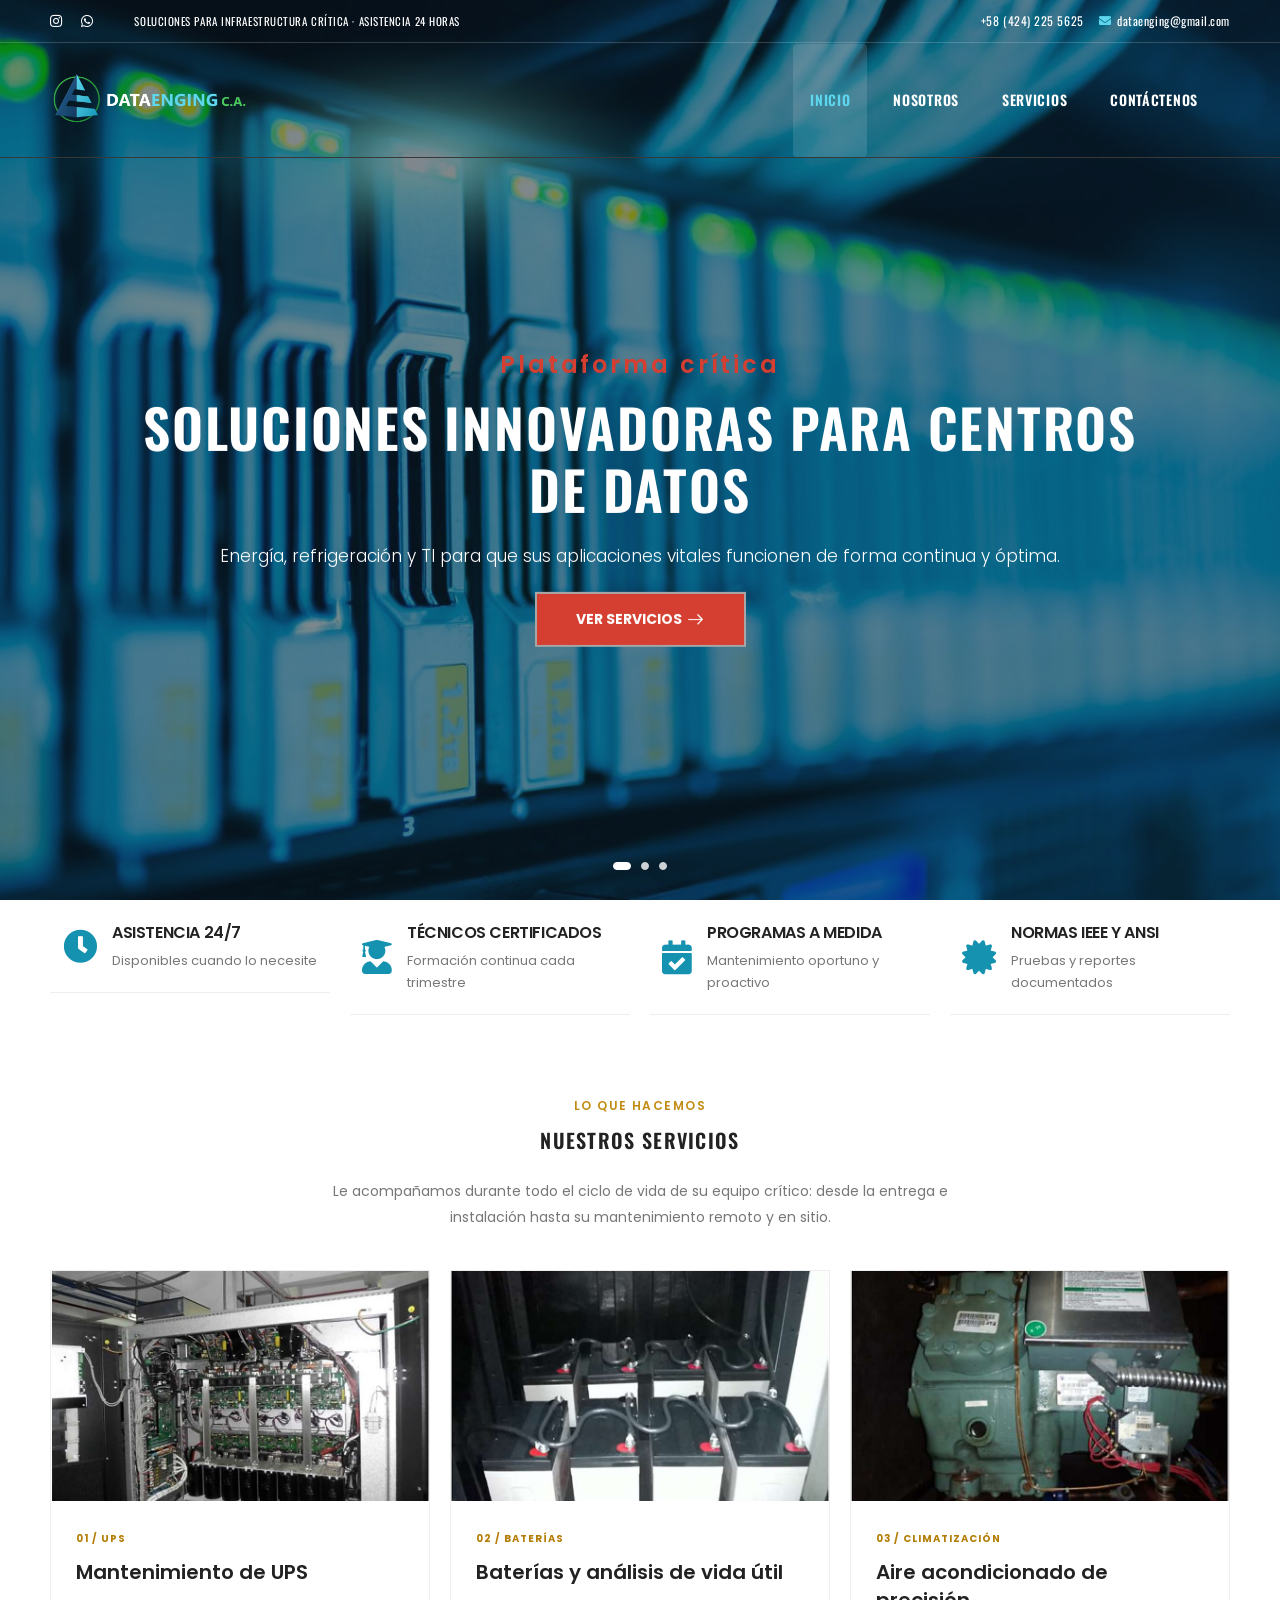
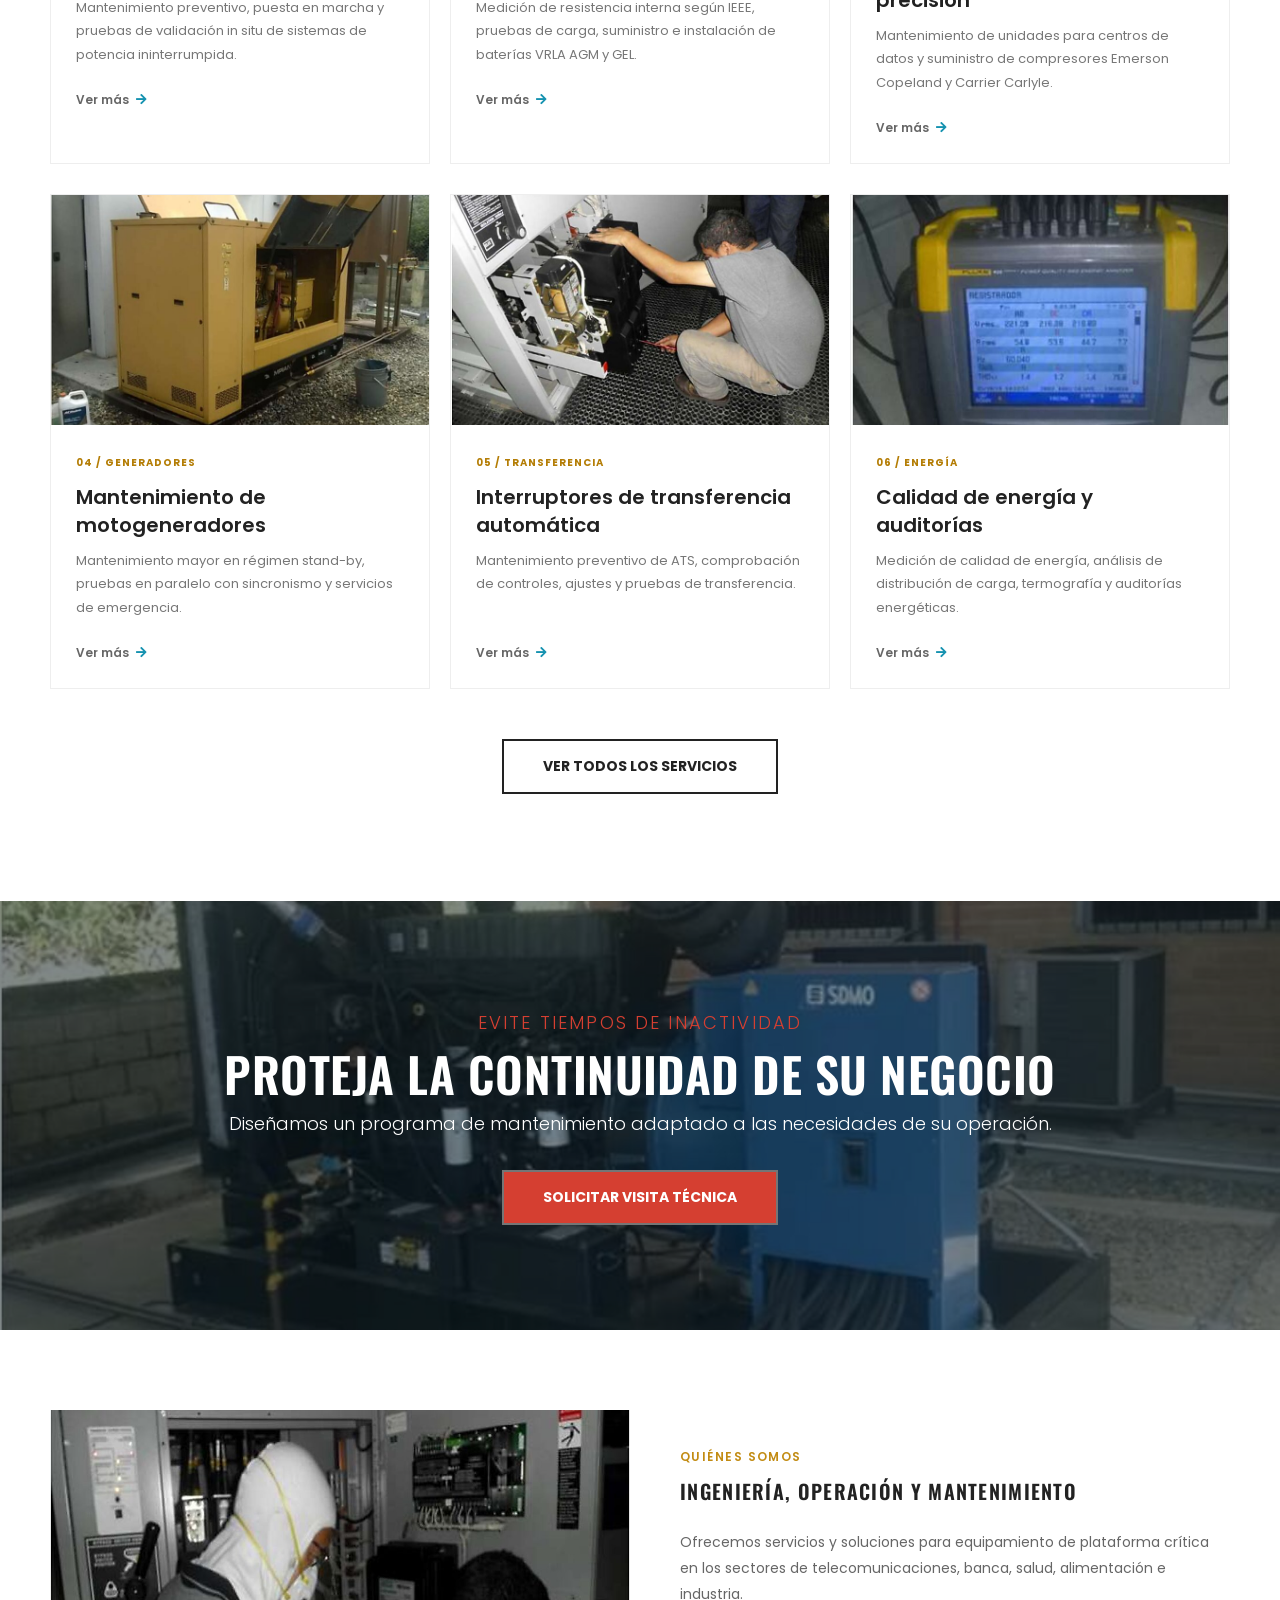
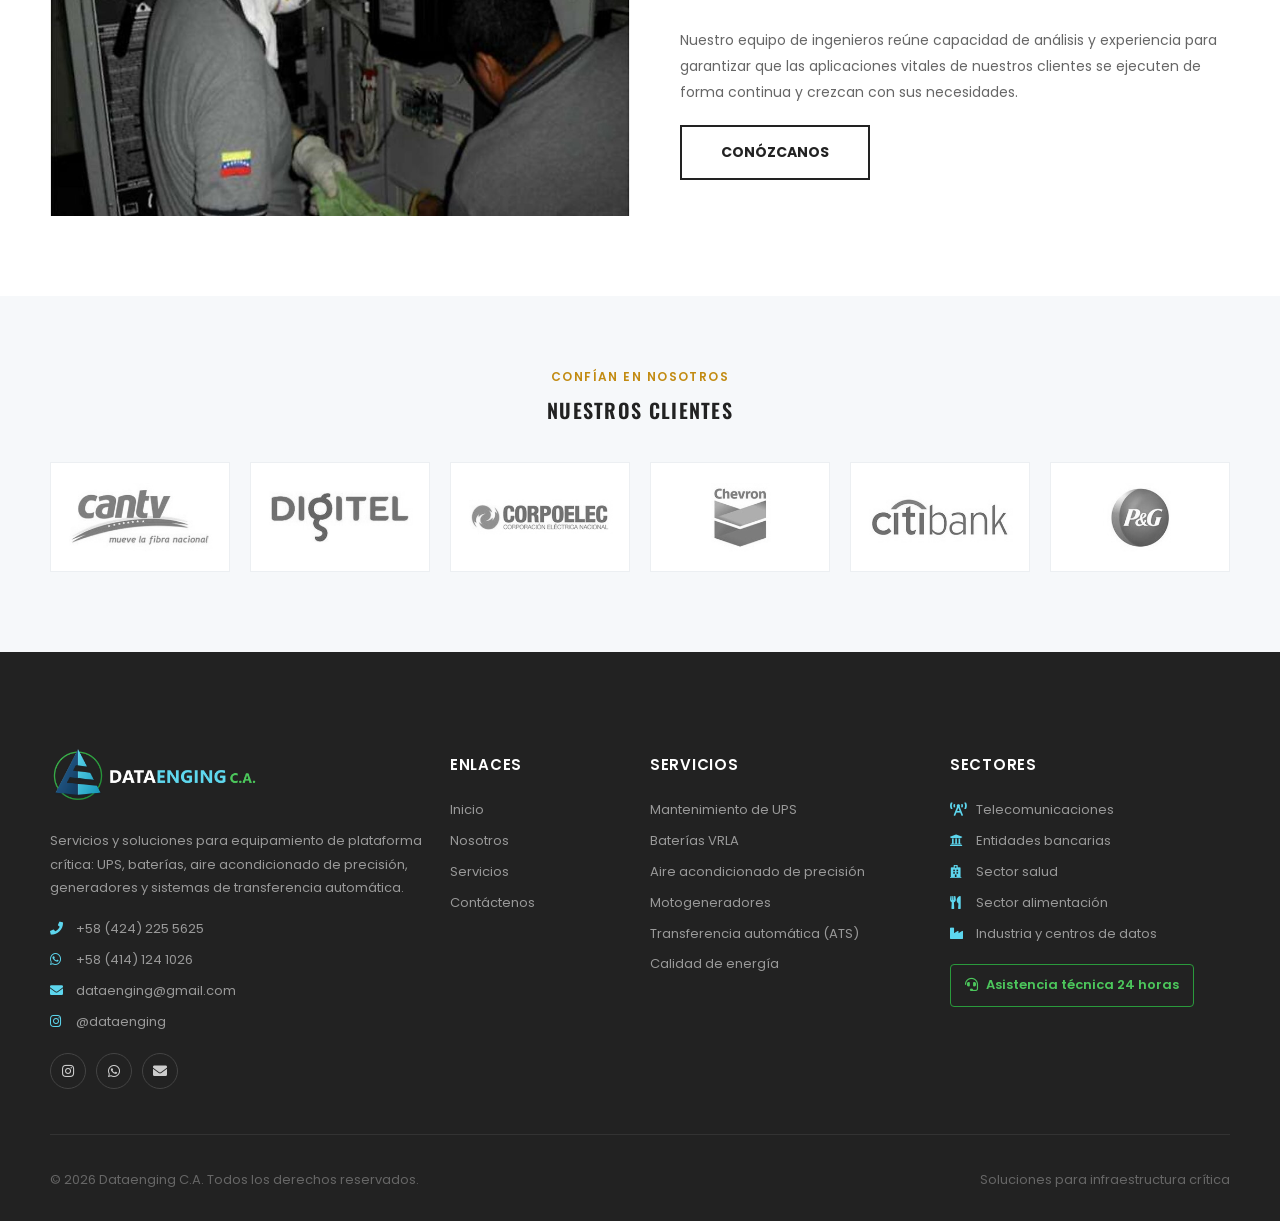
<file: index.html>
<!DOCTYPE html>
<html lang="es">

<head>
    <meta charset="UTF-8">
    <meta name="viewport" content="width=device-width, initial-scale=1.0, minimum-scale=1.0">

    <title>Inicio | Dataenging C.A. - Soluciones para plataforma crítica</title>

    <meta name="description" content="Servicios y soluciones para UPS, baterías, aire acondicionado de precisión, motogeneradores e interruptores de transferencia automática.">

    <link rel="icon" type="image/png" sizes="32x32" href="images/favicon.png">
    <link rel="icon" type="image/png" sizes="192x192" href="images/favicon-192.png">
    <link rel="apple-touch-icon" href="images/favicon-192.png">
    <link rel="preload" href="fonts/riode.ttf?5gap68" as="font" type="font/woff2" crossorigin="anonymous">
    <link rel="preload" href="vendor/fontawesome-free/webfonts/fa-solid-900.woff2" as="font" type="font/woff2"
        crossorigin="anonymous">
    <script>
        WebFontConfig = {
            google: { families: [ 'Poppins:300,400,500,600,700,800', 'Oswald:300,400,500,600,700' ] }
        };
        ( function ( d ) {
            var wf = d.createElement( 'script' ), s = d.scripts[ 0 ];
            wf.src = 'js/webfont.js';
            wf.async = true;
            s.parentNode.insertBefore( wf, s );
        } )( document );
    </script>

    <link rel="stylesheet" type="text/css" href="vendor/fontawesome-free/css/all.min.css">
    <link rel="stylesheet" type="text/css" href="vendor/animate/animate.min.css">
    <link rel="stylesheet" type="text/css" href="vendor/owl-carousel/owl.carousel.min.css">

    <link rel="stylesheet" type="text/css" href="css/demo10.min.css">
    <link rel="stylesheet" type="text/css" href="css/site.css">
</head>

<body class="home">
    <div class="page-wrapper">
        <h1 class="d-none">Dataenging C.A. - Soluciones para plataforma crítica</h1>
        <header class="header header-transparent">
            <div class="header-top">
                <div class="container">
                    <div class="header-left">
                        <div class="social-links inline-links">
                            <a href="https://www.instagram.com/dataenging/" target="_blank" rel="noopener" title="Instagram @dataenging" class="social-link social-instagram fab fa-instagram"></a>
                            <a href="https://wa.me/584141241026" target="_blank" rel="noopener" title="WhatsApp" class="social-link fab fa-whatsapp"></a>
                        </div>
                        <p class="welcome-msg text-uppercase">Soluciones para infraestructura crítica · Asistencia 24 horas</p>
                    </div>
                    <div class="header-right">
                        <a class="call" href="tel:+584242255625"><i class="fas fa-phone-alt"></i> +58 (424) 225 5625</a>
                        <a class="mail" href="mailto:dataenging@gmail.com"><i class="fas fa-envelope"></i> dataenging@gmail.com</a>
                    </div>
                </div>
            </div>
            <!-- End HeaderTop -->
            <div class="header-middle sticky-header fix-top sticky-content">
                <div class="container">
                    <div class="header-left">
                        <a href="index.html" class="logo">
                            <img src="images/logo.png" alt="Dataenging C.A." width="210" height="56" />
                        </a>
                    </div>
                    <div class="header-right">
                        <nav class="main-nav">
                            <ul class="menu">
                                <li class="active"><a href="index.html">Inicio</a></li>
                                <li><a href="nosotros.html">Nosotros</a></li>
                                <li><a href="servicios.html">Servicios</a></li>
                                <li><a href="contactenos.html">Contáctenos</a></li>
                            </ul>
                        </nav>
                    </div>
                </div>
            </div>
        </header>
        <!-- End Header -->

        <main class="main">
            <div class="page-content">
                <section class="intro-section">
                    <div class="owl-carousel owl-theme row owl-dot-inner owl-nav-fade owl-dot-white intro-slider animation-slider cols-1"
                        data-owl-options="{
                        'items': 1,
                        'nav': false,
                        'loop': true,
                        'dots': true,
                        'autoplay': true,
                        'autoplayTimeout': 6000,
                        'responsive': {
                            '992': {
                                'nav': true
                            }
                        }
                    }">
                        <div class="banner banner-fixed"
                            style="background-image: url(images/site/slide1.jpg); background-color: #1c2b36">
                            <div class="banner-content x-50 y-50 text-center">
                                <h4 class="banner-subtitle font-weight-semi-bold text-primary slide-animate"
                                    data-animation-options="{'name': 'fadeIn', 'duration': '1.2s'}">Plataforma crítica</h4>
                                <h2 class="banner-title font-secondary text-uppercase text-white slide-animate"
                                    data-animation-options="{'name': 'fadeInUp', 'duration': '1.2s', 'delay': '.6s'}">
                                    Soluciones innovadoras para centros de datos</h2>
                                <p class="text-white slide-animate"
                                    data-animation-options="{'name': 'fadeInUp', 'duration': '1.2s', 'delay': '.9s'}">
                                    Energía, refrigeración y TI para que sus aplicaciones vitales funcionen de forma continua y óptima.</p>
                                <a href="servicios.html" class="btn btn-primary slide-animate"
                                    data-animation-options="{'name': 'fadeInUp', 'duration': '1.2s', 'delay': '1.1s'}">Ver servicios<i
                                        class="d-icon-arrow-right"></i></a>
                            </div>
                        </div>
                        <div class="banner banner-fixed"
                            style="background-image: url(images/site/slide2.jpg); background-color: #1c2b36">
                            <div class="banner-content x-50 y-50 text-center">
                                <h4 class="banner-subtitle font-weight-semi-bold text-primary slide-animate"
                                    data-animation-options="{'name': 'fadeIn', 'duration': '1.2s'}">Asistencia 24 horas</h4>
                                <h2 class="banner-title font-secondary text-uppercase text-white slide-animate"
                                    data-animation-options="{'name': 'fadeInUp', 'duration': '1.2s', 'delay': '.6s'}">
                                    Motogeneradores siempre listos</h2>
                                <p class="text-white slide-animate"
                                    data-animation-options="{'name': 'fadeInUp', 'duration': '1.2s', 'delay': '.9s'}">
                                    Mantenimiento mayor, pruebas en paralelo y servicios de emergencia para equipos en régimen stand-by.</p>
                                <a href="contactenos.html" class="btn btn-outline btn-white slide-animate"
                                    data-animation-options="{'name': 'fadeInUp', 'duration': '1.2s', 'delay': '1.1s'}">Contáctenos</a>
                            </div>
                        </div>
                        <div class="banner banner-fixed"
                            style="background-image: url(images/site/slide3.jpg); background-color: #1c2b36">
                            <div class="banner-content x-50 y-50 text-center">
                                <h4 class="banner-subtitle font-weight-semi-bold text-primary slide-animate"
                                    data-animation-options="{'name': 'fadeIn', 'duration': '1.2s'}">Mantenimiento preventivo</h4>
                                <h2 class="banner-title font-secondary text-uppercase text-white slide-animate"
                                    data-animation-options="{'name': 'fadeInUp', 'duration': '1.2s', 'delay': '.6s'}">
                                    UPS y baterías bajo normas IEEE</h2>
                                <p class="text-white slide-animate"
                                    data-animation-options="{'name': 'fadeInUp', 'duration': '1.2s', 'delay': '.9s'}">
                                    Medición de resistencia interna, pruebas de carga y análisis de vida útil para evitar paradas inesperadas.</p>
                                <a href="servicios.html" class="btn btn-primary slide-animate"
                                    data-animation-options="{'name': 'fadeInUp', 'duration': '1.2s', 'delay': '1.1s'}">Ver servicios<i
                                        class="d-icon-arrow-right"></i></a>
                            </div>
                        </div>
                    </div>
                </section>
                <!-- End Intro -->

                <section class="container">
                    <div class="row">
                        <div class="col-lg-3 col-sm-6">
                            <div class="icon-box icon-box-side">
                                <i class="icon-box-icon fas fa-clock"></i>
                                <div class="icon-box-content">
                                    <h4 class="icon-box-title">Asistencia 24/7</h4>
                                    <p>Disponibles cuando lo necesite</p>
                                </div>
                            </div>
                        </div>
                        <div class="col-lg-3 col-sm-6">
                            <div class="icon-box icon-box-side">
                                <i class="icon-box-icon fas fa-user-graduate"></i>
                                <div class="icon-box-content">
                                    <h4 class="icon-box-title">Técnicos certificados</h4>
                                    <p>Formación continua cada trimestre</p>
                                </div>
                            </div>
                        </div>
                        <div class="col-lg-3 col-sm-6">
                            <div class="icon-box icon-box-side">
                                <i class="icon-box-icon fas fa-calendar-check"></i>
                                <div class="icon-box-content">
                                    <h4 class="icon-box-title">Programas a medida</h4>
                                    <p>Mantenimiento oportuno y proactivo</p>
                                </div>
                            </div>
                        </div>
                        <div class="col-lg-3 col-sm-6">
                            <div class="icon-box icon-box-side">
                                <i class="icon-box-icon fas fa-certificate"></i>
                                <div class="icon-box-content">
                                    <h4 class="icon-box-title">Normas IEEE y ANSI</h4>
                                    <p>Pruebas y reportes documentados</p>
                                </div>
                            </div>
                        </div>
                    </div>
                </section>
                <!-- End Features -->

                <section class="container mt-10 pt-6 pb-10">
                    <div class="text-center mb-8">
                        <p class="section-subtitle text-uppercase">Lo que hacemos</p>
                        <h2 class="title title-center">Nuestros servicios</h2>
                        <p class="section-description">Le acompañamos durante todo el ciclo de vida de su equipo crítico: desde la entrega e instalación hasta su mantenimiento remoto y en sitio.</p>
                    </div>
                    <div class="row">
                        <div class="col-lg-4 col-md-6 mb-6">
                            <div class="service-tile">
                                <img src="images/site/s1.jpg" alt="Mantenimiento de UPS" width="800" height="500">
                                <div class="service-tile-content">
                                    <span>01 / UPS</span>
                                    <h3>Mantenimiento de UPS</h3>
                                    <p>Mantenimiento preventivo, puesta en marcha y pruebas de validación in situ de sistemas de potencia ininterrumpida.</p>
                                    <a href="servicios.html">Ver más<i class="fas fa-arrow-right"></i></a>
                                </div>
                            </div>
                        </div>
                        <div class="col-lg-4 col-md-6 mb-6">
                            <div class="service-tile">
                                <img src="images/site/s2.jpg" alt="Baterías y análisis de vida útil" width="800" height="500">
                                <div class="service-tile-content">
                                    <span>02 / BATERÍAS</span>
                                    <h3>Baterías y análisis de vida útil</h3>
                                    <p>Medición de resistencia interna según IEEE, pruebas de carga, suministro e instalación de baterías VRLA AGM y GEL.</p>
                                    <a href="servicios.html">Ver más<i class="fas fa-arrow-right"></i></a>
                                </div>
                            </div>
                        </div>
                        <div class="col-lg-4 col-md-6 mb-6">
                            <div class="service-tile">
                                <img src="images/site/s3.jpg" alt="Aire acondicionado de precisión" width="800" height="500">
                                <div class="service-tile-content">
                                    <span>03 / CLIMATIZACIÓN</span>
                                    <h3>Aire acondicionado de precisión</h3>
                                    <p>Mantenimiento de unidades para centros de datos y suministro de compresores Emerson Copeland y Carrier Carlyle.</p>
                                    <a href="servicios.html">Ver más<i class="fas fa-arrow-right"></i></a>
                                </div>
                            </div>
                        </div>
                        <div class="col-lg-4 col-md-6 mb-6">
                            <div class="service-tile">
                                <img src="images/site/s7.jpg" alt="Mantenimiento de motogeneradores" width="800" height="500">
                                <div class="service-tile-content">
                                    <span>04 / GENERADORES</span>
                                    <h3>Mantenimiento de motogeneradores</h3>
                                    <p>Mantenimiento mayor en régimen stand-by, pruebas en paralelo con sincronismo y servicios de emergencia.</p>
                                    <a href="servicios.html">Ver más<i class="fas fa-arrow-right"></i></a>
                                </div>
                            </div>
                        </div>
                        <div class="col-lg-4 col-md-6 mb-6">
                            <div class="service-tile">
                                <img src="images/site/s5.jpg" alt="Interruptores de transferencia automática" width="800" height="500">
                                <div class="service-tile-content">
                                    <span>05 / TRANSFERENCIA</span>
                                    <h3>Interruptores de transferencia automática</h3>
                                    <p>Mantenimiento preventivo de ATS, comprobación de controles, ajustes y pruebas de transferencia.</p>
                                    <a href="servicios.html">Ver más<i class="fas fa-arrow-right"></i></a>
                                </div>
                            </div>
                        </div>
                        <div class="col-lg-4 col-md-6 mb-6">
                            <div class="service-tile">
                                <img src="images/site/s6.jpg" alt="Calidad de energía y auditorías" width="800" height="500">
                                <div class="service-tile-content">
                                    <span>06 / ENERGÍA</span>
                                    <h3>Calidad de energía y auditorías</h3>
                                    <p>Medición de calidad de energía, análisis de distribución de carga, termografía y auditorías energéticas.</p>
                                    <a href="servicios.html">Ver más<i class="fas fa-arrow-right"></i></a>
                                </div>
                            </div>
                        </div>
                    </div>
                    <div class="text-center mt-4">
                        <a href="servicios.html" class="btn btn-dark btn-outline">Ver todos los servicios</a>
                    </div>
                </section>
                <!-- End Services -->

                <section class="banner-cta text-center" style="background-image: url(images/site/cta.jpg); background-color: #1c2b36">
                    <div class="container banner-content">
                        <p class="section-subtitle text-uppercase text-primary">Evite tiempos de inactividad</p>
                        <h2 class="banner-title text-white font-secondary text-uppercase">Proteja la continuidad de su negocio</h2>
                        <p class="mb-6">Diseñamos un programa de mantenimiento adaptado a las necesidades de su operación.</p>
                        <a href="contactenos.html" class="btn btn-primary">Solicitar visita técnica</a>
                    </div>
                </section>
                <!-- End CTA -->

                <section class="container mt-10 pt-6 mb-10 pb-6">
                    <div class="row align-items-center">
                        <div class="col-lg-6 mb-6 mb-lg-0">
                            <img class="about-photo" src="images/site/about.jpg" alt="Equipo técnico" width="1000" height="700">
                        </div>
                        <div class="col-lg-6 pl-lg-8">
                            <p class="section-subtitle text-uppercase">Quiénes somos</p>
                            <h2 class="title">Ingeniería, operación y mantenimiento</h2>
                            <p>Ofrecemos servicios y soluciones para equipamiento de plataforma crítica en los sectores de telecomunicaciones, banca, salud, alimentación e industria.</p>
                            <p>Nuestro equipo de ingenieros reúne capacidad de análisis y experiencia para garantizar que las aplicaciones vitales de nuestros clientes se ejecuten de forma continua y crezcan con sus necesidades.</p>
                            <a href="nosotros.html" class="btn btn-dark btn-outline">Conózcanos</a>
                        </div>
                    </div>
                </section>
                <!-- End About -->

                <section class="clients-section">
                    <div class="container">
                        <div class="text-center mb-8">
                            <p class="section-subtitle text-uppercase">Confían en nosotros</p>
                            <h2 class="title title-center">Nuestros clientes</h2>
                        </div>
                        <div class="owl-carousel owl-theme clients-carousel"
                            data-owl-options="{
                            'items': 2,
                            'nav': false,
                            'dots': false,
                            'loop': true,
                            'margin': 20,
                            'autoplay': true,
                            'autoplayTimeout': 3000,
                            'responsive': {
                                '576': { 'items': 3 },
                                '768': { 'items': 4 },
                                '992': { 'items': 5 },
                                '1200': { 'items': 6 }
                            }
                        }">
                            <div class="client-logo"><img src="images/clients/cantv.jpg" alt="CANTV" width="300" height="130"></div>
                            <div class="client-logo"><img src="images/clients/digitel.jpg" alt="Digitel" width="300" height="130"></div>
                            <div class="client-logo"><img src="images/clients/corpoelec.jpg" alt="Corpoelec" width="300" height="130"></div>
                            <div class="client-logo"><img src="images/clients/chevron.jpg" alt="Chevron" width="300" height="130"></div>
                            <div class="client-logo"><img src="images/clients/citibank.jpg" alt="Citibank" width="300" height="130"></div>
                            <div class="client-logo"><img src="images/clients/pg.jpg" alt="P&amp;G" width="300" height="130"></div>
                            <div class="client-logo"><img src="images/clients/centurylink.jpg" alt="CenturyLink" width="300" height="130"></div>
                            <div class="client-logo"><img src="images/clients/lumen.jpg" alt="Lumen" width="300" height="130"></div>
                            <div class="client-logo"><img src="images/clients/gran-melia.jpg" alt="Gran Meliá Caracas" width="300" height="130"></div>
                            <div class="client-logo"><img src="images/clients/venetur.jpg" alt="Hotel Venetur Alba Caracas" width="300" height="130"></div>
                            <div class="client-logo"><img src="images/clients/clinica-atias.jpg" alt="Clínica Atias" width="300" height="130"></div>
                            <div class="client-logo"><img src="images/clients/hospital-ortopedico.jpg" alt="Fundación Hospital Ortopédico Infantil" width="300" height="130"></div>
                            <div class="client-logo"><img src="images/clients/123comve.jpg" alt="123.com.ve" width="300" height="130"></div>
                            <div class="client-logo"><img src="images/clients/calox.jpg" alt="Calox" width="300" height="130"></div>
                            <div class="client-logo"><img src="images/clients/sms.jpg" alt="Strategic Management Services" width="300" height="130"></div>
                        </div>
                    </div>
                </section>
                <!-- End Clients -->
            </div>
        </main>
        <!-- End Main -->

        <footer class="footer footer-simple">
            <div class="container">
                <div class="footer-middle">
                    <div class="row">
                        <div class="col-lg-4 col-md-6 mb-6 mb-lg-0">
                            <a href="index.html" class="logo-footer">
                                <img src="images/logo-footer.png" alt="Dataenging C.A." width="210" height="56" />
                            </a>
                            <p class="footer-about">Servicios y soluciones para equipamiento de plataforma crítica: UPS, baterías, aire acondicionado de precisión, generadores y sistemas de transferencia automática.</p>
                            <ul class="footer-contact">
                                <li><i class="fas fa-phone"></i><a href="tel:+584242255625">+58 (424) 225 5625</a></li>
                                <li><i class="fab fa-whatsapp"></i><a href="https://wa.me/584141241026" target="_blank" rel="noopener">+58 (414) 124 1026</a></li>
                                <li><i class="fas fa-envelope"></i><a href="mailto:dataenging@gmail.com">dataenging@gmail.com</a></li>
                                <li><i class="fab fa-instagram"></i><a href="https://www.instagram.com/dataenging/" target="_blank" rel="noopener">@dataenging</a></li>
                            </ul>
                            <div class="footer-social">
                                <a href="https://www.instagram.com/dataenging/" target="_blank" rel="noopener" title="Instagram @dataenging" class="fab fa-instagram"></a>
                                <a href="https://wa.me/584141241026" target="_blank" rel="noopener" title="WhatsApp" class="fab fa-whatsapp"></a>
                                <a href="mailto:dataenging@gmail.com" title="Correo" class="fas fa-envelope"></a>
                            </div>
                        </div>
                        <div class="col-lg-2 col-md-6 mb-6 mb-lg-0">
                            <h4 class="widget-title">Enlaces</h4>
                            <ul class="footer-links">
                                <li><a href="index.html">Inicio</a></li>
                                <li><a href="nosotros.html">Nosotros</a></li>
                                <li><a href="servicios.html">Servicios</a></li>
                                <li><a href="contactenos.html">Contáctenos</a></li>
                            </ul>
                        </div>
                        <div class="col-lg-3 col-md-6 mb-6 mb-md-0">
                            <h4 class="widget-title">Servicios</h4>
                            <ul class="footer-links">
                                <li><a href="servicios.html">Mantenimiento de UPS</a></li>
                                <li><a href="servicios.html">Baterías VRLA</a></li>
                                <li><a href="servicios.html">Aire acondicionado de precisión</a></li>
                                <li><a href="servicios.html">Motogeneradores</a></li>
                                <li><a href="servicios.html">Transferencia automática (ATS)</a></li>
                                <li><a href="servicios.html">Calidad de energía</a></li>
                            </ul>
                        </div>
                        <div class="col-lg-3 col-md-6">
                            <h4 class="widget-title">Sectores</h4>
                            <ul class="footer-links footer-sectors">
                                <li><i class="fas fa-broadcast-tower"></i>Telecomunicaciones</li>
                                <li><i class="fas fa-university"></i>Entidades bancarias</li>
                                <li><i class="fas fa-hospital"></i>Sector salud</li>
                                <li><i class="fas fa-utensils"></i>Sector alimentación</li>
                                <li><i class="fas fa-industry"></i>Industria y centros de datos</li>
                            </ul>
                            <p class="footer-badge"><i class="fas fa-headset"></i>Asistencia técnica 24 horas</p>
                        </div>
                    </div>
                </div>
                <div class="footer-bottom">
                    <p>&copy; 2026 Dataenging C.A. Todos los derechos reservados.</p>
                    <p>Soluciones para infraestructura crítica</p>
                </div>
            </div>
        </footer>
        <!-- End Footer -->
    </div>

    <a id="scroll-top" href="#top" title="Arriba" role="button" class="scroll-top"><i class="d-icon-arrow-up"></i></a>

    <script src="vendor/jquery/jquery.min.js"></script>
    <script src="vendor/imagesloaded/imagesloaded.pkgd.min.js"></script>
    <script src="vendor/owl-carousel/owl.carousel.min.js"></script>
    <script src="js/main.min.js"></script>
</body>

</html>
</file>
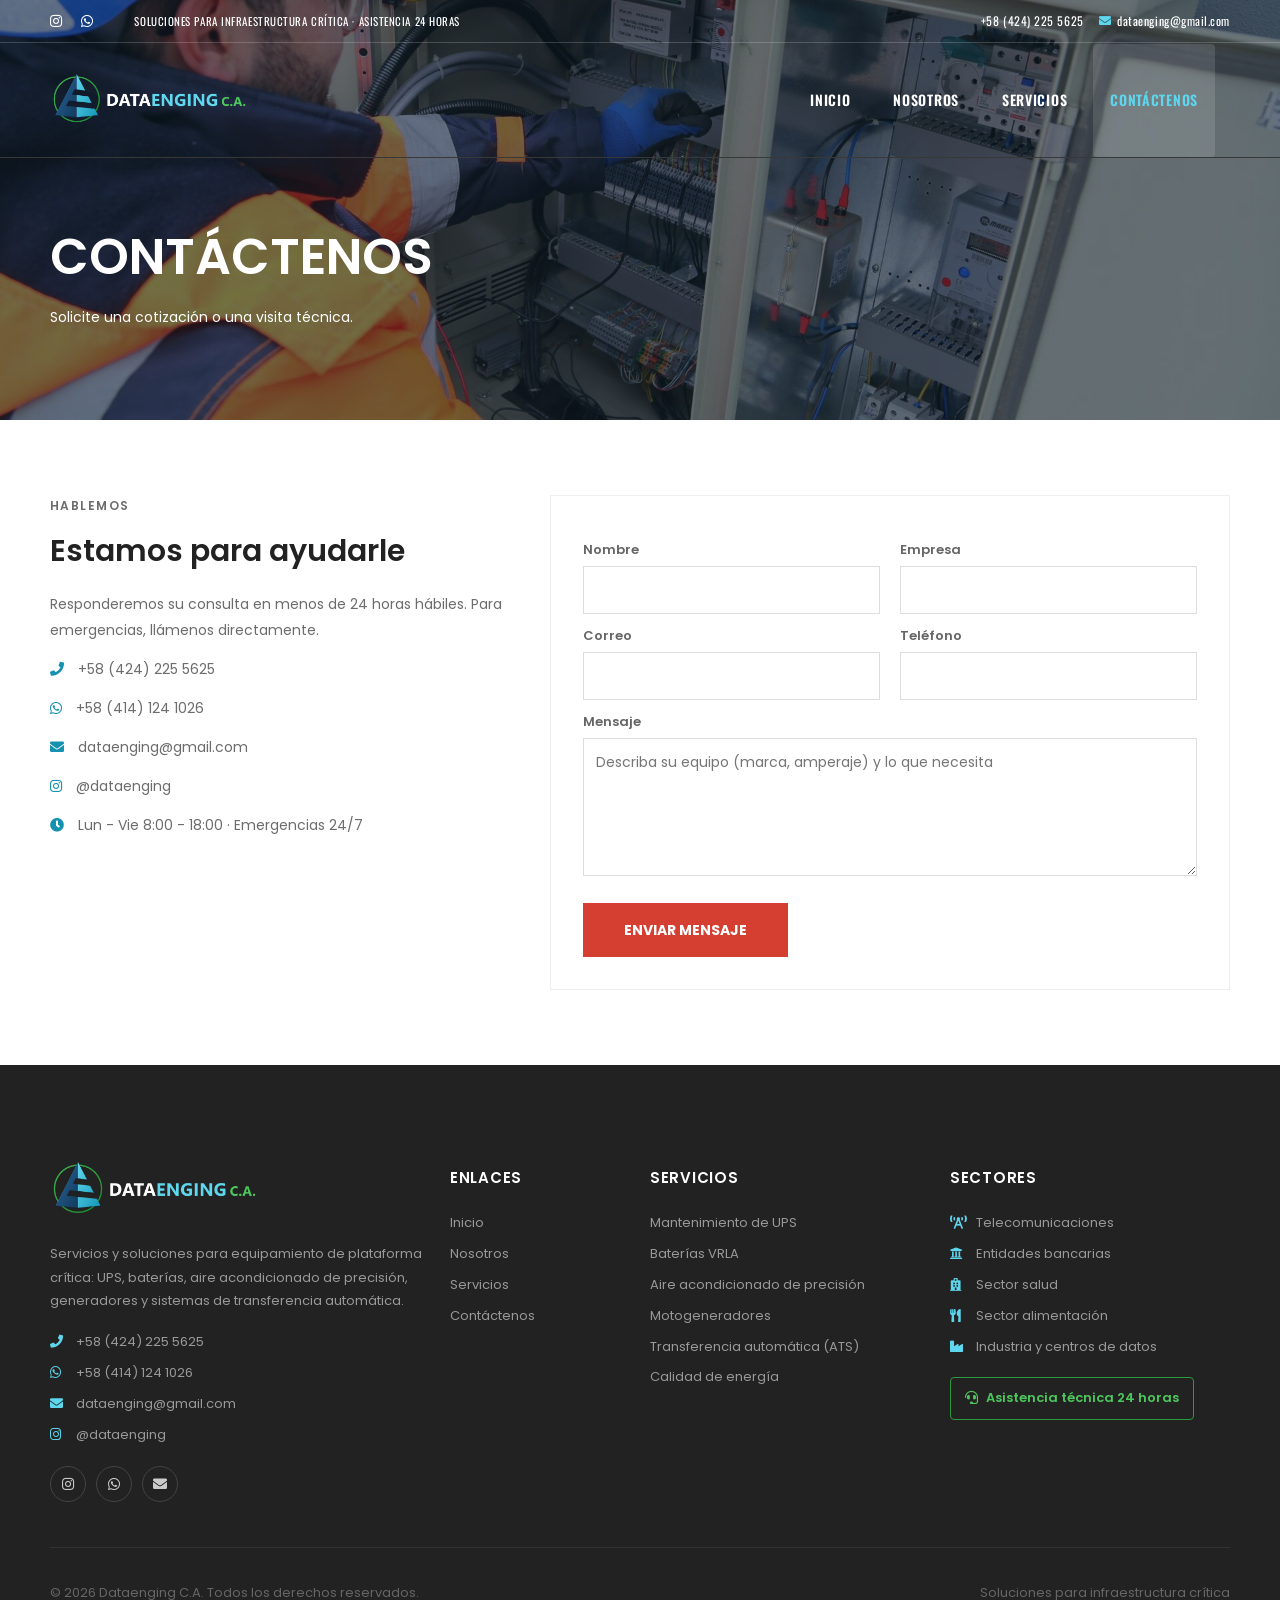
<file: contactenos.html>
<!DOCTYPE html>
<html lang="es">

<head>
    <meta charset="UTF-8">
    <meta name="viewport" content="width=device-width, initial-scale=1.0, minimum-scale=1.0">

    <title>Contáctenos | Dataenging C.A. - Soluciones para plataforma crítica</title>

    <meta name="description" content="Servicios y soluciones para UPS, baterías, aire acondicionado de precisión, motogeneradores e interruptores de transferencia automática.">

    <link rel="icon" type="image/png" sizes="32x32" href="images/favicon.png">
    <link rel="icon" type="image/png" sizes="192x192" href="images/favicon-192.png">
    <link rel="apple-touch-icon" href="images/favicon-192.png">
    <link rel="preload" href="fonts/riode.ttf?5gap68" as="font" type="font/woff2" crossorigin="anonymous">
    <link rel="preload" href="vendor/fontawesome-free/webfonts/fa-solid-900.woff2" as="font" type="font/woff2"
        crossorigin="anonymous">
    <script>
        WebFontConfig = {
            google: { families: [ 'Poppins:300,400,500,600,700,800', 'Oswald:300,400,500,600,700' ] }
        };
        ( function ( d ) {
            var wf = d.createElement( 'script' ), s = d.scripts[ 0 ];
            wf.src = 'js/webfont.js';
            wf.async = true;
            s.parentNode.insertBefore( wf, s );
        } )( document );
    </script>

    <link rel="stylesheet" type="text/css" href="vendor/fontawesome-free/css/all.min.css">
    <link rel="stylesheet" type="text/css" href="vendor/animate/animate.min.css">
    <link rel="stylesheet" type="text/css" href="vendor/owl-carousel/owl.carousel.min.css">

    <link rel="stylesheet" type="text/css" href="css/demo10.min.css">
    <link rel="stylesheet" type="text/css" href="css/site.css">
</head>

<body>
    <div class="page-wrapper">
        <header class="header header-transparent">
            <div class="header-top">
                <div class="container">
                    <div class="header-left">
                        <div class="social-links inline-links">
                            <a href="https://www.instagram.com/dataenging/" target="_blank" rel="noopener" title="Instagram @dataenging" class="social-link social-instagram fab fa-instagram"></a>
                            <a href="https://wa.me/584141241026" target="_blank" rel="noopener" title="WhatsApp" class="social-link fab fa-whatsapp"></a>
                        </div>
                        <p class="welcome-msg text-uppercase">Soluciones para infraestructura crítica · Asistencia 24 horas</p>
                    </div>
                    <div class="header-right">
                        <a class="call" href="tel:+584242255625"><i class="fas fa-phone-alt"></i> +58 (424) 225 5625</a>
                        <a class="mail" href="mailto:dataenging@gmail.com"><i class="fas fa-envelope"></i> dataenging@gmail.com</a>
                    </div>
                </div>
            </div>
            <!-- End HeaderTop -->
            <div class="header-middle sticky-header fix-top sticky-content">
                <div class="container">
                    <div class="header-left">
                        <a href="index.html" class="logo">
                            <img src="images/logo.png" alt="Dataenging C.A." width="210" height="56" />
                        </a>
                    </div>
                    <div class="header-right">
                        <nav class="main-nav">
                            <ul class="menu">
                                <li><a href="index.html">Inicio</a></li>
                                <li><a href="nosotros.html">Nosotros</a></li>
                                <li><a href="servicios.html">Servicios</a></li>
                                <li class="active"><a href="contactenos.html">Contáctenos</a></li>
                            </ul>
                        </nav>
                    </div>
                </div>
            </div>
        </header>
        <!-- End Header -->

        <main class="main">
            <section class="subpage-hero" style="background-image: url(images/site/slide3.jpg); background-color: #1c2b36">
                <div class="container">
                    <h1>Contáctenos</h1>
                    <p>Solicite una cotización o una visita técnica.</p>
                </div>
            </section>
            <div class="page-content container subpage-content">
                <div class="row">
                    <div class="col-lg-5 mb-8 contact-info">
                        <p class="section-subtitle text-uppercase">Hablemos</p>
                        <h2>Estamos para ayudarle</h2>
                        <p>Responderemos su consulta en menos de 24 horas hábiles. Para emergencias, llámenos directamente.</p>
                        <p><i class="fas fa-phone text-primary mr-2"></i> <a href="tel:+584242255625">+58 (424) 225 5625</a></p>
                        <p><i class="fab fa-whatsapp text-primary mr-2"></i> <a href="https://wa.me/584141241026" target="_blank" rel="noopener">+58 (414) 124 1026</a></p>
                        <p><i class="fas fa-envelope text-primary mr-2"></i> <a href="mailto:dataenging@gmail.com">dataenging@gmail.com</a></p>
                        <p><i class="fab fa-instagram text-primary mr-2"></i> <a href="https://www.instagram.com/dataenging/" target="_blank" rel="noopener">@dataenging</a></p>
                        <p><i class="fas fa-clock text-primary mr-2"></i> Lun - Vie 8:00 - 18:00 · Emergencias 24/7</p>
                    </div>
                    <div class="col-lg-7">
                        <form class="contact-form" id="contact-form" action="enviar-contacto.php" method="post" novalidate>
                            <div class="row">
                                <div class="col-md-6"><label for="nombre">Nombre</label><input id="nombre" name="nombre" type="text" maxlength="100" required></div>
                                <div class="col-md-6"><label for="empresa">Empresa</label><input id="empresa" name="empresa" type="text" maxlength="150"></div>
                                <div class="col-md-6"><label for="correo">Correo</label><input id="correo" name="correo" type="email" maxlength="150" required></div>
                                <div class="col-md-6"><label for="telefono">Teléfono</label><input id="telefono" name="telefono" type="tel" maxlength="40"></div>
                            </div>
                            <!-- Honeypot anti-spam: debe quedar vacío -->
                            <div style="position:absolute; left:-9999px;" aria-hidden="true">
                                <label for="sitio_web">No completar</label><input id="sitio_web" name="sitio_web" type="text" tabindex="-1" autocomplete="off">
                            </div>
                            <label for="mensaje">Mensaje</label>
                            <textarea id="mensaje" name="mensaje" rows="5" maxlength="5000" required placeholder="Describa su equipo (marca, amperaje) y lo que necesita"></textarea>
                            <button type="submit" class="btn btn-primary mt-4">Enviar mensaje</button>
                            <p class="form-notice" role="status" hidden></p>
                        </form>
                    </div>
                </div>
            </div>
        </main>
        <!-- End Main -->

        <footer class="footer footer-simple">
            <div class="container">
                <div class="footer-middle">
                    <div class="row">
                        <div class="col-lg-4 col-md-6 mb-6 mb-lg-0">
                            <a href="index.html" class="logo-footer">
                                <img src="images/logo-footer.png" alt="Dataenging C.A." width="210" height="56" />
                            </a>
                            <p class="footer-about">Servicios y soluciones para equipamiento de plataforma crítica: UPS, baterías, aire acondicionado de precisión, generadores y sistemas de transferencia automática.</p>
                            <ul class="footer-contact">
                                <li><i class="fas fa-phone"></i><a href="tel:+584242255625">+58 (424) 225 5625</a></li>
                                <li><i class="fab fa-whatsapp"></i><a href="https://wa.me/584141241026" target="_blank" rel="noopener">+58 (414) 124 1026</a></li>
                                <li><i class="fas fa-envelope"></i><a href="mailto:dataenging@gmail.com">dataenging@gmail.com</a></li>
                                <li><i class="fab fa-instagram"></i><a href="https://www.instagram.com/dataenging/" target="_blank" rel="noopener">@dataenging</a></li>
                            </ul>
                            <div class="footer-social">
                                <a href="https://www.instagram.com/dataenging/" target="_blank" rel="noopener" title="Instagram @dataenging" class="fab fa-instagram"></a>
                                <a href="https://wa.me/584141241026" target="_blank" rel="noopener" title="WhatsApp" class="fab fa-whatsapp"></a>
                                <a href="mailto:dataenging@gmail.com" title="Correo" class="fas fa-envelope"></a>
                            </div>
                        </div>
                        <div class="col-lg-2 col-md-6 mb-6 mb-lg-0">
                            <h4 class="widget-title">Enlaces</h4>
                            <ul class="footer-links">
                                <li><a href="index.html">Inicio</a></li>
                                <li><a href="nosotros.html">Nosotros</a></li>
                                <li><a href="servicios.html">Servicios</a></li>
                                <li><a href="contactenos.html">Contáctenos</a></li>
                            </ul>
                        </div>
                        <div class="col-lg-3 col-md-6 mb-6 mb-md-0">
                            <h4 class="widget-title">Servicios</h4>
                            <ul class="footer-links">
                                <li><a href="servicios.html">Mantenimiento de UPS</a></li>
                                <li><a href="servicios.html">Baterías VRLA</a></li>
                                <li><a href="servicios.html">Aire acondicionado de precisión</a></li>
                                <li><a href="servicios.html">Motogeneradores</a></li>
                                <li><a href="servicios.html">Transferencia automática (ATS)</a></li>
                                <li><a href="servicios.html">Calidad de energía</a></li>
                            </ul>
                        </div>
                        <div class="col-lg-3 col-md-6">
                            <h4 class="widget-title">Sectores</h4>
                            <ul class="footer-links footer-sectors">
                                <li><i class="fas fa-broadcast-tower"></i>Telecomunicaciones</li>
                                <li><i class="fas fa-university"></i>Entidades bancarias</li>
                                <li><i class="fas fa-hospital"></i>Sector salud</li>
                                <li><i class="fas fa-utensils"></i>Sector alimentación</li>
                                <li><i class="fas fa-industry"></i>Industria y centros de datos</li>
                            </ul>
                            <p class="footer-badge"><i class="fas fa-headset"></i>Asistencia técnica 24 horas</p>
                        </div>
                    </div>
                </div>
                <div class="footer-bottom">
                    <p>&copy; 2026 Dataenging C.A. Todos los derechos reservados.</p>
                    <p>Soluciones para infraestructura crítica</p>
                </div>
            </div>
        </footer>
        <!-- End Footer -->
    </div>

    <a id="scroll-top" href="#top" title="Arriba" role="button" class="scroll-top"><i class="d-icon-arrow-up"></i></a>

    <script src="vendor/jquery/jquery.min.js"></script>
    <script src="vendor/imagesloaded/imagesloaded.pkgd.min.js"></script>
    <script src="vendor/owl-carousel/owl.carousel.min.js"></script>
    <script src="js/main.min.js"></script>
    <script>
        ( function () {
            var form = document.getElementById( 'contact-form' );
            var aviso = form.querySelector( '.form-notice' );
            var boton = form.querySelector( 'button[type="submit"]' );

            function mostrar( texto, ok ) {
                aviso.textContent = texto;
                aviso.style.color = ok ? '#2a9a3c' : '#c0392b';
                aviso.hidden = false;
            }

            form.addEventListener( 'submit', function ( ev ) {
                ev.preventDefault();
                if ( !form.checkValidity() ) {
                    form.reportValidity();
                    return;
                }
                boton.disabled = true;
                boton.textContent = 'Enviando...';
                aviso.hidden = true;

                fetch( form.action, { method: 'POST', body: new FormData( form ) } )
                    .then( function ( r ) { return r.json(); } )
                    .then( function ( data ) {
                        if ( data.ok ) {
                            form.reset();
                            mostrar( 'Gracias. Su mensaje fue enviado; le responderemos en menos de 24 horas hábiles.', true );
                        } else {
                            mostrar( data.error || 'No se pudo enviar el mensaje.', false );
                        }
                    } )
                    .catch( function () {
                        mostrar( 'Error de conexión. Intente de nuevo o escríbanos a dataenging@gmail.com.', false );
                    } )
                    .then( function () {
                        boton.disabled = false;
                        boton.textContent = 'Enviar mensaje';
                    } );
            } );
        } )();
    </script>
</body>

</html>
</file>
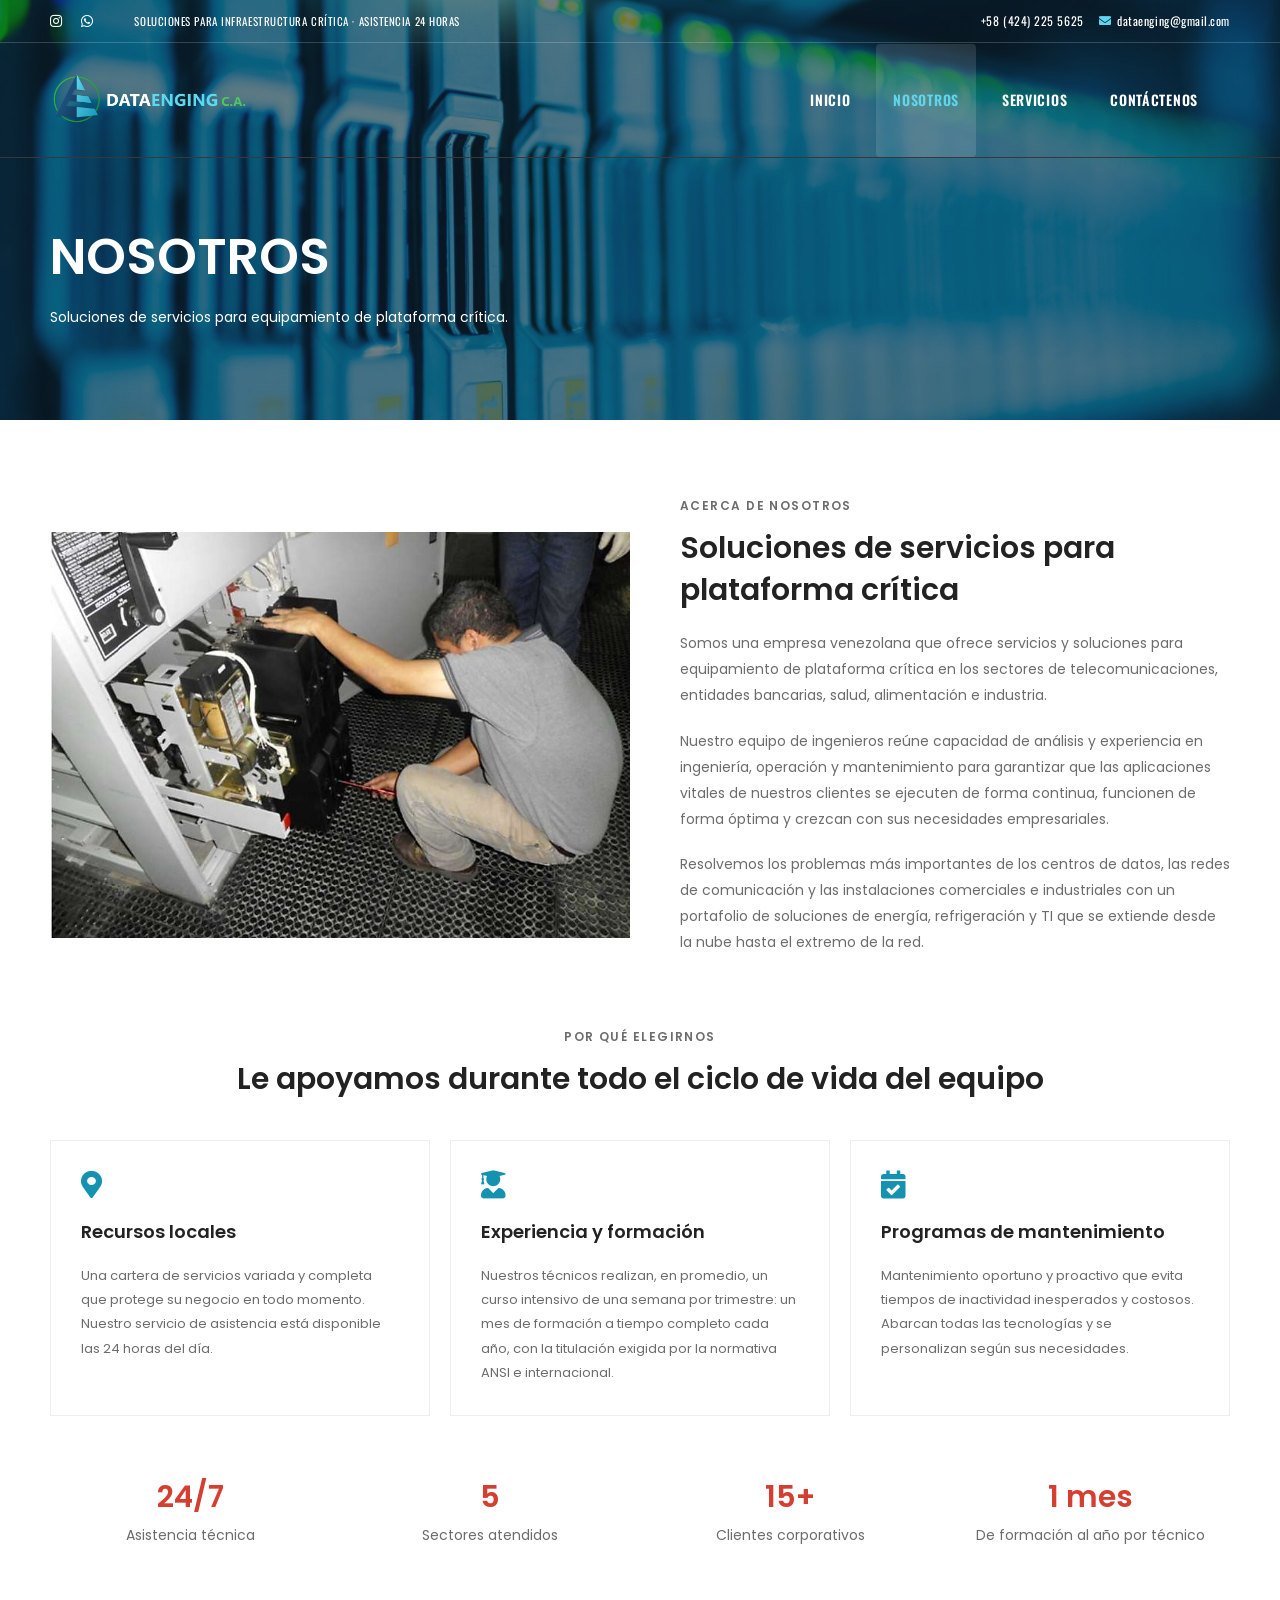
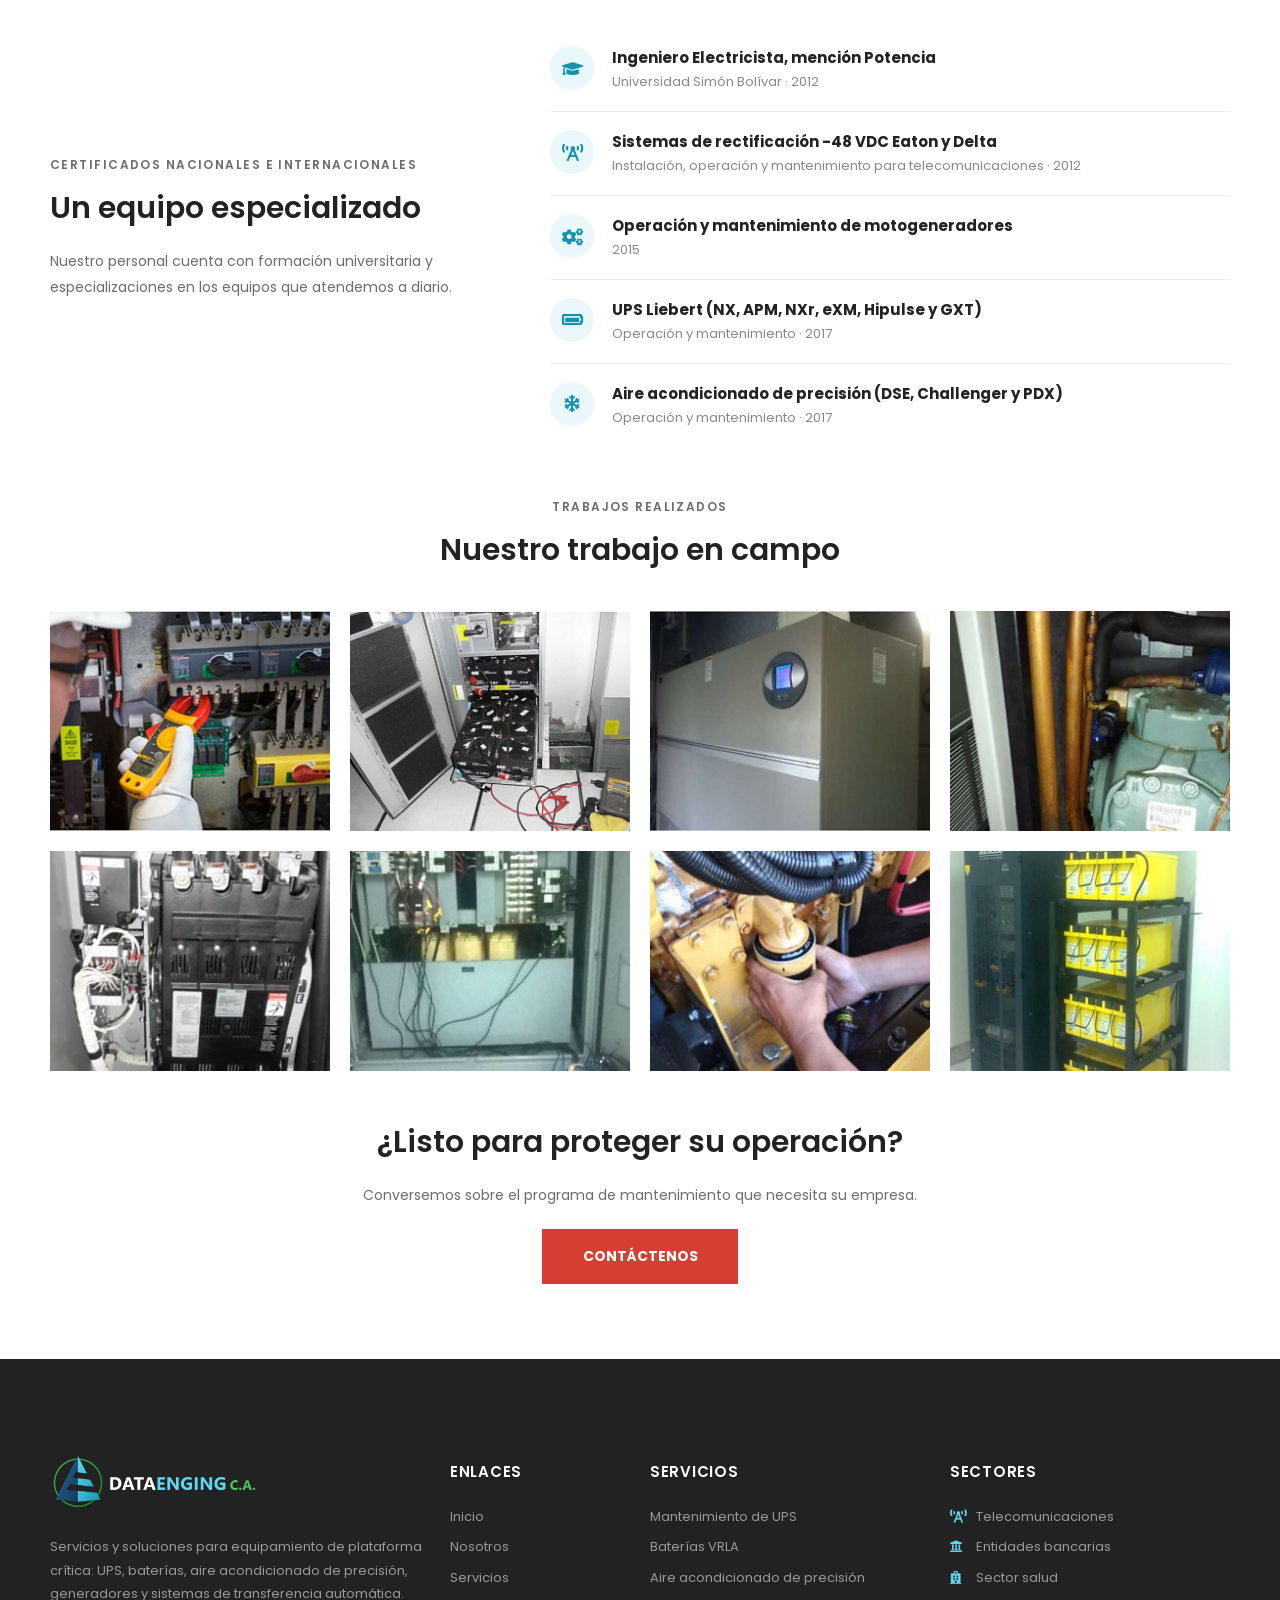
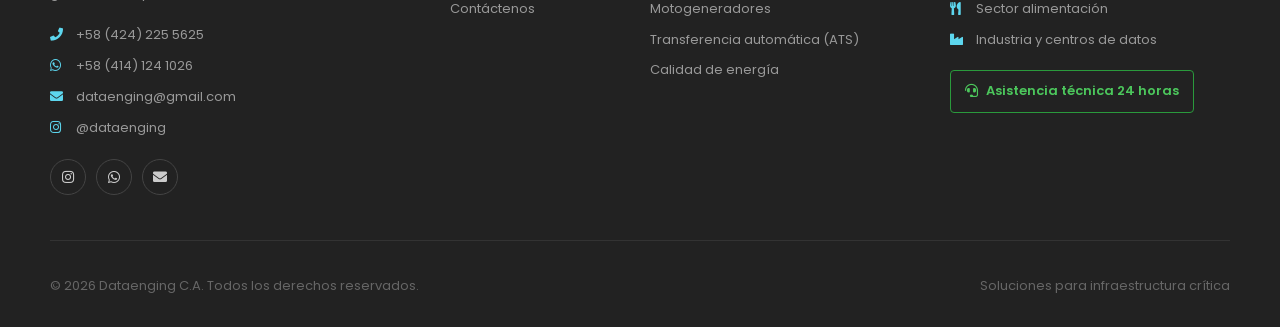
<file: nosotros.html>
<!DOCTYPE html>
<html lang="es">

<head>
    <meta charset="UTF-8">
    <meta name="viewport" content="width=device-width, initial-scale=1.0, minimum-scale=1.0">

    <title>Nosotros | Dataenging C.A. - Soluciones para plataforma crítica</title>

    <meta name="description" content="Servicios y soluciones para UPS, baterías, aire acondicionado de precisión, motogeneradores e interruptores de transferencia automática.">

    <link rel="icon" type="image/png" sizes="32x32" href="images/favicon.png">
    <link rel="icon" type="image/png" sizes="192x192" href="images/favicon-192.png">
    <link rel="apple-touch-icon" href="images/favicon-192.png">
    <link rel="preload" href="fonts/riode.ttf?5gap68" as="font" type="font/woff2" crossorigin="anonymous">
    <link rel="preload" href="vendor/fontawesome-free/webfonts/fa-solid-900.woff2" as="font" type="font/woff2"
        crossorigin="anonymous">
    <script>
        WebFontConfig = {
            google: { families: [ 'Poppins:300,400,500,600,700,800', 'Oswald:300,400,500,600,700' ] }
        };
        ( function ( d ) {
            var wf = d.createElement( 'script' ), s = d.scripts[ 0 ];
            wf.src = 'js/webfont.js';
            wf.async = true;
            s.parentNode.insertBefore( wf, s );
        } )( document );
    </script>

    <link rel="stylesheet" type="text/css" href="vendor/fontawesome-free/css/all.min.css">
    <link rel="stylesheet" type="text/css" href="vendor/animate/animate.min.css">
    <link rel="stylesheet" type="text/css" href="vendor/owl-carousel/owl.carousel.min.css">

    <link rel="stylesheet" type="text/css" href="css/demo10.min.css">
    <link rel="stylesheet" type="text/css" href="css/site.css">
</head>

<body>
    <div class="page-wrapper">
        <header class="header header-transparent">
            <div class="header-top">
                <div class="container">
                    <div class="header-left">
                        <div class="social-links inline-links">
                            <a href="https://www.instagram.com/dataenging/" target="_blank" rel="noopener" title="Instagram @dataenging" class="social-link social-instagram fab fa-instagram"></a>
                            <a href="https://wa.me/584141241026" target="_blank" rel="noopener" title="WhatsApp" class="social-link fab fa-whatsapp"></a>
                        </div>
                        <p class="welcome-msg text-uppercase">Soluciones para infraestructura crítica · Asistencia 24 horas</p>
                    </div>
                    <div class="header-right">
                        <a class="call" href="tel:+584242255625"><i class="fas fa-phone-alt"></i> +58 (424) 225 5625</a>
                        <a class="mail" href="mailto:dataenging@gmail.com"><i class="fas fa-envelope"></i> dataenging@gmail.com</a>
                    </div>
                </div>
            </div>
            <!-- End HeaderTop -->
            <div class="header-middle sticky-header fix-top sticky-content">
                <div class="container">
                    <div class="header-left">
                        <a href="index.html" class="logo">
                            <img src="images/logo.png" alt="Dataenging C.A." width="210" height="56" />
                        </a>
                    </div>
                    <div class="header-right">
                        <nav class="main-nav">
                            <ul class="menu">
                                <li><a href="index.html">Inicio</a></li>
                                <li class="active"><a href="nosotros.html">Nosotros</a></li>
                                <li><a href="servicios.html">Servicios</a></li>
                                <li><a href="contactenos.html">Contáctenos</a></li>
                            </ul>
                        </nav>
                    </div>
                </div>
            </div>
        </header>
        <!-- End Header -->

        <main class="main">
            <section class="subpage-hero" style="background-image: url(images/site/slide1.jpg); background-color: #1c2b36">
                <div class="container">
                    <h1>Nosotros</h1>
                    <p>Soluciones de servicios para equipamiento de plataforma crítica.</p>
                </div>
            </section>
            <div class="page-content container subpage-content">
                <div class="row align-items-center mb-10">
                    <div class="col-lg-6 mb-6 mb-lg-0">
                        <img class="about-photo" src="images/site/about2.jpg" alt="Técnico realizando mantenimiento" width="1000" height="700">
                    </div>
                    <div class="col-lg-6 pl-lg-8">
                        <p class="section-subtitle text-uppercase">Acerca de nosotros</p>
                        <h2>Soluciones de servicios para plataforma crítica</h2>
                        <p>Somos una empresa venezolana que ofrece servicios y soluciones para equipamiento de plataforma crítica en los sectores de telecomunicaciones, entidades bancarias, salud, alimentación e industria.</p>
                        <p>Nuestro equipo de ingenieros reúne capacidad de análisis y experiencia en ingeniería, operación y mantenimiento para garantizar que las aplicaciones vitales de nuestros clientes se ejecuten de forma continua, funcionen de forma óptima y crezcan con sus necesidades empresariales.</p>
                        <p>Resolvemos los problemas más importantes de los centros de datos, las redes de comunicación y las instalaciones comerciales e industriales con un portafolio de soluciones de energía, refrigeración y TI que se extiende desde la nube hasta el extremo de la red.</p>
                    </div>
                </div>

                <div class="text-center mb-8">
                    <p class="section-subtitle text-uppercase">Por qué elegirnos</p>
                    <h2>Le apoyamos durante todo el ciclo de vida del equipo</h2>
                </div>
                <div class="row">
                    <div class="col-md-4 mb-6">
                        <div class="subpage-card">
                            <i class="fas fa-map-marker-alt"></i>
                            <h3>Recursos locales</h3>
                            <p>Una cartera de servicios variada y completa que protege su negocio en todo momento. Nuestro servicio de asistencia está disponible las 24 horas del día.</p>
                        </div>
                    </div>
                    <div class="col-md-4 mb-6">
                        <div class="subpage-card">
                            <i class="fas fa-user-graduate"></i>
                            <h3>Experiencia y formación</h3>
                            <p>Nuestros técnicos realizan, en promedio, un curso intensivo de una semana por trimestre: un mes de formación a tiempo completo cada año, con la titulación exigida por la normativa ANSI e internacional.</p>
                        </div>
                    </div>
                    <div class="col-md-4 mb-6">
                        <div class="subpage-card">
                            <i class="fas fa-calendar-check"></i>
                            <h3>Programas de mantenimiento</h3>
                            <p>Mantenimiento oportuno y proactivo que evita tiempos de inactividad inesperados y costosos. Abarcan todas las tecnologías y se personalizan según sus necesidades.</p>
                        </div>
                    </div>
                </div>

                <div class="row text-center mt-6 mb-6">
                    <div class="col-6 col-md-3 mb-6"><h2 class="text-primary mb-1">24/7</h2><p>Asistencia técnica</p></div>
                    <div class="col-6 col-md-3 mb-6"><h2 class="text-primary mb-1">5</h2><p>Sectores atendidos</p></div>
                    <div class="col-6 col-md-3 mb-6"><h2 class="text-primary mb-1">15+</h2><p>Clientes corporativos</p></div>
                    <div class="col-6 col-md-3 mb-6"><h2 class="text-primary mb-1">1 mes</h2><p>De formación al año por técnico</p></div>
                </div>

                <div class="row align-items-center mb-10">
                    <div class="col-lg-5 mb-6 mb-lg-0">
                        <p class="section-subtitle text-uppercase">Certificados nacionales e internacionales</p>
                        <h2>Un equipo especializado</h2>
                        <p>Nuestro personal cuenta con formación universitaria y especializaciones en los equipos que atendemos a diario.</p>
                    </div>
                    <div class="col-lg-7">
                        <ul class="cert-list">
                            <li><i class="fas fa-graduation-cap"></i><div><strong>Ingeniero Electricista, mención Potencia</strong><span>Universidad Simón Bolívar · 2012</span></div></li>
                            <li><i class="fas fa-broadcast-tower"></i><div><strong>Sistemas de rectificación -48 VDC Eaton y Delta</strong><span>Instalación, operación y mantenimiento para telecomunicaciones · 2012</span></div></li>
                            <li><i class="fas fa-cogs"></i><div><strong>Operación y mantenimiento de motogeneradores</strong><span>2015</span></div></li>
                            <li><i class="fas fa-battery-full"></i><div><strong>UPS Liebert (NX, APM, NXr, eXM, Hipulse y GXT)</strong><span>Operación y mantenimiento · 2017</span></div></li>
                            <li><i class="fas fa-snowflake"></i><div><strong>Aire acondicionado de precisión (DSE, Challenger y PDX)</strong><span>Operación y mantenimiento · 2017</span></div></li>
                        </ul>
                    </div>
                </div>

                <div class="text-center mb-8">
                    <p class="section-subtitle text-uppercase">Trabajos realizados</p>
                    <h2>Nuestro trabajo en campo</h2>
                </div>
                <div class="row gallery-grid">
                    <div class="col-lg-3 col-6 mb-4"><img src="images/site/gallery/g1.jpg" alt="Medición en tablero eléctrico" width="600" height="450"></div>
                    <div class="col-lg-3 col-6 mb-4"><img src="images/site/gallery/g2.jpg" alt="Pruebas de baterías de UPS" width="600" height="450"></div>
                    <div class="col-lg-3 col-6 mb-4"><img src="images/site/gallery/g3.jpg" alt="Unidad de aire acondicionado de precisión" width="600" height="450"></div>
                    <div class="col-lg-3 col-6 mb-4"><img src="images/site/gallery/g4.jpg" alt="Compresor de equipo de precisión" width="600" height="450"></div>
                    <div class="col-lg-3 col-6 mb-4"><img src="images/site/gallery/g5.jpg" alt="Interruptor de transferencia automática" width="600" height="450"></div>
                    <div class="col-lg-3 col-6 mb-4"><img src="images/site/gallery/g6.jpg" alt="Medición de calidad de energía" width="600" height="450"></div>
                    <div class="col-lg-3 col-6 mb-4"><img src="images/site/gallery/g7.jpg" alt="Mantenimiento de motogenerador" width="600" height="450"></div>
                    <div class="col-lg-3 col-6 mb-4"><img src="images/site/gallery/g8.jpg" alt="Bancos de baterías para telecomunicaciones" width="600" height="450"></div>
                </div>

                <div class="text-center mt-6">
                    <h2>¿Listo para proteger su operación?</h2>
                    <p>Conversemos sobre el programa de mantenimiento que necesita su empresa.</p>
                    <a href="contactenos.html" class="btn btn-primary">Contáctenos</a>
                </div>
            </div>
        </main>
        <!-- End Main -->

        <footer class="footer footer-simple">
            <div class="container">
                <div class="footer-middle">
                    <div class="row">
                        <div class="col-lg-4 col-md-6 mb-6 mb-lg-0">
                            <a href="index.html" class="logo-footer">
                                <img src="images/logo-footer.png" alt="Dataenging C.A." width="210" height="56" />
                            </a>
                            <p class="footer-about">Servicios y soluciones para equipamiento de plataforma crítica: UPS, baterías, aire acondicionado de precisión, generadores y sistemas de transferencia automática.</p>
                            <ul class="footer-contact">
                                <li><i class="fas fa-phone"></i><a href="tel:+584242255625">+58 (424) 225 5625</a></li>
                                <li><i class="fab fa-whatsapp"></i><a href="https://wa.me/584141241026" target="_blank" rel="noopener">+58 (414) 124 1026</a></li>
                                <li><i class="fas fa-envelope"></i><a href="mailto:dataenging@gmail.com">dataenging@gmail.com</a></li>
                                <li><i class="fab fa-instagram"></i><a href="https://www.instagram.com/dataenging/" target="_blank" rel="noopener">@dataenging</a></li>
                            </ul>
                            <div class="footer-social">
                                <a href="https://www.instagram.com/dataenging/" target="_blank" rel="noopener" title="Instagram @dataenging" class="fab fa-instagram"></a>
                                <a href="https://wa.me/584141241026" target="_blank" rel="noopener" title="WhatsApp" class="fab fa-whatsapp"></a>
                                <a href="mailto:dataenging@gmail.com" title="Correo" class="fas fa-envelope"></a>
                            </div>
                        </div>
                        <div class="col-lg-2 col-md-6 mb-6 mb-lg-0">
                            <h4 class="widget-title">Enlaces</h4>
                            <ul class="footer-links">
                                <li><a href="index.html">Inicio</a></li>
                                <li><a href="nosotros.html">Nosotros</a></li>
                                <li><a href="servicios.html">Servicios</a></li>
                                <li><a href="contactenos.html">Contáctenos</a></li>
                            </ul>
                        </div>
                        <div class="col-lg-3 col-md-6 mb-6 mb-md-0">
                            <h4 class="widget-title">Servicios</h4>
                            <ul class="footer-links">
                                <li><a href="servicios.html">Mantenimiento de UPS</a></li>
                                <li><a href="servicios.html">Baterías VRLA</a></li>
                                <li><a href="servicios.html">Aire acondicionado de precisión</a></li>
                                <li><a href="servicios.html">Motogeneradores</a></li>
                                <li><a href="servicios.html">Transferencia automática (ATS)</a></li>
                                <li><a href="servicios.html">Calidad de energía</a></li>
                            </ul>
                        </div>
                        <div class="col-lg-3 col-md-6">
                            <h4 class="widget-title">Sectores</h4>
                            <ul class="footer-links footer-sectors">
                                <li><i class="fas fa-broadcast-tower"></i>Telecomunicaciones</li>
                                <li><i class="fas fa-university"></i>Entidades bancarias</li>
                                <li><i class="fas fa-hospital"></i>Sector salud</li>
                                <li><i class="fas fa-utensils"></i>Sector alimentación</li>
                                <li><i class="fas fa-industry"></i>Industria y centros de datos</li>
                            </ul>
                            <p class="footer-badge"><i class="fas fa-headset"></i>Asistencia técnica 24 horas</p>
                        </div>
                    </div>
                </div>
                <div class="footer-bottom">
                    <p>&copy; 2026 Dataenging C.A. Todos los derechos reservados.</p>
                    <p>Soluciones para infraestructura crítica</p>
                </div>
            </div>
        </footer>
        <!-- End Footer -->
    </div>

    <a id="scroll-top" href="#top" title="Arriba" role="button" class="scroll-top"><i class="d-icon-arrow-up"></i></a>

    <script src="vendor/jquery/jquery.min.js"></script>
    <script src="vendor/imagesloaded/imagesloaded.pkgd.min.js"></script>
    <script src="vendor/owl-carousel/owl.carousel.min.js"></script>
    <script src="js/main.min.js"></script>
</body>

</html>
</file>
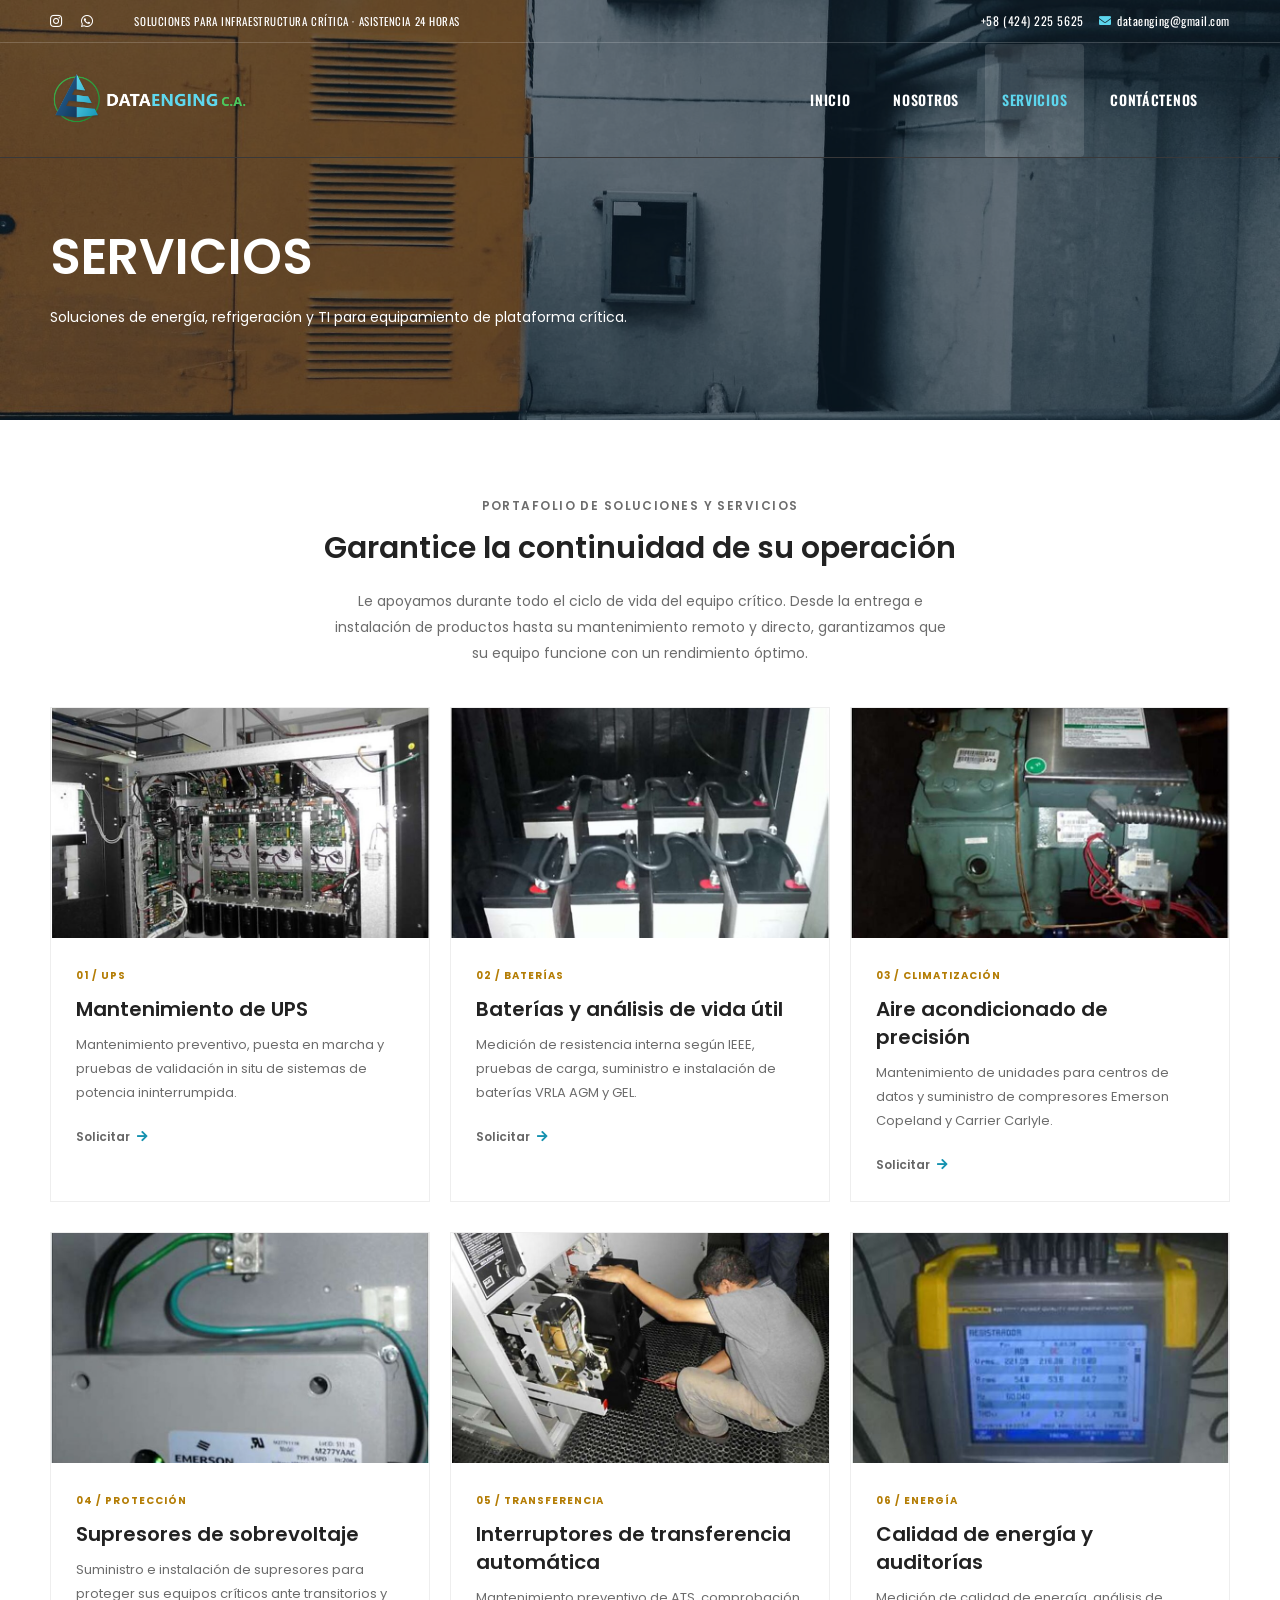
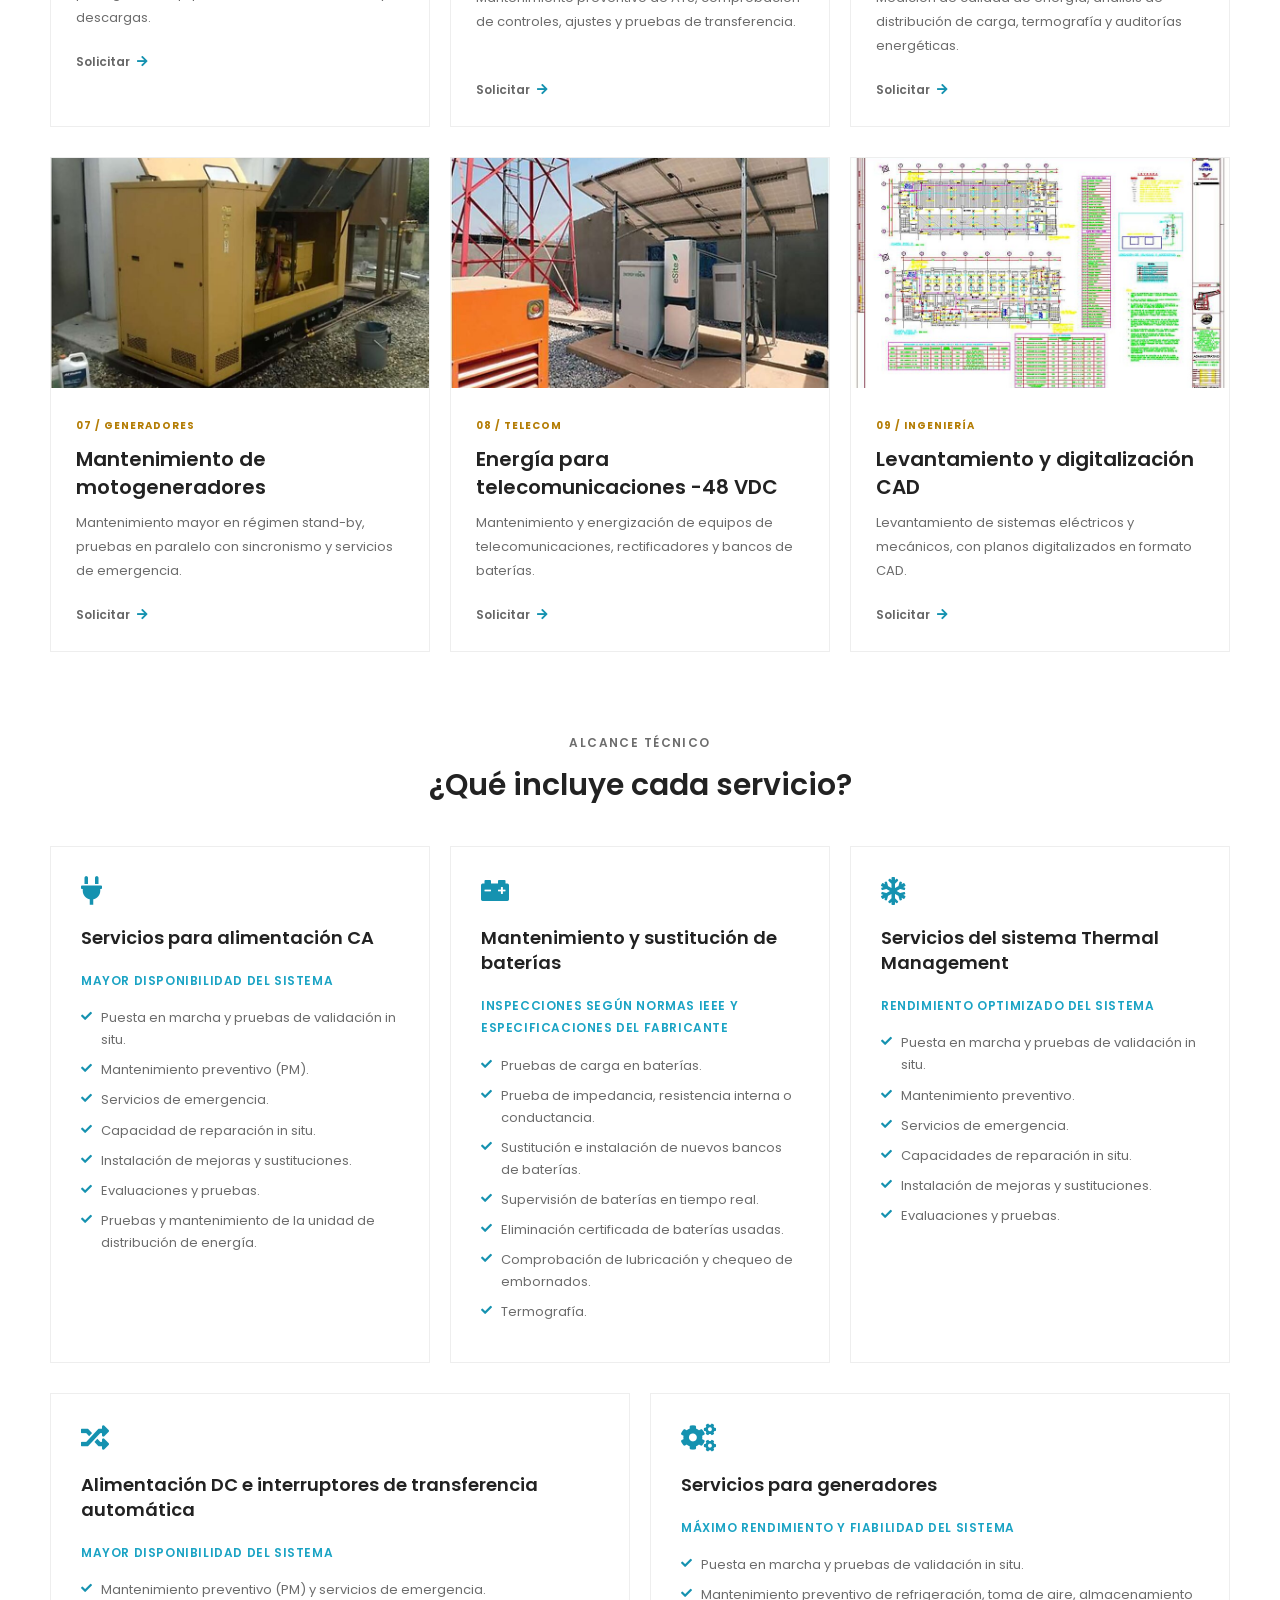
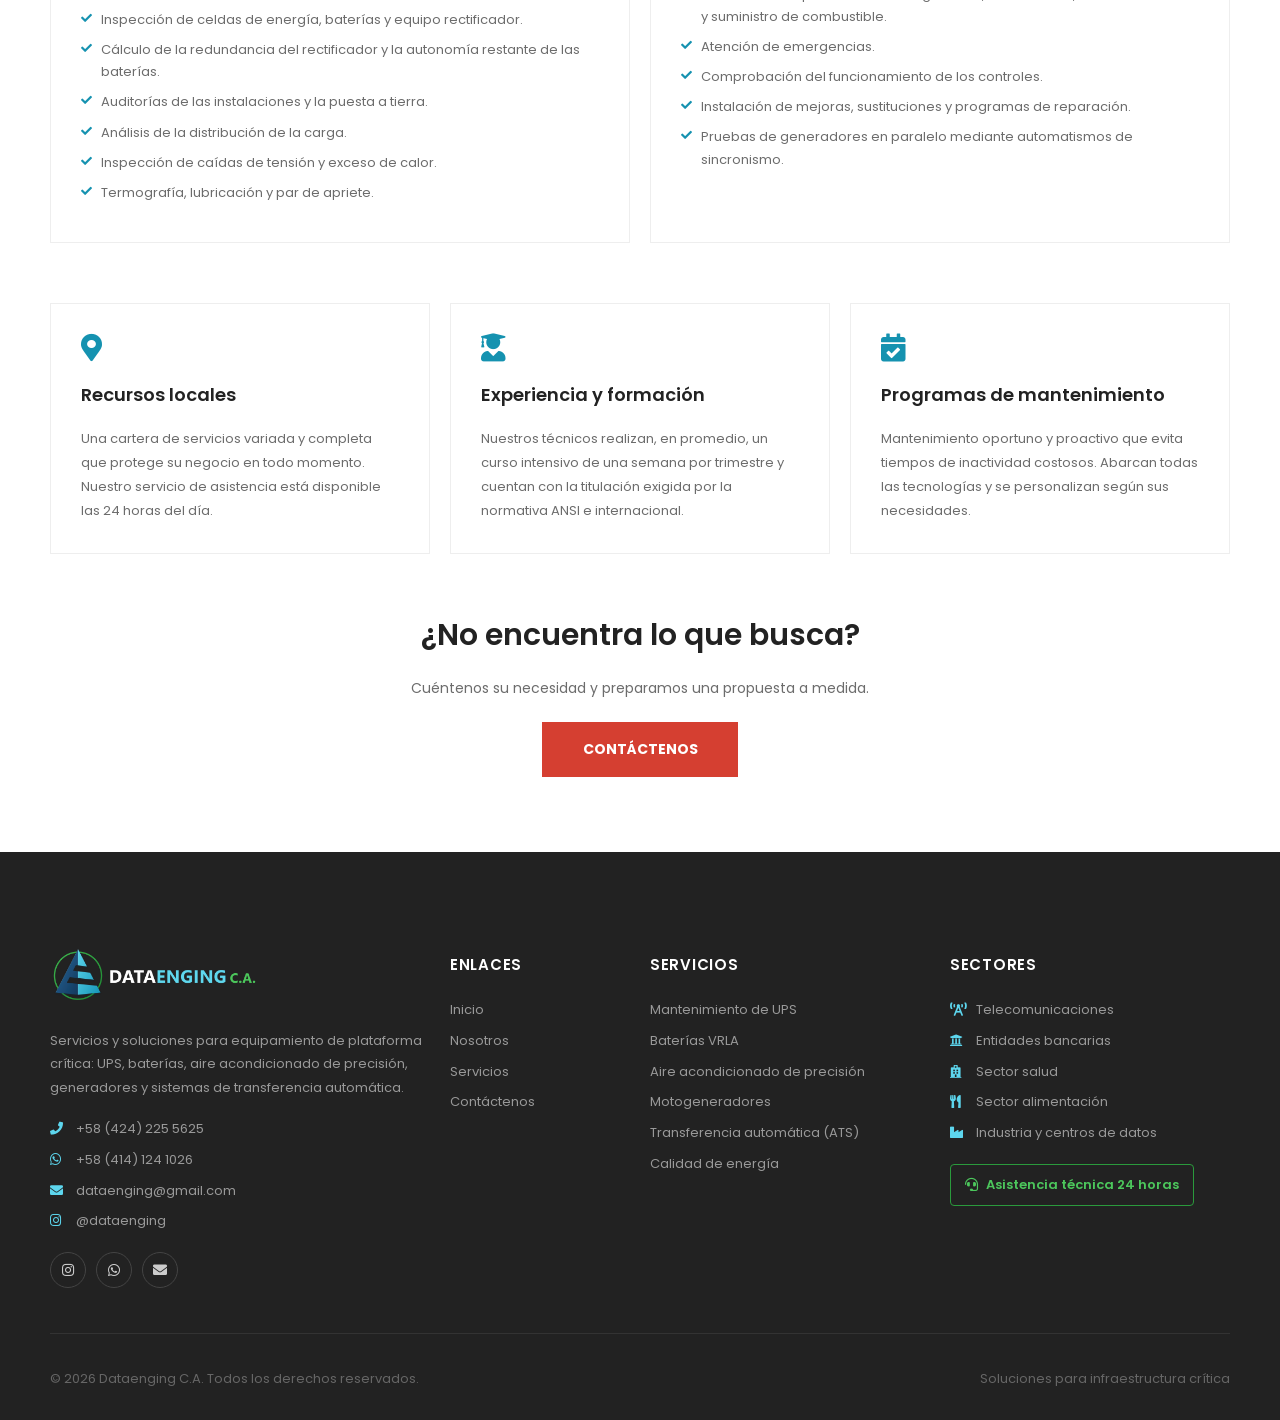
<file: servicios.html>
<!DOCTYPE html>
<html lang="es">

<head>
    <meta charset="UTF-8">
    <meta name="viewport" content="width=device-width, initial-scale=1.0, minimum-scale=1.0">

    <title>Servicios | Dataenging C.A. - Soluciones para plataforma crítica</title>

    <meta name="description" content="Servicios y soluciones para UPS, baterías, aire acondicionado de precisión, motogeneradores e interruptores de transferencia automática.">

    <link rel="icon" type="image/png" sizes="32x32" href="images/favicon.png">
    <link rel="icon" type="image/png" sizes="192x192" href="images/favicon-192.png">
    <link rel="apple-touch-icon" href="images/favicon-192.png">
    <link rel="preload" href="fonts/riode.ttf?5gap68" as="font" type="font/woff2" crossorigin="anonymous">
    <link rel="preload" href="vendor/fontawesome-free/webfonts/fa-solid-900.woff2" as="font" type="font/woff2"
        crossorigin="anonymous">
    <script>
        WebFontConfig = {
            google: { families: [ 'Poppins:300,400,500,600,700,800', 'Oswald:300,400,500,600,700' ] }
        };
        ( function ( d ) {
            var wf = d.createElement( 'script' ), s = d.scripts[ 0 ];
            wf.src = 'js/webfont.js';
            wf.async = true;
            s.parentNode.insertBefore( wf, s );
        } )( document );
    </script>

    <link rel="stylesheet" type="text/css" href="vendor/fontawesome-free/css/all.min.css">
    <link rel="stylesheet" type="text/css" href="vendor/animate/animate.min.css">
    <link rel="stylesheet" type="text/css" href="vendor/owl-carousel/owl.carousel.min.css">

    <link rel="stylesheet" type="text/css" href="css/demo10.min.css">
    <link rel="stylesheet" type="text/css" href="css/site.css">
</head>

<body>
    <div class="page-wrapper">
        <header class="header header-transparent">
            <div class="header-top">
                <div class="container">
                    <div class="header-left">
                        <div class="social-links inline-links">
                            <a href="https://www.instagram.com/dataenging/" target="_blank" rel="noopener" title="Instagram @dataenging" class="social-link social-instagram fab fa-instagram"></a>
                            <a href="https://wa.me/584141241026" target="_blank" rel="noopener" title="WhatsApp" class="social-link fab fa-whatsapp"></a>
                        </div>
                        <p class="welcome-msg text-uppercase">Soluciones para infraestructura crítica · Asistencia 24 horas</p>
                    </div>
                    <div class="header-right">
                        <a class="call" href="tel:+584242255625"><i class="fas fa-phone-alt"></i> +58 (424) 225 5625</a>
                        <a class="mail" href="mailto:dataenging@gmail.com"><i class="fas fa-envelope"></i> dataenging@gmail.com</a>
                    </div>
                </div>
            </div>
            <!-- End HeaderTop -->
            <div class="header-middle sticky-header fix-top sticky-content">
                <div class="container">
                    <div class="header-left">
                        <a href="index.html" class="logo">
                            <img src="images/logo.png" alt="Dataenging C.A." width="210" height="56" />
                        </a>
                    </div>
                    <div class="header-right">
                        <nav class="main-nav">
                            <ul class="menu">
                                <li><a href="index.html">Inicio</a></li>
                                <li><a href="nosotros.html">Nosotros</a></li>
                                <li class="active"><a href="servicios.html">Servicios</a></li>
                                <li><a href="contactenos.html">Contáctenos</a></li>
                            </ul>
                        </nav>
                    </div>
                </div>
            </div>
        </header>
        <!-- End Header -->

        <main class="main">
            <section class="subpage-hero" style="background-image: url(images/site/slide2.jpg); background-color: #1c2b36">
                <div class="container">
                    <h1>Servicios</h1>
                    <p>Soluciones de energía, refrigeración y TI para equipamiento de plataforma crítica.</p>
                </div>
            </section>
            <div class="page-content container subpage-content">
                <div class="text-center mb-8">
                    <p class="section-subtitle text-uppercase">Portafolio de soluciones y servicios</p>
                    <h2>Garantice la continuidad de su operación</h2>
                    <p class="section-description">Le apoyamos durante todo el ciclo de vida del equipo crítico. Desde la entrega e instalación de productos hasta su mantenimiento remoto y directo, garantizamos que su equipo funcione con un rendimiento óptimo.</p>
                </div>
                <div class="row">
                    <div class="col-lg-4 col-md-6 mb-6">
                        <div class="service-tile">
                            <img src="images/site/s1.jpg" alt="Mantenimiento de UPS" width="800" height="500">
                            <div class="service-tile-content">
                                <span>01 / UPS</span>
                                <h3>Mantenimiento de UPS</h3>
                                <p>Mantenimiento preventivo, puesta en marcha y pruebas de validación in situ de sistemas de potencia ininterrumpida.</p>
                                <a href="contactenos.html">Solicitar<i class="fas fa-arrow-right"></i></a>
                            </div>
                        </div>
                    </div>
                    <div class="col-lg-4 col-md-6 mb-6">
                        <div class="service-tile">
                            <img src="images/site/s2.jpg" alt="Baterías y análisis de vida útil" width="800" height="500">
                            <div class="service-tile-content">
                                <span>02 / BATERÍAS</span>
                                <h3>Baterías y análisis de vida útil</h3>
                                <p>Medición de resistencia interna según IEEE, pruebas de carga, suministro e instalación de baterías VRLA AGM y GEL.</p>
                                <a href="contactenos.html">Solicitar<i class="fas fa-arrow-right"></i></a>
                            </div>
                        </div>
                    </div>
                    <div class="col-lg-4 col-md-6 mb-6">
                        <div class="service-tile">
                            <img src="images/site/s3.jpg" alt="Aire acondicionado de precisión" width="800" height="500">
                            <div class="service-tile-content">
                                <span>03 / CLIMATIZACIÓN</span>
                                <h3>Aire acondicionado de precisión</h3>
                                <p>Mantenimiento de unidades para centros de datos y suministro de compresores Emerson Copeland y Carrier Carlyle.</p>
                                <a href="contactenos.html">Solicitar<i class="fas fa-arrow-right"></i></a>
                            </div>
                        </div>
                    </div>
                    <div class="col-lg-4 col-md-6 mb-6">
                        <div class="service-tile">
                            <img src="images/site/s4.jpg" alt="Supresores de sobrevoltaje" width="800" height="500">
                            <div class="service-tile-content">
                                <span>04 / PROTECCIÓN</span>
                                <h3>Supresores de sobrevoltaje</h3>
                                <p>Suministro e instalación de supresores para proteger sus equipos críticos ante transitorios y descargas.</p>
                                <a href="contactenos.html">Solicitar<i class="fas fa-arrow-right"></i></a>
                            </div>
                        </div>
                    </div>
                    <div class="col-lg-4 col-md-6 mb-6">
                        <div class="service-tile">
                            <img src="images/site/s5.jpg" alt="Interruptores de transferencia automática" width="800" height="500">
                            <div class="service-tile-content">
                                <span>05 / TRANSFERENCIA</span>
                                <h3>Interruptores de transferencia automática</h3>
                                <p>Mantenimiento preventivo de ATS, comprobación de controles, ajustes y pruebas de transferencia.</p>
                                <a href="contactenos.html">Solicitar<i class="fas fa-arrow-right"></i></a>
                            </div>
                        </div>
                    </div>
                    <div class="col-lg-4 col-md-6 mb-6">
                        <div class="service-tile">
                            <img src="images/site/s6.jpg" alt="Calidad de energía y auditorías" width="800" height="500">
                            <div class="service-tile-content">
                                <span>06 / ENERGÍA</span>
                                <h3>Calidad de energía y auditorías</h3>
                                <p>Medición de calidad de energía, análisis de distribución de carga, termografía y auditorías energéticas.</p>
                                <a href="contactenos.html">Solicitar<i class="fas fa-arrow-right"></i></a>
                            </div>
                        </div>
                    </div>
                    <div class="col-lg-4 col-md-6 mb-6">
                        <div class="service-tile">
                            <img src="images/site/s7.jpg" alt="Mantenimiento de motogeneradores" width="800" height="500">
                            <div class="service-tile-content">
                                <span>07 / GENERADORES</span>
                                <h3>Mantenimiento de motogeneradores</h3>
                                <p>Mantenimiento mayor en régimen stand-by, pruebas en paralelo con sincronismo y servicios de emergencia.</p>
                                <a href="contactenos.html">Solicitar<i class="fas fa-arrow-right"></i></a>
                            </div>
                        </div>
                    </div>
                    <div class="col-lg-4 col-md-6 mb-6">
                        <div class="service-tile">
                            <img src="images/site/s8.jpg" alt="Energía para telecomunicaciones -48 VDC" width="800" height="500">
                            <div class="service-tile-content">
                                <span>08 / TELECOM</span>
                                <h3>Energía para telecomunicaciones -48 VDC</h3>
                                <p>Mantenimiento y energización de equipos de telecomunicaciones, rectificadores y bancos de baterías.</p>
                                <a href="contactenos.html">Solicitar<i class="fas fa-arrow-right"></i></a>
                            </div>
                        </div>
                    </div>
                    <div class="col-lg-4 col-md-6 mb-6">
                        <div class="service-tile">
                            <img src="images/site/s9.jpg" alt="Levantamiento y digitalización CAD" width="800" height="500">
                            <div class="service-tile-content">
                                <span>09 / INGENIERÍA</span>
                                <h3>Levantamiento y digitalización CAD</h3>
                                <p>Levantamiento de sistemas eléctricos y mecánicos, con planos digitalizados en formato CAD.</p>
                                <a href="contactenos.html">Solicitar<i class="fas fa-arrow-right"></i></a>
                            </div>
                        </div>
                    </div>
                </div>

                <div class="text-center mt-10 mb-8">
                    <p class="section-subtitle text-uppercase">Alcance técnico</p>
                    <h2>¿Qué incluye cada servicio?</h2>
                </div>
                <div class="row">
                    <div class="col-lg-4 col-md-6 mb-6">
                        <div class="subpage-card">
                            <i class="fas fa-plug"></i>
                            <h3>Servicios para alimentación CA</h3>
                            <p class="service-detail-lead">Mayor disponibilidad del sistema</p>
                            <ul class="service-list">
                                <li>Puesta en marcha y pruebas de validación in situ.</li>
                                <li>Mantenimiento preventivo (PM).</li>
                                <li>Servicios de emergencia.</li>
                                <li>Capacidad de reparación in situ.</li>
                                <li>Instalación de mejoras y sustituciones.</li>
                                <li>Evaluaciones y pruebas.</li>
                                <li>Pruebas y mantenimiento de la unidad de distribución de energía.</li>
                            </ul>
                        </div>
                    </div>
                    <div class="col-lg-4 col-md-6 mb-6">
                        <div class="subpage-card">
                            <i class="fas fa-car-battery"></i>
                            <h3>Mantenimiento y sustitución de baterías</h3>
                            <p class="service-detail-lead">Inspecciones según normas IEEE y especificaciones del fabricante</p>
                            <ul class="service-list">
                                <li>Pruebas de carga en baterías.</li>
                                <li>Prueba de impedancia, resistencia interna o conductancia.</li>
                                <li>Sustitución e instalación de nuevos bancos de baterías.</li>
                                <li>Supervisión de baterías en tiempo real.</li>
                                <li>Eliminación certificada de baterías usadas.</li>
                                <li>Comprobación de lubricación y chequeo de embornados.</li>
                                <li>Termografía.</li>
                            </ul>
                        </div>
                    </div>
                    <div class="col-lg-4 col-md-6 mb-6">
                        <div class="subpage-card">
                            <i class="fas fa-snowflake"></i>
                            <h3>Servicios del sistema Thermal Management</h3>
                            <p class="service-detail-lead">Rendimiento optimizado del sistema</p>
                            <ul class="service-list">
                                <li>Puesta en marcha y pruebas de validación in situ.</li>
                                <li>Mantenimiento preventivo.</li>
                                <li>Servicios de emergencia.</li>
                                <li>Capacidades de reparación in situ.</li>
                                <li>Instalación de mejoras y sustituciones.</li>
                                <li>Evaluaciones y pruebas.</li>
                            </ul>
                        </div>
                    </div>
                    <div class="col-lg-6 mb-6">
                        <div class="subpage-card">
                            <i class="fas fa-random"></i>
                            <h3>Alimentación DC e interruptores de transferencia automática</h3>
                            <p class="service-detail-lead">Mayor disponibilidad del sistema</p>
                            <ul class="service-list">
                                <li>Mantenimiento preventivo (PM) y servicios de emergencia.</li>
                                <li>Inspección de celdas de energía, baterías y equipo rectificador.</li>
                                <li>Cálculo de la redundancia del rectificador y la autonomía restante de las baterías.</li>
                                <li>Auditorías de las instalaciones y la puesta a tierra.</li>
                                <li>Análisis de la distribución de la carga.</li>
                                <li>Inspección de caídas de tensión y exceso de calor.</li>
                                <li>Termografía, lubricación y par de apriete.</li>
                            </ul>
                        </div>
                    </div>
                    <div class="col-lg-6 mb-6">
                        <div class="subpage-card">
                            <i class="fas fa-cogs"></i>
                            <h3>Servicios para generadores</h3>
                            <p class="service-detail-lead">Máximo rendimiento y fiabilidad del sistema</p>
                            <ul class="service-list">
                                <li>Puesta en marcha y pruebas de validación in situ.</li>
                                <li>Mantenimiento preventivo de refrigeración, toma de aire, almacenamiento y suministro de combustible.</li>
                                <li>Atención de emergencias.</li>
                                <li>Comprobación del funcionamiento de los controles.</li>
                                <li>Instalación de mejoras, sustituciones y programas de reparación.</li>
                                <li>Pruebas de generadores en paralelo mediante automatismos de sincronismo.</li>
                            </ul>
                        </div>
                    </div>
                </div>

                <div class="row mt-6">
                    <div class="col-md-4 mb-6">
                        <div class="subpage-card">
                            <i class="fas fa-map-marker-alt"></i>
                            <h3>Recursos locales</h3>
                            <p>Una cartera de servicios variada y completa que protege su negocio en todo momento. Nuestro servicio de asistencia está disponible las 24 horas del día.</p>
                        </div>
                    </div>
                    <div class="col-md-4 mb-6">
                        <div class="subpage-card">
                            <i class="fas fa-user-graduate"></i>
                            <h3>Experiencia y formación</h3>
                            <p>Nuestros técnicos realizan, en promedio, un curso intensivo de una semana por trimestre y cuentan con la titulación exigida por la normativa ANSI e internacional.</p>
                        </div>
                    </div>
                    <div class="col-md-4 mb-6">
                        <div class="subpage-card">
                            <i class="fas fa-calendar-check"></i>
                            <h3>Programas de mantenimiento</h3>
                            <p>Mantenimiento oportuno y proactivo que evita tiempos de inactividad costosos. Abarcan todas las tecnologías y se personalizan según sus necesidades.</p>
                        </div>
                    </div>
                </div>

                <div class="text-center mt-6">
                    <h2>¿No encuentra lo que busca?</h2>
                    <p>Cuéntenos su necesidad y preparamos una propuesta a medida.</p>
                    <a href="contactenos.html" class="btn btn-primary">Contáctenos</a>
                </div>
            </div>
        </main>
        <!-- End Main -->

        <footer class="footer footer-simple">
            <div class="container">
                <div class="footer-middle">
                    <div class="row">
                        <div class="col-lg-4 col-md-6 mb-6 mb-lg-0">
                            <a href="index.html" class="logo-footer">
                                <img src="images/logo-footer.png" alt="Dataenging C.A." width="210" height="56" />
                            </a>
                            <p class="footer-about">Servicios y soluciones para equipamiento de plataforma crítica: UPS, baterías, aire acondicionado de precisión, generadores y sistemas de transferencia automática.</p>
                            <ul class="footer-contact">
                                <li><i class="fas fa-phone"></i><a href="tel:+584242255625">+58 (424) 225 5625</a></li>
                                <li><i class="fab fa-whatsapp"></i><a href="https://wa.me/584141241026" target="_blank" rel="noopener">+58 (414) 124 1026</a></li>
                                <li><i class="fas fa-envelope"></i><a href="mailto:dataenging@gmail.com">dataenging@gmail.com</a></li>
                                <li><i class="fab fa-instagram"></i><a href="https://www.instagram.com/dataenging/" target="_blank" rel="noopener">@dataenging</a></li>
                            </ul>
                            <div class="footer-social">
                                <a href="https://www.instagram.com/dataenging/" target="_blank" rel="noopener" title="Instagram @dataenging" class="fab fa-instagram"></a>
                                <a href="https://wa.me/584141241026" target="_blank" rel="noopener" title="WhatsApp" class="fab fa-whatsapp"></a>
                                <a href="mailto:dataenging@gmail.com" title="Correo" class="fas fa-envelope"></a>
                            </div>
                        </div>
                        <div class="col-lg-2 col-md-6 mb-6 mb-lg-0">
                            <h4 class="widget-title">Enlaces</h4>
                            <ul class="footer-links">
                                <li><a href="index.html">Inicio</a></li>
                                <li><a href="nosotros.html">Nosotros</a></li>
                                <li><a href="servicios.html">Servicios</a></li>
                                <li><a href="contactenos.html">Contáctenos</a></li>
                            </ul>
                        </div>
                        <div class="col-lg-3 col-md-6 mb-6 mb-md-0">
                            <h4 class="widget-title">Servicios</h4>
                            <ul class="footer-links">
                                <li><a href="servicios.html">Mantenimiento de UPS</a></li>
                                <li><a href="servicios.html">Baterías VRLA</a></li>
                                <li><a href="servicios.html">Aire acondicionado de precisión</a></li>
                                <li><a href="servicios.html">Motogeneradores</a></li>
                                <li><a href="servicios.html">Transferencia automática (ATS)</a></li>
                                <li><a href="servicios.html">Calidad de energía</a></li>
                            </ul>
                        </div>
                        <div class="col-lg-3 col-md-6">
                            <h4 class="widget-title">Sectores</h4>
                            <ul class="footer-links footer-sectors">
                                <li><i class="fas fa-broadcast-tower"></i>Telecomunicaciones</li>
                                <li><i class="fas fa-university"></i>Entidades bancarias</li>
                                <li><i class="fas fa-hospital"></i>Sector salud</li>
                                <li><i class="fas fa-utensils"></i>Sector alimentación</li>
                                <li><i class="fas fa-industry"></i>Industria y centros de datos</li>
                            </ul>
                            <p class="footer-badge"><i class="fas fa-headset"></i>Asistencia técnica 24 horas</p>
                        </div>
                    </div>
                </div>
                <div class="footer-bottom">
                    <p>&copy; 2026 Dataenging C.A. Todos los derechos reservados.</p>
                    <p>Soluciones para infraestructura crítica</p>
                </div>
            </div>
        </footer>
        <!-- End Footer -->
    </div>

    <a id="scroll-top" href="#top" title="Arriba" role="button" class="scroll-top"><i class="d-icon-arrow-up"></i></a>

    <script src="vendor/jquery/jquery.min.js"></script>
    <script src="vendor/imagesloaded/imagesloaded.pkgd.min.js"></script>
    <script src="vendor/owl-carousel/owl.carousel.min.js"></script>
    <script src="js/main.min.js"></script>
</body>

</html>
</file>
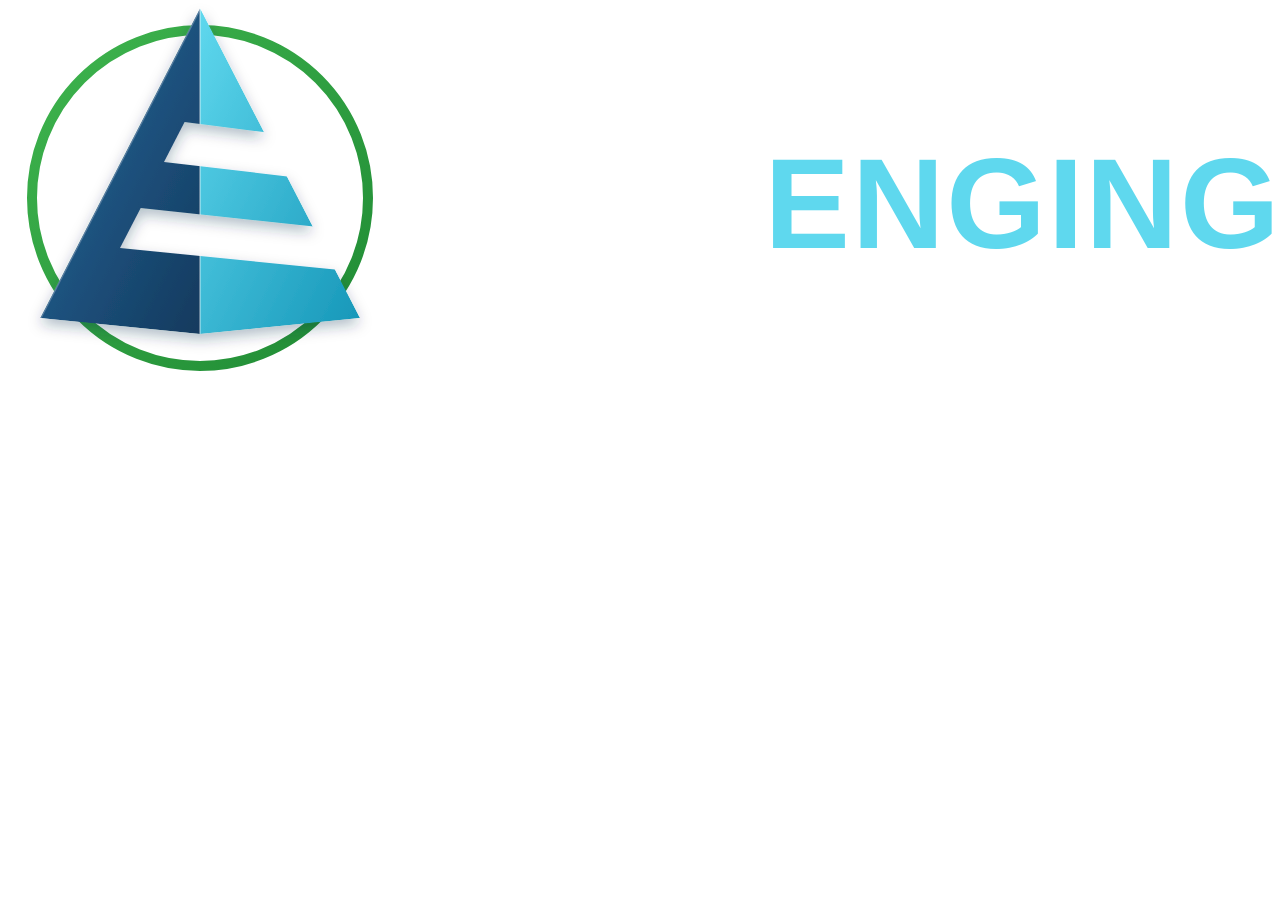
<file: logo/dark.html>
<!doctype html><html><head><style>html,body{margin:0;background:transparent;overflow:hidden}</style></head><body>
<svg id="s" xmlns="http://www.w3.org/2000/svg" width="1500" height="400" viewBox="0 0 1500 400"><defs>
  <linearGradient id="gL" x1="0" y1="0" x2="1" y2="1">
    <stop offset="0" stop-color="#2a6a9e"/><stop offset="1" stop-color="#123a5e"/>
  </linearGradient>
  <linearGradient id="gR" x1="0" y1="0" x2="1" y2="1">
    <stop offset="0" stop-color="#5fd8ee"/><stop offset="1" stop-color="#1596b8"/>
  </linearGradient>
  <linearGradient id="gRing" x1="0" y1="0" x2="1" y2="1">
    <stop offset="0" stop-color="#3fb54e"/><stop offset="1" stop-color="#1f8a34"/>
  </linearGradient>
  <mask id="eMask" maskUnits="userSpaceOnUse" x="0" y="0" width="400" height="400">
    <polygon points="200,8 40,318 200,334 360,318" fill="#fff"/>
    <polygon points="184.6,122 420,152 420,192 164,162" fill="#000"/>
    <polygon points="140.7,208 420,238 420,278 120,248" fill="#000"/>
  </mask>
  <filter id="sh" x="-20%" y="-20%" width="140%" height="140%">
    <feDropShadow dx="0" dy="6" stdDeviation="7" flood-color="#0b2a44" flood-opacity="0.30"/>
  </filter>
</defs>
<circle cx="200" cy="198" r="168" fill="none" stroke="url(#gRing)" stroke-width="10"/>
<g filter="url(#sh)">
  <g mask="url(#eMask)">
    <polygon points="200,8 40,318 200,334" fill="url(#gL)"/>
    <polygon points="200,8 200,334 360,318" fill="url(#gR)"/>
    <!-- edge highlights -->
    <line x1="200" y1="8" x2="200" y2="334" stroke="#ffffff" stroke-opacity="0.35" stroke-width="2"/>
    <polyline points="200,8 40,318" fill="none" stroke="#ffffff" stroke-opacity="0.25" stroke-width="3"/>
  </g>
</g> <text x="420" y="248" font-family="Segoe UI, Arial, sans-serif" font-weight="700" font-size="128" letter-spacing="2"><tspan fill="#ffffff">DATA</tspan><tspan fill="#5fd8ee">ENGING</tspan><tspan fill="#4cc75c" font-size="96" dx="22">C.A.</tspan></text></svg>
<script>const b=document.querySelector('text').getBBox();document.title=Math.ceil(b.x+b.width);</script>
</body></html>
</file>
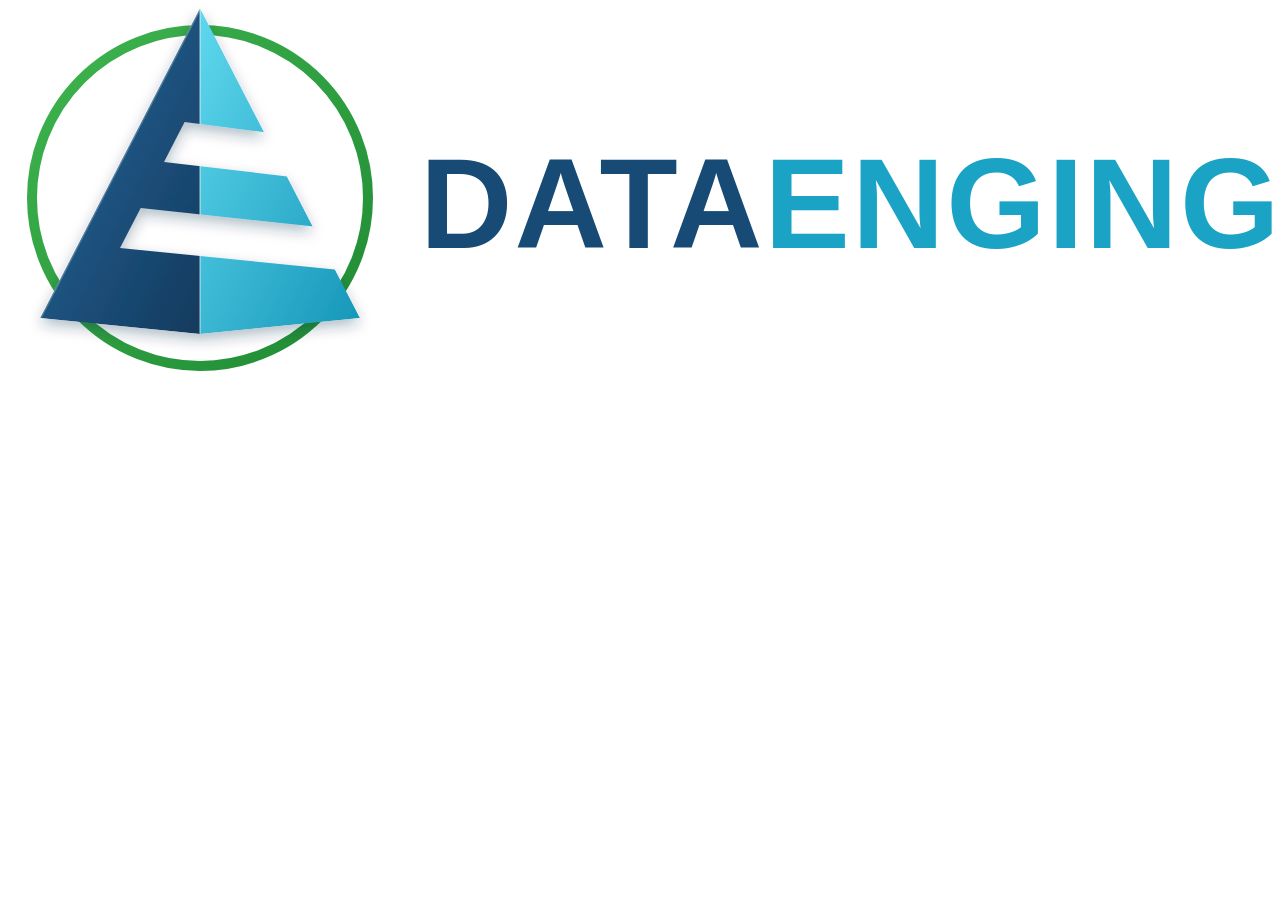
<file: logo/light.html>
<!doctype html><html><head><style>html,body{margin:0;background:transparent;overflow:hidden}</style></head><body>
<svg id="s" xmlns="http://www.w3.org/2000/svg" width="1500" height="400" viewBox="0 0 1500 400"><defs>
  <linearGradient id="gL" x1="0" y1="0" x2="1" y2="1">
    <stop offset="0" stop-color="#2a6a9e"/><stop offset="1" stop-color="#123a5e"/>
  </linearGradient>
  <linearGradient id="gR" x1="0" y1="0" x2="1" y2="1">
    <stop offset="0" stop-color="#5fd8ee"/><stop offset="1" stop-color="#1596b8"/>
  </linearGradient>
  <linearGradient id="gRing" x1="0" y1="0" x2="1" y2="1">
    <stop offset="0" stop-color="#3fb54e"/><stop offset="1" stop-color="#1f8a34"/>
  </linearGradient>
  <mask id="eMask" maskUnits="userSpaceOnUse" x="0" y="0" width="400" height="400">
    <polygon points="200,8 40,318 200,334 360,318" fill="#fff"/>
    <polygon points="184.6,122 420,152 420,192 164,162" fill="#000"/>
    <polygon points="140.7,208 420,238 420,278 120,248" fill="#000"/>
  </mask>
  <filter id="sh" x="-20%" y="-20%" width="140%" height="140%">
    <feDropShadow dx="0" dy="6" stdDeviation="7" flood-color="#0b2a44" flood-opacity="0.30"/>
  </filter>
</defs>
<circle cx="200" cy="198" r="168" fill="none" stroke="url(#gRing)" stroke-width="10"/>
<g filter="url(#sh)">
  <g mask="url(#eMask)">
    <polygon points="200,8 40,318 200,334" fill="url(#gL)"/>
    <polygon points="200,8 200,334 360,318" fill="url(#gR)"/>
    <!-- edge highlights -->
    <line x1="200" y1="8" x2="200" y2="334" stroke="#ffffff" stroke-opacity="0.35" stroke-width="2"/>
    <polyline points="200,8 40,318" fill="none" stroke="#ffffff" stroke-opacity="0.25" stroke-width="3"/>
  </g>
</g> <text x="420" y="248" font-family="Segoe UI, Arial, sans-serif" font-weight="700" font-size="128" letter-spacing="2"><tspan fill="#174a74">DATA</tspan><tspan fill="#1aa3c4">ENGING</tspan><tspan fill="#2a9a3c" font-size="96" dx="22">C.A.</tspan></text></svg>
<script>const b=document.querySelector('text').getBBox();document.title=Math.ceil(b.x+b.width);</script>
</body></html>
</file>
<file: css/site.css>
.header-transparent .header-top { background: transparent; border-bottom: 1px solid rgba(255, 255, 255, .18); }
.header-top .container { display: flex; align-items: center; justify-content: space-between; min-height: 42px; }
.header-top .header-left { display: flex; align-items: center; gap: 20px; }
.header-top .social-link { color: #fff; }
.header-top .welcome-msg { margin: 0; color: #fff; font-size: 11px; letter-spacing: .05em; }
.header-top .header-right a { color: #fff; font-size: 12px; text-transform: none; }
.header-top .header-right a i { margin-right: 6px; color: #5dd6ee; }
.header-transparent .header-middle, .header-transparent .header-middle > .container { background: transparent; }
.header-transparent .header-middle.fixed { background: rgba(15, 42, 68, .96); }
.header .logo img { width: 210px; height: auto; }
.footer .logo-footer img { width: 210px; height: auto; }
.header .header-middle > .container { display: flex; align-items: center; justify-content: space-between; min-height: 90px; }
.header .header-middle .header-right { margin-left: auto; }
.header .menu { display: flex; align-items: center; gap: 8px; }
.header .menu > li > a { padding-inline: 17px; font-weight: 600; text-transform: uppercase; letter-spacing: .05em; }
.header .main-nav .menu > li > a { color: #fff; }
.header .main-nav .menu > li > a { border-radius: 4px; transition: background-color .25s, color .25s; }
.header .main-nav .menu > li.active > a, .header .main-nav .menu > li:hover > a { color: #5dd6ee; background-color: rgba(255, 255, 255, .12); }
.intro-slider .banner { height: 100vh; min-height: 560px; background-position: center; background-size: cover; }
.intro-slider .banner-content { padding-top: 100px; }
.intro-slider .banner:before, .banner-cta:before { position: absolute; inset: 0; background: rgba(12, 27, 39, .52); content: ''; }
.intro-slider .banner-content { z-index: 1; width: min(1050px, 88%); }
.intro-slider .slide-animate { visibility: visible !important; opacity: 1 !important; }
.intro-slider .banner-title { font-size: clamp(34px, 4.2vw, 58px); line-height: 1.15; }
.intro-slider .banner-subtitle, .banner-cta .section-subtitle { letter-spacing: .12em; }
.intro-slider .banner-content p:not(.banner-subtitle) { font-size: 17px; }
.intro-slider .owl-nav { z-index: 2; }
.intro-slider .owl-dots { position: absolute; right: 0; bottom: 25px; left: 0; transform: none; text-align: center; }
.icon-box-side { min-height: 90px; padding: 20px 12px; border-bottom: 1px solid #eee; }
.icon-box-side > i { color: #1592b0; }
.icon-box-side .icon-box-title { margin-bottom: 4px; font-size: 16px; }
.icon-box-side p { margin-bottom: 0; color: #777; font-size: 13px; }
.section-subtitle { margin-bottom: 10px; color: #c28b12; font-size: 12px; font-weight: 600; letter-spacing: .12em; }
.section-description { max-width: 620px; margin: 15px auto 0; color: #777; }
.service-tile { height: 100%; border: 1px solid #eee; background: #fff; transition: box-shadow .2s, transform .2s; }
.service-tile:hover { transform: translateY(-4px); box-shadow: 0 12px 35px #00000012; }
.service-tile > img { width: 100%; height: 230px; object-fit: cover; }
.service-tile-content { padding: 25px; }
.service-tile-content > span { color: #b47d05; font-size: 10px; font-weight: 700; letter-spacing: .1em; }
.service-tile-content h3 { margin: 10px 0; font-size: 20px; }
.service-tile-content p { min-height: 72px; color: #777; font-size: 13px; line-height: 1.8; }
.service-tile-content a { font-size: 12px; font-weight: 600; }
.service-tile-content a i { margin-left: 7px; color: #1592b0; }
.banner-cta { position: relative; padding: 105px 0; background-position: center; background-size: cover; }
.banner-cta .banner-content { position: relative; z-index: 1; }
.banner-cta .banner-title { font-size: clamp(30px, 4vw, 48px); }
.banner-cta p:not(.section-subtitle) { color: #fff; }
.about-photo { width: 100%; max-height: 430px; object-fit: cover; }
.brand-logo-footer { color: #fff !important; }
.footer-nav { display: flex; justify-content: flex-end; flex-wrap: wrap; gap: 28px; }
.footer-nav a { font-size: 13px; }
.footer-simple .footer-bottom { display: flex; justify-content: space-between; gap: 15px; }
.footer-simple .footer-bottom p { margin: 0; }
.subpage-hero { position: relative; min-height: 420px; padding-top: 132px; display: flex; align-items: center; background-position: center; background-size: cover; }
.subpage-hero:before { position: absolute; inset: 0; background: rgba(14, 31, 43, .58); content: ''; }
.subpage-hero .container { position: relative; z-index: 1; }
.subpage-hero h1 { margin: 0 0 12px; color: #fff; font-size: clamp(34px, 4vw, 50px); text-transform: uppercase; }
.subpage-hero p { margin: 0; color: #fff; }
.subpage-content { padding-top: 75px; padding-bottom: 75px; }
.subpage-content h2 { font-size: 30px; }
.subpage-content p { color: #6c6c6c; line-height: 1.85; }
.subpage-card { height: 100%; padding: 30px; border: 1px solid #eee; }
.subpage-card i { margin-bottom: 20px; color: #1592b0; font-size: 28px; }
.subpage-card h3 { font-size: 18px; }
.subpage-card p { margin-bottom: 0; font-size: 13px; }
.contact-form { padding: 32px; border: 1px solid #eee; }
.contact-form label { display: block; margin: 12px 0 5px; font-size: 13px; font-weight: 600; }
.contact-form input, .contact-form textarea { width: 100%; padding: 12px; border: 1px solid #ddd; font: inherit; }
.contact-form textarea { resize: vertical; }
.contact-form .form-notice { margin: 12px 0 0; font-size: 12px; }
.contact-info p { margin-bottom: 13px; }
@media (max-width: 991px) {
    .header .header-middle > .container { flex-wrap: wrap; justify-content: center; padding-block: 10px; }
    .header .header-middle .header-right { width: 100%; margin: 0; }
    .header .main-nav { display: block !important; }
    .header-top .welcome-msg, .header-top .mail { display: none; }
    .intro-slider .banner-content, .subpage-hero { padding-top: 170px; }
    .header .menu { justify-content: center; }
}
@media (max-width: 575px) {
    .header .header-middle > .container { padding-top: 10px; }
    .header-top .social-links { display: none; }
    .header .main-nav, .header .menu { width: 100%; }
    .header .menu { justify-content: space-between; gap: 0; }
    .header .menu > li > a { padding: 14px 8px; font-size: 12px; }
    .intro-slider .banner { min-height: 520px; }
    .intro-slider .banner-title { font-size: 34px; }
    .intro-slider .banner-content p:not(.banner-subtitle) { font-size: 14px; }
    .service-tile > img { height: 210px; }
    .footer-nav { justify-content: flex-start; gap: 18px; margin-top: 20px; }
    .footer-simple .footer-bottom { align-items: flex-start; flex-direction: column; }
    .subpage-hero { min-height: 360px; }
    .contact-form { padding: 22px; }
}
.service-list { margin: 15px 0 0; padding: 0; list-style: none; }
.service-list li { position: relative; padding-left: 20px; margin-bottom: 8px; color: #6c6c6c; font-size: 13px; line-height: 1.7; }
.service-list li:before { position: absolute; top: 0; left: 0; color: #1592b0; font-family: 'Font Awesome 5 Free'; font-weight: 900; content: '\f00c'; font-size: 11px; }
.service-detail-lead { margin-bottom: 0; color: #1aa3c4 !important; font-size: 12px !important; font-weight: 600; text-transform: uppercase; letter-spacing: .05em; }
.clients-section { padding: 70px 0 80px; background: #f6f8fa; }
.client-logo { display: flex; align-items: center; justify-content: center; height: 110px; padding: 10px; border: 1px solid #eceff2; background: #fff; }
.client-logo img { width: auto !important; max-width: 100%; max-height: 90px; object-fit: contain; filter: grayscale(1); opacity: .7; transition: filter .3s, opacity .3s; }
.client-logo:hover img { filter: none; opacity: 1; }
.footer-simple .footer-middle { padding: 60px 0 45px; }
.footer .logo-footer { display: inline-block; margin-bottom: 18px; }
.footer-about { color: #999; font-size: 13px; line-height: 1.8; }
.footer-contact, .footer-links { margin: 0; padding: 0; list-style: none; }
.footer-contact li, .footer-links li { margin-bottom: 10px; color: #999; font-size: 13px; }
.footer-contact i, .footer-sectors i { width: 18px; margin-right: 8px; color: #5dd6ee; }
.footer-contact a, .footer-links a { color: #999; transition: color .2s; }
.footer-contact a:hover, .footer-links a:hover { color: #5dd6ee; }
.footer .widget-title { margin-bottom: 20px; color: #fff; font-size: 15px; text-transform: uppercase; letter-spacing: .05em; }
.footer-social { display: flex; gap: 10px; margin-top: 20px; }
.footer-social a { display: flex; align-items: center; justify-content: center; width: 36px; height: 36px; border: 1px solid #444; border-radius: 50%; color: #ccc; font-size: 14px; transition: background-color .2s, border-color .2s, color .2s; }
.footer-social a:hover { border-color: #1aa3c4; background: #1aa3c4; color: #fff; }
.footer-badge { display: inline-block; white-space: nowrap; margin-top: 10px; padding: 8px 14px; border: 1px solid #2a9a3c; border-radius: 4px; color: #4cc75c; font-size: 12px; font-weight: 600; }
.footer-badge i { margin-right: 8px; }
.cert-list { margin: 0; padding: 0; list-style: none; }
.cert-list li { display: flex; align-items: flex-start; gap: 18px; padding: 18px 0; border-bottom: 1px solid #eee; }
.cert-list li:last-child { border-bottom: 0; }
.cert-list i { flex: 0 0 44px; height: 44px; display: flex; align-items: center; justify-content: center; border-radius: 50%; background: #eaf7fb; color: #1592b0; font-size: 17px; }
.cert-list strong { display: block; color: #222; font-size: 15px; }
.cert-list span { color: #888; font-size: 13px; }
.gallery-grid img { width: 100%; height: 220px; object-fit: cover; transition: transform .3s, filter .3s; }
.gallery-grid img:hover { transform: scale(1.03); filter: brightness(1.08); }
@media (max-width: 575px) { .gallery-grid img { height: 150px; } }
.contact-info i.text-primary { color: #1592b0 !important; }
</file>
<file: css/demo10.min.css>
@charset "UTF-8";.owl-carousel .owl-item img{height:auto}.owl-loaded .owl-stage:after{content:""}.owl-carousel:not(.owl-loaded){flex-wrap:nowrap;overflow:hidden}.owl-carousel:not(.owl-loaded)[class*=cols-]:not(.gutter-no){margin-left:-10px!important;margin-right:-10px!important;width:auto}.owl-theme .owl-nav.disabled+.owl-dots{margin-top:1.5rem}.owl-theme.owl-shadow-carousel .owl-nav.disabled+.owl-dots{margin-top:4rem}.owl-theme .owl-nav .owl-next,.owl-theme .owl-nav .owl-prev{margin:0;transform:translateY(-50%);font-size:20px;font-weight:400;color:#d53f31}.owl-theme .owl-nav .owl-next i:before,.owl-theme .owl-nav .owl-prev i:before{margin:0}.owl-theme .owl-nav .owl-next:not(.disabled):active .owl-theme .owl-nav .owl-next:not(.disabled):focus,.owl-theme .owl-nav .owl-next:not(.disabled):active .owl-theme .owl-nav .owl-prev:not(.disabled):focus,.owl-theme .owl-nav .owl-next:not(.disabled):hover,.owl-theme .owl-nav .owl-prev:not(.disabled):active .owl-theme .owl-nav .owl-next:not(.disabled):focus,.owl-theme .owl-nav .owl-prev:not(.disabled):active .owl-theme .owl-nav .owl-prev:not(.disabled):focus,.owl-theme .owl-nav .owl-prev:not(.disabled):hover{background-color:#d53f31;border-color:#d53f31;color:#fff}.owl-theme .owl-nav .owl-next.disabled,.owl-theme .owl-nav .owl-prev.disabled{color:#ccc}.owl-theme .owl-nav .owl-prev{left:-40px}.owl-theme .owl-nav .owl-next{right:-40px}.owl-theme .owl-dots .owl-dot.active span{background-color:#d53f31;border-color:#d53f31}.owl-theme .owl-dots .owl-dot span{margin:5px}@media (max-width:1300px){.owl-theme .owl-nav .owl-prev{left:20px}.owl-theme .owl-nav .owl-next{right:20px}}.owl-nav-full .owl-nav{opacity:0;transition:opacity 0.4s}.owl-nav-full .owl-nav .owl-next,.owl-nav-full .owl-nav .owl-prev{margin:0;top:0;height:100%;transform:none;border:0;font-size:3rem;font-weight:400;color:#333;border-radius:0;background-color:rgba(255,255,255,0.8);transition:0.4s}.owl-nav-full .owl-nav .owl-next:not(.disabled):hover,.owl-nav-full .owl-nav .owl-prev:not(.disabled):hover{color:#d53f31;background-color:rgba(255,255,255,0.8)}.owl-nav-full .owl-nav .owl-next.disabled,.owl-nav-full .owl-nav .owl-prev.disabled{visibility:hidden;opacity:0}.owl-nav-full .owl-nav .owl-prev{left:0;box-shadow:4px 0px 7px -5px rgba(0,0,0,0.2)}.owl-nav-full .owl-nav .owl-next{right:0;box-shadow:-4px 0px 7px -5px rgba(0,0,0,0.2)}.owl-nav-full:hover .owl-nav{opacity:1}.owl-nav-full:hover .owl-prev{left:0}.owl-nav-full:hover .owl-next{right:0}.owl-nav-arrow .owl-nav .owl-next,.owl-nav-arrow .owl-nav .owl-prev{margin:0;color:#666;font-weight:400;width:1em;height:1em;font-size:4.5rem;border:none}.owl-nav-arrow .owl-nav .owl-next i,.owl-nav-arrow .owl-nav .owl-prev i{display:none}.owl-nav-arrow .owl-nav .owl-next:before,.owl-nav-arrow .owl-nav .owl-prev:before{font-family:"riode"}.owl-nav-arrow .owl-nav .owl-next:not(.disabled):active,.owl-nav-arrow .owl-nav .owl-next:not(.disabled):focus,.owl-nav-arrow .owl-nav .owl-next:not(.disabled):hover,.owl-nav-arrow .owl-nav .owl-prev:not(.disabled):active,.owl-nav-arrow .owl-nav .owl-prev:not(.disabled):focus,.owl-nav-arrow .owl-nav .owl-prev:not(.disabled):hover{background-color:transparent;color:#d53f31}.owl-nav-arrow .owl-nav .owl-next.disabled,.owl-nav-arrow .owl-nav .owl-prev.disabled{color:#aaa}.owl-nav-arrow .owl-nav .owl-next{right:5%}.owl-nav-arrow .owl-nav .owl-next:before{content:""}.owl-nav-arrow .owl-nav .owl-prev{left:5%;margin-right:20px}.owl-nav-arrow .owl-nav .owl-prev:before{content:""}.owl-nav-inner .owl-nav .owl-next,.owl-nav-inner .owl-nav .owl-prev{opacity:0;visibility:hidden}.owl-nav-inner .owl-nav .owl-prev{left:0}.owl-nav-inner .owl-nav .owl-next{right:0}.owl-nav-inner:hover .owl-next,.owl-nav-inner:hover .owl-prev{opacity:1;visibility:visible}.owl-nav-inner:hover .owl-prev{left:2rem}.owl-nav-inner:hover .owl-next{right:2rem}.owl-nav-top .owl-nav{position:absolute;display:flex;top:-5.3rem;right:-0.4rem;color:#ccc}.owl-nav-top .owl-nav .owl-next:not(.disabled) .owl-prev:not(.disabled){color:#777}.owl-nav-top .owl-nav .owl-next,.owl-nav-top .owl-nav .owl-prev{position:static;transform:translateY(-11%)}.owl-nav-top .owl-nav .owl-next{margin-right:5px}.owl-nav-top .owl-nav i{padding:0.1rem 0.5rem;font-size:1.8rem;font-weight:700}.owl-nav-top .owl-nav i:before{margin:0}.owl-nav-top.owl-nav-arrow .owl-nav .owl-next,.owl-nav-top.owl-nav-arrow .owl-nav .owl-prev{font-size:3.4rem}.owl-nav-bottom .owl-nav{position:absolute;bottom:1.7rem;right:-0.4rem;color:#999}.owl-nav-bottom .owl-nav i{font-size:2rem;font-weight:700}.owl-nav-bottom .owl-nav i:before{margin:0}.owl-nav-bottom .owl-prev{margin-right:0.8rem}.owl-dot-white .owl-dots .owl-dot span{background-color:#fff;border-color:#fff;opacity:0.8}.owl-dot-white .owl-dots .owl-dot.active span{background-color:#fff;border-color:#fff;opacity:1}.owl-dot-grey .owl-dots .owl-dot span{background-color:#efefef;border-color:#efefef}.owl-dot-grey .owl-dots .owl-dot.active span{background-color:#999;border-color:#999}.owl-dot-dark .owl-dots .owl-dot span{background-color:#a1a1a1;border-color:#a1a1a1}.owl-dot-dark .owl-dots .owl-dot.active span{background-color:#333;border-color:#333}.owl-dot-inner .owl-dots{position:absolute;bottom:4.5rem;left:50%;transform:translateX(-50%)}.brand-carousel .owl-stage{display:flex;align-items:center}.brand-carousel .owl-item img{width:auto;margin:auto}.brand-carousel:not(.loaded){text-align:center;align-items:center}.owl-carousel .slide-animate{transform:translate3d(0,0,0) scale(1);will-change:filter,transform,opacity;visibility:hidden;opacity:0}.owl-carousel .slide-animate.show-content{visibility:visible;opacity:1}.owl-full-height,.owl-full-height .owl-item,.owl-full-height .owl-stage,.owl-full-height .owl-stage-outer,.owl-same-height .owl-item>*{height:100%}.owl-same-height .owl-stage{display:flex}.owl-full-height .owl-item img{height:100%;width:100%;object-fit:cover}.owl-shadow-carousel .owl-stage-outer{margin:-30px;padding:30px}.owl-nav-bg .owl-nav .owl-prev{left:15.4%}.owl-nav-bg .owl-nav .owl-next{right:15.4%}.owl-nav-bg .owl-nav [class*=owl-]{width:4.8rem;height:4.8rem;border-width:2px;font-size:3.2rem;color:#666;border-color:#666}.owl-nav-bg .owl-nav [class*=owl-].disabled{border-color:#acabab}.owl-nav-bg .owl-nav i{line-height:1;margin-bottom:2px}.owl-nav-fade .owl-nav .owl-prev{opacity:0;margin-left:4rem}.owl-nav-fade .owl-nav .owl-next{opacity:0;margin-right:4rem}.owl-nav-fade:hover .owl-nav .owl-prev{opacity:1;margin-left:0}.owl-nav-fade:hover .owl-nav .owl-next{opacity:1;margin-right:0}.owl-split .owl-item:not(:last-child){position:relative}.owl-split .owl-item:not(:last-child):after{content:"";position:absolute;left:100%;top:0;bottom:0;width:1px;background-color:#ebebeb}.owl-middle .owl-stage{display:flex;align-items:center}.rotate-slider{padding-left:17.9%}.rotate-slider .owl-stage-outer{margin:-20px;padding:20px;padding-left:23%;margin-left:-23%}.rotate-slider .owl-item{transition:1s;box-shadow:0 0 20px 5px rgba(0,0,0,0.1)}.rotate-slider .owl-item:not(.active){transform:scale(0.8) translateX(100%);transform-origin:left}.rotate-slider .owl-nav .owl-next{right:auto;left:40px;font-size:36px}.rotate-slider .owl-nav .owl-next:before{content:""}.rotate-slider .owl-nav .owl-prev{display:none}@media (max-width:479px){.rotate-slider .owl-nav .owl-next{right:auto;left:15px;font-size:24px}}.noUi-target{background:#eee;margin:4px 16px 3rem 9px}.noUi-connects{padding:11.5px 0;top:-10px}.noUi-connect{background:#999;margin-top:11px;height:3px}.noUi-horizontal .noUi-handle{top:-0.6rem;width:1.2rem;height:1.7rem;background:#444;border-radius:3px}*,:after,:before{box-sizing:inherit}html{font-size:62.5%;font-size-adjust:100%;font-weight:400;box-sizing:border-box;-webkit-tap-highlight-color:rgba(0,0,0,0)}html.dark-theme{background-color:#151515}body{margin:0;overflow-x:hidden;font-family:Poppins,sans-serif;font-size:1.4rem;line-height:1.6;color:#666}main{display:block;position:relative;background-color:#fff}body:not(.loaded) *{transition:all 0s!important}.page-wrapper{position:relative;transition:margin 0.4s}table{width:100%;border-collapse:collapse}table td,table th{padding:0}.section{padding:7rem 0}.grey-section{background:#f6f7f9}.background-section{background-repeat:no-repeat}.parallax{background-color:#3c3f41}ul{padding-left:1.5em}.breadcrumb,.category ul,.comments ul,.dropdown-box,.filter-items,.list,.menu,.menu ul,.mobile-menu,.mobile-menu ul,.nav,.nav-filters,.nav ul,.pagination,.product-nav,.product-tabs>div ul,.select-menu>ul,.widget-body,.widget-body ul{list-style-type:none;margin:0;padding:0}a{text-decoration:none;color:inherit;transition:color 0.3s}a:hover{color:#d53f31}:focus{outline:0}figure{margin:0}img{max-width:100%;height:auto;vertical-align:middle}hr{margin-bottom:2rem;border:0;border-top:1px solid #eee}input{-webkit-appearance:none;border:0;padding:0;font-family:Poppins,sans-serif}input:focus{outline:0}.input-group>button,.input-group>input,.input-wrapper>button,.input-wrapper>input{margin:0px}i{font-style:normal}button:focus{outline:none}.scrollable,.sidebar-content{-webkit-overflow-scrolling:touch}.scrollable::-webkit-scrollbar,.sidebar-content::-webkit-scrollbar{height:7px;width:4px}.scrollable::-webkit-scrollbar-thumb,.sidebar-content::-webkit-scrollbar-thumb{margin-right:2px;background:rgba(0,0,0,0.25);border-radius:5px;cursor:pointer}.scrollable-light::-webkit-scrollbar-thumb{background:rgba(255,255,255,0.2)}@keyframes bouncedelay{0%,80%,to{transform:scale(1)}40%{transform:scale(1.2)}}@keyframes rotatedelay{0%{transform:rotateZ(0)}to{transform:rotateZ(360deg)}}@keyframes reveal-1{0%{transform:rotate3d(0,0,1,135deg) translate3d(0,0,0);border-radius:50%}20%{transform:rotate3d(0,0,1,135deg) translate3d(55%,55%,0);border-radius:0}80%{transform:rotate3d(0,0,1,495deg) translate3d(55%,55%,0);border-radius:0}to{transform:rotate3d(0,0,1,495deg) translate3d(0,0,0);border-radius:50%}}@keyframes reveal-2{0%{transform:rotate3d(0,0,1,135deg) translate3d(0,0,0);border-radius:50%}20%{transform:rotate3d(0,0,1,135deg) translate3d(55%,-55%,0);border-radius:0}80%{transform:rotate3d(0,0,1,495deg) translate3d(55%,-55%,0);border-radius:0}to{transform:rotate3d(0,0,1,495deg) translate3d(0,0,0);border-radius:50%}}@keyframes reveal-3{0%{transform:rotate3d(0,0,1,135deg) translate3d(0,0,0);border-radius:50%}20%{transform:rotate3d(0,0,1,135deg) translate3d(-55%,-55%,0);border-radius:0}80%{transform:rotate3d(0,0,1,495deg) translate3d(-55%,-55%,0);border-radius:0}to{transform:rotate3d(0,0,1,495deg) translate3d(0,0,0);border-radius:50%}}@keyframes reveal-4{0%{transform:rotate3d(0,0,1,135deg) translate3d(0,0,0);border-radius:50%}20%{transform:rotate3d(0,0,1,135deg) translate3d(-55%,55%,0);border-radius:0}80%{transform:rotate3d(0,0,1,495deg) translate3d(-55%,55%,0);border-radius:0}to{transform:rotate3d(0,0,1,495deg) translate3d(0,0,0);border-radius:50%}}.bounce-loader{position:absolute;display:flex;flex-wrap:wrap;align-items:center;justify-content:space-between;top:50%;left:50%;width:20px;height:20px;transition:all 0.2s;text-align:center;z-index:10000}.bounce-loader .bounce1,.bounce-loader .bounce2,.bounce-loader .bounce3,.bounce-loader .bounce4{display:block;position:absolute;left:0;top:0;width:20px;height:20px;margin-bottom:5px;background-color:#d53f31}.bounce-loader .bounce1{animation:2s infinite reveal-1}.bounce-loader .bounce2{animation:2s infinite reveal-2}.bounce-loader .bounce3{animation:2s infinite reveal-3}.bounce-loader .bounce4{animation:2s infinite reveal-4}.bounce-loader .bounce3{border:3px solid #d53f31;background-color:transparent}.appear-animate{transform:translate3d(0,0,0) scale(1);will-change:transform,filter,opacity}.fade{opacity:0;transition:opacity 0.5s}.fade.in{opacity:1}.scroll-top{position:fixed;text-align:center;bottom:30px;left:auto;right:30px;width:60px;height:60px;font-size:27px;opacity:0;visibility:hidden;transition:transform 0.3s,visibility 0.3s,opacity 0.3s;color:#222;transform:translateY(40px);border-radius:3px;z-index:999;box-shadow:0 0 20px 0 rgba(0,0,0,0.1);line-height:60px;background-color:#fff}.scroll-top:hover{color:#222}.scroll-top i{font-weight:900;line-height:inherit}@media (min-width:768px){.scroll-top.show{visibility:visible;opacity:1;transform:translateY(0)}}@keyframes fixedTop{0%{transform:translateY(-100%);transform-origin:center top 0px}to{transform:translateY(0)}}@keyframes fixedBottom{0%{transform:translateY(100%);transform-origin:center top 0px}to{transform:translateY(0)}}.sticky-content.fix-top{top:0}.sticky-content.fix-bottom{bottom:0}.sticky-content.fixed{position:fixed;opacity:1;left:0;right:0;background-color:#fff;z-index:1051;box-shadow:0 0 10px 1px rgba(0,0,0,0.1)}.sticky-content.fixed.fix-top{animation:fixedTop 0.4s}.sticky-content.fixed.fix-bottom{animation:fixedBottom 0.4s}.load-more-overlay.loading:after,.loading:not(.load-more-overlay){animation:spin 650ms infinite linear;border:2px solid transparent;border-radius:32px;border-top:2px solid rgba(0,0,0,0.4)!important;border-right:2px solid rgba(0,0,0,0.4)!important;border-bottom:2px solid rgba(0,0,0,0.4)!important;content:"";display:block;height:21px;top:50%;margin-top:-11px;left:50%;margin-left:-10px;right:auto;position:absolute;width:21px}.dark-theme .load-more-overlay.loading:after,.dark-theme .loading:not(.load-more-overlay){border-radius:32px;border-top:2px solid rgba(255,255,255,0.6)!important;border-right:2px solid rgba(255,255,255,0.6)!important;border-bottom:2px solid rgba(255,255,255,0.6)!important}.load-more-overlay{position:relative}.load-more-overlay.loading:after{content:""}.load-more-overlay:before{content:"";position:absolute;left:0;right:0;top:0;bottom:0;background-color:#fff;opacity:0.8}@keyframes spin{0%{transform:rotate(0deg)}to{transform:rotate(359deg)}}.riode-rounded-skin .btn,.riode-rounded-skin .minipopup-box,.riode-rounded-skin .post-calendar,.riode-rounded-skin .post-framed,.riode-rounded-skin .post-media,.riode-rounded-skin .post-single .post-author-detail,.riode-rounded-skin .post-single>.post-wrap img,.riode-rounded-skin .product-category,.riode-rounded-skin .product-category .category-content,.riode-rounded-skin .product-hide-details .btn-product,.riode-rounded-skin .product-hide-details .btn-product-icon,.riode-rounded-skin .product-with-qty .quantity button,.riode-rounded-skin .product-wrapper .banner,.riode-rounded-skin .vendor-widget .vendor-banner,.riode-rounded-skin .vendor-widget .vendor-logo,.riode-rounded-skin .vendor-widget .vendor-product>figure{border-radius:3px;overflow:hidden}.riode-rounded-skin .login-popup{border-radius:3px}.riode-rounded-skin .form-row [type=email],.riode-rounded-skin .form-row [type=password],.riode-rounded-skin .form-row [type=tel],.riode-rounded-skin .form-row [type=text],.riode-rounded-skin .form-row textarea{border-radius:3px}.riode-rounded-skin .btn-link,.riode-rounded-skin .form-coupon .input-text{border-radius:0;overflow:visible}.riode-rounded-skin .post.post-mask.gradient:before{border-radius:0 0 3px 3px;overflow:hidden}.riode-rounded-skin .mfp-product .product,.riode-rounded-skin .product-category.cat-type-default{border-radius:10px}.sticky-icon-links li:nth-child(4) a{background:#d53f31}.d-loading{position:absolute;left:0;right:0;top:0;bottom:0;background:rgba(255,255,255,0.6);z-index:10}.d-loading.small i{position:absolute;left:calc(50% - 10px);top:calc(50% - 10px);width:20px;height:20px}.d-loading i{position:absolute;left:calc(50% - 17px);top:calc(50% - 17px);width:34px;height:34px;border:2px solid transparent;border-top-color:#d53f31;border-radius:50%;animation:spin 0.75s infinite linear}.d-loading i:before{content:"";top:-2px;left:-2px;position:absolute;width:inherit;height:inherit;border:inherit;border-radius:inherit;animation:spin 1.5s infinite ease}.w-100{width:100%!important}.h-100{height:100%!important}.h-auto{height:auto!important}.p-sticky{position:sticky!important}.p-relative{position:relative!important}.p-absolute{position:absolute!important}.x-50{left:50%!important;transform:translateX(-50%)!important}.x-50.y-50{transform:translate(-50%,-50%)!important}.y-50{top:50%!important;transform:translateY(-50%)!important}.d-none{display:none!important}.d-block{display:block!important}.d-inline-block{display:inline-block!important}.d-flex{display:flex!important}.d-inline-flex{display:inline-flex!important}.justify-content-center{justify-content:center!important}.justify-content-start{justify-content:flex-start!important}.justify-content-end{justify-content:flex-end!important}.justify-content-between{justify-content:space-between!important}.align-items-start{align-items:flex-start!important}.align-items-center{align-items:center!important}.align-items-end{align-items:flex-end!important}.flex-column{flex-direction:column!important}.flex-wrap{flex-wrap:wrap!important}.flex-1{flex:1!important}.overflow-hidden{overflow:hidden!important}@media (min-width:1200px){.d-xl-none{display:none!important}.d-xl-block{display:block!important}.d-xl-flex{display:flex!important}.d-xl-inline-flex{display:inline-flex!important}}@media (min-width:992px){.d-lg-none{display:none!important}.d-lg-block{display:block!important}.d-lg-flex{display:flex!important}.d-lg-inline-flex{display:inline-flex!important}}@media (max-width:1199px){.d-xl-show{display:none!important}}@media (max-width:991px){.d-lg-show{display:none!important}}@media (max-width:767px){.d-md-show{display:none!important}}@media (max-width:479px){.d-xs-show{display:none!important}}.font-primary{font-family:Poppins,sans-serif!important}.font-secondary{font-family:"Oswald",sans-serif!important}.font-tertiary{font-family:"Open Sans",sans-serif!important}.font-weight-bolder{font-weight:800!important}.font-weight-bold{font-weight:700!important}.font-weight-semi-bold{font-weight:600!important}.font-weight-normal{font-weight:400!important}.font-weight-light{font-weight:300!important}.text-uppercase{text-transform:uppercase!important}.text-capitalize{text-transform:capitalize!important}.text-normal{text-transform:none!important}.font-italic{font-style:italic!important}.font-normal{font-stretch:normal!important}.text-left{text-align:left!important}.text-center{text-align:center!important}.text-right{text-align:right!important}.text-white{color:#fff!important}.text-light{color:#ccc!important}.text-grey{color:#999!important}.text-body{color:#666!important}.text-dark{color:#222!important}.text-black{color:#000!important}.text-primary{color:#d53f31!important}.text-secondary{color:#a7372b!important}.ls-md{letter-spacing:-0.03em!important}.ls-s{letter-spacing:-0.01em!important}.ls-m{letter-spacing:-0.025em!important}.ls-l{letter-spacing:-0.05em!important}.ls-normal{letter-spacing:0!important}.lh-2{line-height:2!important}.lh-1{line-height:1!important}.lh-0{line-height:0!important}.bg-white{background-color:#fff!important}.bg-dark{background-color:#222!important}.bg-grey{background-color:#999!important}.bg-light{background-color:#ccc!important}.bg-black{background-color:#000!important}.bg-primary{background-color:#d53f31!important}.bg-secondary{background-color:#a7372b!important}.border-no{border:none!important}h1,h2,h3,h4,h5,h6,p{font-weight:400;margin:0 0 2rem}h1,h2,h3,h4,h5,h6{font-family:Poppins,sans-serif;font-weight:600;line-height:1.4;color:#222}h1{font-size:4rem}h2{font-size:3.4rem}h3{font-size:3rem}h4{font-size:2.4rem}h5{font-size:1.8rem}h6{font-size:1.5rem}p{font-family:Poppins,sans-serif;font-size:1.4rem;line-height:1.86}blockquote{margin:0}.list{font-size:1.4rem;line-height:1.86;color:#666}.list-style-none{list-style:none}.list-type-number{list-style-type:decimal}.list-type-check li{position:relative;padding-left:2.4rem}.list-type-check li:before{display:block;position:absolute;left:3px;top:2px;font-family:"riode";content:"";font-weight:700;font-size:1.2rem;color:#222}.list-circle li{padding-left:1rem;margin-bottom:1rem}.list-circle i{margin-right:1.2rem;width:4rem;height:4rem;border:1px solid #e1e1e1;border-radius:50%;text-align:center;line-height:3.8rem;font-size:1.1rem}.list-arrow li{position:relative;transition:color 0.3s,padding 0.3s}.list-arrow li:before{content:"";display:block;position:absolute;left:0;top:50%;transform:translateY(-50%);opacity:0;visibility:hidden;font-family:"riode";font-size:1.4rem;transition:opacity 0.3s,visibility 0.3s}.list-arrow li.show,.list-arrow li:hover{padding-left:2.2rem;color:#d53f31}.list-arrow li.show:before,.list-arrow li:hover:before{visibility:visible;opacity:1}.text-bd-left{position:relative;padding-left:2rem}.text-bd-left:before{content:"";display:block;position:absolute;left:0;width:2px;top:5px;bottom:5px;background-color:#dae1e5}@media (max-width:767px){.list-type-number{margin-left:2.3rem}}.container,.container-fluid{width:100%;padding-left:20px;padding-right:20px;margin-left:auto;margin-right:auto}@media (max-width:479px){.container,.container-fluid{padding-left:15px;padding-right:15px}}.container-fluid{max-width:1820px}.container{max-width:1220px}.divider{display:inline-block;vertical-align:middle;margin-right:1.5rem;height:2.5rem;width:1px;background-color:#e1e1e1}.dark-theme .divider{background-color:#fff3}.row{display:flex;flex-wrap:wrap;margin-left:-10px;margin-right:-10px}.row>*{position:relative;width:100%;padding-right:10px;padding-left:10px}.gutter-lg{margin-left:-15px;margin-right:-15px}.gutter-lg>*{padding-right:15px;padding-left:15px}.gutter-sm{margin-left:-5px;margin-right:-5px}.gutter-sm>*{padding-right:5px;padding-left:5px}.gutter-xs{margin-left:-1px;margin-right:-1px}.gutter-xs>*{padding-right:1px;padding-left:1px}.gutter-no{margin-left:0;margin-right:0}.gutter-no>*{padding-right:0;padding-left:0}.cols-1>*{max-width:100%;flex:0 0 100%}.cols-2>*{max-width:50%;flex:0 0 50%}.cols-3>*{max-width:33.3333%;flex:0 0 33.3333%}.cols-4>*{max-width:25%;flex:0 0 25%}.cols-5>*{max-width:20%;flex:0 0 20%}.cols-6>*{max-width:16.6667%;flex:0 0 16.6667%}.cols-7>*{max-width:14.2857%;flex:0 0 14.2857%}.cols-8>*{max-width:12.5%;flex:0 0 12.5%}@media (min-width:480px){.cols-xs-1>*{max-width:100%;flex:0 0 100%}.cols-xs-2>*{max-width:50%;flex:0 0 50%}.cols-xs-3>*{max-width:33.3333%;flex:0 0 33.3333%}.cols-xs-4>*{max-width:25%;flex:0 0 25%}.cols-xs-5>*{max-width:20%;flex:0 0 20%}.cols-xs-6>*{max-width:16.6667%;flex:0 0 16.6667%}.cols-xs-7>*{max-width:14.2857%;flex:0 0 14.2857%}.cols-xs-8>*{max-width:12.5%;flex:0 0 12.5%}}@media (min-width:576px){.cols-sm-1>*{max-width:100%;flex:0 0 100%}.cols-sm-2>*{max-width:50%;flex:0 0 50%}.cols-sm-3>*{max-width:33.3333%;flex:0 0 33.3333%}.cols-sm-4>*{max-width:25%;flex:0 0 25%}.cols-sm-5>*{max-width:20%;flex:0 0 20%}.cols-sm-6>*{max-width:16.6667%;flex:0 0 16.6667%}.cols-sm-7>*{max-width:14.2857%;flex:0 0 14.2857%}.cols-sm-8>*{max-width:12.5%;flex:0 0 12.5%}}@media (min-width:768px){.cols-md-1>*{max-width:100%;flex:0 0 100%}.cols-md-2>*{max-width:50%;flex:0 0 50%}.cols-md-3>*{max-width:33.3333%;flex:0 0 33.3333%}.cols-md-4>*{max-width:25%;flex:0 0 25%}.cols-md-5>*{max-width:20%;flex:0 0 20%}.cols-md-6>*{max-width:16.6667%;flex:0 0 16.6667%}.cols-md-7>*{max-width:14.2857%;flex:0 0 14.2857%}.cols-md-8>*{max-width:12.5%;flex:0 0 12.5%}}@media (min-width:992px){.cols-lg-1>*{max-width:100%;flex:0 0 100%}.cols-lg-2>*{max-width:50%;flex:0 0 50%}.cols-lg-3>*{max-width:33.3333%;flex:0 0 33.3333%}.cols-lg-4>*{max-width:25%;flex:0 0 25%}.cols-lg-5>*{max-width:20%;flex:0 0 20%}.cols-lg-6>*{max-width:16.6667%;flex:0 0 16.6667%}.cols-lg-7>*{max-width:14.2857%;flex:0 0 14.2857%}.cols-lg-8>*{max-width:12.5%;flex:0 0 12.5%}}@media (min-width:1200px){.cols-xl-1>*{max-width:100%;flex:0 0 100%}.cols-xl-2>*{max-width:50%;flex:0 0 50%}.cols-xl-3>*{max-width:33.3333%;flex:0 0 33.3333%}.cols-xl-4>*{max-width:25%;flex:0 0 25%}.cols-xl-5>*{max-width:20%;flex:0 0 20%}.cols-xl-6>*{max-width:16.6667%;flex:0 0 16.6667%}.cols-xl-7>*{max-width:14.2857%;flex:0 0 14.2857%}.cols-xl-8>*{max-width:12.5%;flex:0 0 12.5%}}@media (min-width:1600px){.cols-xxl-1>*{max-width:100%;flex:0 0 100%}.cols-xxl-2>*{max-width:50%;flex:0 0 50%}.cols-xxl-3>*{max-width:33.3333%;flex:0 0 33.3333%}.cols-xxl-4>*{max-width:25%;flex:0 0 25%}.cols-xxl-5>*{max-width:20%;flex:0 0 20%}.cols-xxl-6>*{max-width:16.6667%;flex:0 0 16.6667%}.cols-xxl-7>*{max-width:14.2857%;flex:0 0 14.2857%}.cols-xxl-8>*{max-width:12.5%;flex:0 0 12.5%}}.col-1{max-width:8.3333%;flex:0 0 8.3333%}.col-2{max-width:16.6667%;flex:0 0 16.6667%}.col-3{max-width:25%;flex:0 0 25%}.col-4{max-width:33.3333%;flex:0 0 33.3333%}.col-5{max-width:41.6667%;flex:0 0 41.6667%}.col-6{max-width:50%;flex:0 0 50%}.col-7{max-width:58.3333%;flex:0 0 58.3333%}.col-8{max-width:66.6667%;flex:0 0 66.6667%}.col-9{max-width:75%;flex:0 0 75%}.col-10{max-width:83.3333%;flex:0 0 83.3333%}.col-11{max-width:91.6667%;flex:0 0 91.6667%}.col-12{max-width:100%;flex:0 0 100%}@media (min-width:480px){.col-xs-1{max-width:8.3333%;flex:0 0 8.3333%}.col-xs-2{max-width:16.6667%;flex:0 0 16.6667%}.col-xs-3{max-width:25%;flex:0 0 25%}.col-xs-4{max-width:33.3333%;flex:0 0 33.3333%}.col-xs-5{max-width:41.6667%;flex:0 0 41.6667%}.col-xs-6{max-width:50%;flex:0 0 50%}.col-xs-7{max-width:58.3333%;flex:0 0 58.3333%}.col-xs-8{max-width:66.6667%;flex:0 0 66.6667%}.col-xs-9{max-width:75%;flex:0 0 75%}.col-xs-10{max-width:83.3333%;flex:0 0 83.3333%}.col-xs-11{max-width:91.6667%;flex:0 0 91.6667%}.col-xs-12{max-width:100%;flex:0 0 100%}}@media (min-width:576px){.col-sm-1{max-width:8.3333%;flex:0 0 8.3333%}.col-sm-2{max-width:16.6667%;flex:0 0 16.6667%}.col-sm-3{max-width:25%;flex:0 0 25%}.col-sm-4{max-width:33.3333%;flex:0 0 33.3333%}.col-sm-5{max-width:41.6667%;flex:0 0 41.6667%}.col-sm-6{max-width:50%;flex:0 0 50%}.col-sm-7{max-width:58.3333%;flex:0 0 58.3333%}.col-sm-8{max-width:66.6667%;flex:0 0 66.6667%}.col-sm-9{max-width:75%;flex:0 0 75%}.col-sm-10{max-width:83.3333%;flex:0 0 83.3333%}.col-sm-11{max-width:91.6667%;flex:0 0 91.6667%}.col-sm-12{max-width:100%;flex:0 0 100%}}@media (min-width:768px){.col-md-1{max-width:8.3333%;flex:0 0 8.3333%}.col-md-2{max-width:16.6667%;flex:0 0 16.6667%}.col-md-3{max-width:25%;flex:0 0 25%}.col-md-4{max-width:33.3333%;flex:0 0 33.3333%}.col-md-5{max-width:41.6667%;flex:0 0 41.6667%}.col-md-6{max-width:50%;flex:0 0 50%}.col-md-7{max-width:58.3333%;flex:0 0 58.3333%}.col-md-8{max-width:66.6667%;flex:0 0 66.6667%}.col-md-9{max-width:75%;flex:0 0 75%}.col-md-10{max-width:83.3333%;flex:0 0 83.3333%}.col-md-11{max-width:91.6667%;flex:0 0 91.6667%}.col-md-12{max-width:100%;flex:0 0 100%}}@media (min-width:992px){.col-lg-1{max-width:8.3333%;flex:0 0 8.3333%}.col-lg-2{max-width:16.6667%;flex:0 0 16.6667%}.col-lg-3{max-width:25%;flex:0 0 25%}.col-lg-4{max-width:33.3333%;flex:0 0 33.3333%}.col-lg-5{max-width:41.6667%;flex:0 0 41.6667%}.col-lg-6{max-width:50%;flex:0 0 50%}.col-lg-7{max-width:58.3333%;flex:0 0 58.3333%}.col-lg-8{max-width:66.6667%;flex:0 0 66.6667%}.col-lg-9{max-width:75%;flex:0 0 75%}.col-lg-10{max-width:83.3333%;flex:0 0 83.3333%}.col-lg-11{max-width:91.6667%;flex:0 0 91.6667%}.col-lg-12{max-width:100%;flex:0 0 100%}}@media (min-width:1200px){.col-xl-1{max-width:8.3333%;flex:0 0 8.3333%}.col-xl-2{max-width:16.6667%;flex:0 0 16.6667%}.col-xl-3{max-width:25%;flex:0 0 25%}.col-xl-4{max-width:33.3333%;flex:0 0 33.3333%}.col-xl-5{max-width:41.6667%;flex:0 0 41.6667%}.col-xl-6{max-width:50%;flex:0 0 50%}.col-xl-7{max-width:58.3333%;flex:0 0 58.3333%}.col-xl-8{max-width:66.6667%;flex:0 0 66.6667%}.col-xl-9{max-width:75%;flex:0 0 75%}.col-xl-10{max-width:83.3333%;flex:0 0 83.3333%}.col-xl-11{max-width:91.6667%;flex:0 0 91.6667%}.col-xl-12{max-width:100%;flex:0 0 100%}}@media (min-width:1600px){.col-xxl-10{flex:0 0 83.3333%;max-width:83.3333%}.col-xxl-3{flex:0 0 25%;max-width:25%}.col-xxl-2{flex:0 0 16.6666%;max-width:16.6666%}}@media (min-width:1200px){.col-xl-5col{position:relative;flex:0 0 20%;max-width:20%;padding-right:10px;padding-left:10px}.col-xl-5col2{position:relative;flex:0 0 40%;max-width:40%;padding-right:10px;padding-left:10px}.col-xl-5col4{position:relative;flex:0 0 80%;max-width:80%;padding-right:10px;padding-left:10px}}.order-first{order:-1}.order-last{order:9}@media (min-width:576px){.order-sm-auto{order:0}.order-sm-first{order:-1}.order-sm-last{order:9}}@media (min-width:768px){.order-md-auto{order:0}.order-md-first{order:-1}.order-md-last{order:9}}@media (min-width:992px){.order-lg-auto{order:0}.order-lg-first{order:-1}.order-lg-last{order:9}}@media (min-width:1200px){.order-xl-auto{order:0}.order-xl-first{order:-1}.order-xl-last{order:9}}.grid{margin:-1rem}.grid .banner,.grid .banner img,.grid .category,.grid .category>a,.grid .category img,.grid figure{height:100%}.grid img{object-fit:cover}.grid .grid-item{padding:1rem;transform:translate3d(0,0,0)}.grid.gutter-sm{margin:-0.5rem}.grid.gutter-sm .grid-item{padding:0.5rem}.grid.gutter-no{margin:0}.grid.gutter-no .grid-item{padding:0}.grid:after{content:"";display:block;clear:both}.grid.grid-float{display:block!important}.grid.grid-float .grid-item{float:left}.split-line>*{margin-bottom:3rem;padding-bottom:3rem;border-bottom:1px solid #ebebeb}.split-line>:after{content:"";display:block;width:1px;height:calc(100% - 3rem);position:absolute;right:0;top:0;background-color:#ebebeb}.split-line.cols-1>:nth-child(1n):after,.split-line.cols-2>:nth-child(2n):after,.split-line.cols-3>:nth-child(3n):after,.split-line.cols-4>:nth-child(4n):after,.split-line.cols-5>:nth-child(5n):after,.split-line.cols-6>:nth-child(6n):after,.split-line.cols-7>:nth-child(7n):after,.split-line.cols-8>:nth-child(8n):after,.split-line>.col-1:nth-child(12n):after,.split-line>.col-2:nth-child(6n):after,.split-line>.col-3:nth-child(4n):after,.split-line>.col-4:nth-child(3n):after,.split-line>.col-5:nth-child(2n):after,.split-line>.col-6:nth-child(2n):after,.split-line>.col-7:nth-child(1n):after,.split-line>.col-8:nth-child(1n):after,.split-line>.col-9:nth-child(1n):after,.split-line>.col-10:nth-child(1n):after,.split-line>.col-11:nth-child(1n):after{content:none}@media (min-width:576px){.split-line.cols-sm-1>:nth-child(n):after,.split-line.cols-sm-2>:nth-child(n):after,.split-line.cols-sm-3>:nth-child(n):after,.split-line.cols-sm-4>:nth-child(n):after,.split-line.cols-sm-5>:nth-child(n):after,.split-line.cols-sm-6>:nth-child(n):after,.split-line.cols-sm-7>:nth-child(n):after,.split-line.cols-sm-8>:nth-child(n):after,.split-line>.col-sm-1:nth-child(n):after,.split-line>.col-sm-2:nth-child(n):after,.split-line>.col-sm-3:nth-child(n):after,.split-line>.col-sm-4:nth-child(n):after,.split-line>.col-sm-5:nth-child(n):after,.split-line>.col-sm-6:nth-child(n):after,.split-line>.col-sm-7:nth-child(n):after,.split-line>.col-sm-8:nth-child(n):after,.split-line>.col-sm-9:nth-child(n):after,.split-line>.col-sm-10:nth-child(n):after,.split-line>.col-sm-11:nth-child(n):after{content:""}.split-line.cols-sm-1>:nth-child(1n):after,.split-line.cols-sm-2>:nth-child(2n):after,.split-line.cols-sm-3>:nth-child(3n):after,.split-line.cols-sm-4>:nth-child(4n):after,.split-line.cols-sm-5>:nth-child(5n):after,.split-line.cols-sm-6>:nth-child(6n):after,.split-line.cols-sm-7>:nth-child(7n):after,.split-line.cols-sm-8>:nth-child(8n):after,.split-line>.col-sm-1:nth-child(12n):after,.split-line>.col-sm-2:nth-child(6n):after,.split-line>.col-sm-3:nth-child(4n):after,.split-line>.col-sm-4:nth-child(3n):after,.split-line>.col-sm-5:nth-child(2n):after,.split-line>.col-sm-6:nth-child(2n):after,.split-line>.col-sm-7:nth-child(1n):after,.split-line>.col-sm-8:nth-child(1n):after,.split-line>.col-sm-9:nth-child(1n):after,.split-line>.col-sm-10:nth-child(1n):after,.split-line>.col-sm-11:nth-child(1n):after{content:none}}@media (min-width:768px){.split-line.cols-md-1>:nth-child(n):after,.split-line.cols-md-2>:nth-child(n):after,.split-line.cols-md-3>:nth-child(n):after,.split-line.cols-md-4>:nth-child(n):after,.split-line.cols-md-5>:nth-child(n):after,.split-line.cols-md-6>:nth-child(n):after,.split-line.cols-md-7>:nth-child(n):after,.split-line.cols-md-8>:nth-child(n):after,.split-line>.col-md-1:nth-child(n):after,.split-line>.col-md-2:nth-child(n):after,.split-line>.col-md-3:nth-child(n):after,.split-line>.col-md-4:nth-child(n):after,.split-line>.col-md-5:nth-child(n):after,.split-line>.col-md-6:nth-child(n):after,.split-line>.col-md-7:nth-child(n):after,.split-line>.col-md-8:nth-child(n):after,.split-line>.col-md-9:nth-child(n):after,.split-line>.col-md-10:nth-child(n):after,.split-line>.col-md-11:nth-child(n):after{content:""}.split-line.cols-md-1>:nth-child(1n):after,.split-line.cols-md-2>:nth-child(2n):after,.split-line.cols-md-3>:nth-child(3n):after,.split-line.cols-md-4>:nth-child(4n):after,.split-line.cols-md-5>:nth-child(5n):after,.split-line.cols-md-6>:nth-child(6n):after,.split-line.cols-md-7>:nth-child(7n):after,.split-line.cols-md-8>:nth-child(8n):after,.split-line>.col-md-1:nth-child(12n):after,.split-line>.col-md-2:nth-child(6n):after,.split-line>.col-md-3:nth-child(4n):after,.split-line>.col-md-4:nth-child(3n):after,.split-line>.col-md-5:nth-child(2n):after,.split-line>.col-md-6:nth-child(2n):after,.split-line>.col-md-7:nth-child(1n):after,.split-line>.col-md-8:nth-child(1n):after,.split-line>.col-md-9:nth-child(1n):after,.split-line>.col-md-10:nth-child(1n):after,.split-line>.col-md-11:nth-child(1n):after{content:none}}@media (min-width:992px){.split-line.cols-lg-1>:nth-child(n):after,.split-line.cols-lg-2>:nth-child(n):after,.split-line.cols-lg-3>:nth-child(n):after,.split-line.cols-lg-4>:nth-child(n):after,.split-line.cols-lg-5>:nth-child(n):after,.split-line.cols-lg-6>:nth-child(n):after,.split-line.cols-lg-7>:nth-child(n):after,.split-line.cols-lg-8>:nth-child(n):after,.split-line>.col-lg-1:nth-child(n):after,.split-line>.col-lg-2:nth-child(n):after,.split-line>.col-lg-3:nth-child(n):after,.split-line>.col-lg-4:nth-child(n):after,.split-line>.col-lg-5:nth-child(n):after,.split-line>.col-lg-6:nth-child(n):after,.split-line>.col-lg-7:nth-child(n):after,.split-line>.col-lg-8:nth-child(n):after,.split-line>.col-lg-9:nth-child(n):after,.split-line>.col-lg-10:nth-child(n):after,.split-line>.col-lg-11:nth-child(n):after{content:""}.split-line.cols-lg-1>:nth-child(1n):after,.split-line.cols-lg-2>:nth-child(2n):after,.split-line.cols-lg-3>:nth-child(3n):after,.split-line.cols-lg-4>:nth-child(4n):after,.split-line.cols-lg-5>:nth-child(5n):after,.split-line.cols-lg-6>:nth-child(6n):after,.split-line.cols-lg-7>:nth-child(7n):after,.split-line.cols-lg-8>:nth-child(8n):after,.split-line>.col-lg-1:nth-child(12n):after,.split-line>.col-lg-2:nth-child(6n):after,.split-line>.col-lg-3:nth-child(4n):after,.split-line>.col-lg-4:nth-child(3n):after,.split-line>.col-lg-5:nth-child(2n):after,.split-line>.col-lg-6:nth-child(2n):after,.split-line>.col-lg-7:nth-child(1n):after,.split-line>.col-lg-8:nth-child(1n):after,.split-line>.col-lg-9:nth-child(1n):after,.split-line>.col-lg-10:nth-child(1n):after,.split-line>.col-lg-11:nth-child(1n):after{content:none}}@media (min-width:1200px){.split-line.cols-xl-1>:nth-child(n):after,.split-line.cols-xl-2>:nth-child(n):after,.split-line.cols-xl-3>:nth-child(n):after,.split-line.cols-xl-4>:nth-child(n):after,.split-line.cols-xl-5>:nth-child(n):after,.split-line.cols-xl-6>:nth-child(n):after,.split-line.cols-xl-7>:nth-child(n):after,.split-line.cols-xl-8>:nth-child(n):after,.split-line>.col-xl-1:nth-child(n):after,.split-line>.col-xl-2:nth-child(n):after,.split-line>.col-xl-3:nth-child(n):after,.split-line>.col-xl-4:nth-child(n):after,.split-line>.col-xl-5:nth-child(n):after,.split-line>.col-xl-5col:nth-child(n):after,.split-line>.col-xl-6:nth-child(n):after,.split-line>.col-xl-7:nth-child(n):after,.split-line>.col-xl-7col:nth-child(n):after,.split-line>.col-xl-8:nth-child(n):after,.split-line>.col-xl-8col:nth-child(n):after,.split-line>.col-xl-9:nth-child(n):after,.split-line>.col-xl-10:nth-child(n):after,.split-line>.col-xl-11:nth-child(n):after{content:""}.split-line.cols-xl-1>:nth-child(1n):after,.split-line.cols-xl-2>:nth-child(2n):after,.split-line.cols-xl-3>:nth-child(3n):after,.split-line.cols-xl-4>:nth-child(4n):after,.split-line.cols-xl-5>:nth-child(5n):after,.split-line.cols-xl-6>:nth-child(6n):after,.split-line.cols-xl-7>:nth-child(7n):after,.split-line.cols-xl-8>:nth-child(8n):after,.split-line>.col-xl-1:nth-child(12n):after,.split-line>.col-xl-2:nth-child(6n):after,.split-line>.col-xl-3:nth-child(4n):after,.split-line>.col-xl-4:nth-child(3n):after,.split-line>.col-xl-5:nth-child(2n):after,.split-line>.col-xl-5col:nth-child(5n):after,.split-line>.col-xl-6:nth-child(2n):after,.split-line>.col-xl-7:nth-child(1n):after,.split-line>.col-xl-7col:nth-child(7n):after,.split-line>.col-xl-8:nth-child(1n):after,.split-line>.col-xl-8col:nth-child(8n):after,.split-line>.col-xl-9:nth-child(1n):after,.split-line>.col-xl-10:nth-child(1n):after,.split-line>.col-xl-11:nth-child(1n):after{content:none}}.mt-0{margin-top:0rem!important}.mb-0{margin-bottom:0rem!important}.pt-0{padding-top:0rem!important}.pb-0{padding-bottom:0rem!important}.mt-1{margin-top:0.5rem!important}.mb-1{margin-bottom:0.5rem!important}.pt-1{padding-top:0.5rem!important}.pb-1{padding-bottom:0.5rem!important}.mt-2{margin-top:1rem!important}.mb-2{margin-bottom:1rem!important}.pt-2{padding-top:1rem!important}.pb-2{padding-bottom:1rem!important}.mt-3{margin-top:1.5rem!important}.mb-3{margin-bottom:1.5rem!important}.pt-3{padding-top:1.5rem!important}.pb-3{padding-bottom:1.5rem!important}.mt-4{margin-top:2rem!important}.mb-4{margin-bottom:2rem!important}.pt-4{padding-top:2rem!important}.pb-4{padding-bottom:2rem!important}.mt-5{margin-top:2.5rem!important}.mb-5{margin-bottom:2.5rem!important}.pt-5{padding-top:2.5rem!important}.pb-5{padding-bottom:2.5rem!important}.mt-6{margin-top:3rem!important}.mb-6{margin-bottom:3rem!important}.pt-6{padding-top:3rem!important}.pb-6{padding-bottom:3rem!important}.mt-7{margin-top:3.5rem!important}.mb-7{margin-bottom:3.5rem!important}.pt-7{padding-top:3.5rem!important}.pb-7{padding-bottom:3.5rem!important}.mt-8{margin-top:4rem!important}.mb-8{margin-bottom:4rem!important}.pt-8{padding-top:4rem!important}.pb-8{padding-bottom:4rem!important}.mt-9{margin-top:4.5rem!important}.mb-9{margin-bottom:4.5rem!important}.pt-9{padding-top:4.5rem!important}.pb-9{padding-bottom:4.5rem!important}.mt-10{margin-top:5rem!important}.mb-10{margin-bottom:5rem!important}.pt-10{padding-top:5rem!important}.pb-10{padding-bottom:5rem!important}.ml-0{margin-left:0rem!important}.mr-0{margin-right:0rem!important}.pl-0{padding-left:0rem!important}.pr-0{padding-right:0rem!important}.ml-1{margin-left:0.5rem!important}.mr-1{margin-right:0.5rem!important}.pl-1{padding-left:0.5rem!important}.pr-1{padding-right:0.5rem!important}.ml-2{margin-left:1rem!important}.mr-2{margin-right:1rem!important}.pl-2{padding-left:1rem!important}.pr-2{padding-right:1rem!important}.ml-3{margin-left:1.5rem!important}.mr-3{margin-right:1.5rem!important}.pl-3{padding-left:1.5rem!important}.pr-3{padding-right:1.5rem!important}.ml-4{margin-left:2rem!important}.mr-4{margin-right:2rem!important}.pl-4{padding-left:2rem!important}.pr-4{padding-right:2rem!important}.ml-5{margin-left:2.5rem!important}.mr-5{margin-right:2.5rem!important}.pl-5{padding-left:2.5rem!important}.pr-5{padding-right:2.5rem!important}.ml-6{margin-left:3rem!important}.mr-6{margin-right:3rem!important}.pl-6{padding-left:3rem!important}.pr-6{padding-right:3rem!important}.ml-7{margin-left:3.5rem!important}.mr-7{margin-right:3.5rem!important}.pl-7{padding-left:3.5rem!important}.pr-7{padding-right:3.5rem!important}.ml-8{margin-left:4rem!important}.mr-8{margin-right:4rem!important}.pl-8{padding-left:4rem!important}.pr-8{padding-right:4rem!important}.ml-9{margin-left:4.5rem!important}.mr-9{margin-right:4.5rem!important}.pl-9{padding-left:4.5rem!important}.pr-9{padding-right:4.5rem!important}.ml-10{margin-left:5rem!important}.mr-10{margin-right:5rem!important}.pl-10{padding-left:5rem!important}.pr-10{padding-right:5rem!important}.p-0{padding:0!important}.m-0{margin:0!important}.ml-auto{margin-left:auto!important}.mr-auto{margin-right:auto!important}.mx-auto{margin-left:auto!important;margin-right:auto!important}@media (min-width:576px){.mt-sm-0{margin-top:0rem!important}.mb-sm-0{margin-bottom:0rem!important}.mr-sm-0{margin-right:0rem!important}.ml-sm-0{margin-left:0rem!important}.pt-sm-0{padding-top:0rem!important}.pr-sm-0{padding-right:0rem!important}.pl-sm-0{padding-left:0rem!important}.pb-sm-0{padding-bottom:0rem!important}.mt-sm-1{margin-top:0.5rem!important}.mb-sm-1{margin-bottom:0.5rem!important}.mr-sm-1{margin-right:0.5rem!important}.ml-sm-1{margin-left:0.5rem!important}.pt-sm-1{padding-top:0.5rem!important}.pr-sm-1{padding-right:0.5rem!important}.pl-sm-1{padding-left:0.5rem!important}.pb-sm-1{padding-bottom:0.5rem!important}.mt-sm-2{margin-top:1rem!important}.mb-sm-2{margin-bottom:1rem!important}.mr-sm-2{margin-right:1rem!important}.ml-sm-2{margin-left:1rem!important}.pt-sm-2{padding-top:1rem!important}.pr-sm-2{padding-right:1rem!important}.pl-sm-2{padding-left:1rem!important}.pb-sm-2{padding-bottom:1rem!important}.mt-sm-3{margin-top:1.5rem!important}.mb-sm-3{margin-bottom:1.5rem!important}.mr-sm-3{margin-right:1.5rem!important}.ml-sm-3{margin-left:1.5rem!important}.pt-sm-3{padding-top:1.5rem!important}.pr-sm-3{padding-right:1.5rem!important}.pl-sm-3{padding-left:1.5rem!important}.pb-sm-3{padding-bottom:1.5rem!important}.mt-sm-4{margin-top:2rem!important}.mb-sm-4{margin-bottom:2rem!important}.mr-sm-4{margin-right:2rem!important}.ml-sm-4{margin-left:2rem!important}.pt-sm-4{padding-top:2rem!important}.pr-sm-4{padding-right:2rem!important}.pl-sm-4{padding-left:2rem!important}.pb-sm-4{padding-bottom:2rem!important}.mt-sm-5{margin-top:2.5rem!important}.mb-sm-5{margin-bottom:2.5rem!important}.mr-sm-5{margin-right:2.5rem!important}.ml-sm-5{margin-left:2.5rem!important}.pt-sm-5{padding-top:2.5rem!important}.pr-sm-5{padding-right:2.5rem!important}.pl-sm-5{padding-left:2.5rem!important}.pb-sm-5{padding-bottom:2.5rem!important}.mt-sm-6{margin-top:3rem!important}.mb-sm-6{margin-bottom:3rem!important}.mr-sm-6{margin-right:3rem!important}.ml-sm-6{margin-left:3rem!important}.pt-sm-6{padding-top:3rem!important}.pr-sm-6{padding-right:3rem!important}.pl-sm-6{padding-left:3rem!important}.pb-sm-6{padding-bottom:3rem!important}.mt-sm-7{margin-top:3.5rem!important}.mb-sm-7{margin-bottom:3.5rem!important}.mr-sm-7{margin-right:3.5rem!important}.ml-sm-7{margin-left:3.5rem!important}.pt-sm-7{padding-top:3.5rem!important}.pr-sm-7{padding-right:3.5rem!important}.pl-sm-7{padding-left:3.5rem!important}.pb-sm-7{padding-bottom:3.5rem!important}.mt-sm-8{margin-top:4rem!important}.mb-sm-8{margin-bottom:4rem!important}.mr-sm-8{margin-right:4rem!important}.ml-sm-8{margin-left:4rem!important}.pt-sm-8{padding-top:4rem!important}.pr-sm-8{padding-right:4rem!important}.pl-sm-8{padding-left:4rem!important}.pb-sm-8{padding-bottom:4rem!important}.mt-sm-9{margin-top:4.5rem!important}.mb-sm-9{margin-bottom:4.5rem!important}.mr-sm-9{margin-right:4.5rem!important}.ml-sm-9{margin-left:4.5rem!important}.pt-sm-9{padding-top:4.5rem!important}.pr-sm-9{padding-right:4.5rem!important}.pl-sm-9{padding-left:4.5rem!important}.pb-sm-9{padding-bottom:4.5rem!important}.mt-sm-10{margin-top:5rem!important}.mb-sm-10{margin-bottom:5rem!important}.mr-sm-10{margin-right:5rem!important}.ml-sm-10{margin-left:5rem!important}.pt-sm-10{padding-top:5rem!important}.pr-sm-10{padding-right:5rem!important}.pl-sm-10{padding-left:5rem!important}.pb-sm-10{padding-bottom:5rem!important}}@media (min-width:768px){.mt-md-0{margin-top:0rem!important}.mb-md-0{margin-bottom:0rem!important}.mr-md-0{margin-right:0rem!important}.ml-md-0{margin-left:0rem!important}.pt-md-0{padding-top:0rem!important}.pb-md-0{padding-bottom:0rem!important}.pr-md-0{padding-right:0rem!important}.pl-md-0{padding-left:0rem!important}.mt-md-1{margin-top:0.5rem!important}.mb-md-1{margin-bottom:0.5rem!important}.mr-md-1{margin-right:0.5rem!important}.ml-md-1{margin-left:0.5rem!important}.pt-md-1{padding-top:0.5rem!important}.pb-md-1{padding-bottom:0.5rem!important}.pr-md-1{padding-right:0.5rem!important}.pl-md-1{padding-left:0.5rem!important}.mt-md-2{margin-top:1rem!important}.mb-md-2{margin-bottom:1rem!important}.mr-md-2{margin-right:1rem!important}.ml-md-2{margin-left:1rem!important}.pt-md-2{padding-top:1rem!important}.pb-md-2{padding-bottom:1rem!important}.pr-md-2{padding-right:1rem!important}.pl-md-2{padding-left:1rem!important}.mt-md-3{margin-top:1.5rem!important}.mb-md-3{margin-bottom:1.5rem!important}.mr-md-3{margin-right:1.5rem!important}.ml-md-3{margin-left:1.5rem!important}.pt-md-3{padding-top:1.5rem!important}.pb-md-3{padding-bottom:1.5rem!important}.pr-md-3{padding-right:1.5rem!important}.pl-md-3{padding-left:1.5rem!important}.mt-md-4{margin-top:2rem!important}.mb-md-4{margin-bottom:2rem!important}.mr-md-4{margin-right:2rem!important}.ml-md-4{margin-left:2rem!important}.pt-md-4{padding-top:2rem!important}.pb-md-4{padding-bottom:2rem!important}.pr-md-4{padding-right:2rem!important}.pl-md-4{padding-left:2rem!important}.mt-md-5{margin-top:2.5rem!important}.mb-md-5{margin-bottom:2.5rem!important}.mr-md-5{margin-right:2.5rem!important}.ml-md-5{margin-left:2.5rem!important}.pt-md-5{padding-top:2.5rem!important}.pb-md-5{padding-bottom:2.5rem!important}.pr-md-5{padding-right:2.5rem!important}.pl-md-5{padding-left:2.5rem!important}.mt-md-6{margin-top:3rem!important}.mb-md-6{margin-bottom:3rem!important}.mr-md-6{margin-right:3rem!important}.ml-md-6{margin-left:3rem!important}.pt-md-6{padding-top:3rem!important}.pb-md-6{padding-bottom:3rem!important}.pr-md-6{padding-right:3rem!important}.pl-md-6{padding-left:3rem!important}.mt-md-7{margin-top:3.5rem!important}.mb-md-7{margin-bottom:3.5rem!important}.mr-md-7{margin-right:3.5rem!important}.ml-md-7{margin-left:3.5rem!important}.pt-md-7{padding-top:3.5rem!important}.pb-md-7{padding-bottom:3.5rem!important}.pr-md-7{padding-right:3.5rem!important}.pl-md-7{padding-left:3.5rem!important}.mt-md-8{margin-top:4rem!important}.mb-md-8{margin-bottom:4rem!important}.mr-md-8{margin-right:4rem!important}.ml-md-8{margin-left:4rem!important}.pt-md-8{padding-top:4rem!important}.pb-md-8{padding-bottom:4rem!important}.pr-md-8{padding-right:4rem!important}.pl-md-8{padding-left:4rem!important}.mt-md-9{margin-top:4.5rem!important}.mb-md-9{margin-bottom:4.5rem!important}.mr-md-9{margin-right:4.5rem!important}.ml-md-9{margin-left:4.5rem!important}.pt-md-9{padding-top:4.5rem!important}.pb-md-9{padding-bottom:4.5rem!important}.pr-md-9{padding-right:4.5rem!important}.pl-md-9{padding-left:4.5rem!important}.mt-md-10{margin-top:5rem!important}.mb-md-10{margin-bottom:5rem!important}.mr-md-10{margin-right:5rem!important}.ml-md-10{margin-left:5rem!important}.pt-md-10{padding-top:5rem!important}.pb-md-10{padding-bottom:5rem!important}.pr-md-10{padding-right:5rem!important}.pl-md-10{padding-left:5rem!important}}@media (min-width:992px){.mt-lg-0{margin-top:0rem!important}.mb-lg-0{margin-bottom:0rem!important}.pt-lg-0{padding-top:0rem!important}.pb-lg-0{padding-bottom:0rem!important}.ml-lg-0{margin-left:0rem!important}.mr-lg-0{margin-right:0rem!important}.pl-lg-0{padding-left:0rem!important}.pr-lg-0{padding-right:0rem!important}.mt-lg-1{margin-top:0.5rem!important}.mb-lg-1{margin-bottom:0.5rem!important}.pt-lg-1{padding-top:0.5rem!important}.pb-lg-1{padding-bottom:0.5rem!important}.ml-lg-1{margin-left:0.5rem!important}.mr-lg-1{margin-right:0.5rem!important}.pl-lg-1{padding-left:0.5rem!important}.pr-lg-1{padding-right:0.5rem!important}.mt-lg-2{margin-top:1rem!important}.mb-lg-2{margin-bottom:1rem!important}.pt-lg-2{padding-top:1rem!important}.pb-lg-2{padding-bottom:1rem!important}.ml-lg-2{margin-left:1rem!important}.mr-lg-2{margin-right:1rem!important}.pl-lg-2{padding-left:1rem!important}.pr-lg-2{padding-right:1rem!important}.mt-lg-3{margin-top:1.5rem!important}.mb-lg-3{margin-bottom:1.5rem!important}.pt-lg-3{padding-top:1.5rem!important}.pb-lg-3{padding-bottom:1.5rem!important}.ml-lg-3{margin-left:1.5rem!important}.mr-lg-3{margin-right:1.5rem!important}.pl-lg-3{padding-left:1.5rem!important}.pr-lg-3{padding-right:1.5rem!important}.mt-lg-4{margin-top:2rem!important}.mb-lg-4{margin-bottom:2rem!important}.pt-lg-4{padding-top:2rem!important}.pb-lg-4{padding-bottom:2rem!important}.ml-lg-4{margin-left:2rem!important}.mr-lg-4{margin-right:2rem!important}.pl-lg-4{padding-left:2rem!important}.pr-lg-4{padding-right:2rem!important}.mt-lg-5{margin-top:2.5rem!important}.mb-lg-5{margin-bottom:2.5rem!important}.pt-lg-5{padding-top:2.5rem!important}.pb-lg-5{padding-bottom:2.5rem!important}.ml-lg-5{margin-left:2.5rem!important}.mr-lg-5{margin-right:2.5rem!important}.pl-lg-5{padding-left:2.5rem!important}.pr-lg-5{padding-right:2.5rem!important}.mt-lg-6{margin-top:3rem!important}.mb-lg-6{margin-bottom:3rem!important}.pt-lg-6{padding-top:3rem!important}.pb-lg-6{padding-bottom:3rem!important}.ml-lg-6{margin-left:3rem!important}.mr-lg-6{margin-right:3rem!important}.pl-lg-6{padding-left:3rem!important}.pr-lg-6{padding-right:3rem!important}.mt-lg-7{margin-top:3.5rem!important}.mb-lg-7{margin-bottom:3.5rem!important}.pt-lg-7{padding-top:3.5rem!important}.pb-lg-7{padding-bottom:3.5rem!important}.ml-lg-7{margin-left:3.5rem!important}.mr-lg-7{margin-right:3.5rem!important}.pl-lg-7{padding-left:3.5rem!important}.pr-lg-7{padding-right:3.5rem!important}.mt-lg-8{margin-top:4rem!important}.mb-lg-8{margin-bottom:4rem!important}.pt-lg-8{padding-top:4rem!important}.pb-lg-8{padding-bottom:4rem!important}.ml-lg-8{margin-left:4rem!important}.mr-lg-8{margin-right:4rem!important}.pl-lg-8{padding-left:4rem!important}.pr-lg-8{padding-right:4rem!important}.mt-lg-9{margin-top:4.5rem!important}.mb-lg-9{margin-bottom:4.5rem!important}.pt-lg-9{padding-top:4.5rem!important}.pb-lg-9{padding-bottom:4.5rem!important}.ml-lg-9{margin-left:4.5rem!important}.mr-lg-9{margin-right:4.5rem!important}.pl-lg-9{padding-left:4.5rem!important}.pr-lg-9{padding-right:4.5rem!important}.mt-lg-10{margin-top:5rem!important}.mb-lg-10{margin-bottom:5rem!important}.pt-lg-10{padding-top:5rem!important}.pb-lg-10{padding-bottom:5rem!important}.ml-lg-10{margin-left:5rem!important}.mr-lg-10{margin-right:5rem!important}.pl-lg-10{padding-left:5rem!important}.pr-lg-10{padding-right:5rem!important}}@media (min-width:1200px){.mt-xl-0{margin-top:0rem!important}.mb-xl-0{margin-bottom:0rem!important}.ml-xl-0{margin-left:0rem!important}.mr-xl-0{margin-right:0rem!important}.pl-xl-0{padding-left:0rem!important}.pr-xl-0{padding-right:0rem!important}.mt-xl-1{margin-top:0.5rem!important}.mb-xl-1{margin-bottom:0.5rem!important}.ml-xl-1{margin-left:0.5rem!important}.mr-xl-1{margin-right:0.5rem!important}.pl-xl-1{padding-left:0.5rem!important}.pr-xl-1{padding-right:0.5rem!important}.mt-xl-2{margin-top:1rem!important}.mb-xl-2{margin-bottom:1rem!important}.ml-xl-2{margin-left:1rem!important}.mr-xl-2{margin-right:1rem!important}.pl-xl-2{padding-left:1rem!important}.pr-xl-2{padding-right:1rem!important}.mt-xl-3{margin-top:1.5rem!important}.mb-xl-3{margin-bottom:1.5rem!important}.ml-xl-3{margin-left:1.5rem!important}.mr-xl-3{margin-right:1.5rem!important}.pl-xl-3{padding-left:1.5rem!important}.pr-xl-3{padding-right:1.5rem!important}.mt-xl-4{margin-top:2rem!important}.mb-xl-4{margin-bottom:2rem!important}.ml-xl-4{margin-left:2rem!important}.mr-xl-4{margin-right:2rem!important}.pl-xl-4{padding-left:2rem!important}.pr-xl-4{padding-right:2rem!important}.mt-xl-5{margin-top:2.5rem!important}.mb-xl-5{margin-bottom:2.5rem!important}.ml-xl-5{margin-left:2.5rem!important}.mr-xl-5{margin-right:2.5rem!important}.pl-xl-5{padding-left:2.5rem!important}.pr-xl-5{padding-right:2.5rem!important}.mt-xl-6{margin-top:3rem!important}.mb-xl-6{margin-bottom:3rem!important}.ml-xl-6{margin-left:3rem!important}.mr-xl-6{margin-right:3rem!important}.pl-xl-6{padding-left:3rem!important}.pr-xl-6{padding-right:3rem!important}.mt-xl-7{margin-top:3.5rem!important}.mb-xl-7{margin-bottom:3.5rem!important}.ml-xl-7{margin-left:3.5rem!important}.mr-xl-7{margin-right:3.5rem!important}.pl-xl-7{padding-left:3.5rem!important}.pr-xl-7{padding-right:3.5rem!important}.mt-xl-8{margin-top:4rem!important}.mb-xl-8{margin-bottom:4rem!important}.ml-xl-8{margin-left:4rem!important}.mr-xl-8{margin-right:4rem!important}.pl-xl-8{padding-left:4rem!important}.pr-xl-8{padding-right:4rem!important}.mt-xl-9{margin-top:4.5rem!important}.mb-xl-9{margin-bottom:4.5rem!important}.ml-xl-9{margin-left:4.5rem!important}.mr-xl-9{margin-right:4.5rem!important}.pl-xl-9{padding-left:4.5rem!important}.pr-xl-9{padding-right:4.5rem!important}.mt-xl-10{margin-top:5rem!important}.mb-xl-10{margin-bottom:5rem!important}.ml-xl-10{margin-left:5rem!important}.mr-xl-10{margin-right:5rem!important}.pl-xl-10{padding-left:5rem!important}.pr-xl-10{padding-right:5rem!important}}@media (min-width:992px){.ml-lg-auto{margin-left:auto!important}.mr-lg-auto{margin-right:auto!important}.mx-lg-auto{margin-left:auto!important;margin-right:auto!important}}.alert-round{border-radius:3px}.alert{position:relative;padding:1.6rem 3.8rem 1.6rem 1.8rem;border:1px solid #222;font-size:1.4rem;line-height:1.75}.alert .btn-close{display:inline-block;position:absolute;top:50%;right:2.1rem;transform:translateY(-50%);margin-top:-0.1rem;font-size:1.5rem;line-height:0}.alert-title{text-transform:uppercase;font-size:1.4rem;line-height:inherit;color:inherit}.btn-close{transition:color 0.3s}.btn-close:hover{color:#000}.alert-primary{background-color:#d53f31;border-color:#d53f31;color:#d53f31}.alert-success{background-color:#a8c26e;border-color:#a8c26e;color:#a8c26e}.alert-warning{background-color:#a7372b;border-color:#a7372b;color:#a7372b}.alert-danger{background-color:#b10001;border-color:#b10001;color:#b10001}.alert-black{background-color:#222;border-color:#222}.alert-black .btn-close:hover{color:#666}.alert-simple{background-color:transparent;border-style:dashed;border-color:#cacbcc}.alert-dark{color:#fff}.alert-dark .btn-close{color:#fff}.alert-icon{padding:1.5rem 3.9rem 1.5rem 1.9rem}.alert-icon>i{vertical-align:middle;margin-right:1.2rem;line-height:1;font-size:2.4rem;font-weight:600}.alert-light.alert-primary{background-color:#edf4f9;border-color:#edf4f9}.alert-light.alert-danger{background-color:#f6d6d5;border-color:#f6d6d5;color:#6d1a17}.alert-light.alert-danger .btn-close{color:#6d1a17}.alert-light.alert-warning{background-color:#fff5eb;border-color:#fff5eb}.alert-message{display:block;padding:1.3rem 3.9rem 1.9rem 1.9rem}.alert-message .btn-close{position:absolute;transform:translateY(0);top:2.7rem;right:2.1rem;font-size:1.4rem}.alert-message .alert-title{margin-bottom:0.5rem;font-weight:700;line-height:1.7}.alert-message p{margin:0;padding-right:2rem;line-height:1.7}.alert-message.alert-link p{color:#666}.alert-message.alert-link a{color:#d53f31}.alert-message.alert-link a:hover{text-decoration:underline}.alert.alert-inline{padding-right:4rem}.alert.alert-inline .alert-title{display:inline-block;margin:0 0.8rem 0 0}.alert.alert-inline p{display:inline}.alert-btn:not(.alert-message){padding:0.9rem 3.9rem 0.9rem 0.9rem}.alert-btn .btn:not(.btn-close){margin-right:1rem;padding:0.73em 1.61em}.alert-btn.alert-message p{margin-bottom:1rem}.alert-btn.alert-dark.alert-warning .btn:not(.btn-close){background-color:transparent;padding:0.7em 1.43em;border-width:3px;color:#fff}.alert-btn.alert-dark.alert-warning .btn:not(.btn-close):hover{border-color:#df7f50;background:#df7f50}.alert-btn.alert-light.alert-warning .btn:not(.btn-close){color:#a7372b;background-color:#fff;border-color:#fff}.alert-btn.alert-light.alert-warning .btn:not(.btn-close):hover{color:#fff;background-color:#a7372b;border-color:#a7372b}.alert-summary>i{margin-right:0.9rem;font-size:1.6rem;line-height:1.25}.alert-summary ul{margin:1.7rem 0 0 2.7rem;list-style-type:disc}@keyframes maskUp{0%{transform:translate(0,100%)}to{transform:translate(0,0)}}@keyframes maskRight{0%{transform:translate(-100%,0)}to{transform:translate(0,0)}}@keyframes maskDown{0%{transform:translate(0,-100%)}to{transform:translate(0,0)}}@keyframes maskLeft{0%{transform:translate(100%,0)}to{transform:translate(0,0)}}.maskUp{animation-name:maskUp}.maskRight{animation-name:maskRight}.maskDown{animation-name:maskDown}.maskLeft{animation-name:maskLeft}@keyframes fadeInUpShorter{0%{opacity:0;transform:translate(0,50px);transform-origin:0 0}to{opacity:1;transform:none}}.fadeInUpShorter{animation-name:fadeInUpShorter}@keyframes fadeInLeftShorter{0%{opacity:0;transform:translate(50px,0);transform-origin:0 0}to{opacity:1;transform:none}}.fadeInLeftShorter{animation-name:fadeInLeftShorter}@keyframes fadeInRightShorter{0%{opacity:0;transform:translate(-50px,0);transform-origin:0 0}to{opacity:1;transform:none}}.fadeInRightShorter{animation-name:fadeInRightShorter}@keyframes fadeInDownShorter{0%{opacity:0;transform:translate(0,-50px);transform-origin:0 0}to{opacity:1;transform:none}}.fadeInDownShorter{animation-name:fadeInDownShorter}@keyframes blurIn{0%{opacity:0;filter:blur(20px);transform:scale(1.2)}to{opacity:1;filter:blur(0);transform:none}}.blurIn{animation-name:blurIn}@keyframes grayOut{0%{opacity:1;filter:grayscale(0)}15%{filter:grayscale(100%)}to{opacity:0;filter:grayscale(100%)}}.grayOut{animation-name:grayOut}@keyframes dotPulse{0%{opacity:1;transform:scale(0.2)}to{opacity:0;transform:scale(1)}}.dotPulse{animation-name:dotPulse;animation-iteration-count:infinite;animation-duration:4s}@keyframes slideInUp{0%{transform:translate3d(0,100%,0);visibility:visible}to{transform:translateZ(0)}}@keyframes slideInDown{0%{transform:translate3d(0,-100%,0);visibility:visible}to{transform:translateZ(0)}}@keyframes slideInLeft{0%{transform:translate3d(-100%,0,0);visibility:visible}to{transform:translateZ(0)}}@keyframes slideInRight{0%{transform:translate3d(100%,0,0);visibility:visible}to{transform:translateZ(0)}}@keyframes flipInX{0%{animation-timing-function:ease-in;opacity:0;transform:perspective(400px) rotateX(90deg)}to{transform:perspective(400px)}}@keyframes flipInY{0%{animation-timing-function:ease-in;opacity:0;transform:perspective(400px) rotateY(90deg)}to{transform:perspective(400px)}}@keyframes flipOutY{0%{animation-timing-function:ease-out;transform:perspective(400px)}to{opacity:0;transform:perspective(400px) rotateY(90deg)}}@keyframes brightIn{0%{animation-timing-function:ease-in;filter:brightness(0%)}to{filter:brightness(100%)}}.brightIn{animation-name:brightIn}.appear-animate{visibility:hidden;opacity:0}.appear-animation-visible{visibility:visible;opacity:1}@-webkit-keyframes zoomInShorter{0%{-webkit-transform:scale3d(0.8,0.8,0.8);opacity:0;transform:scale3d(0.8,0.8,0.8)}50%{opacity:1}}@keyframes zoomInShorter{0%{-webkit-transform:scale3d(0.8,0.8,0.8);opacity:0;transform:scale3d(0.8,0.8,0.8)}50%{opacity:1}}.zoomInShorter{-webkit-animation-name:zoomInShorter;animation-name:zoomInShorter}@keyframes bounceInUp{60%,75%,90%,0%,to{animation-timing-function:cubic-bezier(0.215,0.61,0.355,1)}0%{opacity:0;transform:translate3d(0,3000px,0)}60%{opacity:1;transform:translate3d(0,-20px,0)}75%{transform:translate3d(0,10px,0)}90%{transform:translate3d(0,-5px,0)}to{transform:translate3d(0,0,0)}}@keyframes slideZoomIn{0%{transform:scale3d(1,1,1);opacity:1}to{transform:scale3d(1.1,1.1,1);opacity:1}}.slideZoomIn{-webkit-animation-name:slideZoomIn;animation-name:slideZoomIn}@keyframes rotateStar{0%{transform:rotate(0deg)}to{transform:rotate(360deg)}}.label-star{align-items:center;padding:9px 7px 5px;border-radius:0.3rem;line-height:1}.label-star:after,.label-star:before{animation:4s linear 0s infinite rotateStar;content:"";display:inline-block;margin:0.5rem 0.5rem 0.5rem 1.5rem;vertical-align:middle;font-family:"Font Awesome 5 Free";font-size:0.467em;font-weight:400}.label-star:before{margin-left:0.5rem;animation-direction:reverse}.banner{position:relative;background-repeat:no-repeat;background-size:cover;background-position:center;font-size:1rem}.banner figure img{display:block;width:100%;height:auto}.banner.inner-banner:before{content:"";position:absolute;left:1rem;right:1rem;top:1rem;bottom:1rem;border:2px solid rgba(225,225,225,0.3);z-index:1}.banner.inner-banner .banner-content{z-index:2}.banner .banner-content{position:relative}.banner-radius{border-radius:1rem;overflow:hidden}.banner-subtitle{letter-spacing:-0.025em;line-height:1}.banner-price-info,.banner-title{line-height:1}.banner-fixed>.banner-content,.banner-fixed>.container,.banner-fixed>.container-fluid{position:absolute;z-index:1}.banner-fixed>.container,.banner-fixed>.container-fluid{left:0;right:0;top:0;bottom:0}.banner-fixed.content-middle .banner-content{top:50%;transform:translateY(-50%)}.banner-fixed.content-center .banner-content{text-align:center;left:50%;transform:translateX(-50%)}.banner-fixed.content-center.content-middle .banner-content{transform:translate(-50%,-50%)}@media (-ms-high-contrast:none),screen and (-ms-high-contrast:active){.intro-slider .banner img{height:100%;width:100%}}.video-banner{position:relative}.video-banner .btn-play{display:inline-flex;justify-content:center;align-items:center;line-height:49px;width:51px;height:51px;font-size:22px;border-radius:50%;border:1px solid;transition:background-color 0.3s,border-color 0.3s}.video-banner .btn-play:hover{background-color:#d53f31;border-color:#d53f31}.banner-button-hide .banner-content{transition:padding 0.3s}.banner-button-hide .btn{position:absolute;bottom:0;transform:translateX(-50%);left:50%;transition:0.3s}.banner-button-hide:not(:hover) .btn{margin:0;visibility:hidden;opacity:0}.banner-button-hide:hover .banner-content{padding-bottom:6.2rem}@media (max-width:991px){.banner{font-size:8px}}@media (max-width:479px){.banner{font-size:7px}}.post{font-family:Poppins,sans-serif}.post .btn i{margin-left:8px}.post .btn i:before{margin:0}.post .post-details>:last-child{margin-bottom:0}.post-calendar{display:flex;align-items:center;justify-content:center;flex-direction:column;width:4.5rem;height:4.7rem;background:rgba(255,255,255,0.8);color:#222;border:2px solid #5f5f5f;font-weight:600;line-height:1;border-radius:0.3rem}.post-calendar .post-day{display:block;margin-bottom:1px;font-size:1.6rem;margin-bottom:0}.post-calendar .post-month{display:block;margin-left:2px;font-size:1rem}.post-media{position:relative;width:100%;margin-bottom:0;overflow:hidden;border-radius:0.3rem}.post-media img{display:block;width:100%;height:auto;transition:transform 0.3s}.post-media .post-calendar{position:absolute;left:2rem;top:2rem}.post-media .owl-dots{bottom:2.5rem}.post-media .owl-dots .owl-dot span{border-color:#fff;background-color:transparent}.post-media .owl-dots .owl-dot:hover span{border-color:#fff;background-color:#fff}.post-details{padding:2.3rem 0 2rem}.post-meta{margin-bottom:0.6rem;font-family:inherit;font-size:1.3rem;font-weight:inherit;line-height:1.2;color:#999}.post-meta a,.post-meta span{font-weight:600;color:#222}.post-meta a{text-transform:capitalize}.post-meta a:hover{color:#d53f31}.post-meta span{transition:color 0.3s}.post-meta .post-author{text-transform:uppercase}.post-meta .post-comment{margin-bottom:0.6rem;font-family:inherit;font-size:1.3rem;font-weight:inherit;line-height:1.2;color:#999}.post-meta .post-comment:hover span{color:inherit}.post-title{margin-bottom:0.5rem;text-transform:capitalize;font-size:1.8rem;font-weight:700;line-height:1.75}.post-content{display:-webkit-box;-webkit-line-clamp:3;-webkit-box-orient:vertical;overflow:hidden;margin-bottom:1.8rem;line-height:1.72;letter-spacing:0;color:#666}@media (min-width:576px){.post-classic .post-title{font-size:2.4rem}}.post-sm .post-details{padding:2.2rem 0.3rem 2rem}.inner-video .post-media{position:relative}.inner-video .video-play{display:inline-block;position:absolute;left:50%;top:50%;transform:translate(-50%,-50%);transition:color 0.3s,opacity 0.3s;font-family:"Font Awesome 5 Free";font-size:6rem;color:#fff;cursor:pointer;z-index:10}.inner-video .video-play:before{content:""}.inner-video video{display:none;position:absolute;left:0;top:50%;transform:translateY(-50%);width:100%;height:100%;object-fit:cover}.inner-video.paused video,.inner-video.playing video{display:block}.inner-video.paused .video-play,.inner-video.playing .video-play{opacity:0}.inner-video.paused .video-play:before,.inner-video.playing .video-play:before{content:""}.inner-video.paused .post-media,.inner-video.playing .post-media{background-color:#000}.inner-video.paused .post-media:hover .video-play,.inner-video.playing .post-media:hover .video-play{opacity:1}.inner-video.paused img,.inner-video.playing img{visibility:hidden}.inner-video.paused .video-play{opacity:1}.inner-video.paused .video-play:before{content:""}.post-list{margin-bottom:2rem}.post-list .post-details{padding:2rem 0}.post-list img{min-height:20rem;object-fit:cover}@media (min-width:576px){.post-list{display:flex;align-items:center}.post-list .post-media{margin-right:2rem}.post-list .post-details,.post-list .post-media{width:calc(50% - 1rem)}}.post-list-xs{display:flex;align-items:center;margin-bottom:2rem;margin-left:2px}.post-list-xs .post-calendar{color:#ccc;border-color:#ccc;background-color:transparent}.post-list-xs .post-details{flex:1;margin:0 0 0 2rem;padding:0}.post-list-xs .post-title{display:-webkit-box;-webkit-line-clamp:2;-webkit-box-orient:vertical;overflow:hidden;margin-bottom:0;text-transform:none;font-size:inherit;font-weight:400;line-height:1.69;color:inherit;white-space:normal}.post-list-xs .post-title:hover a{color:#fff}.post-list-sm{display:flex;align-items:center;margin-bottom:2rem}.post-list-sm .post-media{max-width:9rem;flex:0 0 9rem;height:9rem}.post-list-sm .post-media img{height:100%;object-fit:cover}.post-list-sm .post-details{padding:0;margin-left:1.6rem}.post-list-sm .post-meta{margin-bottom:0.4rem}.post-list-sm .post-meta a{font-size:1.3rem;font-weight:400;color:#999}.post-list-sm .post-title{margin-bottom:0;white-space:normal;text-transform:none;font-size:1.4rem;font-weight:600;letter-spacing:0}.post-col .post{margin:0;padding:1rem 0.3rem}.post-image-gap{padding:2rem;background-color:#fff;transition:box-shadow 0.3s}.post-image-gap .post-details{padding-bottom:1rem}.post-image-gap:hover{box-shadow:0px 0px 7px 0px rgba(0,0,0,0.1)}.post-mask{position:relative}.post-mask:before{content:"";display:block;height:100%;position:absolute;bottom:0;left:0;right:0;opacity:0.75;background:rgba(51,51,51,0.5);transition:all 0.3s;pointer-events:none;z-index:1}.post-mask img{min-height:19rem}.post-mask.gradient:before{height:50%;background:linear-gradient(to bottom,rgba(125,185,232,0) 0%,#000 100%)}.post-mask .post-details{position:absolute;padding:0;left:3rem;right:3rem;bottom:2.2rem;z-index:2;transform:translateY(4rem);transition:transform 0.4s}.post-mask .post-meta{color:#fff}.post-mask .post-meta a,.post-mask .post-meta span{color:inherit}.post-mask .post-meta a{font-weight:400}.post-mask .post-title{margin:0;text-transform:none;line-height:1.32;color:#fff}.post-mask .post-title a:hover{color:#fff}.post-mask .btn-link{margin-top:1.5rem;opacity:0;transition:opacity 0.4s}.post-mask:hover .post-media a:before{opacity:0.1}.post-mask:hover .post-details{transform:translateY(0)}.post-mask:hover .btn-link{opacity:1}.post-frame{padding:2rem 2rem 0;box-shadow:0px 5px 20px 3px rgba(0,0,0,0.05)}.post-frame .post-details{padding:2.2rem 0 2rem}.post-frame .post-content{margin-bottom:1.8rem;line-height:1.72}ul.blog-filters{padding-top:4rem;margin-bottom:2rem;text-transform:uppercase;font-weight:700;color:#333;border-top:1px solid #e1e1e1}ul.blog-filters li{margin-right:2rem;margin-left:2rem}ul.blog-filters .nav-filter{letter-spacing:0}.blog-filters span{margin-left:0.8rem;color:#aaa}.blog-filters li{padding:0;margin-right:0.8rem;line-height:2.143;border-bottom:2px solid transparent}.blog-filters a.nav-filter{border-width:2px}.post-outer .post-details{position:relative;background-color:#fff;width:calc(100% - 100px);min-width:75%;margin-left:auto;margin-right:auto;border-radius:1rem;text-align:center;transform:translateY(-50%);padding:2.3rem 0 2rem}.post-outer .post-details .btn{font-size:1.4rem;font-weight:600;letter-spacing:-0.025em}.post-outer .post-meta{color:#222}.post-outer .post-title{letter-spacing:-0.025em;margin-bottom:1.8rem}.owl-carousel.blog-centerzoom-carousel .post{position:relative}.owl-carousel.blog-centerzoom-carousel .post-details{background-color:#1d1d1d}.owl-carousel.blog-centerzoom-carousel .btn{font-size:13px}.owl-carousel.blog-centerzoom-carousel .owl-nav .owl-prev{top:80.5%;left:10.5%}.owl-carousel.blog-centerzoom-carousel .owl-nav .owl-next{top:80.5%;right:10.5%}@media (min-width:992px){.owl-carousel.blog-centerzoom-carousel .owl-item{padding-bottom:300px}.owl-carousel.blog-centerzoom-carousel .post-details{position:absolute}.owl-carousel.blog-centerzoom-carousel .owl-item .post-media{transform:scale(0.75);transition:transform 0.2s;transform-origin:top center}.owl-carousel.blog-centerzoom-carousel .owl-item .post-details{width:75%;top:75%;transition:width 0.2s,top 0.2s,left 0.2s}.owl-carousel.blog-centerzoom-carousel .center .post-media{transform:scale(1.5)}.owl-carousel.blog-centerzoom-carousel .center .post-details{top:150%;width:150%;left:-25%}.owl-carousel.blog-centerzoom-carousel .active+.owl-item:not(.active) .post-media,.owl-carousel.blog-centerzoom-carousel .owl-item:not(.active)+.owl-item:not(.active) .post-media{transform-origin:top left}.owl-carousel.blog-centerzoom-carousel .owl-item:not(.active)+.active .post-media{transform-origin:top left}.owl-carousel.blog-centerzoom-carousel .center+.active .post-media{transform-origin:top right}.owl-carousel.blog-centerzoom-carousel .center+.active .post-details{left:25%}}.btn{display:inline-block;border:2px solid #e4eaec;background-color:#e4eaec;color:#222;outline:0;padding:1.22em 2.78em;font-weight:700;font-size:1.4rem;font-family:Poppins,sans-serif;letter-spacing:0;line-height:1.2;text-transform:uppercase;text-align:center;transition:color 0.3s,border-color 0.3s,background-color 0.3s,box-shadow 0.3s;white-space:nowrap;cursor:pointer}.btn:active,.btn:focus,.btn:hover{color:#222;border-color:#cfdadd;background-color:#cfdadd}.btn i{display:inline-block;vertical-align:middle;margin-left:0.4rem;line-height:0;font-size:1.9rem}.btn i:before{margin:0}.btn-solid{background-color:#fff;border-color:#fff;color:#222}.btn-solid:active,.btn-solid:focus,.btn-solid:hover{border-color:#222;background-color:#222;color:#fff}.btn-outline{border:2px solid #e4eaec;color:#666;background-color:transparent}.btn-outline:active,.btn-outline:focus,.btn-outline:hover{border-color:#666;background-color:#666;color:#fff}.btn-outline.btn-outline-light{padding:1.07em 2.21em;border-width:1px}.btn-outline.btn-bg{color:#fff}.btn-gradient{position:relative;color:#fff;border:none;overflow:hidden;transition:background 0.25s,color 0.25s,border 0.25s}.btn-gradient:after{content:"";position:absolute;top:-50%;left:0;right:0;bottom:-50%;background-image:linear-gradient(90deg,rgba(255,255,255,0) 20%,rgba(255,255,255,0.4) 50%,rgba(255,255,255,0) 80%);transform:skewX(-45deg) translateX(-100%);transition:transform 0.8s}.btn-gradient:hover:after{transform:skewX(-45deg) translateX(100%)}.btn-gradient.btn-primary{background:linear-gradient(135deg,#3b8df1,#5449ff)}.btn-gradient.btn-secondary{background:linear-gradient(135deg,#ffa35f,#ef5454)}.btn-gradient.btn-alert{background:linear-gradient(135deg,#f85283,#b33c9e)}.btn-gradient.btn-success{background:linear-gradient(135deg,#a0ec69,#87cf47)}.btn-gradient.btn-dark{background:linear-gradient(135deg,#666,#222)}.btn-icon-left i,.btn-icon-right i,.btn-reveal-left i,.btn-reveal-right i{line-height:0}.btn-icon-right{display:inline-flex;align-items:center;justify-content:center}.btn-icon-right i{margin-left:0.7rem}.btn-icon-left{display:inline-flex;align-items:center;justify-content:center}.btn-icon-left i{margin-right:0.7rem;margin-left:0}.btn-reveal-left i{opacity:0;margin-left:-1em;transform:translateX(0.5em);margin-right:0;transition:transform 0.3s,opacity 0.3s,margin 0.3s}.btn-reveal-left:active i,.btn-reveal-left:focus i,.btn-reveal-left:hover i{opacity:1;margin-left:0;transform:translateX(0);margin-right:0.7rem}.btn-reveal-right i{opacity:0;margin-right:-1em;transform:translateX(-0.5em);margin-left:0;transition:transform 0.3s,opacity 0.3s,margin 0.3s}.btn-reveal-right:active i,.btn-reveal-right:focus i,.btn-reveal-right:hover i{opacity:1;margin-left:0.7rem;transform:translateX(0);margin-right:0}.btn-slide-left:active i,.btn-slide-left:focus i,.btn-slide-left:hover i{animation:0.5s ease slideLeft}.btn-slide-right:active i,.btn-slide-right:focus i,.btn-slide-right:hover i{animation:0.5s ease slideRight}.btn-slide-up:active i,.btn-slide-up:focus i,.btn-slide-up:hover i{animation:0.5s ease slideUp}.btn-slide-down:active i,.btn-slide-down:focus i,.btn-slide-down:hover i{animation:0.5s ease slideDown}.btn-infinite:hover i{animation-iteration-count:infinite}@keyframes slideLeft{0%{transform:translateX(0)}50%{transform:translateX(-0.5em)}to{transform:translateX(0)}}@keyframes slideRight{0%{transform:translateX(0)}50%{transform:translateX(0.5em)}to{transform:translateX(0)}}@keyframes slideUp{0%{transform:translateY(0)}50%{transform:translateY(-0.5em)}to{transform:translateY(0)}}@keyframes slideDown{0%{transform:translateY(0)}50%{transform:translateY(0.5em)}to{transform:translateY(0)}}.btn-shadow-lg{box-shadow:0 13px 20px -10px rgba(0,0,0,0.15)}.btn-shadow-lg:active,.btn-shadow-lg:focus,.btn-shadow-lg:hover{box-shadow:0 13px 20px -10px rgba(0,0,0,0.2)}.btn-shadow{box-shadow:0 15px 20px -15px rgba(0,0,0,0.15)}.btn-shadow:active,.btn-shadow:focus,.btn-shadow:hover{box-shadow:0 15px 20px -15px rgba(0,0,0,0.2)}.btn-shadow-sm{box-shadow:0 17px 20px -20px rgba(0,0,0,0.15)}.btn-shadow-sm:active,.btn-shadow-sm:focus,.btn-shadow-sm:hover{box-shadow:0 17px 20px -20px rgba(0,0,0,0.2)}.btn-underline:active:after,.btn-underline:focus:after,.btn-underline:hover:after{transform:scaleX(1)}.btn-underline:after{display:block;margin-left:auto;margin-right:auto;margin-top:1px;width:100%;border-bottom:2px solid;transform:scaleX(0);transition:transform 0.3s;content:""}.btn-underline i{margin-bottom:2px}.btn-underline.btn-underline-visible:after{transform:scaleX(1)}.btn-underline.btn-underline-width-sm:after{height:1px;border-bottom:0}.btn-underline.sm:after{width:46%}.btn-underline.lg:after{margin-left:-16.5%;margin-right:-16.5%;width:133%}.btn-link{padding:0;color:#222;border:0;background-color:transparent}.btn-link:active,.btn-link:focus,.btn-link:hover{background-color:transparent}.btn-disabled{cursor:not-allowed;background-color:#e4eaec!important;color:#999!important;border-color:#e4eaec!important;box-shadow:none!important}.btn-disabled:after,.btn-disabled:before{content:none!important}.btn.btn-rounded{border-radius:3px}.btn.btn-rounded:after,.btn.btn-rounded:before{border-radius:3px}.btn.btn-block{display:block;padding-left:0;padding-right:0;width:100%}.btn.btn-ellipse{border-radius:3rem}.btn.btn-lg{padding:1.5em 3.42em}.btn.btn-md{padding:1.07em 2.15em;font-size:1.3rem}.btn.btn-sm{padding:0.92em 1.61em;font-size:1.3rem}.btn.btn-link{padding:0}@media (-ms-high-contrast:active),(-ms-high-contrast:none){.btn.btn-link{overflow:visible}}.btn-primary{color:#fff;border-color:#d53f31;background-color:#d53f31}.btn-primary:active,.btn-primary:focus,.btn-primary:hover{color:#fff;border-color:#db5b4f;background-color:#db5b4f}.btn-primary.btn-solid{color:#d53f31;border-color:#fff;background-color:#fff}.btn-primary.btn-solid:active,.btn-primary.btn-solid:focus,.btn-primary.btn-solid:hover{border-color:#d53f31;background-color:#d53f31;color:#fff}.btn-primary.btn-outline{color:#d53f31;border-color:#d53f31;background-color:transparent}.btn-primary.btn-outline:active,.btn-primary.btn-outline:focus,.btn-primary.btn-outline:hover{background-color:#d53f31;color:#fff}.btn-primary.btn-link{background-color:transparent;color:#d53f31}.btn-primary.btn-link:active,.btn-primary.btn-link:focus,.btn-primary.btn-link:hover{color:#222}.btn-primary.btn-underline:active,.btn-primary.btn-underline:focus,.btn-primary.btn-underline:hover{color:#d53f31}.btn-secondary{color:#fff;border-color:#a7372b;background-color:#a7372b}.btn-secondary:active,.btn-secondary:focus,.btn-secondary:hover{color:#fff;border-color:#c34032;background-color:#c34032}.btn-secondary.btn-solid{color:#a7372b;border-color:#fff;background-color:#fff}.btn-secondary.btn-solid:active,.btn-secondary.btn-solid:focus,.btn-secondary.btn-solid:hover{border-color:#a7372b;background-color:#a7372b;color:#fff}.btn-secondary.btn-outline{color:#a7372b;border-color:#a7372b;background-color:transparent}.btn-secondary.btn-outline:active,.btn-secondary.btn-outline:focus,.btn-secondary.btn-outline:hover{background-color:#a7372b;color:#fff}.btn-secondary.btn-link{background-color:transparent;color:#a7372b}.btn-secondary.btn-link:active,.btn-secondary.btn-link:focus,.btn-secondary.btn-link:hover{color:#222}.btn-secondary.btn-underline:active,.btn-secondary.btn-underline:focus,.btn-secondary.btn-underline:hover{color:#a7372b}.btn-alert{color:#fff;border-color:#b10001;background-color:#b10001}.btn-alert:active,.btn-alert:focus,.btn-alert:hover{color:#fff;border-color:#d50001;background-color:#d50001}.btn-alert.btn-solid{color:#b10001;border-color:#fff;background-color:#fff}.btn-alert.btn-solid:active,.btn-alert.btn-solid:focus,.btn-alert.btn-solid:hover{border-color:#b10001;background-color:#b10001;color:#fff}.btn-alert.btn-outline{color:#b10001;border-color:#b10001;background-color:transparent}.btn-alert.btn-outline:active,.btn-alert.btn-outline:focus,.btn-alert.btn-outline:hover{background-color:#b10001;color:#fff}.btn-alert.btn-link{background-color:transparent;color:#b10001}.btn-alert.btn-link:active,.btn-alert.btn-link:focus,.btn-alert.btn-link:hover{color:#222}.btn-alert.btn-underline:active,.btn-alert.btn-underline:focus,.btn-alert.btn-underline:hover{color:#b10001}.btn-success{color:#fff;border-color:#a8c26e;background-color:#a8c26e}.btn-success:active,.btn-success:focus,.btn-success:hover{color:#fff;border-color:#b7cd87;background-color:#b7cd87}.btn-success.btn-solid{color:#a8c26e;border-color:#fff;background-color:#fff}.btn-success.btn-solid:active,.btn-success.btn-solid:focus,.btn-success.btn-solid:hover{border-color:#a8c26e;background-color:#a8c26e;color:#fff}.btn-success.btn-outline{color:#a8c26e;border-color:#a8c26e;background-color:transparent}.btn-success.btn-outline:active,.btn-success.btn-outline:focus,.btn-success.btn-outline:hover{background-color:#a8c26e;color:#fff}.btn-success.btn-link{background-color:transparent;color:#a8c26e}.btn-success.btn-link:active,.btn-success.btn-link:focus,.btn-success.btn-link:hover{color:#222}.btn-success.btn-underline:active,.btn-success.btn-underline:focus,.btn-success.btn-underline:hover{color:#a8c26e}.btn-dark{color:#fff;border-color:#222;background-color:#222}.btn-dark:active,.btn-dark:focus,.btn-dark:hover{color:#fff;border-color:#343434;background-color:#343434}.btn-dark.btn-solid{color:#222;border-color:#fff;background-color:#fff}.btn-dark.btn-solid:active,.btn-dark.btn-solid:focus,.btn-dark.btn-solid:hover{border-color:#222;background-color:#222;color:#fff}.btn-dark.btn-outline{color:#222;border-color:#222;background-color:transparent}.btn-dark.btn-outline:active,.btn-dark.btn-outline:focus,.btn-dark.btn-outline:hover{background-color:#222;color:#fff}.btn-dark.btn-link{background-color:transparent;color:#222}.btn-dark.btn-link:active,.btn-dark.btn-link:focus,.btn-dark.btn-link:hover{color:#222}.btn-dark.btn-underline:active,.btn-dark.btn-underline:focus,.btn-dark.btn-underline:hover{color:#222}.btn-white{color:#222;background-color:#fff;border-color:#fff}.btn-white:active,.btn-white:focus,.btn-white:hover{color:#fff;border-color:#d53f31;background-color:#d53f31}.btn-white.btn-outline{color:#fff;background-color:transparent;border-color:#fff}.btn-white.btn-outline:active,.btn-white.btn-outline:focus,.btn-white.btn-outline:hover{color:#d53f31;background-color:#fff}.btn-white.btn-link{color:#fff;background-color:transparent}.btn-white.btn-link:active,.btn-white.btn-link:focus,.btn-white.btn-link:hover{color:#fff;background-color:transparent}.dark-theme .btn-outline:not(:hover),.dark-theme .btn-white:not(:hover){border-color:#666;color:#fff}.dark-theme .btn-link:not(.btn-primary){color:#d7d7d7}.dark-theme .btn-dark{color:#fff;border-color:#050505;background-color:#050505}.dark-theme .btn-dark:active,.dark-theme .btn-dark:focus,.dark-theme .btn-dark:hover{color:#fff;border-color:#171717;background-color:#171717}.dark-theme .btn-dark.btn-solid{color:#050505;border-color:#fff;background-color:#fff}.dark-theme .btn-dark.btn-solid:active,.dark-theme .btn-dark.btn-solid:focus,.dark-theme .btn-dark.btn-solid:hover{border-color:#050505;background-color:#050505;color:#fff}.dark-theme .btn-dark.btn-outline{color:#050505;border-color:#050505;background-color:transparent}.dark-theme .btn-dark.btn-outline:active,.dark-theme .btn-dark.btn-outline:focus,.dark-theme .btn-dark.btn-outline:hover{background-color:#050505;color:#fff}.dark-theme .btn-dark.btn-link{background-color:transparent;color:#050505}.dark-theme .btn-dark.btn-link:active,.dark-theme .btn-dark.btn-link:focus,.dark-theme .btn-dark.btn-link:hover{color:#222}.dark-theme .btn-dark.btn-underline:active,.dark-theme .btn-dark.btn-underline:focus,.dark-theme .btn-dark.btn-underline:hover{color:#050505}.category{position:relative;font-size:1rem}.category img{display:block;width:100%;height:auto;margin-left:auto;margin-right:auto}.category .category-name{margin-bottom:0.3rem;font-size:1.4rem;font-weight:600;line-height:1.2;color:inherit;text-transform:capitalize}.category .category-name a{color:inherit}.category .category-count{font-size:1.2rem;line-height:1.2}.category-rounded .category-media{overflow:hidden;border-radius:1rem}.category-content{display:flex;align-items:center;flex-direction:column;justify-content:center;text-align:center;transition:background 0.3s}.category-absolute .category-content{cursor:pointer;position:absolute;left:1rem;right:1rem;bottom:1rem;height:5.2rem;border-radius:0 0 1rem 1rem;overflow:hidden}.category-absolute .btn{position:absolute;left:0;right:0;top:0;bottom:0;transform:translateY(100%);opacity:0;transition:transform 0.3s,opacity 0.3s;line-height:1}.category-absolute .category-content:hover .btn{transform:translateY(0);opacity:1}.category-default .category-content{background-color:#fff;border-radius:3px}.category-default .category-name,.category-light .category-name{margin-bottom:0;color:#222;letter-spacing:-0.025em}.category-badge .btn,.category-default .btn{padding:0;line-height:5rem}.category-default1 .category-content{background-color:#fff;color:#222}.category-default1 .category-name{margin:0}.category-default1:hover .category-content{background-color:#d53f31;color:#fff}.category-light .category-name{padding:1.8rem 3.9rem;background-color:#fff;border-radius:0.3rem;transition:background-color 0.3s,padding 0.3s}.category-light .category-name a{position:relative;transition:padding 0.3s}.category-light .category-name a:after{content:"";display:inline-block;position:absolute;right:0;top:50%;transform:translateY(-50%);font-family:"riode";font-size:1.6rem;font-weight:400;opacity:0;transition:opacity 0.3s}.category-light:hover .category-name{padding-left:2.8rem;padding-right:2.7rem;background-color:#d53f31;color:#fff}.category-light:hover .category-name a{padding-right:2.3rem}.category-light:hover .category-name a:after{opacity:1}.category-icon{padding:2.6rem 0.5rem;border:1px solid #e1e1e1;color:#222;text-align:center;transition:border 0.3s;border-radius:0.3rem}.category-icon i{margin-bottom:1.3rem;font-size:4.2rem;color:#666;transition:transform 0.3s}.category-icon .category-name{margin:0;color:#222}.category-icon:hover i{transform:translateY(-4px)}.category-icon:hover .category-content{background:transparent}.category-icon-inline{display:inline-flex;align-items:center}.category-icon-inline .category-media{font-size:3.2rem;line-height:1;color:#444;transition:color 0.3s}.category-icon-inline .category-media i{margin-right:0.8rem}.category-icon-inline .category-media svg{display:block;margin-right:1rem;width:3.5rem;height:3.9rem;stroke:#444;fill:#444;transition:stroke 0.3s}.category-icon-inline .category-name{margin:0;text-transform:none;text-align:left;font-size:1.3rem;font-weight:inherit;font-family:inherit;line-height:1.08;color:inherit;transition:color 0.3s}.category-icon-inline:hover .category-media,.category-icon-inline:hover .category-name{color:#d53f31}.category-icon-inline:hover svg{stroke:#d53f31;fill:#d53f31}.category-icon-inline:hover i,.category-icon-inline:hover svg{animation:slideUpShorter 0.6s}@keyframes slideUpShorter{0%{transform:translateY(0)}50%{transform:translateY(-4px)}to{transform:translateY(0)}}.ellipse-section .owl-stage-outer{padding:5rem;margin:-5rem}.category-ellipse .category-media{border-radius:50%;overflow:hidden;padding:1.2rem;background-color:#fff;box-shadow:0 0 50px 0 rgba(0,0,0,0.1);text-align:center}.category-ellipse img{transform:rotateZ(-10deg) translateX(-14px);transition:transform 0.3s}.category-ellipse .category-content{padding-top:2rem}.category-ellipse .category-name{letter-spacing:-0.025em;color:#222}.category-ellipse .category-name:hover{color:#d53f31}.category-ellipse .category-count{text-transform:uppercase}.category-ellipse:hover img{transform:rotateZ(0) translateX(0)}.cat-content-overlay{position:absolute;bottom:0;left:0;color:#222;cursor:pointer;background-color:#eaf0f9}.category-ellipse2 .category-media{border-radius:50%;overflow:hidden;text-align:center}.category-ellipse2 .category-content{width:100%;min-height:25%;background-color:#fff}.category-ellipse2 .category-name:hover a{color:#d53f31}.dark-cta-section{background-color:#313438}.category-classic .category-media{overflow:hidden;border-radius:1.1rem}.category-classic .category-content{right:0;background-color:rgba(38,38,38,0.808);color:#fff;border-radius:0 0 1rem 1rem}.category-classic .category-name{margin-bottom:0;text-transform:uppercase}.category-i-over figure:after{content:"";position:absolute;left:0;top:0;width:100%;height:100%;background-color:#d53f31;opacity:0.9;border-radius:1rem}.category-i-over figure i{position:absolute;display:flex;align-items:center;justify-content:center;left:50%;top:37.5%;transform:translate(-50%,-50%);width:10rem;height:10rem;margin-bottom:0;border-radius:50%;background-color:rgba(255,255,255,0.15);box-shadow:0 5px 15px 0 #d53f31;font-size:4.2rem;z-index:1;color:#fff}.category-classic .category-content,.category-i-over .category-content{left:0;bottom:0;width:100%;min-height:25%}.category-classic .category-count,.category-i-over .category-count{display:block;opacity:0;line-height:0;visibility:hidden;transition:opacity 0.3s,line-height 0.3s,visibility 0.3s,padding 0.3s}.category-classic:hover .category-count,.category-i-over:hover .category-count{visibility:visible;line-height:1.2;opacity:1;padding-top:4px}.category-center img{border-radius:0}.category-center .category-content{bottom:auto;height:auto;top:50%;transform:translateY(-50%)}.category-center .category-name{font-size:2.6rem;color:#fff}.category-center .owl-dots{position:absolute;left:50%;transform:translateX(-50%)}.category-group-icon,.category-group-image{display:flex;align-items:center;border:1px solid #e1e1e1;border-radius:0.3rem}.category-group-icon>*,.category-group-image>*{flex:1}.category-group-icon li:not(:last-child),.category-group-image li:not(:last-child){margin-bottom:0.9rem}.category-group-image{color:#666}.category-group-image .category-content{position:static;max-width:50%;flex:0 0 50%;padding:2.3rem 1rem 2.3rem 0;background:transparent;text-align:left;align-items:flex-start}.category-group-image .category-name{width:100%;margin-bottom:1.5rem;text-transform:none;font-size:1.6rem;font-weight:700;color:#222;letter-spacing:-0.01em}.category-group-image a{display:block;overflow:hidden;text-overflow:ellipsis;white-space:nowrap;width:100%}.category-group-image .category-list{font-size:1.3rem;line-height:1.2;width:100%}.category-group-image .category-list a{position:relative;display:inline-block;transition:text-decoration 0.3s}.category-group-image .category-list a:hover{color:#222;text-decoration:underline}.category-group-image .category-list a:active{color:#d53f31}.category-group-image:hover .category-name{margin-bottom:1.5rem}.category-group-image:hover .category-content{background:transparent}.category-group-icon{display:flex;align-items:center;border:0;color:#fff}.category-group-icon>*{flex:1}.category-group-icon .category-media{text-align:center}.category-group-icon .category-media i{display:inline-block;font-size:6.8rem;margin-left:auto;margin-right:auto;margin-bottom:1.8rem;line-height:1;transition:transform 0.3s;color:#fff}.category-group-icon>a{padding-right:1rem}.category-group-icon>a:hover i{transform:translateY(-0.5rem)}.category-group-icon .category-content{padding:28px 0px 28px 10px;background:transparent;text-align:left;align-items:flex-start}.category-group-icon .category-name{margin-bottom:0;text-align:center;letter-spacing:-0.025em;text-transform:uppercase;color:#fff}.category-group-icon .category-list{font-size:1.3rem;line-height:1.2}.category-group-icon .category-list li{white-space:nowrap}.category-group-icon .category-list li:before{content:"";padding-right:0.8rem;font-family:"Font Awesome 5 Free";font-size:1.3rem;font-weight:600;color:#fff}.category-group-icon .category-list a{position:relative;display:inline-block;transition:text-decoration 0.3s}.category-group-icon .category-list a:hover{color:inherit;text-decoration:underline}.category-group-icon:hover .category-name{margin-bottom:0}.category-group-icon:hover .category-content{background:transparent}.category-banner{overflow:hidden;color:#222}.category-banner.text-white .btn{color:#fff}.category-banner .category-content{top:4.5rem;left:5rem;bottom:auto;width:auto;height:auto;align-items:flex-start;z-index:1;background-color:transparent;transition:top 0.3s,padding 0.3s}.category-banner .category-name{text-transform:none;text-align:left;font-size:2rem;font-weight:700;font-family:inherit;letter-spacing:-0.025em}.category-banner .category-count{visibility:visible;opacity:1;font-size:1.4rem;line-height:1.2;transition:color 0.3s;z-index:1}.category-banner .btn{top:auto;right:auto;transform:none}.category-banner:hover .category-content{top:3rem;padding-bottom:3rem;background-color:transparent}.category-banner:hover .btn{opacity:1}.category-badge .category-content{padding:1.4rem 4rem;left:2rem;right:auto;bottom:2rem;background-color:#fff}.category-badge .category-name{margin-bottom:0;font-weight:700;letter-spacing:0.007em;color:#222}.category-overlay .category-content{align-items:center;width:100%}.category-overlay .category-count{padding:0;line-height:0;opacity:0;transform:translateY(-1rem);transition:transform 0.3s,opacity 0.3s,line-height 0.3s,padding 0.3s}.category-overlay .category-name{margin:0}.category-overlay:hover .category-content{padding:0;top:50%}.category-overlay:hover .category-count{padding-top:1rem;transform:translateY(0);opacity:1}.category-block{display:flex;align-items:center;justify-content:center;height:10.7rem;padding:1.5rem;color:#fff;background-color:#333;transition:background-color 0.3s}.category-block .category-name{margin:0;text-align:center;font-weight:400;line-height:1.7rem;text-transform:none}.category-block:hover{background-color:#d53f31}.category-block:hover .category-name{color:#fff}@media (max-width:1300px){.ellipse-section .owl-stage-outer{padding:5rem 3rem;margin:5rem -3rem}}@media (max-width:1199px){.ellipse-section .owl-stage-outer{padding:5rem 2rem;margin:-5rem -2rem}}@media (max-width:479px){.ellipse-section .owl-stage-outer{padding:5rem 1.5rem;margin:-5rem -1.5rem}}.comments{padding:6rem 0;border-top:1px solid #ebebeb}.comments ul ul{margin-left:6rem;padding-top:4.5rem}.comments li{margin-bottom:4.5rem}.comments li:last-child{border-bottom-width:0;margin-bottom:0;padding-bottom:0}@media (max-width:575px){.comments ul ul{margin-left:3rem}}.comment{position:relative;display:flex;align-items:flex-start}.comment p:last-child{margin-bottom:0}.comment-body{position:relative;flex:1 1 auto;padding:0.8rem 0 0 2.5rem}.comment-reply{color:#777;position:absolute;right:0;top:1.7rem;text-transform:uppercase;font-weight:600;line-height:1;letter-spacing:-0.01em;padding-bottom:0.5rem;transition:color 0.3s,box-shadow 0.3s}.comment-reply:focus,.comment-reply:hover{color:#d53f31;box-shadow:0 2px 0 #d53f31}.comment-media{max-width:6rem;flex:0 0 6rem;height:6rem;overflow:hidden}.comment-media img{display:block;width:100%;height:100%;object-fit:cover}.comment-user{margin-bottom:1rem}.comment-user h4{margin-bottom:1rem;font-weight:700;font-size:1.8rem;line-height:1;letter-spacing:0}.comment-user h4 a:focus,.comment-user h4 a:hover{color:#d53f31}.comment-user h4 span{display:block}.comment-date{display:block;margin-bottom:0.5rem;font-size:1.3rem;color:#999;line-height:1}.reply .form-control{max-width:100%;color:#999;border-color:#e1e1e1;background-color:#fff;border-radius:0.3rem}.reply p{font-size:1.3rem}@font-face{font-family:"riode";src:url("../fonts/riode.eot?5gap68");src:url("../fonts/riode.eot?5gap68#iefix") format("embedded-opentype"),url("../fonts/riode.ttf?5gap68") format("truetype"),url("../fonts/riode.woff?5gap68") format("woff"),url("../fonts/riode.svg?5gap68#riode") format("svg");font-weight:normal;font-style:normal;font-display:block}[class*=" d-icon-"],[class^=d-icon-]{display:inline-block;line-height:1}[class*=" d-icon-"]:before,[class^=d-icon-]:before{font-family:"riode"!important;speak:never;font-style:normal;font-weight:normal;font-variant:normal;text-transform:none;-webkit-font-smoothing:antialiased;-moz-osx-font-smoothing:grayscale}.d-icon-truck:before{content:""}.d-icon-service:before{content:""}.d-icon-secure:before{content:""}.d-icon-lock:before{content:""}.d-icon-percent:before{content:""}.d-icon-layer:before{content:""}.d-icon-alert:before{content:""}.d-icon-database:before{content:""}.d-icon-money:before{content:""}.d-icon-shoppingbag:before{content:""}.d-icon-t-shirt1:before{content:""}.d-icon-t-shirt2:before{content:""}.d-icon-hat:before{content:""}.d-icon-officebag:before{content:""}.d-icon-handbag:before{content:""}.d-icon-backpack:before{content:""}.d-icon-shoes:before{content:""}.d-icon-pillow:before{content:""}.d-icon-dress:before{content:""}.d-icon-loungewear:before{content:""}.d-icon-desktop:before{content:""}.d-icon-laptop:before{content:""}.d-icon-gamepad1:before{content:""}.d-icon-wireless:before{content:""}.d-icon-projector:before{content:""}.d-icon-drone1:before{content:""}.d-icon-drone2:before{content:""}.d-icon-radio:before{content:""}.d-icon-battery:before{content:""}.d-icon-plugin:before{content:""}.d-icon-memory:before{content:""}.d-icon-ball:before{content:""}.d-icon-basketball1:before{content:""}.d-icon-babycare:before{content:""}.d-icon-card:before{content:""}.d-icon-gamepad2:before{content:""}.d-icon-camera1:before{content:""}.d-icon-camera2:before{content:""}.d-icon-babywear:before{content:""}.d-icon-abacus:before{content:""}.d-icon-pot:before{content:""}.d-icon-freezer:before{content:""}.d-icon-cook:before{content:""}.d-icon-student:before{content:""}.d-icon-category:before{content:""}.d-icon-basketball2:before{content:""}.d-icon-watch:before{content:""}.d-icon-tcard:before{content:""}.d-icon-heartbeat:before{content:""}.d-icon-watch-round:before{content:""}.d-icon-washbowl:before{content:""}.d-icon-bridge-lamp:before{content:""}.d-icon-lamp:before{content:""}.d-icon-sofa:before{content:""}.d-icon-sofa2:before{content:""}.d-icon-bed:before{content:""}.d-icon-table:before{content:""}.d-icon-table-lamp:before{content:""}.d-icon-table-tv:before{content:""}.d-icon-mirror:before{content:""}.d-icon-volume:before{content:""}.d-icon-bars2:before{content:""}.d-icon-bars:before{content:""}.d-icon-phone:before{content:""}.d-icon-user:before{content:""}.d-icon-search:before{content:""}.d-icon-search2:before{content:""}.d-icon-bag:before{content:""}.d-icon-map:before{content:""}.d-icon-info:before{content:""}.d-icon-refresh:before{content:""}.d-icon-left-arrow:before{content:""}.d-icon-right-arrow:before{content:""}.d-icon-down-arrow:before{content:""}.d-icon-up-arrow:before{content:""}.d-icon-ruler:before{content:""}.d-icon-zoom:before{content:""}.d-icon-right-circle:before{content:""}.d-icon-left-circle:before{content:""}.d-icon-up-circle:before{content:""}.d-icon-down-circle:before{content:""}.d-icon-angle-right:before{content:""}.d-icon-angle-left:before{content:""}.d-icon-angle-up:before{content:""}.d-icon-angle-down:before{content:""}.d-icon-star:before{content:""}.d-icon-star-full:before{content:""}.d-icon-heart:before{content:""}.d-icon-heart-full:before{content:""}.d-icon-close:before{content:""}.d-icon-play-circle:before{content:""}.d-icon-home:before{content:""}.d-icon-filter-2:before{content:""}.d-icon-switch:before{content:""}.d-icon-switch-left-on:before{content:""}.d-icon-switch-right-on:before{content:""}.d-icon-filter-3:before{content:""}.d-icon-check:before{content:""}.d-icon-alert-solid:before{content:""}.d-icon-headphone:before{content:""}.d-icon-mode-grid:before{content:""}.d-icon-mode-list:before{content:""}.d-icon-cancel:before{content:""}.d-icon-instagram:before{content:""}.d-icon-solid-check:before{content:""}.d-icon-play-solid:before{content:""}.d-icon-mobile:before{content:""}.d-icon-minus:before{content:""}.d-icon-plus:before{content:""}.d-icon-wifi:before{content:""}.d-icon-times:before{content:""}.d-icon-times-circle:before{content:""}.d-icon-random:before{content:""}.d-icon-th-list:before{content:""}.d-icon-rocket:before{content:""}.d-icon-map-marker:before{content:""}.d-icon-birthday-cake:before{content:""}.d-icon-gift:before{content:""}.d-icon-female:before{content:""}.d-icon-clock:before{content:""}.d-icon-comments:before{content:""}.d-icon-rotate-left:before{content:""}.d-icon-rotate-right:before{content:""}.d-icon-reading:before{content:""}.d-icon-feeder:before{content:""}.d-icon-birthday-cake2:before{content:""}.d-icon-skirt:before{content:""}.d-icon-toy:before{content:""}.d-icon-butterfly:before{content:""}.d-icon-babycare2:before{content:""}.d-icon-butterfly2:before{content:""}.d-icon-dinner-set:before{content:""}.d-icon-ball2:before{content:""}.d-icon-apple:before{content:""}.d-icon-icecream:before{content:""}.d-icon-cake:before{content:""}.d-icon-meat:before{content:""}.d-icon-bread:before{content:""}.d-icon-cocktail:before{content:""}.d-icon-food:before{content:""}.d-icon-birthday-cake3:before{content:""}.d-icon-cash:before{content:""}.d-icon-service2:before{content:""}.d-icon-car:before{content:""}.d-icon-ball3:before{content:""}.d-icon-compare:before{content:""}.d-icon-jar:before{content:""}.d-icon-radish:before{content:""}.d-icon-arrow-down:before{content:""}.d-icon-arrow-left:before{content:""}.d-icon-arrow-right:before{content:""}.d-icon-arrow-up:before{content:""}.d-icon-earth:before{content:""}.d-icon-long-arrow-left:before{content:""}.d-icon-long-arrow-right:before{content:""}.d-icon-long-arrow-down:before{content:""}.d-icon-long-arrow-up:before{content:""}.d-icon-pill:before{content:""}.d-icon-cylinder:before{content:""}.d-icon-medical-bag:before{content:""}.d-icon-graph:before{content:""}.form .form-control{margin-bottom:2rem}.form-control{display:block;width:100%;min-height:4.5rem;padding:0.85rem 2rem;border:1px solid #e3e3e3;font-size:1.4rem;line-height:1.5;font-weight:400;color:#666;background-color:transparent;border-radius:0;box-shadow:none;outline:0}.form-control::placeholder{color:inherit;transition:color 0.3s}.form-control::-webkit-input-placeholder{color:inherit;transition:color 0.3s}.form-control::-moz-placeholder{color:inherit;transition:color 0.3s}.form-control:focus::placeholder{color:transparent}.form-control:focus::-webkit-input-placeholder{color:transparent}.form-control:focus::-moz-placeholder{color:transparent}.form-control.form-solid{background-color:#fff;border:0;color:#8d8d8d}textarea{font-family:inherit;min-width:100%;max-width:100%}.custom-checkbox{position:absolute;opacity:0}.custom-checkbox+label{display:block;position:relative;padding-left:2.4rem;cursor:pointer}.custom-checkbox+label:before{content:"";position:absolute;top:50%;transform:translateY(-50%);left:0;width:18px;height:18px;line-height:17px;border:1px solid #ebebeb;border-radius:2px}@media (-ms-high-contrast:active),(-ms-high-contrast:none){.custom-checkbox+label:before{line-height:14px}}.custom-checkbox:checked+label:before{content:"";border-color:#222;background:#222;color:#fff;font-size:9px;font-weight:600;font-family:"Font Awesome 5 Free";text-align:center}.select-box,.select-menu{position:relative}.select-box select,.select-menu select{position:relative;max-width:14rem;min-height:auto;width:auto;height:100%;padding-left:9px;padding-right:25px;border:1px solid #d7d7d7;border-radius:2px;color:inherit;background-color:transparent;font-size:1.2rem;font-family:inherit;letter-spacing:inherit;z-index:1;-moz-appearance:none;-webkit-appearance:none}.select-box select:focus,.select-menu select:focus{outline:none}.select-box:before,.select-menu:before{content:"";font-family:"Font Awesome 5 Free";position:absolute;font-weight:900;font-size:9px;right:8px;top:50%;transform:translateY(-50%)}.select-box option{font-size:1.2rem}@media (-ms-high-contrast:active),(-ms-high-contrast:none){select::-ms-expand{display:none}select:focus::-ms-value{background:transparent;color:currentColor}}input::-webkit-inner-spin-button,input::-webkit-outer-spin-button{-webkit-appearance:none}.quantity{-moz-appearance:textfield;max-width:48px}.input-group{display:inline-flex;width:11rem;height:4.5rem}.input-group .form-control{flex:1;padding:0;height:inherit;font-size:1.4rem;border:solid #ebebeb;border-width:1px 0;color:#222;text-align:center}.input-group button{padding:0;width:3.1rem;border:1px solid #ebebeb;font-size:1.2rem;color:#222;background-color:transparent;cursor:pointer;-webkit-appearance:none}.custom-radio{position:relative}.custom-radio input{display:none}input[type=radio]~label{padding-left:2.5rem}input[type=radio]~label:after,input[type=radio]~label:before{position:absolute;content:"";display:inline-block;border-radius:50%;top:50%;transform:translateY(-50%)}input[type=radio]~label:before{left:0;width:1.8rem;height:1.8rem;background-color:#fff;border:1px solid #cdcdcd}input[type=radio]~label:after{width:0.8rem;height:0.8rem;left:0.5rem;background:#666;opacity:0}input[type=radio]:checked~label:after{opacity:1}.input-wrapper input.form-control{flex:1;min-width:40px;font-size:1.2rem}.input-wrapper-inline{display:flex;position:relative;max-width:61.3rem;width:100%;height:45px}.input-wrapper-inline .btn{line-height:1}.input-wrapper-round{}.input-wrapper-round .form-control{position:relative;border-radius:2.4rem}.input-wrapper-round .btn{border-radius:2.4rem;line-height:1}.input-wrapper-round.input-wrapper-inline .form-control{border-radius:2.4rem 0 0 2.4rem}.input-wrapper-round.input-wrapper-inline .btn{border-radius:0 2.4rem 2.4rem 0}.form-wrapper.form-wrapper-inline{display:flex;align-items:center;justify-content:space-between}.form-wrapper.form-wrapper-inline form{flex:1 1 0}@media (max-width:991px){.form-wrapper.form-wrapper-inline{display:block;text-align:center}.form-wrapper.form-wrapper-inline form{margin-left:auto;margin-right:auto}}.btn-absolute input.form-control{width:100%;padding:1rem 4rem 1rem 1.5rem;color:#666;font-size:1.3rem}.btn-absolute .btn{position:absolute;width:auto;height:100%;min-width:4.3rem;right:0;font-size:1.7rem}.btn-absolute .btn:hover{color:#d53f31}.btn-absolute .btn i{margin-left:0}.dark-theme .form-control:focus option{background-color:#fff}.menu-icon{display:inline-block;color:#fff;width:1.7rem}.menu-icon:after,.menu-icon:before{display:block;content:"";width:100%}.menu-icon:before{height:6px;border-top:2px solid;border-bottom:2px solid}.menu-icon:after{height:4px;border-bottom:2px solid}.minicart-icon{display:inline-block;position:relative;width:2.5em;height:2.5em;margin-top:1px;border:solid 2px;border-radius:2px;text-align:center;transition:background 0.4s,border-color 0.4s}.minicart-icon:before{content:"";position:absolute;top:-0.75em;left:0.585em;width:1em;height:0.5em;border-radius:10px 10px 0 0;border:inherit;border-bottom:none;transition:transform 0.4s}.icon-box .icon-box-title{margin:0 0 0.7rem;text-transform:uppercase;font-size:1.5rem;letter-spacing:-0.025em;line-height:1.6}.icon-box p{margin:0;font-size:1.4rem;line-height:1.72;letter-spacing:0;color:#666}.icon-box i:before{margin:0}.icon-box .icon-box-content{text-align:center}.icon-box-icon{display:inline-block;margin-bottom:2.6rem;font-size:3.4rem;font-weight:600;line-height:0;color:#222}.icon-box-icon svg{height:3.4rem;width:4.8rem}.icon-box-side{display:flex;align-items:center;justify-content:center}.icon-box-side .icon-box-content{text-align:left}.icon-box-side .icon-box-icon{margin-right:1.5rem;margin-bottom:0}.icon-box-side .icon-box-title{margin:0}.icon-border .icon-box-icon{display:inline-flex;align-items:center;justify-content:center;width:5.2rem;height:5.2rem;border-radius:50%;border:1px solid #222;font-size:2.5rem}.icon-border svg{height:2.4rem}.icon-inversed .icon-box-icon{display:inline-flex;align-items:center;justify-content:center;width:5rem;height:5rem;border-radius:50%;background-color:#d53f31;color:#fff;font-size:2.5rem}.icon-inversed svg{height:2.4rem;fill:white}.icon-solid .icon-box-icon{font-size:4.8rem;color:#d53f31}.icon-solid svg{width:5.4rem;height:5.4rem;fill:#d53f31}.icon-solid.icon-box-side{align-items:flex-start}.icon-solid.icon-box-side svg{width:4.8rem;height:4.8rem}.icon-box-tiny .icon-box-icon{margin:0 1rem 0 0;font-size:2.8rem}.icon-box-tiny svg{height:2.8rem;width:2.8rem}.icon-box-tiny .icon-box-title{margin-bottom:0;display:flex;align-items:center;justify-content:center}@media (max-width:991px){.icon-box-side{flex-direction:column}.icon-box-side .icon-box-icon{display:inline-block;margin:0 0 2rem 0;padding:2rem}.icon-box-side .icon-box-content{text-align:center}}.instagram{position:relative;overflow:hidden;border-radius:0.3rem}.instagram a{display:block;position:relative;height:100%}.instagram a:before{content:"";display:block;position:absolute;left:0;right:0;top:0;bottom:0;background-color:#000;opacity:0;transition:opacity 0.3s;z-index:1}.instagram a:after{content:"";display:inline-block;position:absolute;left:50%;top:50%;transform:translate(-50%,-50%) rotate(90deg) scale(2);font-size:3rem;font-family:"riode";color:#fff;opacity:0;transition:opacity 0.3s,transform 0.3s;z-index:1}.instagram img{display:block;transition:transform 0.3s;width:100%;height:auto}.instagram:hover a:before{opacity:0.5}.instagram:hover a:after{opacity:1;transform:translate(-50%,-50%) rotate(0deg) scale(1)}.instagram:hover img{transform:scale(1.15)}.instagram-info .instagram-content{position:absolute;left:3rem;bottom:3rem;font-size:1.4rem;letter-spacing:0;color:#fff;opacity:0;z-index:2;transition:opacity 0.3s}.instagram-info .instagram-content i{display:inline-block;margin-right:0.8rem;vertical-align:middle;font-size:1.6rem}.instagram-info .instagram-content .d-icon-comments:before{font-size:1em}.instagram-info .instagram-content a{display:inline-block;color:#fff}.instagram-info .instagram-content a:not(:last-child){margin-right:2rem}.instagram-info .instagram-content a:before{content:none}.instagram-info:hover .instagram-content{opacity:1}.minipopup-area{position:fixed;left:30px;bottom:30px;z-index:9999}.dark-theme .minipopup-box{background-color:#222}.dark-theme .minipopup-box .price-box>.product-price,.dark-theme .minipopup-box .product.product-cart .product-name,.dark-theme .minipopup-box .product.product-cart .product-quantity,.dark-theme .minipopup-box .product.product-compare .product-name,.dark-theme .minipopup-box .product.product-compare .product-quantity{color:#999}.dark-theme .minipopup-box .minipopup-title{color:#fff}.minipopup-box{position:absolute;left:-8rem;width:303px;padding:2rem;background-color:#fff;box-shadow:0 5px 20px rgba(0,0,0,0.1);transform:translateY(-100%);opacity:0;transition:opacity 0.3s,left 0.3s ease-out,transform 0.3s;z-index:9999}.minipopup-box.show{opacity:1;left:0}.minipopup-box.focus{transform:scale(0.98) translateY(-100%)}.minipopup-box .product.product-cart,.minipopup-box .product.product-compare{margin-top:0}.minipopup-box .product.product-cart .product-name,.minipopup-box .product.product-compare .product-name{display:block;font-size:1.4rem;margin-bottom:3px;color:#000;font-weight:400}.minipopup-box .product.product-cart,.minipopup-box .product.product-compare{margin-top:0}.minipopup-box .product.product-cart .product-media,.minipopup-box .product.product-compare .product-media{margin-right:1.7rem;height:9rem}.minipopup-box .product.product-cart .product-detail,.minipopup-box .product.product-compare .product-detail{margin-top:0.3rem}.minipopup-box .product.product-cart .product-name,.minipopup-box .product.product-compare .product-name{display:block;font-size:1.4rem;margin-bottom:1.1rem;color:#000;font-weight:400;line-height:1.4;letter-spacing:-0.025em}.minipopup-box .product.product-cart .product-name:hover,.minipopup-box .product.product-compare .product-name:hover{color:#d53f31}.minipopup-box .product.product-cart .product-price,.minipopup-box .product.product-compare .product-price{margin-bottom:-0.2rem;font-size:1.3rem}.minipopup-box .product.product-cart .product-quantity,.minipopup-box .product.product-compare .product-quantity{margin-right:0.7rem;font-size:1.4rem;font-weight:600;color:#222}.minipopup-box .product.product-cart .product-quantity:after,.minipopup-box .product.product-compare .product-quantity:after{margin:0 0 -0.2rem 0.7rem;font-size:1.2rem}.minipopup-box .product.product-cart.product-purchased .purchased-title,.minipopup-box .product.product-compare.product-purchased .purchased-title{margin-bottom:1.9rem}.minipopup-box .product.product-cart.product-purchased .product-detail,.minipopup-box .product.product-compare.product-purchased .product-detail{margin-top:0.1rem}.minipopup-box .product.product-cart.product-purchased .product-name,.minipopup-box .product.product-compare.product-purchased .product-name{margin-bottom:1.2rem}.minipopup-box img{max-width:9rem;max-height:9rem}.minipopup-box .ratings-container{margin-bottom:0}.minipopup-box .product-price{color:#d53f31;margin-bottom:3px}.minipopup-box .action-group{justify-content:space-around;margin-top:2rem}.minipopup-box .btn.btn-sm{padding:0.92em 2.07em;font-weight:600;letter-spacing:-0.025em;border-width:1px}.minipopup-box .btn.btn-outline{margin-right:0.7rem;padding:0.92em 2.2em}.minipopup-title{margin-bottom:1.5rem;color:#222;font-size:1.5rem;font-weight:700;text-align:center;letter-spacing:-0.035em;line-height:1}.minipopup-title .btn{margin-left:1rem}.purchased-time{color:#d53f31;font-size:1.2rem}@media (max-width:479px){.minipopup-area{left:9px}}.overlay,.overlay-visible{display:flex;flex-direction:column;justify-content:center;position:absolute;left:0;top:0;right:0;bottom:0;color:#fff;transition:padding 0.3s ease-out,background-color 0.3s,opacity 0.3s}.overlay{padding-top:10rem;background:rgba(0,0,0,0.3);opacity:0}a>.overlay{cursor:pointer}figure:hover .overlay{padding-top:0;opacity:1}.overlay.social-links{flex-direction:row}.overlay .social-links{justify-content:center}.overlay a:hover{color:#fff;text-decoration:underline}.overlay a.social-link{border-color:#fff}.overlay .social-link:hover{color:#fff;text-decoration:none}figure:hover .overlay-visible{background:rgba(213,63,49,0.9);padding-bottom:9rem}.overlay-transparent{background:transparent}.overlay-dark,.overlay-effect1,.overlay-effect2,.overlay-effect3,.overlay-effect4,.overlay-light{overflow:hidden}.overlay-dark figure,.overlay-effect1 figure,.overlay-effect2 figure,.overlay-effect3 figure,.overlay-effect4 figure,.overlay-light figure{overflow:hidden}.overlay-dark .banner,.overlay-dark figure,.overlay-effect1 .banner,.overlay-effect1 figure,.overlay-effect2 .banner,.overlay-effect2 figure,.overlay-effect3 .banner,.overlay-effect3 figure,.overlay-effect4 .banner,.overlay-effect4 figure,.overlay-light .banner,.overlay-light figure{position:relative}.overlay-dark.banner:after,.overlay-dark figure:after,.overlay-dark figure>a:after,.overlay-effect1 figure:after,.overlay-effect1 figure>a:after,.overlay-effect1.banner:after,.overlay-effect2 figure:after,.overlay-effect2 figure>a:after,.overlay-effect2.banner:after,.overlay-effect3 figure:after,.overlay-effect3 figure>a:after,.overlay-effect3.banner:after,.overlay-effect4 figure:after,.overlay-effect4 figure>a:after,.overlay-effect4.banner:after,.overlay-light.banner:after,.overlay-light figure:after,.overlay-light figure>a:after{content:"";position:absolute;left:0;right:0;top:0;bottom:0;background:#222;opacity:0;transition:opacity 0.3s,background 0.3s,transform 0.3s}.overlay-dark.banner:hover:after,.overlay-dark:hover figure:after,.overlay-dark:hover figure>a:after,.overlay-effect1.banner:hover:after,.overlay-effect1:hover figure:after,.overlay-effect1:hover figure>a:after,.overlay-effect2.banner:hover:after,.overlay-effect2:hover figure:after,.overlay-effect2:hover figure>a:after,.overlay-effect3.banner:hover:after,.overlay-effect3:hover figure:after,.overlay-effect3:hover figure>a:after,.overlay-effect4.banner:hover:after,.overlay-effect4:hover figure:after,.overlay-effect4:hover figure>a:after,.overlay-light.banner:hover:after,.overlay-light:hover figure:after,.overlay-light:hover figure>a:after{opacity:0.2}.overlay-dark.banner-fixed:after,.overlay-dark.post>figure:after,.overlay-effect1.banner-fixed:after,.overlay-effect1.post>figure:after,.overlay-effect2.banner-fixed:after,.overlay-effect2.post>figure:after,.overlay-effect3.banner-fixed:after,.overlay-effect3.post>figure:after,.overlay-effect4.banner-fixed:after,.overlay-effect4.post>figure:after,.overlay-light.banner-fixed:after,.overlay-light.post>figure:after{content:none}.overlay-dark.post>figure>a:after,.overlay-effect1.post>figure>a:after,.overlay-effect2.post>figure>a:after,.overlay-effect3.post>figure>a:after,.overlay-effect4.post>figure>a:after,.overlay-light.post>figure>a:after{z-index:1}.overlay-effect2 figure:before,.overlay-effect2 figure>a:before,.overlay-effect2.banner:before,.overlay-effect4 figure:before,.overlay-effect4 figure>a:before,.overlay-effect4.banner:before{content:"";position:absolute;left:0;right:0;top:0;bottom:0;background-color:#fff;opacity:0.2;transition:opacity 0.5s ease,transform 0.5s ease}.overlay-effect2.banner-fixed:before,.overlay-effect2.post>figure:before,.overlay-effect4.banner-fixed:before,.overlay-effect4.post>figure:before{content:none}.banner.overlay-light figure:after,.overlay-light figure>a:after{background:#ccc}.banner.overlay-dark figure:after,.overlay-dark figure>a:after{background:#222}.overlay-zoom{overflow:hidden}.overlay-zoom figure{overflow:hidden}.overlay-zoom img{transition:transform 0.3s}.overlay-zoom:hover img{transform:scale(1.08)}.overlay-effect1:hover:after,.overlay-effect1:hover figure:after,.overlay-effect1:hover figure>a:after{transform:scale(1,1);visibility:visible;opacity:0;transition:transform 0.5s linear,opacity 0.5s linear}.overlay-effect1 figure:after,.overlay-effect1 figure>a:after{transform:scale(0,1);opacity:0.4;background-color:#fff;visibility:hidden}.overlay-effect2:hover:after,.overlay-effect2:hover:before,.overlay-effect2:hover figure:after,.overlay-effect2:hover figure:before,.overlay-effect2:hover figure>a:after,.overlay-effect2:hover figure>a:before{opacity:0;transform:none}.overlay-effect2 figure:after,.overlay-effect2 figure>a:after{transform:translateX(-100%);background-color:#fff;opacity:0.2;transition:transform 0.9s ease,opacity 0.9s ease}.overlay-effect2 figure:before,.overlay-effect2 figure>a:before{transform:translateX(100%);transition:transform 0.9s ease,opacity 0.9s ease}.overlay-effect3:hover:after,.overlay-effect3:hover figure:after,.overlay-effect3:hover figure>a:after{top:100%;left:-100%;transform:scale3d(1.9,1.4,1) rotate3d(0,0,1,45deg) translate3d(0,200%,0)}.overlay-effect3 figure:after,.overlay-effect3 figure>a:after{left:50%;width:120%;height:60px;background-color:#fff;transform:scale3d(1.9,1.4,1) rotate3d(0,0,1,45deg) translate3d(0,-150%,0);transition:0.5s linear,top 0.5s linear,left 0.5s linear}.overlay-effect4:hover:after,.overlay-effect4:hover:before,.overlay-effect4:hover figure:after,.overlay-effect4:hover figure:before,.overlay-effect4:hover figure>a:after,.overlay-effect4:hover figure>a:before{transform:scale(1,1)}.overlay-effect4 figure:after,.overlay-effect4 figure>a:after{transform:scale(0,1);background-color:#fff}.overlay-effect4 figure:before,.overlay-effect4 figure>a:before{transform:scale(1,0);transition:transform 0.3s}.overlay-filter img{transition:filter 0.4s}.overlay-blur:hover img{filter:blur(4px)}.overlay-brightness:hover img{filter:brightness(1.5)}.overlay-contrast:hover img{filter:contrast(1.5)}.overlay-grayscale:hover img{filter:grayscale(1)}.overlay-hue:hover img{filter:hue-rotate(270deg)}.overlay-opacity:hover img{filter:opacity(0.5)}.overlay-saturate:hover img{filter:saturate(3)}.overlay-sepia:hover img{filter:sepia(0.5)}.particle-effect{position:absolute;width:100%;height:100%;top:0;left:0;-webkit-backface-visibility:hidden;backface-visibility:hidden}.snowfall{background-image:url(../images/effects/s1.png),url(../images/effects/s2.png),url(../images/effects/s3.png);animation:snow 10s linear infinite;z-index:1}@keyframes snow{0%{background-position:0px 0px,0px 0px,0px 0px}50%{background-position:500px 500px,100px 300px,-200px 250px}to{background-position:400px 800px,300px 600px,-200px 400px}}.sparkle{background-image:url(../images/effects/sparkle1.png),url(../images/effects/sparkle2.png);animation:sparkle 60s linear infinite}@keyframes sparkle{0%{background-position:0px 0px,0px 0px,0px 0px}to{background-position:-500px -1000px,-400px -400px,300px 300px}}@keyframes kenBurnsToRight{0%{transform:scale(1.2)}to{transform:scale(1)}}@keyframes kenBurnsToLeft{0%{transform:scale(1.2)}to{transform:scale(1)}}.kenBurnsToRight{animation-name:kenBurnsToRight;animation-timing-function:linear;animation-fill-mode:both;transform-origin:right}.kenBurnsToLeft{animation-name:kenBurnsToLeft;animation-timing-function:linear;animation-fill-mode:both;transform-origin:left}.kenBurnsToLeftTop{animation-name:kenBurnsToLeft;animation-timing-function:linear;animation-fill-mode:both;transform-origin:left top}.kenBurnsToRightTop{animation-name:kenBurnsToRight;animation-timing-function:linear;animation-fill-mode:both;transform-origin:right top}.page-subtitle{margin-bottom:0.5rem;text-transform:uppercase;font-size:2rem;line-height:1.2}.page-title{margin-bottom:0;text-transform:uppercase;font-size:4rem;line-height:1.125;color:#222}.page-title+.breadcrumb{padding:1em 0}.breadcrumb-nav .breadcrumb{padding:1.4rem 0}.breadcrumb-nav .breadcrumb li:not(:last-child):after{margin-left:0.8rem;opacity:0.5}.breadcrumb{display:flex;flex-wrap:wrap;align-items:center;color:#666;font-family:Poppins,sans-serif;font-size:1.4rem}.breadcrumb a{color:inherit}.breadcrumb a:hover{color:#222}.breadcrumb li:not(:last-child) a{color:#999;transition:color 0.3s}.breadcrumb li:hover:not(:last-child) a{color:#222}.breadcrumb .delimiter{margin:0 0.7em;font-size:1.19rem;opacity:0.5}.breadcrumb li:not(:last-child):after{content:"";position:relative;margin:0 0.6em;font-size:1.2rem;font-weight:600;font-family:"Font Awesome 5 Free";color:#999}.breadcrumb li:last-child{color:#222}.breadcrumb-sm{padding:1.1rem 0;color:inherit}.breadcrumb-sm li:last-child{color:inherit}.page-header{display:flex;flex-direction:column;align-items:center;justify-content:center;height:250px;padding:3em 1em;background-color:#C8C3BF;background-position:center;background-size:cover;text-align:center;color:#222}.page-header .breadcrumb{justify-content:center}.page-header .breadcrumb li:not(:last-child):after{content:none}.page-header>.breadcrumb li,.page-header>.breadcrumb li a,.page-header>.page-subtitle,.page-header>.page-title{color:#fff}.page-header>.breadcrumb li:not(:last-child) a{opacity:0.5;transition:opacity 0.3s}.page-header>.breadcrumb li:hover a{color:#fff;opacity:1}@media (max-width:767px){.page-title{font-size:3.6rem}}.pagination{display:flex;align-items:center;flex-wrap:wrap;font-size:1.4rem;letter-spacing:0.01em;justify-content:center;color:#222}.page-link-next i,.page-link-prev i{font-size:1.9rem}.page-link-prev i{margin-right:0.5rem}.page-link-next i{margin-left:0.5rem}.page-link{display:inline-flex;align-items:center;justify-content:center;min-width:3rem;height:4rem;padding:0 0.3rem;line-height:1;background-color:transparent;border:0.1rem solid transparent;transition:border 0.3s}.active>.page-link,:hover:not(.disabled)>.page-link{border-color:#dadada;color:#222}.disabled>.page-link{color:#aaa}.page-link-next,.page-link-prev{min-width:8rem;padding:1.2rem}.page-item:not(:last-child){margin-right:0.5rem}.page-item-dots{white-space:nowrap}.page-item-dots:before{content:"...";margin-top:-0.9em;margin-right:0.5rem;display:inline-block;vertical-align:middle}.show-info{margin:0;color:#222}.show-info span{margin:0 0.5rem;color:#222}.page-item-total{margin-right:0.5rem}@media (min-width:576px){.page-item-dots,.page-item-total{margin-right:2rem}}.dark-theme .show-info{color:#999}.mfp-wrap{z-index:3000}.mfp-bg{z-index:3000;background:#000;opacity:0;transition:opacity 0.3s ease-out}.mfp-bg.mfp-ready{opacity:0.7}.mfp-bg.mfp-removing{opacity:0}.mfp-container{padding:4rem 2rem}.mfp-container video{width:100%;height:100%}.mfp-close{transform:rotateZ(45deg);transition:transform 0.3s;width:18px;height:18px;opacity:1}.mfp-wrap .mfp-close{top:20px;right:20px}.mfp-content .mfp-close{top:-25px;right:0}.mfp-iframe-holder .mfp-close,.mfp-image-holder .mfp-close{top:15px;right:0}.mfp-close span{display:none}.mfp-close:after,.mfp-close:before{content:"";display:block;position:absolute;background-color:#fff;width:2px;height:100%;top:0;left:calc(50% - 1px)}.mfp-close:before{width:100%;height:2px;top:calc(50% - 1px);left:0}.mfp-close:focus,.mfp-close:hover{transform:rotateZ(135deg) scale(1.5)}.mfp-arrow,.pswp__button--arrow--left,.pswp__button--arrow--right{width:4.8rem;height:4.8rem;color:#fff;border-radius:50%;font-size:2.4rem;font-weight:900;font-family:"riode";text-align:center;opacity:0.5;right:10%;transition:opacity 0.3s;border:2px solid}.pswp__ui>button:before{background:transparent;position:static;line-height:44px}.pswp__ui>button.pswp__button--arrow--left:before{margin-right:3px}.pswp__ui>button.pswp__button--arrow--right:before{margin-left:3px}.pswp__ui>button:hover{opacity:1}.pswp__button--arrow--right:before{content:"";font-family:"riode"}.mfp-arrow:after,.mfp-arrow:before{content:"";position:static;display:inline;margin:0;border:0}.mfp-arrow:after{content:none}button.mfp-arrow{border:2px solid}.mfp-arrow-left,.pswp__button--arrow--left{left:10%}.mfp-arrow-left:before,.pswp__button--arrow--left:before{content:"";font-family:"riode"}.mfp-content>*{position:relative;margin:auto;background-color:#fff;box-shadow:5px 5px 20px rgba(0,0,0,0.1);opacity:0}.mfp-ready .mfp-content>*{opacity:1}.mfp-removing .mfp-content>*{opacity:0}.login-popup{max-width:490px;padding:4rem;border-radius:0.3rem}.login-popup .tab{font-size:1.8rem;color:#ccc}.login-popup .tab .nav-item{flex:none}.login-popup .nav-item .nav-link{padding:0 0 1px;color:#999;font-size:1.8rem;font-weight:700;letter-spacing:-0.025em;line-height:2.43;transition:font-size 0.3s,color 0.3s}.login-popup .nav-item .nav-link.active{font-size:3rem}.login-popup .delimiter{margin:0 0.8rem}.login-popup .tab-pane{padding:0}.login-popup form{margin-bottom:2.2rem}.login-popup .form-group{margin-bottom:1.8rem}.login-popup .form-group label{display:inline-block;margin-bottom:8px;font-size:1.3rem;line-height:1}.login-popup .form-group .form-control{padding:1.2rem 1.5rem 1.1rem;height:3.7rem;font-size:1.3rem;color:#999;border-radius:0.3rem;border-color:#e1e1e1}.login-popup .form-footer{display:flex;align-items:center;justify-content:space-between;flex-wrap:wrap;margin-bottom:2.3rem;font-size:1.2rem}.login-popup .custom-checkbox+label{padding-left:2.6rem}.login-popup .btn{height:4.7rem;padding:0;font-size:1.3rem}.login-popup .lost-link{text-align:right;color:#999;font-size:1.2rem}.login-popup .lost-link:hover{color:#d53f31}.login-popup .form-choice label{display:flex;align-items:center;margin-bottom:1.3rem;font-size:1.2rem;color:#666}.login-popup .form-choice label:after,.login-popup .form-choice label:before{content:"";height:1px;flex:1;background:#e1e1e1}.login-popup .form-choice label:after{margin-left:3rem}.login-popup .form-choice label:before{margin-right:3rem}.login-popup .social-link{display:flex;justify-content:center;align-items:center;width:3.6rem;height:3.6rem;font-size:1.4rem;border-radius:0.3rem;color:#fff}.login-popup .social-link.social-google{background-color:#db402c}.login-popup .social-link.social-facebook{background-color:#3b5998}.login-popup .social-link.social-twitter{background-color:#1ab2e8}.container>.login-popup{margin:0 auto;box-shadow:0 0 10px rgba(0,0,0,0.1)}.newsletter-popup{text-align:center;background-size:cover;border-radius:1rem}.newsletter-popup .btn{min-width:auto;padding:0.5em 1.5em;font-size:1.3rem}.newsletter-popup p{max-width:100%;margin:0 0.2rem 2.5rem;font-size:1.4rem;line-height:1.7}.newsletter-popup label{display:inline;font-size:1.2rem}.newsletter-popup label:before{border-color:#666}.newsletter-popup .email{border:0;color:#999;background:#f4f4f4}.newsletter-popup .form-control{border:1px solid #222;background-color:#fff;border-right:none}.newsletter-popup .input-wrapper-inline{margin-bottom:2.6rem;height:4.6rem}.newsletter-popup .input-wrapper-inline .form-control{margin:0;padding-left:1.2rem;padding-right:1.2rem;border-radius:0.3rem 0 0 0.3rem}.newsletter-popup .input-wrapper-inline .btn{margin:0;border-radius:0 0.3rem 0.3rem 0}.newsletter-popup .custom-checkbox+label{padding-left:2.6rem}.newsletter-pop1{display:flex;max-width:72rem;background-position:60% center}.newsletter-pop1 h4{margin-bottom:0.6rem;font-size:2rem;font-weight:800;line-height:1.2}.newsletter-pop1 h2{margin-bottom:0.7rem;font-size:3.2rem;line-height:1.2;letter-spacing:-0.04375em}.newsletter-pop1 h2 span{font-weight:800}.newsletter-pop1 .newsletter-content{margin-left:auto;max-width:41.4rem;padding:7.1rem 4.2rem 5rem}@media (max-width:767px){.newsletter-pop1 .newsletter-content{max-width:36rem;padding-left:2rem;padding-right:2rem}.newsletter-pop1 .login-popup{max-width:500px;padding:3.5rem 2rem}}@media (max-width:575px){.newsletter-pop1{background-image:none!important}.newsletter-pop1 .newsletter-content{margin-left:auto;margin-right:auto}}.newsletter-pop2{max-width:50rem}.newsletter-pop2 img{border-radius:1rem 1rem 0 0;min-height:200px;object-fit:cover}.newsletter-pop2 h2{margin:2.5rem 0 0.5rem;font-size:24px;line-height:1.25}.newsletter-pop2 p{font-size:14px;line-height:1.7}.newsletter-pop2 .input-wrapper-inline{max-width:38rem;margin-left:auto;margin-right:auto;margin-bottom:17px}.newsletter-pop2 .social-links{margin:1.7rem 0 3rem}.newsletter-pop2 .social-link:not(:hover),.newsletter-pop2 .social-link:not(:hover):before{color:#999}.newsletter-pop2 .newsletter-content{padding:0 2rem}.newsletter-pop3{border-radius:1rem;max-width:54rem;padding:5.4rem 4rem 2.8rem}.newsletter-pop3 h2{font-size:24px;line-height:1.25;margin-bottom:0}.newsletter-pop3 p{margin:8px 21px 24px;font-size:14px;line-height:1.7}.newsletter-pop3 .input-wrapper-inline{flex-direction:column;align-items:center;height:unset;margin-bottom:4.8rem}.newsletter-pop3 .input-wrapper-inline .btn{margin-top:2rem;padding:1.4rem 4.4rem;border-radius:0.3rem}.newsletter-pop3 .form-control{border:1px solid #e1e1e1;max-width:46rem}.newsletter-pop3 .form-control::placeholder{text-align:center}.newsletter-pop3 .form-check{justify-content:space-between;align-items:center}.newsletter-pop3 .form-privacy{text-decoration:underline}@media (max-width:575px){.newsletter-pop3{padding:5.4rem 2rem 2.8rem}.newsletter-pop3 p{margin:8px 5px 24px}.newsletter-pop3 .form-check{flex-direction:column}}.newsletter-pop4{position:relative;border-radius:100%;background:transparent;max-width:580px;height:580px}.newsletter-pop4:before{position:absolute;content:"";top:0;bottom:0;left:0;right:0;border-radius:100%;background-color:#191919;opacity:0.6}.newsletter-pop4 h4{font-size:26px;line-height:1.15;margin-bottom:0}.newsletter-pop4 h2{font-size:36px;line-height:1.5}.newsletter-pop4 p{font-size:14px;line-height:1.7}.newsletter-pop4 .input-wrapper-inline{max-width:40.6rem;margin-left:auto;margin-right:auto}.newsletter-pop4 .input-wrapper-inline .form-control{border-color:#fff;border-radius:23px 0 0 23px}.newsletter-pop4 .input-wrapper-inline .btn{border-radius:0 23px 23px 0}@media (max-width:490px){.newsletter-pop4{padding:0 2rem}.newsletter-pop4:before{border-radius:100px}.newsletter-pop4 h4{margin-bottom:2.5rem}}.newsletter-pop5{position:relative;max-width:50rem}.newsletter-pop5>figure img{min-height:57rem;object-fit:cover}.newsletter-pop5 h2{font-weight:32px;line-height:1}.newsletter-pop5 p{font-size:14px;line-height:1.7;margin-bottom:23px}.newsletter-pop5 .newsletter-content{top:51%;left:50%;max-width:100%;transform:translateX(-50%)}.newsletter-pop5 .form-control{border-color:#e1e1e1}.newsletter-pop5 .input-wrapper-inline{width:38rem;max-width:100%;margin-bottom:18px}.newsletter-pop5 .form-checkbox{margin-bottom:26px}.newsletter-pop5 .social-links{position:relative}.newsletter-pop5 .social-links:after,.newsletter-pop5 .social-links:before{position:absolute;content:"";top:50%;border-top:1px solid #e1e1e1;width:10.6rem}.newsletter-pop5 .social-links:before{left:-100%}.newsletter-pop5 .social-links:after{right:-100%}.newsletter-pop5 .social-links .social-link{width:36px;height:36px;line-height:36px;border:none;border-radius:3px;color:#fff}.newsletter-pop5 .social-links .fa-google{background-color:#db402c}.newsletter-pop5 .social-links .social-link.social-linkedin:hover{background:#db552c;border-color:#db552c}.newsletter-pop5 .social-links .fa-facebook-f{background-color:#3b5998}.newsletter-pop5 .social-links .fa-twitter{background-color:#1ab2e8}@media (max-width:575px){.newsletter-pop5 .social-links:after,.newsletter-pop5 .social-links:before{display:none}.newsletter-pop5 h2{line-height:1.1}.newsletter-pop5 .newsletter-content{top:45%;padding:0 2rem}}.mfp-product .mfp-container{display:flex;align-items:center;justify-content:center;padding:4rem 2rem 4rem}.mfp-product .mfp-content{max-width:98.8rem;margin:auto}.mfp-product .product{background-color:#fff;margin-bottom:2rem;padding:3rem 1.5rem;border-radius:1rem}.mfp-product .product-single .product-details{padding:0}.mfp-product .product-details{position:absolute;overflow-y:auto;height:100%;top:0}.mfp-product .mfp-close{position:absolute;top:-2.7rem;right:0}.mfp-product .owl-nav .owl-next,.mfp-product .owl-nav .owl-prev{width:3.6rem;height:3.6rem;font-size:3rem}.mfp-product .owl-nav .owl-next{right:1rem}.mfp-product .owl-nav .owl-prev{left:1rem}.dark-theme .mfp-content .product-divider{border-color:#e1e1e1}.dark-theme .mfp-content .product{background-color:#222}.dark-theme .newsletter-popup .form-privacy,.dark-theme .newsletter-popup label{color:#999}.pswp__bg{background-color:rgba(0,0,0,0.7)}.pswp__img--placeholder--blank{background-color:#F2F3F5}.pswp__ui--fit .pswp__caption,.pswp__ui--fit .pswp__top-bar{background-color:transparent}.pswp__caption__center{text-align:center}.mfp-ready.mfp-zoom-popup .mfp-content{transform:scale(1)}.mfp-removing.mfp-zoom-popup .mfp-content,.mfp-zoom-popup .mfp-content{transition:0.2s ease-in-out;transform:scale(0.8)}.mfp-ready.mfp-flip-popup .mfp-content{transform:translateY(0) perspective(600px) rotateX(0)}.mfp-flip-popup .mfp-content,.mfp-removing.mfp-flip-popup .mfp-content{transition:0.3s ease-out;transform:translateY(-20px) perspective(600px) rotateX(20deg)}.mfp-content video{width:100%;height:100%}.mfp-video-popup .mfp-content{max-width:1000px}.mfp-video-popup{z-index:10000}.mfp-img-popup .mfp-content{width:unset}@media (max-width:767px){.mfp-product .product{padding:2rem 1rem}.mfp-arrow{color:#444}.mfp-product .product-details{position:relative}}@media (min-width:768px){.mfp-product .row{margin:0 -1.5rem}.mfp-product .row>.col-md-6{padding-left:1.5rem;padding-right:1.5rem}.mfp-product .product-gallery{margin-bottom:0}.mfp-product .pr-md-3{padding-right:1.5rem!important}}.equal-height .product{height:100%}.product-shadow{transition:box-shadow 0.3s}.product-shadow:hover{box-shadow:0 15px 25px -20px rgba(0,0,0,0.5)}.product-label-round .product-label{padding:0.5rem 1.1rem;border-radius:1rem}.text-center .product-details{padding-left:0.5rem;padding-right:0.5rem}.product-wrap{margin-bottom:2rem}.product{position:relative;overflow:hidden;font-family:Poppins,sans-serif;font-size:1.4rem;color:#999;transition:0.3s}.product:hover .product-action,.product:hover .product-action-vertical{visibility:visible;opacity:1}.product-media:hover img:first-child{opacity:0}.product-media:hover img:last-child{opacity:1}.product-media{position:relative;margin-bottom:0;transition:box-shadow 0.3s}.product-media img{display:block;width:100%;height:auto;transition:all 0.5s}.product-media img:last-child{position:absolute;opacity:0;left:0;right:0;top:0;left:0;object-fit:cover}.product-media img:first-child{position:relative;opacity:1}.product-label-group{display:flex;flex-direction:column;position:absolute;left:2rem;top:2rem;max-width:10rem}.product-label{display:inline-block;text-align:center;margin-bottom:0.5rem;padding:0.5rem 1.1rem;font-size:1.1rem;border-radius:2px;font-weight:600;line-height:1;color:#fff;text-transform:uppercase;background-color:#333}.product-label.label-new{background:#d53f31}.product-label.label-sale{background:#a7372b;background-color:#333}.product-label.label-top{background:#d53f31}.product-label.label-stock{background:#999}.btn-product-icon{display:flex;align-items:center;justify-content:center;width:3.6rem;height:3.6rem;margin-bottom:0.5rem;border:1px solid #e1e1e1;border-radius:50%;background-color:#fff;color:#999;font-size:1.6rem;font-weight:700;transition:border-color 0.3s,color 0.3s,background-color 0.3s}.btn-product-icon:hover{border-color:#d53f31;color:#fff;background-color:#d53f31}.btn-product-icon:not(.btn-wishlist) i{margin-bottom:2px}.btn-product-icon.btn-quickview i{font-size:inherit}.btn-product-icon.btn-compare i{font-size:1.8rem}.btn-product{display:flex;align-items:center;justify-content:center;flex:1;padding:1.14em 0;background-color:#d53f31;color:#fff;font-family:Poppins,sans-serif;font-size:1.4rem;font-weight:700;line-height:1.2;letter-spacing:-0.025em;text-transform:uppercase;transition:opacity 0.3s}.btn-product:hover{color:#fff}.btn-quickview{opacity:0.8;transition:opacity 0.3s}.btn-quickview:hover{opacity:1}.btn-quickview i{font-size:1.4rem}.btn-wishlist{line-height:1}.btn-wishlist.loading:after,.btn-wishlist.loading:before{z-index:1}.product-action-vertical{position:absolute;top:15px;right:15px;transition:opacity 0.3s,visibility 0.3s;opacity:0;visibility:hidden}.product-action-vertical .btn-wishlist.loading{overflow:hidden}.product-action{position:absolute;left:0;right:0;bottom:0;display:flex;align-items:center;background-color:transparent;z-index:10;transition:opacity 0.3s,visibility 0.3s;opacity:0}.product-details{position:relative;background-color:#fff;padding-top:1.8rem;padding-bottom:2rem}.product-details>.btn-wishlist{position:absolute;top:1.2rem;right:0;color:#999;z-index:1;font-size:1.6rem}.product-details>.btn-wishlist i{display:inline-block;margin:0;transition:transform 0.3s}.product-details>.btn-wishlist:hover{color:#d53f31}.product-details>.btn-wishlist:hover i{transform:rotateY(180deg)}.product-details>:last-child{margin-bottom:0}.product-details .product-action{position:relative;opacity:1;visibility:visible}.product-cat{margin-bottom:0.5rem;font-size:1rem;font-weight:400;line-height:1;text-transform:uppercase;white-space:nowrap;text-overflow:ellipsis;overflow:hidden}.product-cat a:hover{color:#d53f31}.product-name{margin-bottom:0.3rem;font-family:inherit;font-size:1.4rem;font-weight:400;letter-spacing:-0.01em;color:#666;white-space:nowrap;overflow:hidden;text-overflow:ellipsis}.product-name a:hover{color:#d53f31}.product-price{overflow:hidden;text-overflow:ellipsis;white-space:nowrap;display:block;align-items:center;flex-wrap:wrap;margin-bottom:0.3rem;font-size:1.6rem;font-weight:600;line-height:1.86;color:#222}.product-price .old-price{color:#aaa}.product-price .new-price{margin-right:1rem;text-decoration:none}.dark-theme .old-price{color:#666}.dark-theme .product.product-with-qty .quantity,.dark-theme .product.product-with-qty button{color:#999}.dark-theme .rating-reviews{color:#999}.dark-theme .ratings-full:before{color:#666}.ratings-container{display:flex;align-items:center;margin-left:1px;line-height:1.1;margin-bottom:1.2rem;font-size:11px;letter-spacing:0.2em}.ratings-full{cursor:pointer}.ratings,.ratings-full{position:relative;font-family:"riode"}.ratings-full+.rating-reviews{margin-left:1rem}.ratings-full:before{content:"" "" "" "" "";color:rgba(0,0,0,0.16);font-family:"riode"}.ratings-full:hover .tooltiptext{visibility:visible;opacity:1}.ratings{position:absolute;top:0;left:0;white-space:nowrap;overflow:hidden}.ratings:before{content:"" "" "" "" "";color:#777;font-family:"riode"}.rating-reviews{margin:2px 0;white-space:nowrap;overflow:hidden;text-overflow:ellipsis;font-size:1.1rem;color:#aaa;letter-spacing:0;text-transform:capitalize}.rating-reviews:hover{color:#d53f31}.product-variations{display:flex}.ratings-container+.product-variations{margin-top:-5px}.product-variations>a:not(.size-guide){display:inline-block;position:relative;margin:3px 5px 3px 0;padding:0 5px;border-radius:2px;background-color:transparent;background-size:cover;font-size:1.2rem;font-family:inherit;text-align:center;vertical-align:middle;cursor:pointer;width:2.6rem;height:2.6rem;color:#222;transition:0.3s;border:1px solid #e1e1e1}.product-variations>a:not(.size-guide):last-child{margin-right:0}.product-variations .color:not(.active){border:none}.product-variations>a.active,.product-variations>a:not(.size-guide):hover{border:1px solid;box-shadow:inset 0 0 0 2px #fff}.product-details .product-action,.product-hide-details .product-action{position:relative;opacity:1}.product-details .product-action .btn-wishlist,.product-hide-details .product-action .btn-wishlist{position:static}.product-details .btn-cart,.product-hide-details .btn-cart{display:block;max-width:14rem;line-height:2.9;padding:0 0.6em;text-align:center;white-space:nowrap;overflow:hidden;text-overflow:ellipsis;color:#222;background-color:transparent;border:2px solid #ccc;margin-right:5px;border-radius:0.3rem}.product-details .btn-cart i,.product-hide-details .btn-cart i{margin-right:0.8rem;font-size:1.8rem}.product-details .btn-cart,.product-hide-details .btn-cart{flex:1;height:4.2rem;font-size:1.3rem;transition:color 0.3s,background-color 0.3s,border-color 0.3s;z-index:1}.product-details .btn-quickview,.product-hide-details .btn-quickview{margin:0 0 0 1.6rem}.product-details .btn-product-icon,.product-hide-details .btn-product-icon{width:auto;border:0;background-color:transparent;color:#222;transition:color 0.3s,background-color 0.3s,visibility 0.3s}.product-details .btn-product-icon i,.product-hide-details .btn-product-icon i{font-size:1.8rem}.product-details .btn-product-icon:hover,.product-hide-details .btn-product-icon:hover{color:#d53f31}.product:hover .product-action .btn-cart{color:#fff;background-color:#444;border-color:#444}@media (-ms-high-contrast:none),screen and (-ms-high-contrast:active){.product-details .btn-cart,.product-hide-details .btn-cart{flex:0 0 12.3rem}}@media (-ms-high-contrast:none) and (max-width:575px),screen and (-ms-high-contrast:active) and (max-width:575px){.product-details .btn-cart,.product-hide-details .btn-cart{flex:0 0 9.5rem}}.product-classic .btn-quickview{opacity:1}.product-classic .btn-quickview i:before{content:""}.product-classic .btn-wishlist{margin:0 0 0 1.6rem}.product-classic .btn-quickview,.product-classic .btn-wishlist{transform:translateX(-200%);opacity:0;visibility:hidden;transition:transform 0.3s,opacity 0.3s,visibility 0.3s,color 0.3s,background-color 0.3s,border-color 0.3s}.product-classic .btn-quickview{transition:transform 0.5s,opacity 0.5s,visibility 0.5s,color 0.3s,background-color 0.3s,border-color 0.3s}.product-classic:hover .btn-quickview,.product-classic:hover .btn-wishlist{transform:translateX(0);opacity:1;visibility:visible}.product-classic .product-details{padding-left:0}.product-classic .ratings-container{margin-bottom:1.5rem}.product-slideup-content{overflow:hidden}.product-slideup-content .product-hide-details{position:absolute;top:100%;left:0;width:100%;transition:transform 0.3s;background-color:#fff}.product-slideup-content .product-details{padding-bottom:1px;background-color:#fff;transition:transform 0.3s}.product-slideup-content .btn-quickview,.product-slideup-content .btn-wishlist{opacity:0;visibility:hidden;transition:transform 0.4s,opacity 0.3s,visibility 0.3s,color 0.3s,background-color 0.3s}.product-slideup-content .btn-quickview{transform:translateX(-200%)}.product-slideup-content .btn-wishlist{transform:translateX(200%)}.product-slideup-content:hover .btn-quickview,.product-slideup-content:hover .btn-wishlist{transform:translateX(0);opacity:1;visibility:visible}.product-slideup .product-details{padding-bottom:0;background-color:#fff;transition:transform 0.3s}.product-slideup .ratings-container{margin-bottom:0}.product-slideup .btn-quickview,.product-slideup .btn-wishlist{opacity:0;visibility:hidden;transition:transform 0.4s,opacity 0.3s,visibility 0.3s,color 0.3s,background-color 0.3s}.product-slideup .btn-quickview{transform:translateX(-200%)}.product-slideup .btn-wishlist{transform:translateX(200%)}.product-slideup .product-action{display:flex;position:absolute;padding-top:1.5rem;top:100%;bottom:auto;visibility:hidden;opacity:0}.product-slideup:hover{transform:translateY(-58px)}.product-slideup:hover .btn-quickview,.product-slideup:hover .btn-wishlist{transform:translateX(0);opacity:1;visibility:visible}.product-slideup:hover .product-action{visibility:visible;opacity:1}.product-slideup-content .btn-cart,.product-slideup .btn-cart{margin-right:0}.product-slideup-content .btn-wishlist,.product-slideup .btn-wishlist{position:static;margin:0 1.6rem 0 0}.split-line{overflow:hidden}.product-image-gap{padding:0.9rem;border:1px solid #e1e1e1;background-color:#fff}.product-image-gap .product-details{padding:1.8rem 1rem 1rem}.product-image-gap .ratings-container{margin-bottom:0}.product-image-gap:hover{box-shadow:0 5px 30px rgba(0,0,0,0.05)}@media (max-width:479px){.product-image-gap .product-details{padding:1.8rem 0 1rem}}.product-list{display:flex;align-items:center;margin-bottom:2rem}.product-list .product-media{flex:0 0 28rem;max-width:28rem;margin:0 2rem 0 0}.product-list .product-details{padding:0;flex:1}.product-list .product-label{font-size:1.1rem}.product-list .btn-quickview{opacity:1}.product-list .btn-wishlist{margin:0 0 0 0.8rem}.product-list .btn-quickview,.product-list .btn-wishlist{transform:translateX(-200%);opacity:0;visibility:hidden;transition:transform 0.3s,opacity 0.3s,visibility 0.3s,color 0.3s,background-color 0.3s}.product-list .btn-quickview{transition:transform 0.5s,opacity 0.5s,visibility 0.5s,color 0.3s,background-color 0.3s}.product-list .ratings-container{margin-bottom:0.8rem}.product-list .product-name{font-size:1.8rem;font-weight:600;letter-spacing:-0.025em;color:#222}.product-list .product-price{font-size:1.8rem;font-weight:600}.product-list .product-short-desc{display:-webkit-box;-webkit-line-clamp:3;-webkit-box-orient:vertical;overflow:hidden;margin-bottom:2rem;text-transform:none;font-size:1.4rem;line-height:1.78;color:#666}.product-list:hover .btn-quickview,.product-list:hover .btn-wishlist{transform:translateX(0);opacity:1;visibility:visible}.product-list-sm{display:flex;align-items:center;margin-bottom:2rem}.product-list-sm .product-media{flex:0 0 10rem;max-width:10rem;margin:0 1rem 0 0}.product-list-sm .product-details{flex:0 0 calc(100% - 10rem);max-width:calc(100% - 10rem);padding:0}.product-list-sm .product-name{display:-webkit-box;-webkit-line-clamp:2;-webkit-box-orient:vertical;overflow:hidden;margin-bottom:0.7rem;white-space:normal;color:#222;padding-left:0}.product-list-sm .product-name:hover{color:#d53f31}.product-list-sm .ratings-container{margin:0}.product-list-sm .product-price{font-size:1.4rem}.product-list-sm+.product-list{margin-top:2rem}.product-list-sm .btn-cart{margin-top:2rem;height:3.3rem;max-width:11.7rem;border:1px solid #d7d7d7;color:#a7372b;background:transparent;font-size:1.2rem}.product-list-sm .btn-cart:hover{border-color:#a7372b;background:#a7372b}.product.text-center .product-cat{padding:0}.product.text-center .product-action,.product.text-center .product-price,.product.text-center .product-variations,.product.text-center .ratings-container{justify-content:center}.product.shadow-media:hover .product-media{box-shadow:0px 20px 20px -16px rgba(0,0,0,0.5)}.product.cart-full .product-price,.product.product-with-qty .product-details .product-price{margin-bottom:1rem}.product.cart-full .btn-cart,.product.product-with-qty .product-details .btn-cart{padding:0;border-color:#ebebeb}.product.cart-full .btn-cart:active,.product.cart-full .btn-cart:focus,.product.cart-full .btn-cart:hover,.product.product-with-qty .product-details .btn-cart:active,.product.product-with-qty .product-details .btn-cart:focus,.product.product-with-qty .product-details .btn-cart:hover{background-color:#d53f31;border-color:#d53f31;color:#fff}.product.cart-full .btn-cart{max-width:none;width:100%}.product.product-with-qty .product-details{padding-left:0;padding-right:0}.product.product-with-qty .btn-cart{max-width:12.3rem;margin-right:0}.product.product-with-qty .btn-cart i{display:none}.product.product-with-qty .product-quantity{display:flex;align-items:center;justify-content:center;margin-right:2rem}.product.product-with-qty button{display:flex;align-items:center;justify-content:center;padding:0;color:#333;font-size:1rem;width:24px;height:24px;border-radius:0.3rem;border:none;background:#f4f4f4;cursor:pointer;transition:background-color 0.3s,color 0.3s}.product.product-with-qty button:hover{background-color:#d53f31;color:#fff}.product.product-with-qty .quantity{min-height:auto;width:3.2rem;padding:0;font-weight:700;font-size:1.2rem;border:none;text-align:center;color:#222}.product.product-variable:not(.cart-full) .btn-cart:after{display:none;font-family:"riode";content:"";font-size:1.8rem;font-weight:400}.product:hover.product-with-qty .btn-cart{background-color:transparent;color:#222}@media (max-width:575px){.product-list{display:block}.product-list .product-media{margin:0;max-width:100%}.product-list .product-details{padding:1.8rem 0 2rem}.product-action-vertical{top:10px;right:10px}}@media (max-width:479px){.product-details .btn-cart,.product-hide-details .btn-cart{max-width:4.2rem;display:flex}.product-details .btn-cart span,.product-hide-details .btn-cart span{display:none}.product-details .btn-cart i,.product-hide-details .btn-cart i{margin-right:0}.product.product-with-qty .product-details .btn-cart{max-width:4.2rem;padding:0.78em 0}.product.product-with-qty .btn-cart i{display:block}.product.product-with-qty .product-quantity{margin-right:1rem}.cart-full .product-details .btn-cart span{display:inline}.cart-full .btn-cart i{display:none}.product-label-group{left:1.2rem;top:1.2rem}.btn-quickview{font-size:1.1rem}.btn-product-icon{width:3.2rem;height:3.2rem;font-size:1.3rem}.product.product-variable:not(.cart-full) .btn-cart:after{display:block}.product.product-variable:not(.cart-full) .btn-cart i{display:none}}.product-filters{margin-right:1.5rem}.product-single-carousel,.product-thumbs-wrap{flex-basis:100%;max-width:100%}.product-single-carousel .owl-nav .owl-next,.product-single-carousel .owl-nav .owl-prev{color:#222;border:0}.product-image{position:relative}.product-thumbs-wrap{position:relative;margin-top:1rem;overflow:hidden}.product-thumbs-wrap img{display:block}.product-thumbs-wrap button{display:flex;justify-content:center;align-items:center;width:2.4rem;border:0;transition:opacity 0.3s,transform 0.3s;z-index:1;opacity:0;box-shadow:0 0 1rem rgba(0,0,0,0.1);-webkit-appearance:none;cursor:pointer}.product-thumbs-wrap:hover button:not(.disabled){opacity:0.9;transform:none}.product-thumbs-wrap button:not(.disabled):hover{opacity:1}.product-thumbs-wrap>button{display:none}.product-thumbs-wrap button,.product-thumbs .owl-nav .owl-next,.product-thumbs .owl-nav .owl-prev{background-color:#fff;color:#666;font-size:1.6rem}.product-thumb:before,.product-thumbs-wrap button{position:absolute;left:0;right:0;top:0;bottom:0}.product-thumbs{transition:top 0.3s ease-out;display:flex}.product-thumbs.owl-carousel{margin:0 -0.5rem;width:calc(100% + 1rem)}.product-thumbs .owl-stage{display:flex}.product-thumbs .owl-prev{transform:translateX(-100%);left:0.5rem}.product-thumbs .owl-next{left:auto;right:0.5rem;transform:translateX(100%)}.product-thumb{position:relative;margin:0 0.5rem;cursor:pointer;overflow:hidden}.product-thumb:before{content:"";transition:border-color 0.3s;border:2px solid transparent}.product-thumb.active:before{border-color:#d53f31}.product-thumb .btn-play{position:relative;display:block;z-index:2}.product-thumb .btn-play:before{content:"";position:absolute;left:-100px;top:-100px;right:-100px;bottom:-100px;background:rgba(0,0,0,0.1);transition:background 0.3s}.product-thumb .btn-play:after{content:"";font-family:"Font Awesome 5 Free";font-size:16px;font-weight:800;color:#fff;position:absolute;top:50%;left:50%;transform:translate(-50%,-50%);border:2px solid #fff;border-radius:50%;width:40px;height:40px;line-height:36px;text-align:center;transition:box-shadow 0.3s}.product-thumb .btn-play:hover:before{background:rgba(0,0,0,0.2)}.product-thumb .btn-play:hover:after{box-shadow:0 0 0 15px rgba(255,255,255,0.2)}.product-thumb .btn-video:after{content:""}.product-single{color:inherit}.product-single .product-details{padding:0 0 3rem;background-color:transparent}.container-fluid .product-single .product-details{padding-top:4px}aside+div .product-single .product-details{padding-top:2px}.product-single .product-cat{margin-bottom:1.3rem;color:#999;font-size:1.3rem;font-weight:400;letter-spacing:-0.025em}.product-single .product-cat span{margin-right:0.7rem}.product-single .product-name{margin-bottom:0.6rem;font-size:2.6rem;font-weight:700;letter-spacing:-0.025em;white-space:normal;color:#222}.product-single .product-price{display:block;margin-bottom:1.1rem;color:#a7372b;font-size:3rem;font-weight:700;letter-spacing:-0.025em;line-height:1}.product-single .old-price{font-size:2.4rem;font-weight:600}.product-single .rating-reviews{font-size:1.2rem}.product-single .rating-reviews:not(:hover){color:#999}.product-single .ratings-container{margin-bottom:1.7rem;font-size:14px}.product-single .ratings-container .ratings:before{color:#666}.product-single .ratings-full{margin-top:-2px}.product-single label{color:#222;font-weight:600;text-transform:uppercase}.product-single .product-action{display:inline-block}.product-single .product-action .btn-wishlist{position:relative}.product-single .divider{margin-left:-1rem;margin-right:1.8rem}.product-single .social-links{color:#999}.product-single .social-link{border:none}.product-single .social-link.social-facebook:hover{background-color:transparent;color:#3b5998}.product-single .social-link.social-twitter:hover{background-color:transparent;color:#1da1f2}.product-single .social-link.social-pinterest:hover{background-color:transparent;color:#bd081c}.product-single .product-footer>*{margin-bottom:1rem}.product-single .btn-compare,.product-single .btn-wishlist{display:inline-block;padding:0.5rem 0;font-weight:400;font-size:1.4rem;background-color:transparent;transition:color 0.3s;text-transform:none;color:#666}.product-single .btn-compare i,.product-single .btn-wishlist i{display:inline-block;margin:0 0.5rem 0.3rem 0;vertical-align:middle;font-size:1.8rem;line-height:0}.product-single .btn-compare:hover,.product-single .btn-wishlist:hover{color:#d53f31}.product-single .btn-compare i{margin-right:0.8rem;font-size:2.1rem}.product-single .quantity{font-weight:700}.product-single .product-meta+.product-countdown-container{margin-top:0.4rem}.product-single .product-countdown-container{display:inline-flex;align-items:center;margin-bottom:2.5rem;padding:1rem 1.6rem;border:1px solid #444;background-color:#444;text-transform:none;line-height:1;color:#fff;border-radius:0.3rem}.product-single .product-countdown-container label{margin-right:0.5rem;text-transform:none;color:#fff}.product-single .product-countdown-container .product-sale-info{position:relative;padding-right:1.5rem}.product-single .product-countdown-container .product-sale-info i{margin-right:0.8rem}.product-single .product-countdown-container .product-sale-info:after{content:"";display:block;position:absolute;right:0;top:50%;transform:translateY(-50%);width:1px;height:2.4rem;background:rgba(255,255,255,0.2)}.product-single .product-countdown-container .product-sale-info+label{margin-left:1.5rem}.product-single .product-label-group{top:2rem;left:2.5rem;z-index:2;align-items:flex-start}.product-single .product-label{color:#fff}.product-single .product-variations>a:not(.size-guide){width:3rem;height:3rem}.product-single .color{border:0}.product-single .size{width:3.6rem}.product-single .accordion ul{list-style:none;padding-left:0}.product-single .rating-form label,.product-single form label{font-weight:400;font-size:1.3rem;text-transform:none;color:#666}.dark-theme .ratings-container .ratings:before{color:#d53f31}.dark-theme .social-links{color:#666}.dark-theme .btn-compare,.dark-theme .btn-wishlist{color:#999}.dark-theme .btn-compare.added,.dark-theme .btn-wishlist.added{color:#fff}.dark-theme .product-variation-clean:not(:hover){color:#fff}.dark-theme .product-form.btn-cart:disabled,.dark-theme .product-form.btn-external:disabled{background-color:#666;color:#aaa}.product-meta{margin-bottom:1.8rem;color:#999;font-size:1.2rem}.product-meta span{margin:0 1.9rem 0 3px}.product-form{display:flex;align-items:flex-start;flex-wrap:nowrap;line-height:3rem;margin:0 0 1rem}.product-form>label{min-width:7rem;margin-bottom:1rem;text-transform:capitalize;font-size:16px;font-weight:400;letter-spacing:-0.025em}.product-form.product-variations{line-height:37px}.product-form .select-box:before{right:1.4rem;font-size:1.2rem;color:#222}.product-form select{max-width:none;padding:0.8rem 3rem 0.8rem 1.4rem;color:#222;border-color:#ebebeb;font-size:1.3rem}.product-form .product-variations{display:block;margin-top:-3px;margin-bottom:-3px}.product-form.product-qty{line-height:4.5rem}.product-form .quantity-minus{border-radius:0.3rem 0 0 0.3rem}.product-form .quantity-plus{border-radius:0 0.3rem 0.3rem 0}.product-form .input-group{margin-right:1rem}.product-form .btn-cart,.product-form .btn-external{border:0;flex:1;min-width:13rem;font-size:1.4rem;border-radius:0.3rem;background-color:#d53f31;transition:background-color 0.3s;color:#fff;cursor:pointer;max-width:20.7rem;height:4.5rem}.product-form .btn-cart:disabled,.product-form .btn-external:disabled{background-color:#e4eaec;cursor:not-allowed;color:#999}.product-form .btn-cart i,.product-form .btn-external i{margin-right:0.8rem;margin-top:-1px;font-size:1.8rem;line-height:0;vertical-align:middle}.product-form .btn-cart i:before,.product-form .btn-external i:before{margin:0}.product-form .btn-cart:hover:not(:disabled),.product-form .btn-external:hover:not(:disabled){background-color:#bc3326}.product-external .product-short-desc{color:#ee8204}.product-external .product-form button{background:#ee8204}.stock{display:inline-block;padding:4px 2rem;margin-bottom:2rem;border-radius:2px;color:#fff;font-weight:600}.in-stock{background:#a7372b}.out-of-stock{background:#ccc}.product-single .product-label.label-stock{white-space:nowrap;background:#ccc}.hurryup-bar>p{margin-bottom:0.5rem;color:#222;background:transparent;padding:0}.hurryup-bar .bar{position:relative;display:block;width:100%;max-width:38rem;height:14px;background:#eee;border-radius:10px}.hurryup-bar .stock-bar{position:absolute;left:0;top:0;height:100%;display:block;background:#a7372b;border-radius:10px}.product-form-group{position:relative;display:flex;align-items:flex-start;flex-wrap:wrap;flex:1}.product-form-group>*{margin-bottom:1rem}.product-form-group .product-variations{margin-bottom:7px}.product-form-group tr{border-bottom:1px solid #eee}.product-form-group td{padding:2rem 0}.product-form-group .item-name{padding-left:2rem;color:#222;line-height:1.4}.product-form-group .item-price{font-weight:600;color:#222;padding-left:4.5rem}.size-guide{display:inline-flex;align-items:center;font-weight:300}.size-guide i{margin-right:0.8rem;font-size:2.1rem;color:#666}.select-box+.size-guide{margin-left:10px}.product-variation-price{display:none;padding-top:25px}.product-variation-price span{margin-bottom:1rem;color:#222;font-size:2.4rem;font-weight:700;letter-spacing:-0.025em}.product-variation-clean{display:block;position:absolute;margin-top:1rem;padding:0.3em 1em;left:0;top:calc(100% - 10px);font-size:1rem;line-height:1.6;background:#f4f4f4;color:#000}.related-products{margin-top:6.5rem}@media (min-width:992px){.pg-vertical .product-thumbs-wrap{order:-1;max-width:109px;margin:0 1rem 0 0}.pg-vertical .product-single-carousel{max-width:calc(100% - 119px)}.pg-vertical .product-thumbs{display:block;position:absolute;top:0;left:0;right:0;bottom:0}.pg-vertical .product-thumb{margin:0 0 1rem}.pg-vertical .thumb-down,.pg-vertical .thumb-up{display:flex;width:100%;height:2.4rem}.pg-vertical .thumb-up{transform:translateY(-100%)}.pg-vertical .thumb-up i:before{content:""}.pg-vertical .thumb-down{top:auto;transform:translateY(100%)}.pg-vertical .thumb-down i:before{content:""}.pg-vertical .product-label-group{left:14rem}}.product-single.product-sticky-both .p-sticky{top:88px}.product-single.product-sticky-both .product-details{padding:0}.product-tabs.tab-nav-simple .nav-link{font-size:2rem;font-weight:700;text-transform:capitalize;color:#222;letter-spacing:0}.page-content.with-sidebar{padding-bottom:10rem;overflow:hidden}.right-sidebar-active .right-sidebar .sidebar-close,.right-sidebar-active .right-sidebar .sidebar-overlay,.sidebar-active .sidebar .sidebar-close,.sidebar-active .sidebar .sidebar-overlay,.top-sidebar-active .top-sidebar .sidebar-close,.top-sidebar-active .top-sidebar .sidebar-overlay{visibility:visible;opacity:1}.right-sidebar-active .right-sidebar .sidebar-content,.sidebar-active .sidebar .sidebar-content,.top-sidebar-active .top-sidebar .sidebar-content{transform:translateX(0);opacity:1}.top-sidebar-active .category-sidebar{display:none}.sidebar-active .page-wrapper{margin-left:250px;margin-right:-250px}.right-sidebar-active .page-wrapper{margin-left:-250px;margin-right:250px}.sidebar-content,.sidebar-overlay,.sidebar-toggle{position:fixed;top:0;left:0;z-index:1200}.sidebar-overlay{right:0;bottom:0;background-color:rgba(0,0,0,0.8);opacity:0;visibility:hidden;transition:visibility 0.4s,opacity 0.4s}.sidebar-close{opacity:0;visibility:hidden;transition:visibility 0.4s,opacity 0.4s}.sidebar-toggle{display:flex;align-items:center;justify-content:center;top:160px;width:40px;height:40px;font-size:1.4rem;color:#fff;background-color:rgba(28,26,26,0.8)}.sidebar-close{position:fixed;margin:0;left:calc(100vw - 52px);top:12px;font-size:3.5rem;color:#ccc;z-index:1201}.sidebar-close:hover{color:#ccc}.sidebar-content{bottom:0;width:30rem;padding:2rem;transform:translateX(-100%);overflow:auto;background-color:#fff;opacity:0;line-height:1.3;transition:transform 0.4s,opacity 0.4s}.sidebar-content .widget{border-top:3px solid #eee}.sidebar-content .widget-body{margin-bottom:1.8rem;opacity:1;transition:opacity 0.3s}.sidebar-content .sidebar-close{display:flex;position:static;align-items:center;margin-bottom:2rem;text-transform:uppercase;letter-spacing:-0.025em;line-height:1}.sidebar-content .d-icon-times{width:1.6rem;height:1.6rem;margin-right:0.6rem}.sidebar-content .widget.price-with-count .filter-items>li{display:flex;align-items:center;justify-content:space-between}.sidebar-content .btn-filter{padding:0.86em 2em;border-radius:2px}.sidebar-content .btn-filter:active,.sidebar-content .btn-filter:focus,.sidebar-content .btn-filter:hover{background-color:#d53f31;border-color:#d53f31}.right-sidebar{order:2}.right-sidebar .sidebar-toggle{left:auto;right:0}.right-sidebar .sidebar-close{left:50px}.right-sidebar .sidebar-content{transform:translateX(100%);left:auto;right:0}@media (max-width:991px){.right-sidebar .sidebar-close{left:20px}}@media (min-width:992px){.sidebar-fixed .sidebar-close,.sidebar-fixed .sidebar-overlay,.sidebar-fixed .sidebar-toggle{display:none}.sidebar-fixed .sidebar-content{position:relative;overflow:visible;padding:0;opacity:1;z-index:22}.sidebar-fixed .sidebar-content{width:auto;transform:none}}.right-sidebar .sidebar-content::-webkit-scrollbar{width:0}.tag{display:inline-block;padding:0.6rem 1.3rem;margin:0.5rem 1rem 0.5rem 0;border:1px solid #ccc;font-size:1.2rem;line-height:1.35;letter-spacing:-0.01em;transition:color 0.3s,border-color 0.3s}.tag:hover{color:#d53f31;border-color:#d53f31}.sidebar-content .form-control{border-color:#ccc;border-radius:0.3rem}.widget-collapsible>.widget-title.collapsed{padding-bottom:2.7rem}.widget-collapsible>.widget-title.collapsed .widget-collapsible>.widget-title{padding-bottom:0}.widget-collapsible .toggle-btn{display:block;position:absolute;top:36px;right:12px;padding:0;width:10px;opacity:1}.widget-collapsible .toggle-btn:after,.widget-collapsible .toggle-btn:before{content:"";position:absolute;border-top:2px solid #666;width:10px;transition:transform 0.3s}.widget-collapsible>.collapsed .toggle-btn:before{transform:rotate(90deg)}.widget-collapsible>.collapsed .toggle-btn:after{transform:rotate(180deg)}.widget-collapsible .collapsed~.widget-body{opacity:0.1}.widget-collapsible p{margin-bottom:0;color:#aaa;line-height:1.86}.toolbox-wrap .widget-title,.widget-collapsible .widget-title{position:relative;cursor:pointer;margin:0;padding:2.6rem 0.3rem 1.8rem;font-size:1.8rem;font-weight:600;letter-spacing:-0.03em;text-transform:none;border:none;transition:padding 0.3s}.filter-items.search-ul li{padding:13.5px 3px}.filter-items li{padding:13px 3px 13px 30px;font-size:1.3rem;color:#222}.filter-items>li:not(:last-child){border-bottom:1px solid #eee}.filter-items a{position:relative;display:block}.filter-items a:hover{color:#d53f31}.filter-items .active>a:before{content:"";color:#fff;background-color:#222;border-color:#222}.filter-items.search-ul a:before{content:none}.filter-items .children li{padding:5.5px 0}.filter-items li span{margin-left:0.5rem;color:#aaa}.filter-items .with-ul>a>i{content:"";position:absolute;top:50%;right:0.7rem;line-height:0;margin:-1.3rem -3px 0 0;padding:1.2rem 5px;font-size:1.2rem;font-family:"Font Awesome 5 Free";font-weight:600;transition:transform 0.3s}.filter-items .show>a{color:#d53f31}.filter-items .show>a i{transform:rotate(-180deg)}.filter-items ul{display:none;position:relative;margin:1rem 0 -0.5rem;padding-left:1.3rem}.filter-items ul:before{content:"";position:absolute;left:2px;top:4px;bottom:3px;border-left:1px solid #eee}.filter-items .color{top:50%;display:inline-block;margin-right:0.8rem;margin-top:-4.5px;width:0.9rem;height:0.9rem;border-radius:50%}.widget-vendor-info li span{display:inline-block;margin-left:0}.widget-vendor-info li span:first-child{min-width:10.5rem;padding-right:1rem;color:#333}.widget-vendor-info li span.ratings-container{margin-bottom:0;padding-right:0;font-size:1.3rem}.widget-vendor-info .seller-name .details{color:#222}.widget-vendor-info .filter-items li{display:flex;padding:14px 3px 13px 0px}.widget-contact-vendor .form-control{min-height:4.1rem;padding:1.2rem 2rem;border:1px solid #e1e1e1;line-height:1.5;border-radius:3px;font-size:14px;font-weight:300;color:#999;transition:color 0.3s,border-color 0.3s}.widget-contact-vendor .form-control:focus{border-color:#222}.widget-contact-vendor .form-control:not(:last-child){margin-bottom:1rem}.widget-contact-vendor .btn{margin:0.8rem 0 1.2rem;padding:0.8em 1.65em;letter-spacing:-0.025em}.social-links{display:inline-flex;flex-wrap:wrap;align-items:center}.social-links.square-link .social-link{border-radius:0}.social-links.rounded-link,.social-links.square-link{display:flex;justify-content:center}.social-links.rounded-link .social-link,.social-links.square-link .social-link{margin:5px 15px;border:none;font-size:24px;width:45px;height:45px;line-height:45px}.social-links.rounded-link .social-link:not(:hover),.social-links.square-link .social-link:not(:hover){color:#fff;background-color:#e1e1e1}.social-links.rounded-link .social-link{border-radius:0.3rem}.social-link-active{display:flex;justify-content:center}.social-link-active .social-link{border:none;margin:1rem;font-size:26px;line-height:60px;width:60px;height:60px;color:#fff}.social-link-active .social-facebook{background:#3b5998;border-color:#3b5998}.social-link-active .social-twitter{background:#1da1f2;border-color:#1da1f2}.social-link-active .social-linkedin{background:#0073b2;border-color:#0073b2}.social-link-active .social-email{background:#dd4b39;border-color:#dd4b39}.social-link-active .social-google{background:#dd4b39;border-color:#dd4b39}.social-link-active .social-pinterest{background:#bd081c;border-color:#bd081c}.social-link-active .social-reddit{background:#ff4107;border-color:#ff4107}.social-link-active .social-tumblr{background:#304e6c;border-color:#304e6c}.social-link-active .social-vk{background:#6383a8;border-color:#6383a8}.social-link-active .social-youtube{background:#d53f31;border-color:#d53f31}.social-link-active .social-whatsapp{background:#3c8a38;border-color:#3c8a38}.social-link-active .social-xing{background:#1a7576;border-color:#1a7576}.social-link-active .social-instagram{background:#7c4a3a;border-color:#7c4a3a}.social-link{margin:2px 8px 2px 0;width:30px;height:30px;line-height:28px;font-size:1.5rem;border-radius:50%;border:2px solid #ccc;color:inherit;transition:color 0.4s,border 0.4s,background 0.4s;text-align:center}.social-link:last-child{margin-right:0}.social-link i{letter-spacing:-0.001em;line-height:1}.social-link:hover{background:#d53f31;border-color:#d53f31;color:#fff}.social-link.social-facebook:hover{background:#3b5998;border-color:#3b5998}.social-link.social-twitter:hover{background:#1da1f2;border-color:#1da1f2}.social-link.social-linkedin:hover{background:#0073b2;border-color:#0073b2}.social-link.social-email:hover{background:#dd4b39;border-color:#dd4b39}.social-link.social-google:hover{background:#dd4b39;border-color:#dd4b39}.social-link.social-pinterest:hover{background:#bd081c;border-color:#bd081c}.social-link.social-reddit:hover{background:#ff4107;border-color:#ff4107}.social-link.social-tumblr:hover{background:#304e6c;border-color:#304e6c}.social-link.social-vk:hover{background:#6383a8;border-color:#6383a8}.social-link.social-youtube:hover{background:#d53f31;border-color:#d53f31}.social-link.social-whatsapp:hover{background:#3c8a38;border-color:#3c8a38}.social-link.social-xing:hover{background:#1a7576;border-color:#1a7576}.social-link.social-instagram:hover{background:#7c4a3a;border-color:#7c4a3a}.no-border .social-link{border:0;line-height:30px}.no-border .social-link:not(:hover){background:transparent}.no-backgrond .social-link{background-color:none;line-height:30px}.no-backgrond .social-link:not(:hover){background:transparent}.inline-links .social-link{display:inline-block;margin-right:2rem;width:auto;height:auto;border:0;color:inherit}.inline-links .social-link:not(:last-child){margin-right:2rem}.inline-links .social-link:hover{background:transparent}.inline-links .social-link.social-facebook:hover{color:#3b5998}.inline-links .social-link.social-twitter:hover{color:#1da1f2}.inline-links .social-link.social-linkedin:hover{color:#0073b2}.inline-links .social-link.social-email:hover{color:#dd4b39}.inline-links .social-link.social-google:hover{color:#dd4b39}.inline-links .social-link.social-pinterest:hover{color:#bd081c}.inline-links .social-link.social-reddit:hover{color:#ff4107}.inline-links .social-link.social-tumblr:hover{color:#304e6c}.inline-links .social-link.social-vk:hover{color:#6383a8}.inline-links .social-link.social-whatsapp:hover{color:#3c8a38}.inline-links .social-link.social-xing:hover{color:#1a7576}.inline-links .social-link.social-instagram:hover{color:#7c4a3a}.social-link-template .inline-links .social-link{font-size:24px;margin:3px 19px}.social-link-template .inline-links .social-link:not(:hover){color:#999}.social-default .social-link{width:45px;height:45px;margin:3px 7.5px;line-height:45px;font-size:24px}.social-default .social-link:not(:hover){color:#999}.tab-content{background-color:transparent}.nav-tabs{display:flex;flex-wrap:wrap;border-bottom:1px solid #ebebeb}.nav-tabs .nav-item .nav-link.active,.nav-tabs .nav-item.show .nav-link,.nav-tabs .nav-item:hover .nav-link{color:#222}.nav-link{display:block;margin-bottom:-0.1rem;padding:1.6rem 0.2rem;font-size:1.6rem;font-weight:700;line-height:1;letter-spacing:0;text-align:center;border-radius:0;border:0;transition:border 0.35s,color 0.35s,background-color 0.35s}.nav-link-with-img{position:relative;margin-bottom:-4px;height:100%;padding:1.5rem 0 2rem}.nav-link-with-img figure{height:7.4rem;width:12.1rem}.nav-link-with-img .img-cat-title{position:absolute;bottom:1.5rem;font-size:1.4rem;font-weight:500;min-width:12.1rem}.nav-link-with-img:after{content:"";position:absolute;bottom:0;width:100%;border-bottom:4px solid #d53f31;transform:scaleX(0) translateX(-50%);transform-origin:left;transition:transform 0.3s}.nav-link-with-img.active:after,.nav-link-with-img:hover:after{transform:scaleX(1) translateX(-50%)}.nav-item:not(:last-child){margin-right:2.5rem}.nav-fill .nav-item{flex:1}.tab-content{position:relative}.tab-content>.tab-pane{position:absolute;left:0;right:0;top:0;bottom:0;height:0!important;opacity:0;z-index:-1;transition:visibility 0.3s,opacity 0.3s}.tab-content>.tab-pane:not(.active){overflow:hidden;visibility:hidden}.tab-content>.active{position:relative;height:auto!important;opacity:1;z-index:auto}.tab-pane{padding:2.3rem 0;line-height:1.72;color:#666}.tab-pane p{line-height:1.72}.tab-nav-simple .nav-link{border-bottom:2px solid transparent;background-color:transparent;color:#666}.tab-nav-simple .nav-item .nav-link.active,.tab-nav-simple .nav-item.show .nav-link,.tab-nav-simple .nav-item:hover .nav-link{border-bottom-color:#d53f31}.tab-nav-center .nav{justify-content:center}.tab-nav-right .nav{justify-content:flex-end}.tab-nav-boxed .nav-item{margin-right:0}.tab-nav-boxed .nav-link{padding-left:2.4rem;padding-right:2.4rem}.tab-nav-round .nav-item:not(:last-child){margin-right:2px}.tab-nav-round .nav-link{margin-bottom:0;border-radius:2.3rem;background-color:#f2f3f5}.tab-nav-round .nav-tabs{border-bottom:0}.tab-boxed .tab-pane{padding-left:2rem;padding-right:2rem}.tab-outline .tab-content{border:1px solid #ebebeb}.tab-outline .nav-tabs{border-bottom:0}.tab-outline .nav-link{padding-top:1.4rem;padding-bottom:1.5rem;border:1px solid transparent;border-top-width:2px}.tab-outline .nav-item .nav-link.active,.tab-outline .nav-item.show .nav-link,.tab-outline .nav-item:hover .nav-link{border-color:#ebebeb;border-top-color:#d53f31}.tab-outline2 .nav{position:relative;z-index:1}.tab-outline2 .tab-content{border:1px solid #ebebeb}.tab-outline2 .nav-tabs{border-bottom:0}.tab-outline2 .nav-link{padding:1.5rem 2.4rem;border:1px solid transparent}.tab-outline2 .nav-item .nav-link.active,.tab-outline2 .nav-item.show .nav-link,.tab-outline2 .nav-item:hover .nav-link{border-color:#ebebeb;border-bottom-color:#fff}.tab-vertical{display:flex}.tab-vertical .nav-tabs{flex-flow:column nowrap;width:27.8%;border:0;border-right:2px solid #ebebeb}.tab-vertical .tab-content{flex:1}.tab-vertical .nav-item{margin-right:0}.tab-vertical .nav-link{position:relative;margin-right:-2px;padding-left:2rem;width:calc(100% + 2px);border:0;text-align:left}.tab-vertical .nav-link:after{content:"";display:block;position:absolute;right:0;width:2px;height:calc(100% - 6px);top:50%;transform:translateY(-50%);background-color:transparent;z-index:1}.tab-vertical .tab-pane{padding:1.7rem 2rem}.tab-vertical.tab-simple .nav-link{margin-right:-2px}.tab-vertical.tab-simple .nav-link:after{content:"";display:block;position:absolute;right:0;width:2px;height:calc(100% - 6px);top:50%;transform:translateY(-50%) scale(0);background-color:transparent;transition:transform 0.3s;z-index:1}.tab-vertical.tab-simple .nav-item .nav-link.active,.tab-vertical.tab-simple .nav-item.show .nav-link,.tab-vertical.tab-simple .nav-item:hover .nav-link{color:#d53f31}.tab-vertical.tab-simple .nav-item .nav-link.active:after,.tab-vertical.tab-simple .nav-item.show .nav-link:after,.tab-vertical.tab-simple .nav-item:hover .nav-link:after{background-color:#d53f31;transform:translateY(-50%) scale(1)}@media (max-width:767px){.tab-vertical{flex-flow:column nowrap}.tab-vertical .nav-tabs,.tab-vertical .tab-content{width:100%}.tab-vertical .nav-tabs{border:0}.tab-vertical .tab-content{padding-left:0}.tab-vertical.tab-simple .nav-link:after{height:2px;width:100%;background-color:transparent;top:calc(100% - 2px);transform:scale(0)}.tab-vertical.tab-simple .nav-item .nav-link.active:after,.tab-vertical.tab-simple .nav-item.show .nav-link:after,.tab-vertical.tab-simple .nav-item:hover .nav-link:after{transform:scale(1)}}.tab-inverse .tab-content{border-color:#fff}.tab-inverse .nav-tabs{border:0}.tab-inverse .nav-link{margin:0;width:100%}.tab-inverse .nav-item .nav-link.active,.tab-inverse .nav-item.show .nav-link,.tab-inverse .nav-item:hover .nav-link{background-color:#fff;border-color:#fff}.tab-inverse.tab-simple .nav-link{padding-top:1.4rem;border-top:2px solid transparent}.tab-inverse.tab-simple .nav-item .nav-link.active,.tab-inverse.tab-simple .nav-item.show .nav-link,.tab-inverse.tab-simple .nav-item:hover .nav-link{border-top-color:#d53f31}.tab-nav-solid .nav-link{padding-bottom:1.6rem;border:0}.tab-nav-solid .nav-item .nav-link.active,.tab-nav-solid .nav-item.show .nav-link,.tab-nav-solid .nav-item:hover .nav-link{color:#fff;background-color:#d53f31;border-color:#d53f31}@media (max-width:767px){.nav-link{font-size:1.4rem}.tab-nav-boxed .nav-link{padding-left:1rem;padding-right:1rem}}@media (max-width:479px){.tab-nav-round .nav-link{margin-bottom:0.5rem}}.nav-filters{display:flex;align-items:center;flex-wrap:wrap;color:#666}.nav-filters li:not(:last-child){margin-right:1.8rem}.nav-filter{display:inline-block;position:relative;padding:0.5rem 0;font-size:1.4rem;letter-spacing:-0.01em;line-height:1;transition:color 0.3s}.nav-filter.active{color:#d53f31}.filter-underline .nav-filter{border-bottom:1px solid transparent;transition:color 0.3s,border-color 0.3s}.filter-underline .nav-filter.active{border-color:#d53f31}.tooltiptext{font-family:Poppins,sans-serif;position:absolute;padding:1rem 0.7rem;bottom:150%;left:48%;background-color:#333;color:#fff;font-size:1.3rem;font-weight:400;letter-spacing:0.01em;text-align:center;visibility:hidden;opacity:0;transform:translateX(-50%);z-index:1;transition:opacity 0.3s}.tooltip-bottom:after,.tooltip-top:after{content:"";position:absolute;left:50%;margin-left:-6px;border-width:6px;border-style:solid}.tooltip-top:after{top:96%;border-color:#333 transparent transparent transparent}.tooltip-bottom:after{top:-37%;border-color:transparent transparent #333 transparent}.title{display:flex;flex-wrap:wrap;position:relative;align-items:center;text-align:center;line-height:1.1;margin-bottom:2.6rem;text-transform:uppercase;font-size:2rem;font-weight:600;line-height:1.2;letter-spacing:1.3px;color:#222;font-family:"Oswald",sans-serif}.title.title-center{justify-content:center}.title.title-descri{font-size:3rem}.title-line:after{flex:1;margin-left:3rem;content:"";height:2px;background-color:#e1e1e1}.title-line.title-underline:after{position:absolute;left:0;right:0;bottom:0;z-index:1}.title-right-line:before{flex:1;margin-right:3rem;content:"";height:2px;background-color:#e1e1e1}@media (max-width:479px){.title-line:before{margin-right:1.5rem}.title-line:after{margin-left:1.5rem}}.title-underline{display:block;text-align:left}.title-underline:after{margin:0;position:absolute;left:0;right:0;bottom:0;z-index:1}.title-underline span{display:inline-block;position:relative;z-index:2;line-height:2.28}.title-underline span:after{content:"";position:absolute;display:block;width:100%;height:2px;bottom:0;background-color:#d53f31}.title-wrapper .title{margin-bottom:0.5rem}.title-wrapper p{margin-bottom:2.3rem;font-size:1.4rem;line-height:1.71;color:#999}.title-simple{display:block}.title-simple:after,.title-simple:before{content:none}.title-sm{font-size:2rem}.title-icon{flex-direction:column}.title-icon>i{margin-top:1rem;font-size:1.8rem;color:#d53f31}.title-icon:after,.title-icon:before{content:none}.title-white{color:#fff}.title-white:after,.title-white:before{background-color:#fff;opacity:0.1}.title-white>.title{color:#fff}.title-white>.title:after,.title-white>.title:before{background-color:#fff;opacity:0.1}.title-white>p{color:#fff;opacity:0.5}.title-link{justify-content:space-between;padding:1rem 0;border-bottom:1px solid #e1e1e1}.title-link:after,.title-link:before{content:none}.title-link a{color:#444;font-size:1.2rem}.title-link a:hover{color:#d53f31}.title-link i{font-size:1rem}.with-link{display:flex;justify-content:space-between;line-height:1.2}.with-link:after{background-color:#e1e1e1}.with-link a{display:inline-flex;align-items:center;margin-left:auto;font-weight:700;font-size:13px;line-height:2.05em;text-transform:uppercase;letter-spacing:-0.325px;color:#222;transition:color 0.3s}.with-link a:hover{color:#d53f31}.with-link i{margin-left:0.9rem;font-size:1.9rem;line-height:0}.title-echo{display:flex;position:relative;justify-content:center;align-items:center;text-align:center;margin-bottom:7px;color:#f3f3f3;font-size:8.89rem;letter-spacing:-0.2px}.title-echo span{position:absolute;font-size:3.74rem;left:50%;top:50%;transform:translate(-50%,-50%);color:#222}@media (max-width:767px){.title-echo{font-size:3.2em}}.widget-title{margin-bottom:2rem;padding:1.1rem 0;font-size:1.6rem;font-weight:700;text-transform:uppercase;line-height:1.2;border-bottom:1px solid #e1e1e1;letter-spacing:-0.025em}.widget-products .widget-title{padding:2.8rem 0.3rem 1.6rem;font-size:1.8rem;font-weight:600;letter-spacing:-0.03em}.accordion{overflow:hidden}.accordion .collapsed,.accordion .expanding{display:none}.card-header{text-transform:capitalize;font-size:1.8rem;font-weight:600;line-height:1;color:#222}.card-header a{display:flex;align-items:center;position:relative;padding:1.8rem 0.5rem}.card-header a:hover{color:#d53f31}.card-header a:hover span{color:#d53f31}.card-header a:after{position:absolute;top:50%;transform:translateY(-50%);right:0.5rem;font-family:"riode";font-size:1.8rem;font-weight:400;letter-spacing:-0.01em;color:#222}.card-header .collapse{color:#d53f31}.expand:after{content:""}.collapse:after{content:""}.card-body{padding:1.3rem 0.5rem}.card{background-color:transparent}.accordion-simple .card{border-top:1px solid #e1e1e1}.accordion-gutter-md .card:not(:last-child){margin-bottom:10px}.accordion-gutter-sm .card:not(:last-child){margin-bottom:2px}.accordion-plus .expand:after{content:""}.accordion-plus .collapse:after{content:""}.accordion-boxed .card-body,.accordion-boxed .card-header a{padding-left:2rem;padding-right:2rem}.accordion-boxed .card-header a:after{right:2.3rem}.accordion-border .card{border-width:1px 1px 0;border-style:solid;border-color:#e1e1e1}.accordion-border .card:last-child{border-bottom:1px solid #e1e1e1}.accordion-background .card{background-color:#fff;border-color:#fff}.accordion-dropshadow{box-shadow:0 0 15px 0 rgba(0,0,0,0.12)}.accordion-dropshadow .card{background-color:#fff;border-color:#fff}.accordion-icon .card-header i{margin-right:1.5rem;font-size:1.8rem;font-weight:400;letter-spacing:-0.01em;line-height:0}.accordion-card-bg .card{border:1px solid #f2f3f5}.accordion-card-bg .card-header a{padding-top:1.7rem;padding-bottom:1.7rem;background-color:#f2f3f5}.accordion-card-bg.accordion-primary .card{border:0;background-color:#f2f3f5}.accordion-card-bg.accordion-primary .card-header a{padding-top:1.8rem;padding-bottom:1.8rem;background-color:#37c;color:#fff}.accordion-card-bg.accordion-primary .card-header a:after{color:#fff}.accordion-color .collapse{color:#d53f31}.accordion-card-border .card{border:1px solid #dae1e5}.header{font-family:"Oswald",sans-serif;letter-spacing:0.085em;background:#fff;border-bottom:1px solid #393839}.header .container,.header .container-fluid,.header .inner-wrap{display:flex;align-items:center}.header .inner-wrap{width:100%}.header-transparent{position:absolute;width:100%;left:0;top:0;z-index:20;background:transparent}.header-transparent .fixed{background:#222}.header-bottom,.header-middle,.header-top{display:flex}.header-border{border-bottom:1px solid #e1e1e1}.has-center .header-left,.has-center .header-right{flex:1}.has-center .header-right{justify-content:flex-end}.has-center .header-center{margin-left:2rem;margin-right:2rem}.header-left{flex:1}.header-center,.header-left,.header-right{display:flex;align-items:center}.header-right{margin-left:auto}.header-right a{display:flex;align-items:center}.header-top{color:#fff;background:transparent;border-bottom:1px solid #393839;font-size:11px;font-weight:400;letter-spacing:inherit}.header-top .header-right>*{margin-left:2.3rem}.header-top .header-right>:first-child{margin-left:0}.header-top .divider{margin:0 -0.3rem 0 2rem}.header-top .contact{margin-right:0.2rem;line-height:1}.header-top .contact i{margin-right:0.7rem;font-size:1.7rem}.header-top .help{line-height:1}.header-top .help i{margin-right:0.7rem;font-size:1.7rem}.header-top .login-link,.header-top .login-toggle,.header-top .register-link,.header-top .register-toggle{cursor:pointer}.header-top .login-link i,.header-top .login-toggle i,.header-top .register-link i,.header-top .register-toggle i{margin-right:0.9rem;font-size:1.5rem}.header-top .delimiter{margin:0 0.5rem;color:#aaa}.header-top .wishlist{margin-right:2rem}.header-top .wishlist i{margin-right:0.6rem;font-size:1.7rem}.currency-dropdown a,.language-dropdown a{white-space:nowrap}.header-middle{padding-top:0rem;padding-bottom:0rem;color:#fff;background:transparent;font-size:1.4rem;font-weight:400}.header-middle .login-link{display:flex;align-items:center;margin-right:2.8rem;padding-bottom:0.2rem;font-size:2.5rem}.header-middle .login-link span{cursor:pointer}.header-middle .login-link i{font-size:2.5rem}.header-middle .login-link:hover{color:#d53f31}.header-middle .logo{margin-right:8rem;margin-bottom:0.1rem}.header-middle .compare{margin-right:3.5rem}.header-middle .compare i{font-size:3.2rem;margin-bottom:0.1rem}.header-middle .main-nav{margin-right:1.5rem}.header-middle .header-right .cart-dropdown>a:after{content:none}.header-middle .icon-box{margin-right:1.8rem;padding-bottom:0.1rem;transition:none}.header-middle .icon-box:hover .icon-box-icon,.header-middle .icon-box:hover .icon-box-title,.header-middle .icon-box:hover p{color:inherit}.header-middle .icon-box-icon,.header-middle .icon-box-title,.header-middle p{transition:color 0.3s}.header-middle .icon-box-icon{margin-bottom:0;padding:0;font-size:3rem}.header-middle .icon-box-title{margin-bottom:0.5rem;font-size:1.1rem;font-weight:400;text-transform:capitalize;line-height:1;letter-spacing:-0.027em}.header-middle p{font-size:1.4rem;font-weight:700;color:#222;letter-spacing:-0.0428em;line-height:1}.logo{max-width:200px}.logo img{display:block}.header-bottom{padding-bottom:1.5rem;color:#222;background:#fff;font-size:1.4rem;font-weight:700}.header-bottom .header-right{margin-right:0.3rem}.header-bottom .header-right i{margin-right:1rem;font-size:2.4rem;font-weight:700}.welcome-msg{margin:0;padding:1.1rem 0;font-size:inherit;font-weight:inherit;font-family:inherit;letter-spacing:-0.0125em;line-height:1.5;white-space:nowrap}.header-search{position:relative}.header-search .input-wrapper{display:flex;position:relative}.header-search input.form-control{flex:1;min-width:40px;padding:1.1rem 1.5rem;border:0;background-color:#eee;font-size:1.3rem;letter-spacing:inherit}.header-search .btn-search{padding:0;min-width:40px;background-color:#d53f31;border:0;color:#fff;font-size:2rem}.header-search .btn-search i{margin:0 0.1rem 0.6rem 0;vertical-align:middle;font-size:2rem}.header-search .select-box{background-color:#f4f4f4}.header-search .select-box select{position:relative;padding-left:1.1rem;padding-right:3rem;border:0;font-weight:400;font-size:1.3rem;letter-spacing:0;z-index:1}.header-search.hs-toggle .input-wrapper{position:absolute;right:-1.5rem;top:100%;min-width:31rem;padding:1.5rem;height:auto;background-color:#fff;box-shadow:0 2px 35px rgba(0,0,0,0.1);visibility:hidden;opacity:0;transform:translate3d(0,-10px,0);z-index:100;transition:transform 0.4s 0.2s,visibility 0.4s 0.2s,opacity 0.4s 0.2s}.header-search.hs-toggle:hover{color:#d53f31}.header-search.hs-toggle .form-control{padding:1.4rem 2rem;background-color:#f4f4f4}.header-search.hs-toggle .btn-search{background-color:#f4f4f4;min-width:5rem;font-size:1.8rem;color:#222;border-radius:0}.header-search.hs-toggle .btn-search i{margin-bottom:0.4rem;font-size:inherit}.header-search.hs-expanded{max-width:65rem;width:100%;margin:0 auto;flex:1}.header-search.hs-expanded .input-wrapper{width:100%;border:2px solid #d53f31;border-radius:0.5rem;height:4.5rem}.header-search.hs-expanded .select-box{width:13.2rem;border-radius:0.5rem 0 0 0.5rem;color:#666}.header-search.hs-expanded .select-box,.header-search.hs-expanded .select-box select{cursor:pointer}.header-search.hs-expanded .select-box:before{right:11px;font-size:1rem}.header-search.hs-expanded .select-box:after{content:"";display:block;position:absolute;top:8px;right:-3px;height:25px;border-right:1px solid #e1e1e1}.header-search.hs-expanded input.form-control{flex:1;min-height:100%;padding-left:1.9rem;padding-right:1.9rem;letter-spacing:0;color:#ababab;background-color:#f4f4f4}.header-search.hs-expanded .btn-search{min-width:4.7rem;background-color:#f4f4f4;color:#444;font-size:1.6rem}.header-search.hs-expanded .btn-search:hover{color:#d53f31}.header-search.search-left .input-wrapper{left:0;right:auto}.header-search.hs-simple{flex:1;margin-right:2rem;max-width:52.2rem}.header-search.hs-simple input.form-control{padding:0 5rem 0 1.55rem;border-radius:5px;border:2px solid;border-color:#d53f31;font-family:inherit;background-color:#fff;color:#999}.header-search.hs-simple .btn-search{position:absolute;background:transparent;color:#333;min-width:48px;height:100%;border-radius:5px;right:0}.header-search.hs-simple .btn-search:hover{color:#d53f31}.header-search.hs-toggle.show .input-wrapper,.header .header-search.hs-toggle:hover .input-wrapper{transform:translate3d(0,0,0);visibility:visible;transition:transform 0.4s;opacity:1}.mobile-search{display:none}.mobile-search .search-toggle i{font-size:2rem;vertical-align:middle}.hs-toggle.dir-up:after{top:auto;bottom:100%;border-bottom-color:transparent;border-top-color:#fff}.hs-toggle.dir-up .input-wrapper{top:auto;bottom:100%;transform:translate3d(0,10px,0)}.search-toggle{display:inline-block;vertical-align:middle;padding:1.1rem 0;transition:color 0.3s}.search-toggle span{cursor:pointer}.search-toggle i{font-size:1.4rem;font-weight:400;line-height:0.9}.search-toggle.with-label{display:inline-flex;align-items:center}.search-toggle.with-label i{display:inline-block;vertical-align:middle;margin-bottom:2px;font-size:1.6rem}.search-toggle.with-label span{margin-left:0.5rem;cursor:pointer;font-weight:inherit;letter-spacing:inherit;text-transform:uppercase}.main-nav{margin:0 0 0 0.3rem}.call{display:flex;align-items:center}.call span{font-weight:inherit;text-transform:uppercase;cursor:pointer}.call i+span{margin-left:0.9rem}.call i{margin:0 0.2rem 0.2rem 0;font-size:1.8rem;cursor:pointer}.call:hover{color:#d53f31}.wishlist{margin-right:1.5rem}.wishlist i{font-size:2.8rem;cursor:pointer}.wishlist:hover{color:#d53f31}@keyframes fixedTop{0%{margin-top:-60px}to{margin-top:0}}@keyframes fixedBottom{0%{transform:translateY(100%);transform-origin:center top 0px}to{transform:translateY(0)}}.sticky-header.fixed{position:fixed;top:0;width:100%;padding-top:0;padding-bottom:1px;box-shadow:0 2px 5px rgba(0,0,0,0.1);background-color:#383839;z-index:1100;animation:fixedTop 0.4s}@media (max-width:991px){.sticky-wrapper{height:auto!important}}.mobile-menu-toggle{display:none;margin-right:2rem;font-size:2.5rem;color:#fff}.mobile-menu-toggle.menu-bar:after,.mobile-menu-toggle.menu-bar:before{content:"";display:block;width:100%}.mobile-menu-toggle.menu-bar:before{height:11px;border-top:2px solid;border-bottom:2px solid}.mobile-menu-toggle.menu-bar:after{height:9px;border-bottom:2px solid}@media (max-width:1199px){.main-nav .menu>li{margin-right:1.5rem}.header-middle .logo{margin-right:2rem}}@media (max-width:991px){.header .main-nav{display:none}.header-top .header-left{margin-right:2rem}.header-middle .header-right{justify-content:flex-end}.header-middle .header-right .divider{display:none}.header-middle .header-center{margin-left:auto;margin-right:auto}.header-middle .compare,.header-middle .icon-box{margin-right:1.5rem}.mobile-menu-toggle{display:block}}@media (max-width:767px){.header-middle .mobile-search{display:block}.header-middle .header-search{display:none}.header-top .delimiter,.header-top .divider,.header-top .login-link,.header-top .register-link{display:none}}@media (max-width:480px){.header-top .header-left{position:relative;overflow:hidden}.header-middle .logo{margin-right:0}.header-middle .divider,.header-middle .wishlist{display:none}.header-middle .icon-box{margin-right:1rem}.welcome-msg{transform:translateX(0);animation:6s linear 2s 1 show_msg_first,12s linear 8s infinite show_msg}}@keyframes show_msg_first{0%{transform:translateX(0%)}to{transform:translateX(-100%)}}@keyframes show_msg{0%{transform:translateX(100%)}to{transform:translateX(-100%)}}.label-down{display:flex;flex-direction:column;align-items:center}.label-down i{display:inline-block}.label-down span{display:block}.label-down i+span{margin-top:0.7rem}.label-block span{display:block}.label-block .cart-name{margin-bottom:0.5rem;font-size:1.1rem;font-weight:400;text-transform:capitalize}.label-block .cart-name :after{content:none}.label-block .cart-price{font-size:1.4rem;font-weight:700;letter-spacing:-0.05em}.label-block.cart-toggle i{font-size:3rem}.mobile-link{display:block;margin-right:0;margin-bottom:-3px}.mobile-link i{font-size:2.4rem}.mobile-link+.mobile-link{margin-left:2rem}.mobile-link:hover{color:#d53f31}@media (min-width:768px){.mobile-link{display:none}}.dropdown{position:relative}.dropdown .product{overflow:unset}.dropdown.show .dropdown-box,.dropdown:hover .dropdown-box{visibility:visible;opacity:1;top:99%}.dropdown.show .dropdown-box,.dropdown:hover .dropdown-box{transform:translate3d(0,0,0)}.dropdown.show>a,.dropdown:hover>a{color:#d53f31}.dropdown a{display:flex;align-items:center}.dropdown a .dropdown-image{max-width:1.4rem;margin-right:0.7rem;height:auto}.dropdown>a{line-height:1;padding:9px 0}.dropdown>a:after{display:inline-block;margin-left:8px;font-family:"Font Awesome 5 Free";font-weight:600;font-size:10px;line-height:1;content:""}.dropdown li.active>a,.dropdown li:hover>a{color:#d53f31}.dropdown.dir-up:after{border-bottom-color:transparent;border-top:11px solid #fff;transform:translate3d(-50%,8px,0)}.dropdown.dir-up.show .dropdown-box,.dropdown.dir-up:hover .dropdown-box{top:auto;bottom:100%}.dropdown.dir-up.show:after,.dropdown.dir-up:hover:after{top:auto;bottom:calc(100% - 20px);transform:translate3d(-50%,0,0)}.dropdown-box{position:absolute;right:0;top:-9999px;margin:0;padding:0.5rem 0;color:#666;background-color:#fff;box-shadow:0 5px 30px 2px rgba(0,0,0,0.2);visibility:hidden;opacity:0;z-index:19;transition:transform 0.2s ease-out,opacity 0.2s,visibility 0.2s;transform:translate3d(0,-10px,0)}.dropdown-box a{font-weight:400;padding:0.6rem 1rem}.dropdown-box li{font-size:inherit;line-height:1.1}.dropdown:not(.category-dropdown):not(.off-canvas) .dropdown-box{z-index:1061}@media (min-width:992px){.dropdown-expanded:after{content:none}.dropdown-expanded:before{position:absolute;content:"";top:50%;transform:translateY(-50%);left:-2.1rem;width:1px;height:2.5rem;background-color:#e1e1e1}.dropdown-expanded>a{display:none}.dropdown-expanded .dropdown-box{position:static;display:flex;visibility:visible;opacity:1;background-color:transparent;box-shadow:none;border:0;padding:9px 0;transform:none;color:inherit}.dropdown-expanded .dropdown-box a{padding:0;letter-spacing:-0.025em}.dropdown-expanded .dropdown-box>li{margin-right:2.3rem}.dropdown-expanded .dropdown-box>li:last-child{margin-right:0}}@media (max-width:991px){.dropdown.dropdown-expanded li:hover>a{color:#d53f31}}.cart-dropdown .dropdown-box,.compare-dropdown .dropdown-box,.wishlist-dropdown .dropdown-box{right:-1rem;padding:3rem;min-width:33.5rem}.cart-dropdown .products,.compare-dropdown .products,.wishlist-dropdown .products{max-height:360px;overflow-x:hidden;margin-right:-5px;padding-right:1rem}.cart-dropdown>a{padding:0.7rem 0}.cart-dropdown .cart-toggle{padding:0.6rem 0 0.7rem}.cart-dropdown .cart-toggle:after{content:none}.cart-dropdown .cart-label{display:block;cursor:pointer;margin:0 0.7rem 0 0;font-weight:inherit;text-transform:uppercase;letter-spacing:-0.025em}.cart-dropdown .minicart-icon{display:inline-block;font-size:1.2rem;color:#fff}.cart-dropdown .minicart-icon2{display:inline-block;font-size:1.2rem;color:#fff}.cart-dropdown .cart-count{display:inline-block;transition:color 0.4s;font-size:1.3rem;font-weight:600;line-height:25px;color:#fff}.cart-dropdown .cart-total{display:flex;justify-content:center;margin-top:2rem;margin-bottom:2.1rem;padding:1.7rem 0 1.5rem;border-top:1px solid;border-bottom:1px solid;border-color:#edeef0;font-size:1.4rem;line-height:1;letter-spacing:normal}.cart-dropdown .cart-total label{margin:0 auto 0 0.3rem;line-height:inherit;color:#666;font-weight:400}.cart-dropdown .cart-total .price{font-weight:700;font-size:1.6rem;color:#222}.cart-dropdown .cart-action{column-gap:10px;text-align:center}.cart-dropdown .cart-action .btn{display:flex;justify-content:center;border-radius:3px;padding:0.9em 2em;line-height:1.5;letter-spacing:0.01em;font-weight:700}.cart-dropdown .cart-action .btn.btn-link{display:inline-block;margin-bottom:2rem;padding:0;border-bottom:2px solid #d53f31;border-radius:0;text-transform:capitalize;line-height:1.3}.cart-dropdown .cart-action .btn.btn-link:active,.cart-dropdown .cart-action .btn.btn-link:focus,.cart-dropdown .cart-action .btn.btn-link:hover{color:#d53f31}.cart-dropdown i{font-size:2.4rem}.cart-dropdown:hover .minicart-icon{border-color:#fff;background:#fff}.cart-dropdown:hover .minicart-icon:before{transform:rotateY(180deg)}.cart-dropdown:hover .cart-count{color:#d53f31}.cart-dropdown.cart-dropdown-white .cart-count,.cart-dropdown.cart-dropdown-white .cart-label,.cart-dropdown.cart-dropdown-white .cart-price{color:#fff}.cart-dropdown.cart-dropdown-white .minicart-icon{border-color:#fff}.cart-dropdown.cart-dropdown-white:hover .minicart-icon{background-color:#fff}.cart-dropdown.cart-dropdown-white:hover .cart-count{color:#d53f31}.cart-dropdown.type2 .cart-toggle{align-items:center}.cart-dropdown.type2:hover{color:#d53f31}.cart-dropdown.type2 .cart-count{position:absolute;right:-8px;top:3px;width:1.5rem;height:1.5rem;font-size:0.9rem;line-height:1.7;text-align:center;border-radius:50%;background-color:#d53f31;color:#fff;z-index:1}.cart-dropdown.type2 .label-block .cart-count{width:1.9rem;height:1.9rem;font-size:1.1rem;line-height:1.8rem}.cart-dropdown.type3 .cart-toggle{padding:1.5rem 1.5rem 1.5rem 1.5rem;background-color:#d53f31;color:rgba(255,255,255,0.8);transition:0.3s}.cart-dropdown.type3 .cart-toggle i{font-size:1.5rem;margin-right:7px}.dark-theme .cart-dropdown .cart-total{border-color:#333}.compare-dropdown .compare-toggle:after{content:none}.compare-dropdown .compare-btn{display:flex;justify-content:center;border-radius:3px;padding:0.9em 2em;line-height:1.5;letter-spacing:0.01em;font-weight:700}.wishlist-dropdown .wishlist-toggle:after{content:none}.wishlist-dropdown .wishlist-btn{display:flex;justify-content:center;border-radius:3px;padding:0.9em 2em;line-height:1.5;letter-spacing:0.01em;font-weight:700}.header-top .login-dropdown{margin-left:0}.off-canvas .dropdown-box{position:fixed;top:0;right:-34rem;max-width:34rem;width:100%;height:100vh;min-width:auto;padding:2.9rem 3rem;opacity:1;visibility:visible;transition:right 0.3s;transform:none;z-index:2999;box-shadow:none;overflow-x:hidden;overflow-y:auto}.off-canvas .dropdown-box .login-popup{padding:0}.off-canvas .canvas-overlay{position:fixed;left:0;width:100vw;top:-10vh;height:120vh;background:rgba(0,0,0,0.3);z-index:2998;opacity:0;visibility:hidden;transition:opacity 0.3s}.off-canvas .canvas-header{display:flex;align-items:center;justify-content:space-between;border-bottom:1px solid #e1e1e1;padding-bottom:1.3rem}.off-canvas .canvas-title{margin-bottom:0;font-size:1.6rem;font-weight:700;text-transform:uppercase;letter-spacing:-0.018em}.off-canvas .btn-close{font-size:12px;font-weight:600;color:#999}.off-canvas .btn-close:active,.off-canvas .btn-close:focus,.off-canvas .btn-close:hover{color:#d53f31}.off-canvas .btn-close i{margin-right:0;font-size:1.9rem}.off-canvas .product-cart,.off-canvas .product-compare,.off-canvas .product-wishlist{margin-top:2rem}.off-canvas.opened .dropdown-box{right:0}.off-canvas.opened .canvas-overlay{opacity:1;visibility:visible}.off-canvas:hover .dropdown-box{top:0}@media (max-width:479px){.off-canvas .dropdown-box{max-width:30.4rem}}.product.product-cart-header{display:flex;align-items:center;justify-content:space-between;padding-bottom:1.3rem;border-bottom:1px solid #edeef0}.product.product-cart-header a,.product.product-cart-header span{font-size:1.4rem;font-weight:700;text-transform:uppercase;letter-spacing:-0.025em;line-height:1;color:#222529}.product.product-cart-header a{padding:0;padding-bottom:0;color:#222529;line-height:1}.product.product-cart-header a:hover{text-decoration:underline}.product.product-cart,.product.product-compare,.product.product-wishlist{display:flex;align-items:center;font-size:1.3rem}.product.product-cart:not(:first-child),.product.product-compare:not(:first-child),.product.product-wishlist:not(:first-child){margin-top:2rem}.product.product-cart .product-media,.product.product-compare .product-media,.product.product-wishlist .product-media{position:static;width:8rem;margin-right:2.5rem}.product.product-cart .product-media a,.product.product-compare .product-media a,.product.product-wishlist .product-media a{display:block;height:100%;padding:0}.product.product-cart .product-media img,.product.product-compare .product-media img,.product.product-wishlist .product-media img{height:100%}.product.product-cart .product-detail,.product.product-compare .product-detail,.product.product-wishlist .product-detail{flex:1;margin:0 1rem 0rem 0}.product.product-cart .product-name,.product.product-compare .product-name,.product.product-wishlist .product-name{white-space:normal;padding:0;margin-bottom:0.9rem;margin-right:1rem;font-size:1.4rem;font-weight:600;line-height:1.34;letter-spacing:-0.35px;font-family:Poppins,sans-serif;color:#666}.product.product-cart .product-name:hover,.product.product-compare .product-name:hover,.product.product-wishlist .product-name:hover{color:#d53f31}.product.product-cart .price-box,.product.product-compare .price-box,.product.product-wishlist .price-box{display:flex;align-items:center;font-size:1.6rem;line-height:1}.product.product-cart .product-price,.product.product-compare .product-price,.product.product-wishlist .product-price{font-size:1.6rem;letter-spacing:-0.35px}.product.product-cart .product-quantity,.product.product-compare .product-quantity,.product.product-wishlist .product-quantity{align-items:center;display:flex;margin-right:1rem;font-weight:400}.product.product-cart .product-quantity:after,.product.product-compare .product-quantity:after,.product.product-wishlist .product-quantity:after{margin-left:1rem;content:"X";text-transform:none;line-height:0;font-size:1.5rem}.product.product-cart .product-price,.product.product-compare .product-price,.product.product-wishlist .product-price{margin:0;color:#222}.product.product-cart .btn-close,.product.product-compare .btn-close,.product.product-wishlist .btn-close{position:absolute;display:flex;align-items:center;justify-content:center;text-align:center;width:2.2rem;height:2.2rem;right:-0.4rem;top:50%;transform:translateY(-50%);border-radius:50%;background-color:#fff;color:#222;font-size:1.2rem;border:1px solid #ccc}.product.product-cart .btn-close i,.product.product-compare .btn-close i,.product.product-wishlist .btn-close i{margin-right:4px;margin-top:0px;font-size:1.2rem}.product.product-cart .btn-close:hover,.product.product-compare .btn-close:hover,.product.product-wishlist .btn-close:hover{color:#d53f31;border-color:#d53f31}.product.product-cart:last-child,.product.product-compare:last-child,.product.product-wishlist:last-child{margin-bottom:0}@media (max-width:991px){.cart-dropdown .cart-label{display:none}}@media (max-width:575px){.cart-dropdown .product .product-media,.compare-dropdown .product .product-media{margin-right:1rem}.cart-dropdown .dropdown-box,.compare-dropdown .dropdown-box{min-width:31rem}.cart-dropdown .cart-total,.compare-dropdown .cart-total{font-size:1.3rem}}.category-dropdown>a{padding:1.7rem 1.7rem;background:#d53f31}.category-dropdown>a:after{content:none}.category-dropdown>a i{font-size:1.8rem}.category-dropdown>a span{margin-left:1rem}.category-dropdown .dropdown-box{padding:0;left:0;min-width:12rem;box-shadow:none;background-color:#f4f4f4;transition:opacity 0.2s,z-index 0s,transform 0.2s ease-out;visibility:hidden;top:100%}.category-dropdown:after,.category-dropdown:before{left:25px}.category-dropdown:after{border-bottom-color:#f4f4f4;visibility:hidden;top:calc(100% - 20px)}.category-dropdown.menu-fixed .dropdown-box,.category-dropdown.menu-fixed:after{visibility:hidden}.category-dropdown.dropdown.show .dropdown-box{box-shadow:0 2px 10px rgba(0,0,0,0.1);transform:translate3d(0,0,0);transition:opacity 0.5s,z-index 0s,transform 0s}.category-dropdown.dropdown.show .dropdown-box,.category-dropdown.dropdown.show:after{visibility:visible}.category-dropdown.dropdown.show:after{transform:translate3d(-50%,0,0)}.category-dropdown.has-border:after{border-bottom-color:#fff}.category-dropdown.has-border:after,.category-dropdown.has-border:before{content:"";position:absolute;z-index:1000;top:-9999px;transform:translateX(-50%);border:11px solid transparent;border-bottom:11px solid #e1e1e1;transition:opacity 0.4s ease;visibility:hidden;opacity:0;cursor:pointer}.category-dropdown.has-border .dropdown-box{background-color:#fff;border:1px solid #e1e1e1}.category-dropdown.has-border.menu-fixed:before{visibility:visible;opacity:1}.sticky-header:not(.fixed) .category-dropdown.menu-fixed:after{top:100%;transform:translate3d(-50%,0,0)}.sticky-header:not(.fixed) .category-dropdown.menu-fixed .dropdown-box{top:calc(100% + 20px);transform:none}.sticky-header:not(.fixed) .category-dropdown.menu-fixed .dropdown-box,.sticky-header:not(.fixed) .category-dropdown.menu-fixed:after{visibility:visible;opacity:1}.sticky-header:not(.fixed) .category-dropdown.menu-fixed.has-border:before{top:calc(100% - 1px);visibility:visible;opacity:1}@media (-webkit-min-device-pixel-ratio:1.5),(min--moz-device-pixel-ratio:1.5),(min-device-pixel-ratio:1.5){.sticky-header:not(.fixed) .category-dropdown.menu-fixed.has-border:before{top:calc(100% - 2px)}}.menu{display:flex;align-items:center}.menu a{display:inline-block}.menu .menu-title{margin-bottom:1rem;padding:0 1rem;font-size:1.4rem;font-weight:600;line-height:1;letter-spacing:-0.025em;text-transform:uppercase}.menu ul{padding:2rem 0;background:#fff;font-size:1.4rem;font-weight:400;line-height:1.5;letter-spacing:0;color:#666;font-family:"Open Sans",sans-serif}.menu li{position:relative;line-height:1.5}.menu li a{padding:0.7rem 0 0.7rem 1rem}.menu li .megamenu,.menu li>ul{position:absolute;top:-9999px;left:100%;margin:0;box-shadow:0 2px 35px rgba(0,0,0,0.1);z-index:1041;visibility:hidden;opacity:0;transition:transform 0.2s ease-out;transform:translate3d(0,-10px,0)}.menu li>ul{min-width:22.6rem;background:#fff}.menu li>ul li{padding:0 2rem}.menu>li.submenu-container .megamenu{width:1180px}.menu .active>a:not(.menu-title),.menu li:hover>a:not(.menu-title){color:#d53f31}.menu .show .megamenu,.menu .show>ul,.menu li:hover .megamenu,.menu li:hover>ul{visibility:visible;opacity:1;top:-2rem;transform:translate3d(0,0,0)}.menu>li{margin-right:0}.menu>li:last-child{margin-right:0}.menu>li>a{position:relative;padding:49.5px 18.5px;font-size:1.4rem;font-weight:600;letter-spacing:0.7px;line-height:1;text-transform:uppercase}.menu>li>a:after{margin-left:0.8rem}.menu>li .megamenu,.menu>li>ul{left:-1.9rem}.menu>li.active>a:not(.menu-title),.menu>li:hover>a:not(.menu-title){color:#fff}.menu>li.show .megamenu,.menu>li.show>ul,.menu>li:hover .megamenu,.menu>li:hover>ul{top:100%}.menu .submenu>a{position:relative;display:block}.menu>.submenu>a{z-index:10}.menu>.submenu>a:after{position:static;content:"";margin-top:0}.menu.no-arrow>li>a:after{content:none}.submenu>a:after{display:inline-block;position:absolute;margin-top:2px;right:0.5rem;top:50%;line-height:0;vertical-align:middle;font-family:"Font Awesome 5 Free";font-weight:700;font-size:1.1rem;color:inherit;content:""}.vertical-menu{display:block;min-width:28rem}.vertical-menu>li{margin-right:0;padding:0 2rem}.vertical-menu>li .megamenu,.vertical-menu>li>ul{transform:translate3d(-15px,0,0)}.vertical-menu>li>a{display:inline-block}.vertical-menu>li>a:after{content:none}.vertical-menu>li.show .megamenu,.vertical-menu>li.show>ul,.vertical-menu>li:hover .megamenu,.vertical-menu>li:hover>ul{left:100%;top:-1rem}.vertical-menu>.submenu:after{border:11px solid transparent;border-right:11px solid #fff}.vertical-menu>.submenu.show:after,.vertical-menu>.submenu:hover:after{top:50%;left:calc(100% - 20px);transform:translate3d(0,-50%,0)}.vertical-menu>.submenu>a:after{position:absolute;line-height:0;content:""}.vertical-menu.no-arrow>li{display:flex}.vertical-menu.no-arrow>li>a:after{content:none}.toggle-menu{display:block}.toggle-menu>li{margin-right:0}.toggle-menu .submenu:after,.toggle-menu .submenu>a:after{content:none}.toggle-menu .submenu li{padding:0 0.5rem}.toggle-menu li>ul{display:none;position:static;visibility:visible;opacity:1;transform:none;background:transparent;box-shadow:none}.toggle-btn{display:block;position:absolute;padding:6px;right:0;top:50%;transform:translateY(-50%);opacity:0.6}.toggle-btn:before{content:"";display:block;font-size:1rem;font-weight:600;font-family:"Font Awesome 5 Free";line-height:1;transition:transform 0.5s}.show>a .toggle-btn:before{transform:rotate(630deg)}.menu-active-underline>li>a:before{content:"";display:block;position:absolute;bottom:9px;left:0;width:100%;border-bottom:2px solid;transform-origin:right center;transform:scale(0,1);transition:transform 0.3s}.menu-active-underline>li.active>a,.menu-active-underline>li:hover>a{color:inherit}.menu-active-underline>li.active>a:before,.menu-active-underline>li:hover>a:before{transform-origin:left center;transform:scale(1,1)}.main-nav{margin:0 0 0 0.3rem}.megamenu{display:flex;padding:1rem;min-width:94rem;background:#fff}.megamenu ul{padding:0}.megamenu .row{flex:1;padding:0 1rem}.megamenu .row>*{padding:1.8rem 1rem 0.8rem}.megamenu .menu-banner{padding:0;overflow:hidden}.megamenu .menu-banner figure{height:100%}.megamenu .menu-banner img{height:100%;object-fit:cover}.megamenu .menu-banner .btn-link:hover{color:#d53f31}.menu-banner1 .banner-content{left:9%}.menu-banner1 .banner-subtitle,.menu-banner1 .banner-title{font-size:3.6rem}.menu-banner1 .banner-subtitle{margin-bottom:0.4rem}.menu-banner1 .banner-title{margin-bottom:1.8rem;padding-left:1.2rem;position:relative}.menu-banner1 .banner-title span{display:inline-block;position:absolute;left:-0.9rem;top:50%;font-size:1.2rem;line-height:1;transform:rotateZ(-90deg) translateX(0.6rem);letter-spacing:-0.1em}.menu-banner2 .banner-content{bottom:10%}.menu-banner2 .banner-title{margin-bottom:0.6rem;font-size:2.6rem}.menu-banner2 .banner-subtitle{font-size:1.6rem}.tip{display:inline-block;position:relative;top:-1px;left:7px;padding:0.3rem 0.5rem;font-size:1rem;font-weight:600;line-height:1;color:#fff;text-transform:uppercase;border-radius:2px}.tip.tip-hot{background-color:#a7372b}.tip.tip-new{background-color:#d53f31}.mobile-menu-wrapper{visibility:hidden;position:fixed;top:0;left:0;right:0;bottom:0;z-index:10000;font-family:Poppins,sans-serif;transition:visibility 0.4s}.mobile-menu-container{max-width:296px;padding:2rem 1.5rem;width:100%;height:100%;overflow-y:auto;background:#222529;box-shadow:1px 0 5px rgba(0,0,0,0.5);transform:translateX(-296px);transition:transform 0.4s}.mobile-menu-container .input-wrapper{display:flex;margin-bottom:0.6rem;height:4rem}.mobile-menu-container .input-wrapper .form-control{min-height:4rem;color:#7a8088;border:1px solid;border-color:#2e3237;border-right:0;background-color:transparent}.mobile-menu-container .input-wrapper .btn-search{padding:0;width:4rem;background-color:#d53f31;border-color:#d53f31;color:#fff;font-size:1.4rem;border-radius:3px}.mobile-menu-container .input-wrapper .btn-search i{margin:0 0 0.5rem;font-size:inherit}.mobile-menu-container .mobile-menu{margin-bottom:0.5rem;background:#222529}.mobile-menu-container .tab{margin-top:3rem}.mobile-menu-container .tab-content{background-color:transparent}.mobile-menu-container .nav{border-width:2px}.mobile-menu-container .nav-link{margin-bottom:-2px;color:#fff;font-size:13px;padding:10px}.mobile-menu-container .tab-pane{padding-top:10px}.mobile-menu-container .nav-item:hover .nav-link{color:#fff;border-color:transparent}.mobile-menu-container .nav-item .nav-link.active,.mobile-menu-container .nav-item.show .nav-link{color:#d53f31;border-color:#d53f31}.mobile-menu-container .nav-item+.nav-item{margin-left:1px}.mobile-menu-container.scrollable::-webkit-scrollbar-thumb,.mobile-menu-container .sidebar-content::-webkit-scrollbar-thumb{margin-right:2px;background:rgba(0,0,0,0.1);border-radius:7px;cursor:pointer}.mobile-menu{text-transform:uppercase;font-size:1.2rem;font-weight:700;line-height:1.5;letter-spacing:-0.025em;color:#e1e1e1;text-transform:uppercase;font-size:1.2rem;font-weight:700;line-height:1.5;letter-spacing:-0.025em}.mobile-menu ul{display:none;width:100%}.mobile-menu>li:first-child{padding-top:0.5rem}.mobile-menu>li:last-child{padding-bottom:0.5rem}.mobile-menu li a{display:block;position:relative;padding:1.3rem 0.6rem 1.3rem 1rem}.mobile-menu li i{display:inline-block;margin-bottom:1px;font-size:2rem;margin-right:1rem;line-height:0;vertical-align:middle}.mobile-menu li li a{padding-left:2.4rem}.mobile-menu li li li a{padding-left:3.6rem}.mobile-menu li:not(:last-child){border-bottom:1px solid #2e3237}.mobile-menu-title{margin-bottom:0.5rem;text-transform:uppercase;font-size:1.4rem;font-weight:700;color:#fff}.mobile-menu-overlay{position:fixed;left:0;top:0;bottom:0;right:0;background:#000;opacity:0;transition:opacity 0.4s}.mobile-menu-close{position:fixed;left:calc(100vw - 50px);top:25px;z-index:10001;transition:opacity 0.3s;opacity:0}.mobile-menu-close i{font-size:2.8rem;color:#e1e1e1}.mmenu-anim{transform:translateY(30%)}.mmenu-anim,.mmenu-anim>li{transition:transform 0.4s,opacity 0.3s;transition-timing-function:cubic-bezier(0.5,0,0.3,1)}.mmenu-anim>li:nth-child(0){opacity:0;transform:translateY(0px)}.mmenu-anim>li:first-child{opacity:0;transform:translateY(50px)}.mmenu-anim>li:nth-child(2){opacity:0;transform:translateY(100px)}.mmenu-anim>li:nth-child(3){opacity:0;transform:translateY(150px)}.mmenu-anim>li:nth-child(4){opacity:0;transform:translateY(200px)}.mmenu-anim>li:nth-child(5){opacity:0;transform:translateY(250px)}.mmenu-anim>li:nth-child(6){opacity:0;transform:translateY(300px)}.mmenu-anim>li:nth-child(7){opacity:0;transform:translateY(350px)}.mmenu-anim>li:nth-child(8){opacity:0;transform:translateY(400px)}.mmenu-anim>li:nth-child(9){opacity:0;transform:translateY(450px)}.mmenu-anim>li:nth-child(10){opacity:0;transform:translateY(500px)}.mmenu-anim>li:nth-child(11){opacity:0;transform:translateY(550px)}.mmenu-anim>li:nth-child(12){opacity:0;transform:translateY(600px)}.mmenu-active{overflow:hidden}.mmenu-active .mmenu-anim,.mmenu-active .mmenu-anim>li{opacity:1;transform:translateY(0)}.mmenu-active .page-wrapper{margin-left:296px;margin-right:-296px}.mmenu-active .mobile-menu-wrapper{visibility:visible}.mmenu-active .mobile-menu-container{transform:translateX(0)}.mmenu-active .mobile-menu-overlay{opacity:0.8}.mmenu-active .mobile-menu-close{opacity:1}@media (max-width:400px){.mobile-menu-close{left:calc(100vw - 40px);top:10px}}.category-menu{background:#fef0e3}.category-menu .menu-title{padding:1.8rem 0.2rem 1.8rem;margin:0;text-transform:capitalize;font-size:1.8rem;font-weight:700;font-family:Poppins,sans-serif;line-height:1;letter-spacing:-0.05em;color:#222}.category-menu .menu-body:last-child li:last-child{border:0}.category-menu i{vertical-align:middle;line-height:0;margin-right:1rem;padding-left:0.2rem;font-size:2rem;color:#666}.category-menu>li>a{display:block;padding:1.2rem 0 1.3rem;font-weight:400;font-size:1.3rem;line-height:1.46;letter-spacing:-0.01em;text-transform:capitalize;color:#675545}.category-menu>li:not(:last-child)>a{border-bottom:1px solid #f0e0d1}.category-menu li:hover>a:not(.menu-title){color:#d53f31}.category-menu li:hover>a:not(.menu-title) i{color:inherit}.category-menu .submenu>a:after{font-size:1rem}.category-menu .submenu .megamenu{min-width:68.5rem;padding:0 0 0 0.9rem}.category-menu .submenu .megamenu>li{padding:0 1rem;flex:1}.category-menu .submenu .megamenu>li:last-child{padding-right:0;flex:none}.category-menu .submenu .megamenu .menu-title{padding:2.7rem 0rem 0.2rem;font-size:1.4rem;font-weight:600;text-transform:uppercase;letter-spacing:-0.025em}.category-menu .submenu .megamenu .divider{height:1px;width:100%;margin:0}.category-menu .submenu .megamenu ul{position:relative;left:0;top:0;padding:0;font-size:1.3rem;opacity:1;visibility:visible;box-shadow:none;min-width:auto;z-index:auto;transform:none}.category-menu .submenu .megamenu ul li{padding:0;line-height:1.2}.category-menu .submenu .megamenu ul li a{padding:0.7rem 0}.category-menu .submenu .megamenu .menu-banner .banner-content{left:3rem}.category-menu .submenu .megamenu .menu-banner .banner-subtitle{font-size:1.4rem}.category-menu .submenu .megamenu .menu-banner .banner-title{font-size:2.4rem;line-height:1.2;margin-bottom:2.8rem}.category-menu .submenu .megamenu .menu-banner .btn-md{padding:0.7em 1.41em 0.7em 1.41em}.category-menu .submenu .megamenu .menu-banner5 .banner-content{top:2.6rem}.category-menu .submenu .megamenu .menu-banner5 .banner-subtitle{margin-bottom:1.1rem}.category-menu .submenu .megamenu .menu-banner5 .banner-title{line-height:1.25}.category-menu .submenu .megamenu.type2{display:block;min-width:88rem;padding:0 1rem 2rem}.category-menu .submenu .megamenu.type2 .menu-title{padding-top:1.5rem}.category-menu .submenu .megamenu.type2 figure{text-align:center}.category-menu ul{padding:2rem 0;background:#fff;font-family:Poppins,sans-serif;font-size:1.4rem;line-height:1.5;letter-spacing:0;color:#666}@media (max-width:1199px){.category-menu .submenu .megamenu.type2{min-width:72rem}}.footer{font-family:Poppins,sans-serif;font-size:1.3rem;background:#222;color:#666}.footer p{font-size:inherit}.footer a:not(.social-link):hover{color:#fff}.footer .social-link{letter-spacing:0.005em;color:#999;border:2px solid #999;font-size:1.4rem}.footer .social-link:hover{color:#fff}.footer .widget-title{border-bottom:none}.dark-theme .footer{background-color:#181818}.dark-theme .footer-middle,.dark-theme .footer-top{border-color:#282828}.dark-theme .sticky-footer .header-search.show,.dark-theme .sticky-footer .header-search:hover{color:#fff}.logo-footer,.logo-footer img{display:block}.footer-top{padding:4rem 0;border-bottom:1px solid #333}.footer-middle{padding:4.7rem 0 0;border-bottom:1px solid #333}.footer-middle .widget{margin-bottom:3rem}.footer-middle .widget-title{padding:0.6rem 0;margin-bottom:1.8rem;font-family:inherit;font-size:1.6rem;font-weight:600;letter-spacing:0;text-transform:capitalize;color:#E1E1E1;margin-top:2px}.footer-middle .widget-body{padding:0;color:#999}.footer-middle .widget-body li{line-height:1.2;margin-bottom:1.5rem}.footer-middle .widget-body li:last-child{margin-bottom:0}.footer-middle .widget-instagram .widget-body{padding-top:0;margin:-5px}.footer-middle .widget-instagram .col-3{padding:5px}.footer-middle .widget-instagram img{display:block;width:100%;height:auto}.footer-middle label{font-weight:600;text-transform:uppercase;color:#e1e1e1}.widget.widget-info a{font-weight:500}.footer-main{padding:2.6rem 0 0.4rem}.footer-bottom{padding:3.3rem 0 2.9rem}.footer-bottom,.footer-bottom .container,.footer-bottom .container-fluid{display:flex;align-items:center}.footer-bottom .footer-left,.footer-bottom .footer-right{flex:1}.footer-bottom .footer-left{display:flex}.footer-bottom .footer-right{display:flex;justify-content:flex-end}@media (max-width:991px){.footer-top .logo-footer{margin-bottom:2.7rem}.footer-top .logo-footer img{margin-left:auto;margin-right:auto}.newsletter-info{margin-bottom:2rem}.footer-middle{padding:4.8rem 0 4.8rem}.footer-middle .widget-body{padding:0}.footer-bottom,.footer-bottom>.container{display:block}.footer-bottom .footer-left,.footer-bottom .footer-right{justify-content:center}.footer-bottom .footer-center,.footer-bottom .footer-left{margin-bottom:2.7rem}.footer-center{text-align:center}}.footer .copyright{margin:0;font-family:Poppins,sans-serif;font-size:1.4rem;font-weight:500;color:#666;letter-spacing:0;line-height:1.5}.widget-newsletter .newsletter-info{max-width:35rem;width:100%}.widget-newsletter .input-wrapper-inline{height:4.9rem}.widget-newsletter .input-wrapper{max-width:48rem}.widget-newsletter input{min-height:100%;border:0;border-radius:0.3rem 0 0 0.3rem;color:#999;background:#2c2c2c}.widget-newsletter .btn{padding:1.2em 1.33em 1.07em}.widget-newsletter .btn i{font-size:1.6rem;margin:-0.4rem 0 0 0.6rem}.widget-newsletter .widget-title{padding:0;margin-bottom:0.5rem;font-family:inherit;font-size:2rem;font-weight:600;letter-spacing:-0.015em;text-transform:inherit;line-height:1;color:#e1e1e1}.widget-newsletter p{margin-bottom:0.1rem;font-family:inherit;font-size:1.4rem;letter-spacing:-0.005em;line-height:1.23;color:#999}.footer .widget-category .category-box{display:flex;flex-wrap:wrap;align-items:end;margin-bottom:2rem}.footer .widget-category .category-name{margin-bottom:0;margin-right:2.4rem;font-size:1.4rem;letter-spacing:0;color:#ccc}.footer .widget-category a{display:inline-block;position:relative;margin-right:2rem;font-size:1.3rem;font-weight:400;color:#999}.footer .widget-category a:before{content:"";position:absolute;left:0;bottom:-1px;width:100%;border-bottom:1px solid;transform:scaleX(0);transition:transform 0.3s}.footer .widget-category a:hover:before{transform:scale(1)}.footer .widget-category a:not(:last-child):after{content:"";position:absolute;height:14px;margin-left:1rem;top:50%;border-left:1px solid #454545;transform:translateY(-50%)}.footer .widget-about .logo-footer{display:block;margin-bottom:1.6rem}.footer .widget-about p{margin-bottom:3rem;color:#999;line-height:1.85;letter-spacing:-0.025em}.footer .widget-about .widget-body{padding:0}.payment img{display:block}.sticky-footer{display:flex}.sticky-footer>*{flex:1}.sticky-footer .search-toggle{padding:0;color:inherit}.sticky-footer .header-search.show,.sticky-footer .header-search:hover{color:#222}.sticky-footer .hs-toggle .input-wrapper{min-width:29rem;right:1.5rem;margin-bottom:2rem}.sticky-link{display:flex;flex-direction:column;align-items:center;margin:1.5rem 0 1.3rem}.sticky-link i{width:2.3rem;height:2.4rem;text-align:center;font-size:2.3rem;line-height:1;transform:translateY(0);transition:transform 0.35s ease}.sticky-link i.d-icon-search{font-size:1.9rem}.sticky-link span{margin-top:0.8rem;font-size:1rem;line-height:1;letter-spacing:0.025em;text-transform:uppercase}.sticky-link.active{color:#222}.sticky-link:hover{color:#222}.sticky-link:hover i{transform:translateY(-5px)}@media (min-width:576px){.sticky-footer{padding:0 4rem}}@media (min-width:768px){.sticky-footer{display:none}}@media (max-width:991px){.footer-middle .row>div:last-child .widget{margin-bottom:1rem}}.shop-banner-default .banner-subtitle,.shop-boxed-banner .banner-subtitle{margin-bottom:0.6rem;font-size:2em}.shop-banner-default .banner-title,.shop-boxed-banner .banner-title{margin-bottom:2.4rem;font-size:4em;letter-spacing:-0.035em}.shop-banner-default .btn,.shop-boxed-banner .btn{padding:1.2em 2.8em;border-color:#919EB2}.shop-banner-default .btn i,.shop-boxed-banner .btn i{vertical-align:middle;margin-left:0.7rem;font-size:2.2rem}.shop-banner-default .btn:active,.shop-banner-default .btn:focus,.shop-banner-default .btn:hover,.shop-boxed-banner .btn:active,.shop-boxed-banner .btn:focus,.shop-boxed-banner .btn:hover{border-color:#fff}.shop-banner-default{padding:7.5rem 5.7% 8.3rem}.shop-boxed-banner{padding:7.4rem 7% 8.4rem}.cph-header{min-height:350px;height:auto}.cph-header .category img{width:80px;height:80px;border-radius:50%}.cph-header .category-icon{padding:1.7rem 1rem}.toolbox,.toolbox-item,.toolbox-item-full,.toolbox-left,.toolbox-right{display:flex;align-items:center;flex-wrap:wrap}.toolbox{position:relative;z-index:21;justify-content:space-between}.toolbox.toolbox-pagination{z-index:20}.toolbox{font-size:1.3rem;line-height:1.5;padding:3.5rem 0.2rem 1rem;transition:margin 0.4s;background-color:transparent}.toolbox.sticky-toolbox{padding-top:3rem}.toolbox-left>:not(:last-child),.toolbox-right>:not(:last-child),.toolbox>:not(:last-child){margin-right:1.8rem}.toolbox label{margin-right:0.8rem;font-weight:600;text-transform:uppercase}.toolbox select{cursor:pointer;padding-top:0.85rem;padding-bottom:0.85rem;border-color:#ebebeb;z-index:0}.toolbox .select-box .form-control{color:#222}.toolbox .select-box:before{font-size:1rem;right:1rem;z-index:1}.toolbox .toolbox-sort .form-control{max-width:15rem;padding-left:1.4rem}.toolbox .toolbox-sort:before{right:1.4rem;z-index:2}.toolbox-item{flex-wrap:nowrap;margin-bottom:1rem}.toolbox-item label{color:#222}.toolbox-item-full{flex-basis:100%}.btn-layout{color:#dadada;font-size:22px;padding:0 2px}.btn-layout:last-child{padding-right:0}.btn-layout.active,.btn-layout:hover{color:#333}.btn-layout+.btn-layout{margin-left:2px}.select-menu{color:#222}.select-menu:before{right:1.25em;font-size:1.2rem;margin-top:1px}.select-menu ul,.select-menu ul:before{content:"";position:absolute;border:1px solid #eee;width:11px}.select-menu ul{top:100%;z-index:1000;width:18rem;margin-top:1rem;padding:1rem 1.4rem 1rem;background-color:#fff;opacity:0;visibility:hidden}.select-menu ul:before{top:-6px;left:22px;height:11px;border-width:1px 0 0 1px;background-color:#fff;transform:rotate(45deg)}.select-menu.opened>ul{opacity:1;visibility:visible}.dark-theme .select-menu{color:#999}.dark-theme select.form-control{background-color:transparent}.dark-theme .toolbox-item label{color:#999}.dark-theme .toolbox .select-box .form-control{color:#999}.dark-theme .btn-layout{color:#666}.dark-theme .btn-layout.active,.dark-theme .btn-layout:hover{color:#d53f31}.select-menu-toggle,.select-menu select{position:relative;border:1px solid #ebebeb;padding:0.8rem 4rem 0.8rem 1.4rem;font-size:1.2rem;line-height:1.5;letter-spacing:-0.03em}.select-menu-toggle{border-radius:2px}.select-menu select{max-width:17.2rem;padding:0.85rem 2.6rem 0.85rem 0.9rem}.select-item{padding:6px 0.7rem 4px 1.2rem;color:#222;background:#eee;letter-spacing:-0.01em}.select-item i{padding:0.5rem 0.6rem 0.7rem;margin-left:5px;font-size:9px;vertical-align:middle}.select-items{display:none}.toolbox+.select-items{font-size:1.2rem;margin:2px 0 1.8rem}.select-items>*{display:inline-block;margin:0 0.8rem 0.5rem 0}.select-items .filter-clean{margin-left:1.2rem}.sticky-content-wrapper+.select-items{font-size:1.2rem;margin:2px 0 1.8rem}.toolbox-pagination{position:relative;margin-bottom:1rem;padding:2.5rem 0.2rem;border-top:1px solid #e1e1e1}.toolbox-horizontal .show-info{color:#999;font-size:inherit}.toolbox-horizontal.fixed .sidebar-content,.toolbox-horizontal.fixed .sidebar-overlay{min-height:100vh}.left-sidebar-toggle,.right-sidebar-toggle,.sidebar-content .filter-actions .sidebar-toggle-btn,.toolbox .top-sidebar-toggle{padding:0.61em 0.92em 0.61em;margin-right:2rem;font-weight:700;line-height:1.2}.left-sidebar-toggle .d-icon-filter-2,.right-sidebar-toggle .d-icon-filter-2,.sidebar-content .filter-actions .sidebar-toggle-btn .d-icon-filter-2,.toolbox .top-sidebar-toggle .d-icon-filter-2{font-size:1.4rem}.left-sidebar-toggle .d-icon-filter-2:before,.right-sidebar-toggle .d-icon-filter-2:before,.sidebar-content .filter-actions .sidebar-toggle-btn .d-icon-filter-2:before,.toolbox .top-sidebar-toggle .d-icon-filter-2:before{font-weight:600}.toolbox .toolbox-left .left-sidebar-toggle{font-weight:600}.toolbox-item.right-sidebar-toggle{margin-right:0}.toolbox-wrap{display:flex;flex-direction:column-reverse;line-height:1.3}.toolbox-wrap .toolbox>*{line-height:37px}.toolbox-wrap .toolbox-layout{display:flex}.toolbox-wrap option{text-transform:none}.toolbox-wrap .toolbox-layout{display:flex}.toolbox-wrap .sidebar-content .widget-title{padding-bottom:1rem}.sticky-toolbox.fixed{position:fixed;background-color:#fff;padding:1rem 2rem 0}.widget .widget-body .filter-actions{display:block;padding:0 0 1.5rem 0.2rem}.filter-price-text{font-size:1.3rem;color:#222}.filter-items a:before{content:"";position:absolute;border:1px solid #999;width:18px;height:18px;border-radius:2px;top:50%;transform:translateY(-50%);left:-2.7rem;font-size:0.7em;font-weight:900;font-family:"Font Awesome 5 Free";text-align:center;text-indent:1px;line-height:1.7em}@media (-webkit-min-device-pixel-ratio:1.5),(min--moz-device-pixel-ratio:1.5),(min-device-pixel-ratio:1.5){.filter-items a:before{text-indent:0}}.toolbox .btn-link{padding:0}.filter-clean{font-size:1.4rem;margin-left:auto;color:#222;transition:color 0.3s}.filter-clean:hover{color:#d53f31}.shop-sidebar{position:relative}.shop-sidebar .btn-outline:not(:hover){color:#d53f31;background-color:#fff}.shop-sidebar .left-sidebar-toggle,.shop-sidebar .sidebar-toggle-btn{padding:0.8em 1.04em}.shop-sidebar .filter-actions{display:flex;align-items:center;padding-right:0.6rem;margin-bottom:2rem}.btn-icon-right i{margin-left:0.8rem;font-size:1.8rem}@media (min-width:576px){.toolbox-horizontal .toolbox-left{margin-right:auto}.mr-sm-auto{margin-right:auto!important}}@media (min-width:992px){.sidebar-fixed{transition:margin 0.4s}.sidebar-fixed .filter-actions:first-child{padding-top:3rem}.sidebar-fixed+.main-content{transition:flex-basis 0.4s,max-width 0.4s}.sticky-sidebar-wrapper.closed{height:0}.closed.sidebar{margin-left:-25%}.closed.right-sidebar{margin-right:-25%}.closed+.main-content{max-width:100%;flex-basis:100%}.main-content-wrap{overflow:hidden}.sidebar-toggle-remain .toggle-remain{position:absolute;transition:0.4s;left:0}}@media (min-width:992px) and (-ms-high-contrast:active),(min-width:992px) and (-ms-high-contrast:none){.sidebar-toggle-remain .toggle-remain{top:2.7rem}}@media (min-width:992px){.sidebar-toggle-remain .filter-clean{line-height:3.7rem}}@media (min-width:992px){.sidebar-toggle-remain.sidebar .toggle-remain i{transition:transform 0.3s}.sidebar-toggle-remain.sidebar.closed .toggle-remain{left:calc(100% + 30px)}.sidebar-toggle-remain.sidebar.closed .toggle-remain i{transform:rotateY(180deg)}.sidebar-toggle-remain.sidebar.closed+*>.toolbox:first-child{margin-left:10.8rem}.sidebar-toggle-remain.sidebar .toggle-remain:before{content:"";position:absolute;background-color:#fff;right:calc(100% + 2px);width:20px;bottom:-2px;top:-2px}}@media (min-width:992px){.sidebar-toggle-remain.right-sidebar.closed .toggle-remain{left:-3rem;transform:translateX(-100%)}.sidebar-toggle-remain.right-sidebar.closed .toggle-remain i:before{content:""}.sidebar-toggle-remain.right-sidebar.closed+*>.toolbox:first-child{padding-right:11rem}}@media (min-width:992px){.toolbox-wrap .sidebar-content{border-top:3px solid #eee;transition:border 0.3s}.toolbox-wrap .sidebar-content>div{border-bottom:3px solid #eee}.toolbox-wrap .sidebar-content .widget{border:none}}@media (min-width:992px){.shop-sidebar .filter-actions{margin-bottom:0}}@media (min-width:992px){.toolbox .sidebar-content{max-width:none}}@media (min-width:992px){.toolbox-horizontal .sidebar-fixed .sidebar-content{padding-bottom:0}.toolbox-horizontal .widget{position:relative;margin-bottom:1rem;color:#222;border-bottom:none}.toolbox-horizontal .widget .widget-title{position:relative;border:1px solid #ebebeb;padding:8px 4rem 8px 1.4rem;margin-bottom:0;font-size:1.2rem;line-height:1.5;font-weight:400;text-transform:capitalize;border-radius:2px}.toolbox-horizontal .widget:before{content:"";font-family:"Font Awesome 5 free";position:absolute;top:50%;right:1.25em;margin-top:1px;transform:translateY(-50%);font-size:1.2rem;font-weight:900}.toolbox-horizontal .widget.opened>ul{opacity:1;visibility:visible}.toolbox-horizontal .widget ul,.toolbox-horizontal .widget ul:before{content:"";position:absolute;border:1px solid #eee}.toolbox-horizontal .widget ul{top:100%;z-index:1000;width:21rem;margin-top:1rem;padding:1rem 1.4rem;background-color:#fff;opacity:0;visibility:hidden}.toolbox-horizontal .widget ul:before{top:-6px;left:22px;height:11px;width:11px;border-width:1px 0 0 1px;background-color:#fff;transform:rotate(45deg)}.toolbox-horizontal .widget ul li{display:flex;justify-content:space-between}}@media (min-width:992px){.toolbox-wrap .filter-actions:first-child{padding:0}.toolbox-wrap .sidebar-toggle-btn{display:none}.toolbox-wrap>.closed{margin:0}.toolbox-wrap>.closed .sidebar-content{display:none;border-color:transparent;background:transparent}.toolbox-wrap .filter-clean{display:none;position:absolute;right:0;top:-40px}}@media (min-width:1200px){.select-menu:not(:last-child):not(.toolbox-show){margin-right:2rem}.toolbox .shop-sidebar{margin-right:2rem}}@media (max-width:991px){.toolbox .sidebar-fixed{margin-right:0}.toolbox .sidebar-content{display:block}.sidebar-content .select-menu{display:block;margin:0;font-size:1.4rem}.sidebar-content .select-menu ul{position:static;width:100%;padding:0;border:0;color:#666;margin:0 0 1.1rem;opacity:1;visibility:visible}.sidebar-content .select-menu ul a:before{width:18px;height:18px;margin-top:0}.sidebar-content .select-menu:before,.sidebar-content .select-menu>a:before,.sidebar-content .select-menu ul:before{content:none}.sidebar-content .select-menu-toggle{display:block;border-width:3px 0 0;padding:2rem 2px 1.6rem;font-size:1.5rem;font-weight:600;text-transform:capitalize}.sidebar-content .toolbox-item:first-child a{border:none}}@media (max-width:767px){.toolbox-item.show-info,.toolbox-item>span,.toolbox-item label{display:none}}@media (max-width:575px){.toolbox-item.select-box{margin-right:0}.toolbox-item.select-box~.toolbox-item.right-sidebar-toggle{margin-left:1rem}.toolbox-item.toolbox-layout{display:none}.sticky-sidebar .filter-actions .sidebar-toggle-btn,.toolbox .toolbox-left .left-sidebar-toggle{margin-right:1rem}.toolbox .toolbox-left{margin:0}.toolbox .left-sidebar-toggle{margin-right:0.5rem}.toolbox .toolbox-sort .form-control{max-width:12.8rem}.toolbox-horizontal{justify-content:flex-start;flex-direction:row}.toolbox-horizontal .toolbox-left{margin-right:auto}.toolbox-horizontal .toolbox-right{margin-left:auto}.toolbox-horizontal .toolbox-item.toolbox-show{margin-right:0}.toolbox-pagination{flex-direction:column}.toolbox-pagination>.show-info{margin-right:0}.toolbox-pagination>:not(:last-child){margin-bottom:1rem}}@media (max-width:479px){.sticky-toolbox.fixed{padding:1rem 1.5rem 0}.toolbox{padding-right:0;padding-left:0}.toolbox .toolbox-sort .form-control{max-width:12.5rem;padding-left:1rem}.toolbox select{padding-top:0.63rem;padding-bottom:0.63rem;padding-right:2rem}.toolbox .btn-sm.toolbox-item,.toolbox .btn.toolbox-item{font-size:1.2rem;padding:0.61em 0.92em 0.61em}}.cart-added-alert{display:none;margin-bottom:1rem}.container>.cart-added-alert:first-child{margin-top:-1rem}.cart-added-alert span{color:#222}.cart-added-alert .btn-success,.cart-added-alert span{vertical-align:middle}.product-details .product-navigation{padding:0.2rem 2px 0.3rem}.product-gallery{display:flex;flex-wrap:wrap;margin-bottom:3rem;position:sticky}.product-gallery.product-gallery-sticky{top:2rem;padding-bottom:3rem;transition:top 0.3s}.sticky-header-active .product-gallery.product-gallery-sticky{top:8rem}.product-gallery.row>*{display:flex;align-items:center}.product-gallery.row .product-image-full{right:2rem}.product-image-full{display:block;position:absolute;padding:1rem;right:1rem;bottom:1rem;color:#999;font-size:2rem;line-height:1;opacity:0;transition:opacity 0.3s;z-index:1}:hover>.product-image-full{opacity:1}.product-navigation{display:flex;flex-wrap:wrap;align-items:center;justify-content:space-between;padding:2rem 2px 1.1rem}.product-navigation .breadcrumb{margin:0 2rem 1rem 0;font-size:inherit}.product-navigation .product-nav{margin-bottom:1rem}.product-nav{display:flex;position:relative;color:#999}.product-nav i{vertical-align:middle;font-size:1.9rem;line-height:0}.product-nav li+li{margin-left:2rem}.product-nav .product-nav-next>a,.product-nav .product-nav-prev>a{display:flex;align-items:center}.product-nav .product-nav-prev i{margin-right:2px}.product-nav .product-nav-next i{margin-left:2px}.product-nav .product-name{padding-right:0;color:#666;font-size:1.2rem;font-weight:400;white-space:normal}.product-nav li:hover .product-nav-popup{opacity:1;visibility:visible;transform:none}.product-nav-popup{position:absolute;top:126%;right:16px;z-index:30;width:120px;padding:0 5px 5px;line-height:1.5;text-align:center;background-color:#fff;box-shadow:1px 1px 7px rgba(0,0,0,0.1);visibility:hidden;opacity:0;transform:scale(0.9);transform-origin:top;transition:opacity 0.3s,transform 0.3s}.product-nav-popup:before{content:"";position:absolute;top:-8px;right:18px;width:16px;height:16px;transform:rotate(45deg);background-color:#fff;box-shadow:inherit}.product-nav-popup img{position:relative;padding-top:5px;background-color:#fff}.product-nav-prev .product-nav-popup:before{right:6.6rem}.product-tabs .nav-link{padding:1rem 2.5rem;line-height:1.2}.product-tabs .nav-item{margin-right:0}.product-tabs .tab-pane{padding:1.5rem 0.2rem;line-height:1.86}.product-footer+.product-tabs{margin-top:2.5rem}.product-status .list-type li,.product-tabs .tab-pane .list-type li{padding-left:3rem}.product-status{line-height:2}#product-tab-description .description-title,.card-description .description-title{font-size:2rem;line-height:24px}#product-tab-description .description-title~p,.card-description .description-title~p{line-height:1.86}#product-tab-description li,.card-description li{position:relative;padding-left:2.4rem}#product-tab-description li:before,.card-description li:before{position:absolute;display:block;left:3px;top:2px;content:"";font-family:"riode";font-weight:700;font-size:1.2rem;color:#222}#product-tab-description .table tbody,.card-description .table tbody{line-height:1.8}#product-tab-description .table td,#product-tab-description .table th,.card-description .table td,.card-description .table th{padding:10px;text-align:left;vertical-align:top;border-bottom:1px solid #e9e9e9}@media (min-width:768px){#product-tab-description .pl-md-6,.card-description .pl-md-6{padding-left:3rem!important}}#product-tab-description .btn-play,.card-description .btn-play{display:flex;position:absolute;top:50%;left:50%;transform:translate(-50%,-50%);align-items:center;justify-content:center;padding:0;font-size:35px;width:78px;height:78px;border-radius:50%;background-color:#222;box-shadow:0 5px 10px rgba(0,0,0,0.2);color:#fff}#product-tab-description .icon-box-icon,.card-description .icon-box-icon{font-size:3rem;border-color:#cdcdcd}#product-tab-description .icon-box-content p,.card-description .icon-box-content p{font-size:1.3rem;color:#999}#product-tab-description .divider,.card-description .divider{margin:1.3rem 0 1.3rem;height:4.4rem}#product-tab-description figure img,.card-description figure img{vertical-align:middle}#product-tab-description .icon-box-icon,.card-body .icon-box-icon{width:5.1rem;height:5.1rem;margin-right:2rem}#product-tab-description .icon-box-icon .d-icon-truck,.card-body .icon-box-icon .d-icon-truck{font-size:3.6rem}#product-tab-description .icon-box-title,.card-body .icon-box-title{margin-bottom:0.2rem}#product-tab-description .icon-box-wrap{max-width:559px}#product-tab-additional label,.card-additional label{display:inline-block;min-width:20rem;color:#222}#product-tab-additional p,.card-additional p{display:inline-block;margin-bottom:0}#product-tab-size-guide,.card-sizeguide{display:block}#product-tab-size-guide .size-image,.card-sizeguide .size-image{flex:0 0 36%;text-align:center;padding:0 10px}#product-tab-size-guide .size-table,.card-sizeguide .size-table{flex:1;font-size:14px;text-transform:uppercase;color:#21293c}#product-tab-size-guide .size-table thead th,.card-sizeguide .size-table thead th{padding:30px 0 30px 10px;font-weight:600;background:#f4f4f2;text-align:left}#product-tab-size-guide .size-table tbody tr>*,.card-sizeguide .size-table tbody tr>*{padding:12px 0 12px 10px;font-weight:700;text-align:left}#product-tab-size-guide .size-table tbody tr:nth-child(2n),.card-sizeguide .size-table tbody tr:nth-child(2n){background-color:#ebebeb}#product-tab-reviews .comments-list li,.card-reviews .comments-list li{padding-bottom:3rem;margin-bottom:3rem;border-bottom:1px solid #e1e1e1}#product-tab-reviews .comments,.card-reviews .comments{padding:1rem}#product-tab-reviews .comment p,.card-reviews .comment p{margin-bottom:0}#product-tab-reviews .comment-rating,.card-reviews .comment-rating{right:0;top:3rem;font-size:1.2rem;margin-bottom:1rem}#product-tab-reviews .ratings-full,.card-reviews .ratings-full{margin-right:0}#product-tab-reviews .reply,.card-reviews .reply{margin-bottom:0}#product-tab-reviews .reply p,.card-reviews .reply p{margin-bottom:2.5rem;font-size:1.3rem;color:#666}#product-tab-reviews .reply .btn,.card-reviews .reply .btn{padding:1.2em 2.97em}#product-tab-reviews .reply .btn i,.card-reviews .reply .btn i{font-size:1.9rem;margin-left:1rem}#product-tab-reviews .form-checkbox,.card-reviews .form-checkbox{font-size:1.3rem}#product-tab-reviews .form-control-label,.card-reviews .form-control-label{padding-left:0}#product-tab-reviews .form-control-label:before,.card-reviews .form-control-label:before{display:inline-block;position:relative;transform:none;vertical-align:middle;margin-right:0.5rem}#product-tab-reviews .btn.btn-link.active,#product-tab-reviews .btn.btn-link:hover,.card-reviews .btn.btn-link.active,.card-reviews .btn.btn-link:hover{color:#d53f31}#product-tab-reviews{padding-top:3rem}.product-details .collapse:after{color:#d53f31}.accordion-border .card{padding:0 1.3rem}.rating-form{display:flex;align-items:center;flex-wrap:wrap;margin-bottom:2.2rem}.rating-form label{margin-right:1rem}.rating-stars{display:flex;position:relative;height:14px;font-size:1.4rem}.rating-stars a{color:#999;text-indent:-9999px;letter-spacing:1px;width:16px;letter-spacing:0.2em}.rating-stars a:before{content:"";position:absolute;left:0;height:14px;line-height:1;font-family:"riode";text-indent:0;overflow:hidden;white-space:nowrap}.rating-stars a.active:before,.rating-stars a:hover:before{content:"";color:#a7372b}.rating-stars .star-1{z-index:10}.rating-stars .star-2{z-index:9}.rating-stars .star-3{z-index:8}.rating-stars .star-4{z-index:7}.rating-stars .start-5{z-index:6}.rating-stars .star-1:before{width:20%}.rating-stars .star-2:before{width:40%}.rating-stars .star-3:before{width:60%}.rating-stars .star-4:before{width:80%}.rating-stars .star-5:before{content:""}.product-sticky-content:not(.fixed) .sticky-product-details{display:none}.product-sticky-content:not(.fixed) .container{padding:0}.product-sticky-content.fixed{padding:1rem 0}.product-sticky-content.fixed .container{display:flex;align-items:center}.product-sticky-content.fixed .product-form{flex:1}.product-sticky-content.fixed .product-form-group{justify-content:flex-end}.product-sticky-content.fixed .product-form,.product-sticky-content.fixed .product-form-group>*{margin-bottom:0}.product-sticky-content.fixed .product-form>label{display:none}.product-sticky-content.fixed .input-group{margin-right:0.8rem}.sticky-product-details{display:flex;align-items:center}.sticky-product-details img{display:block;width:9rem;height:9rem}.sticky-product-details .product-image{margin-right:1rem;max-width:9rem}.sticky-product-details .product-title{margin-bottom:0.5rem;font-weight:700}.sticky-product-details .product-price{font-weight:600}.sticky-product-details .product-price,.sticky-product-details .product-title{font-size:2rem}.sticky-product-details .product-price,.sticky-product-details .ratings-container{margin-bottom:0}.sticky-product-details .product-info{display:flex}.sticky-product-details .product-price{margin-right:2rem}aside .service-list{padding:0 2rem;border:1px solid #eee}aside .service-list>*{justify-content:flex-start;padding:2.2rem 0}aside .service-list>:not(:last-child){border-bottom:1px solid #e1e1e1}aside .service-list i{margin-left:5px;font-size:3.2rem}aside .service-list .icon-box-title{font-size:1.5rem;letter-spacing:0;line-height:1.2}aside .service-list p{line-height:1.2}aside .service-list .icon-box1 i{margin-left:0;font-size:3.7rem}aside .banner-content{left:5%;top:12%;width:90%}aside .banner-subtitle{font-weight:500;font-size:16px;color:#777777}aside .banner-title{font-size:2.3rem;line-height:1.4em}aside .owl-nav-top .owl-nav{top:-5.1rem}aside .owl-nav-top .owl-nav i{padding:0.1rem;font-size:1.2rem}aside .owl-nav-top .owl-nav i:before{font-weight:600}.review-form-section .review-medias{margin-top:3rem;margin-bottom:1rem}.review-form-section .review-medias>.btn{display:flex;align-items:center}.review-form-section .file-input{position:relative;margin-right:2rem;padding:0;width:auto;background-repeat:no-repeat;background-size:cover}.review-form-section .file-input-wrapper{display:block;width:80px;height:80px;background-repeat:no-repeat;background-size:cover}.review-form-section input[type=file]{width:0!important;height:0!important;overflow:hidden;opacity:0}.review-form-section .btn-action{position:absolute;right:-10px;top:-10px;height:22px;width:22px;display:flex;justify-content:center;line-height:22px;font-size:10px;border-radius:50%;background-color:#fff;box-shadow:0 0 5px rgba(0,0,0,0.15);cursor:pointer;transition:box-shadow 0.3s}.review-form-section .btn-action:before{font-family:"Font Awesome 5 Free";font-weight:600}.review-form-section .btn-upload:before{content:""}.review-form-section .btn-remove{top:auto;bottom:-10px}.review-form-section .btn-remove:before{content:"";font-size:12px}.review-medias{display:flex;align-items:flex-start;flex-wrap:wrap}.avg-rating-container{display:flex;align-items:center;margin-bottom:1rem}.avg-rating-container mark{font-size:6rem;font-weight:700;letter-spacing:-0.025em;line-height:1;color:#d53f31;background:none;margin-right:1.8rem}.avg-rating-container .rating-reviews:hover{color:#999}.ratings-item{display:flex;align-items:center}.ratings-item .ratings-container{margin-right:1.8rem}.ratings-item .progress-value{margin-left:2rem}.rating-percent{background:#eee;height:0.8rem;width:20rem;max-width:100%;border-radius:1rem}.rating-percent span{display:block;height:100%;border-radius:inherit;background:#999}.comments .toolbox{padding:0 0 1rem;margin-bottom:3rem;border-bottom:1px solid #e1e1e1}.comments .toolbox .btn{font-size:1.3rem;padding:0.82em 1.08em}.comments .toolbox .toolbox-sort .form-control{min-width:15rem}.comments .toolbox-pagination{border:none}.comments .page-item{margin-bottom:0}.comments .file-input-wrappers{display:flex}.comments .file-input-wrappers>*{width:6rem;height:6rem;margin-right:1rem;cursor:zoom-in}.comments .file-input-wrappers img{height:100%}.comments .feeling i{font-size:1.4rem}.comments .btn-play{display:flex;justify-content:center;align-items:center}.comments .btn-play i{width:3rem;height:3rem;line-height:3rem;text-align:center;border-radius:50%;color:#fff;background:rgba(0,0,0,0.7)}.review-form-section .review-form-wrapper{position:fixed;top:0;bottom:0;right:-100%;background-color:#fff;z-index:1101;box-shadow:0px 2px 9px rgba(0,0,0,0.1);padding:3rem;transition:right 0.3s;overflow:auto}.review-form-section .review-overlay{position:fixed;left:0;width:100vw;top:-10vh;height:120vh;background:rgba(0,0,0,0.3);z-index:1100;opacity:0;visibility:hidden;transition:opacity 0.3s}.review-form-section.opened .review-form-wrapper{right:0}.review-form-section.opened .review-overlay{opacity:1;visibility:visible}@media (max-width:575px){#product-tab-reviews .comments-list>ul,.card-body .comments-list>ul{padding:0}#product-tab-reviews .comment-body,.card-body .comment-body{padding-left:1.5rem}#product-tab-additional label{min-width:13rem}}@media (min-width:576px){#product-tab-size-guide .size-table tbody th,#product-tab-size-guide thead th:first-child,.card-sizeguide .size-table tbody th,.card-sizeguide thead th:first-child{padding-left:3rem}#product-tab-size-guide{display:flex}}@media (min-width:992px){.product-form select{width:20rem}.product-single .product-details{padding-left:1rem}.product-details.row{padding-left:0}.product-details.row>:last-child{padding-left:2rem}}@media (min-width:1600px){.container-fluid .product-thumbs.owl-carousel{width:calc(100% + 20px);margin:0 -10px}.container-fluid .product-thumb{margin:0 10px}.container-fluid .product-thumbs-wrap{margin-top:20px}.container-fluid .product-thumbs .owl-prev{left:10px}.container-fluid .product-thumbs .owl-next{right:10px}.container-fluid .pg-vertical .product-thumb{margin:0 0 20px}.container-fluid .pg-vertical .product-thumbs-wrap{margin:0 20px 0 0}.container-fluid .pg-vertical .product-single-carousel{max-width:calc(100% - 129px)}}@media (min-width:992px) and (max-width:1199px){aside .service-list{padding:0 1rem}}@media (min-width:768px) and (max-width:1035px){.product-single #product-tab-size-guide{display:block}}@media (max-width:991px){aside .service-list .icon-box-side{flex-direction:row}aside .service-list .icon-box-side .icon-box-icon{padding:0;margin:0 2rem 0 0}aside .service-list .icon-box-side .icon-box-content{text-align:left}}.product-sticky-both .btn-cart{margin-bottom:1rem}.product-sticky-both .product-action{display:flex}.product-sticky-both .btn-wishlist{margin-bottom:1rem}@media (min-width:992px){.product-sticky-both .btn-cart{max-width:100%}.product-sticky-both .product-form .p-relative,.product-sticky-both .product-form .select-box{margin-right:0;width:100%}.product-sticky-both .product-form select{flex:1;width:100%}}@media (max-width:991px){#product-tab-description .icon-box-side,.card-body .icon-box-side{flex-direction:row}#product-tab-description .icon-box-icon,.card-body .icon-box-icon{display:inline-flex;margin-bottom:0;padding:0}#product-tab-description .icon-box-content,.card-body .icon-box-content{text-align:left}.review-form-wrapper{width:45rem}}@media (max-width:575px){.review-form-wrapper{width:30rem}.review-form-wrapper .file-input-wrapper{width:6rem;height:6rem}.review-form-wrapper .file-input{margin-right:1rem}}.dark-theme .avg-rating-title,.dark-theme .product-nav .product-name,.dark-theme .progress-value{color:#999}.dark-theme .size-image img{filter:invert(1)}.dark-theme .size-table{color:#fff}.dark-theme .size-table thead th{background:#999}.dark-theme .size-table tbody tr:nth-child(2n){background-color:#999}.dark-theme .rating-percent{background:#999}.dark-theme .rating-percent span{background:#fff}.btn-outline.btn-border-grey{border-color:#A6A6A6}.btn-outline.btn-border-grey:hover{border-color:#fff}.menu>.submenu>a:after{margin-top:2px}.menu li .megamenu,.menu li>ul{z-index:1001}.newsletter-popup h2,.newsletter-popup h4{font-family:"Oswald"}.header-top a{text-transform:uppercase}.header .social-link{font-size:1.4rem}.header:not(.header-transparent) .header-middle,.header:not(.header-transparent) .header-top{background:#282828}.header .inline-links .social-link:not(:last-child){margin-right:1.8rem}.header .cart-toggle:hover,.header .header-search.hs-toggle:hover,.header .login-link:hover,.header .mobile-menu-toggle:hover,.header .search-toggle:hover,.header .wishlist:hover{color:inherit}.header .cart-dropdown:hover .cart-toggle{color:#fff}.header .search-toggle{margin-right:3px}.header .logo img{padding:3rem 0}.header .header-search .form-control{font-family:"Oswald"}.header-top .welcome-msg{font-size:1.1rem;letter-spacing:0;color:#ccc}.header-top .divider{margin-right:0;height:38px;background-color:rgba(255,255,255,0.1)}.header-top .header-right>*{color:#ccc;margin-left:1.5rem;letter-spacing:0.045em}.header-top .dropdown>a{font-weight:300;font-size:1.1rem;padding:1.35rem 0;letter-spacing:0.082em}.header-top .dropdown>a:after{margin-top:5px;font-weight:700;font-size:6.6px;margin-left:4px}.header-top .social-links{color:#ccc}.header-middle .search-toggle i{font-size:20px}.header-middle .header-center .divider{margin-left:7px;margin-right:20px}.header-middle .wishlist{margin-right:2.7rem}.header-middle .divider{background-color:#474747}.cart-dropdown .cart-label{letter-spacing:0.05em}.cart-dropdown .cart-price{font-size:1.5rem;letter-spacing:0}.menu>li{margin-right:1px}.menu>li.active>a,.menu>li:hover>a{background-color:#383839}.intro-section img{min-height:25rem;object-fit:cover}.intro-slider{overflow:hidden}.intro-slider .banner{height:100vh}.intro-slider .banner-content{width:100%;padding:0 1.5rem}.intro-slider .banner-subtitle{font-size:2.4em;letter-spacing:-0.025em}.intro-slider .banner-title{font-size:6em;line-height:1.2;letter-spacing:0.033em}.intro-slider p{font-size:2em;font-weight:300;color:#FFFFFFB3}.intro-slider.owl-carousel .owl-nav button{font-size:45px;color:#666;font-weight:400;width:1em;height:1em;border:none}.intro-slider.owl-carousel .owl-nav button i{display:none}.intro-slider.owl-carousel .owl-nav button.owl-prev{font-family:"riode";left:4%}.intro-slider.owl-carousel .owl-nav button.owl-prev:before{content:""}.intro-slider.owl-carousel .owl-nav button.owl-next{font-family:"riode";right:4%}.intro-slider.owl-carousel .owl-nav button.owl-next:before{content:""}.intro-slider.owl-carousel .owl-nav button:hover{color:#d53f31!important;background-color:transparent!important}.intro-slider .btn{font-size:1.4em;border-color:#A6A6A6}.intro-slider .btn:hover{border-color:#fff}.intro-slide1 .banner-content{margin-top:7.6rem}.intro-slide1 .banner-subtitle{margin-bottom:0.6rem}.intro-slide1 .banner-title{margin-bottom:1.2rem}.intro-slide1 p{margin-bottom:3.8rem}.intro-slide1 .bg-text{position:absolute;left:50%;top:36.5%;transform:translate(-50%,-50%);z-index:-1;color:#26262699;font-size:32.37rem;font-weight:600;letter-spacing:-16.185px}.intro-slide2 .banner-title{margin-top:13.6rem;margin-bottom:1rem;letter-spacing:0.05em}.intro-slide2 p{font-size:1.8rem;line-height:1.86;letter-spacing:0;margin-bottom:3.8rem}.intro-banner1,.intro-banner2{background-color:#151515}.intro-banner1 .banner-title,.intro-banner2 .banner-title{font-size:3em;font-weight:400;line-height:4rem;letter-spacing:0.05em}.intro-banner1 .btn,.intro-banner2 .btn{font-size:1.4rem;border-color:#757575}.intro-banner1 .btn:hover,.intro-banner2 .btn:hover{border-color:#fff}.intro-banner1 .banner-content{left:10.8%}.intro-banner1 .banner-title{margin-bottom:0.8rem;line-height:40px}.intro-banner1 .banner-title strong{letter-spacing:2px}.intro-banner1 p{font-size:1.8em;letter-spacing:-0.05em;opacity:0.5}.intro-banner2 .banner-content{left:12.6%}.intro-banner2 .banner-subtitle{margin-bottom:0.6rem;font-size:2em}.intro-banner2 .banner-title{color:#F0EDEB;margin-bottom:3.3rem}.intro-banner2 .banner-title span{margin-bottom:0.6rem}.intro-banner2 .banner-title strong{font-size:1.333em;letter-spacing:2px}.category-overlay{overflow:hidden}.category-overlay .category-name{font-size:3.5em;font-weight:600;font-family:"Oswald",sans-serif;letter-spacing:0.05em}.category-overlay .category-content{font-family:"Oswald",sans-serif}.category-overlay img{border-radius:0}.category-media:before{content:"collection";position:absolute;left:-3px;bottom:4rem;font-size:9.984rem;font-weight:700;letter-spacing:0.045em;text-transform:uppercase;line-height:1;color:rgba(34,34,34,0.08);font-family:"Oswald",sans-serif}.banner-cta{margin-top:5.7rem;padding:8.5rem 1.5rem}.banner-cta .banner-subtitle{font-size:2.4em}.banner-cta .banner-title{margin-bottom:0.9rem;font-size:4em;letter-spacing:0.01em}.banner-cta p{font-size:18px;font-weight:300;color:#FFFFFFCC;line-height:1.86em}.banner-cta .btn{border-color:#757575}.banner-cta .btn:hover{border-color:#fff}.products-section .title{font-weight:700}.products-section .banner-sm .banner-title{font-size:3em}.products-section .banner-content{width:100%}.products-section .banner-title{margin-bottom:0;padding:5rem 0;font-size:4em;letter-spacing:0.045em;transition:padding 0.4s}.products-section .banner-subtitle{position:absolute;margin-bottom:0;left:50%;transform:translateX(-50%);bottom:7.8rem;width:100%;opacity:0;font-size:1.6em;letter-spacing:0;transition:opacity 0.4s,bottom 0.4s}.products-section .banner .btn{position:absolute;left:50%;transform:translateX(-50%);opacity:0;bottom:0;transition:opacity 0.4s,bottom 0.4s,color 0.3s,background-color 0.3s,border-color 0.3s}.products-section .banner:hover .banner-title{padding:0 0 11rem}.products-section .banner:hover .banner-subtitle,.products-section .banner:hover .btn{opacity:1}.banner-newsletter{padding:9.3rem 1.5rem 9.9rem;margin-bottom:3.3rem}.banner-newsletter .input-wrapper{height:50px;max-width:50.5rem;width:100%;margin:0 auto}.banner-newsletter .input-wrapper .form-control{padding:1rem 2rem;height:4.8rem;font-size:1.3rem;background-color:#fff;color:#666;border:2px solid #fff;border-radius:24px 0 0 24px;width:38rem}.banner-newsletter .input-wrapper .btn{padding:1em 1.4em;border-radius:0 24px 24px 0;height:4.8rem}.banner-newsletter .input-wrapper .btn i{font-size:1.6rem}.banner-newsletter .banner-title{font-size:4.8em}.banner-newsletter p{color:#FFFFFF99;letter-spacing:-0.3px;line-height:24px;margin-bottom:2.3rem}.banner-newsletter .btn{padding:1em 2.6em}.instagram{border-radius:0}.header.p-relative{background-color:#282828}.footer-middle .widget:not(.widget-about){margin-top:0.6rem}.footer-middle .payment{margin-left:0;padding-top:0.9rem}.footer-middle .social-links{margin-bottom:2.1rem}.post-list-xs{margin-left:0}.post-list-xs .post-calendar,.post-list-xs .post-title{font-family:Poppins,sans-serif}.post-list-xs .post-calendar{color:#fff}.post-list-xs .post-title{line-height:1.75;margin-top:1px}.widget-about{font-size:1.4rem;color:#999;position:relative;top:-1px}.widget-about .logo-footer{margin-bottom:2.6rem}.widget-about label{display:block;margin-bottom:0.4rem;font-size:1.4rem;font-weight:600}.widget-about .widget-body li{margin-bottom:2.2rem}.page-header{height:37.4rem;padding-top:12.4rem}.page-title+.breadcrumb{padding:0.75em 0}.page-title{letter-spacing:0.025em}.toolbox-wrap .sidebar-content .widget-title{font-family:"Oswald"}.tag{padding:0.2rem 1.3rem;margin:0.5rem 1rem 1rem 0}.single-product .product-navigation{padding:1.2rem 2px 0.3rem}.single-product .product-single .product-name{font-family:"Oswald"}.single-product .accordion h5,.single-product aside .widget-title{font-family:"Oswald"}.single-product .icon-box p{font-family:"Open Sans",sans-serif}.single-product .service-list{padding:0 1.5rem 0 1.8rem}.single-product .service-list .icon-box-title{font-size:1.4rem;letter-spacing:-0.025em;margin-bottom:3px}.single-product .service-list .icon-box-icon{margin-right:2rem}.single-product .service-list p{letter-spacing:-0.025em}.single-product .service-list i{margin-left:0}.single-product .product-banner .banner-content{left:0;top:18.7%;padding:0 1.5rem}.single-product .product-banner .banner-price-info{position:absolute;top:2rem;right:2rem;font-size:1.4em}.single-product .product-banner .banner-subtitle{padding:0 1rem;font-size:2.4em;line-height:1.25;letter-spacing:0;color:#222;background-color:#A7372B}.single-product .product-banner .banner-title{font-size:4em}.single-product .product-banner p{font-size:1.6em}aside .owl-nav-top .owl-nav{top:-3.6rem}.accordion .card-header .collapse{color:#222}.accordion .card-header a{padding:2.7rem 0}.accordion .card-header a:after{content:""}.accordion .card-header a.collapse:after{content:"";color:#222}.accordion .description-title{font-size:1.6rem}.accordion .card-body{padding:0}.accordion ul{padding-inline-start:0}.accordion ul li{list-style:none}.accordion #product-tab-description .description-title~p,.accordion .card-description .description-title~p{line-height:1.6}@media (min-width:768px){.products-section .product-wrapper{padding:0 11.3%}}@media (min-width:992px){.footer{padding-top:3.6rem}}@media (max-width:1599px){.intro-banner1,.intro-banner2{font-size:0.8rem}.header-middle .header-left{flex:none}.header-middle .header-right>:not(:last-child){margin-right:1.5rem}}@media (max-width:1320px){.cart-dropdown .cart-label{display:none}}@media (max-width:1199px){.main-nav .menu>li{margin-right:0}}@media (max-width:991px){.header-middle .login span,.header-middle .search-toggle span{display:none}.header-middle .search-toggle{margin:0}}@media (max-width:991px){.header-top .call,.header-top .contact,.header-top .social-links{display:none}.header-middle .cart-dropdown{display:block}.products-section .product-wrapper{padding-top:4rem}.banner{font-size:0.8rem}}@media (max-width:479px){.intro-slide2 .banner-content{padding-left:3em}.products-section .banner{font-size:1rem}.products-section .banner img{max-height:40rem;object-fit:cover}.header-top .header-right .ml-4{display:none}}
</file>
